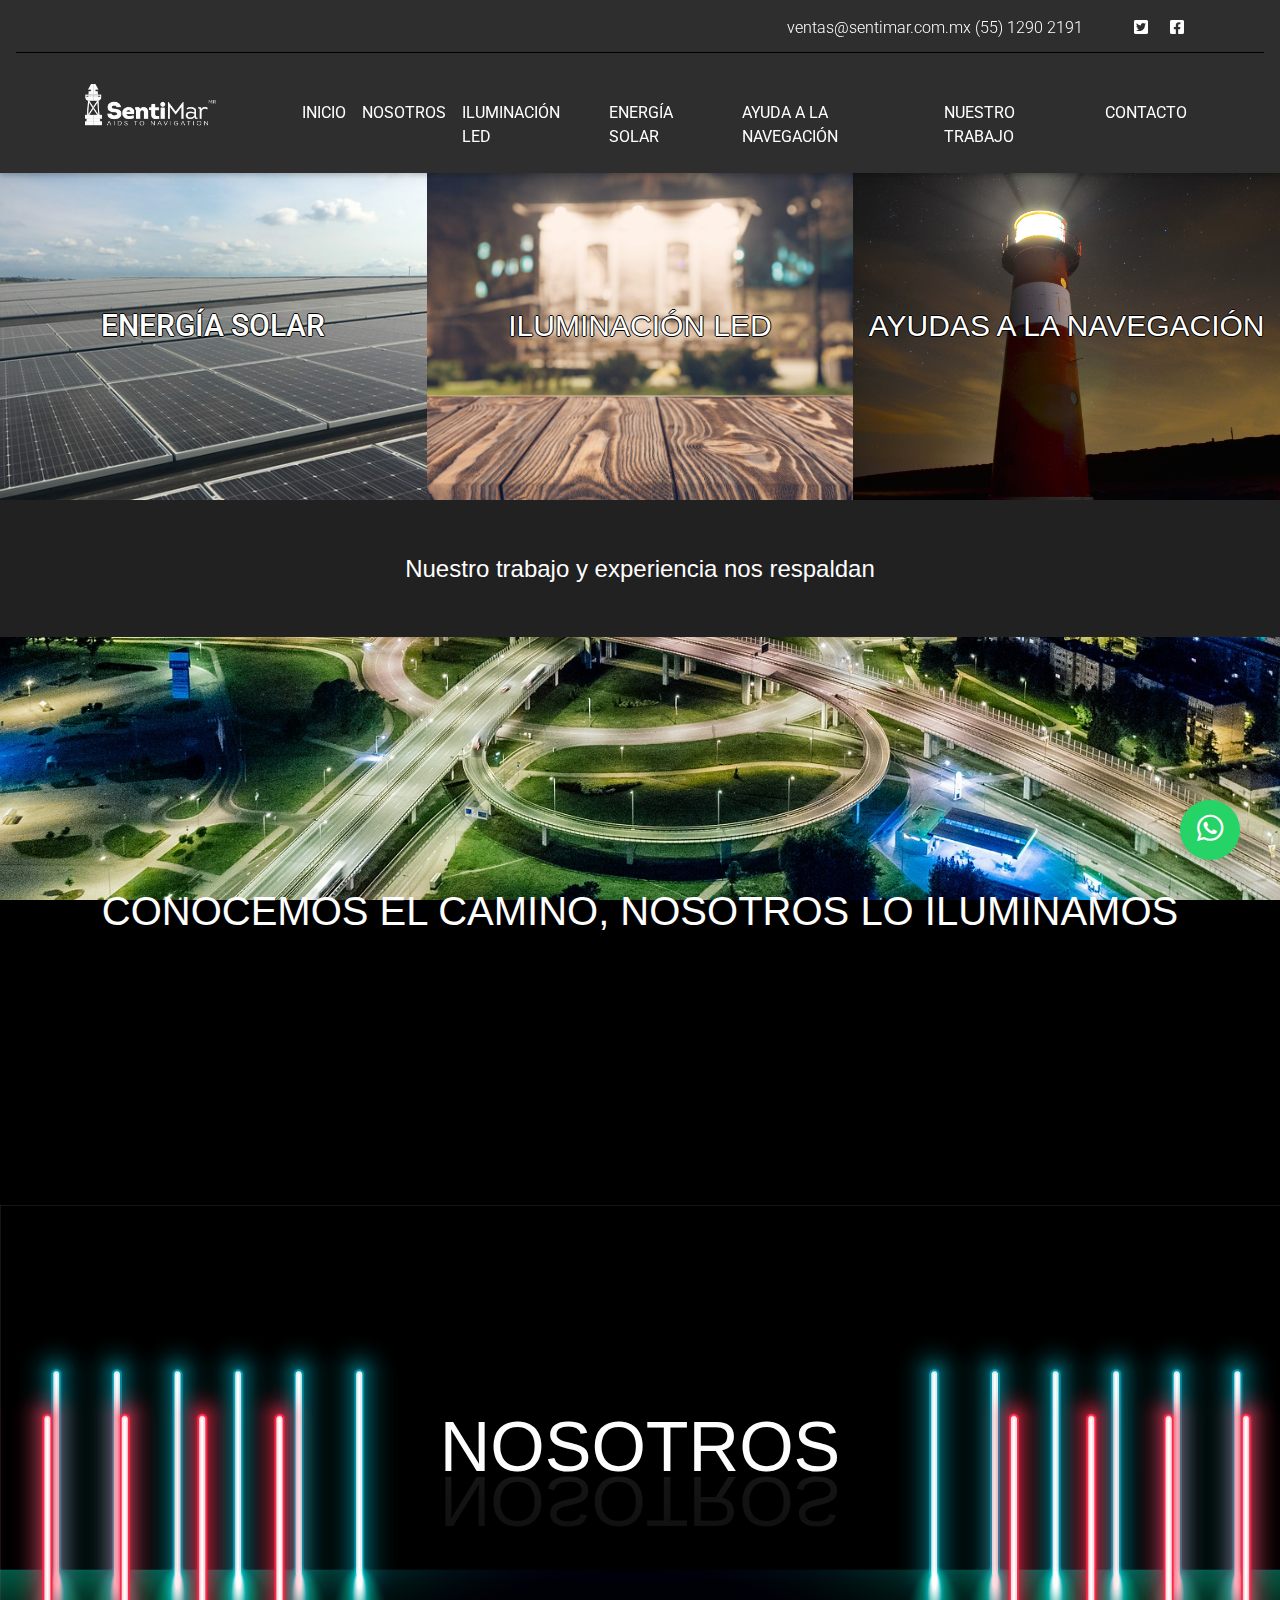
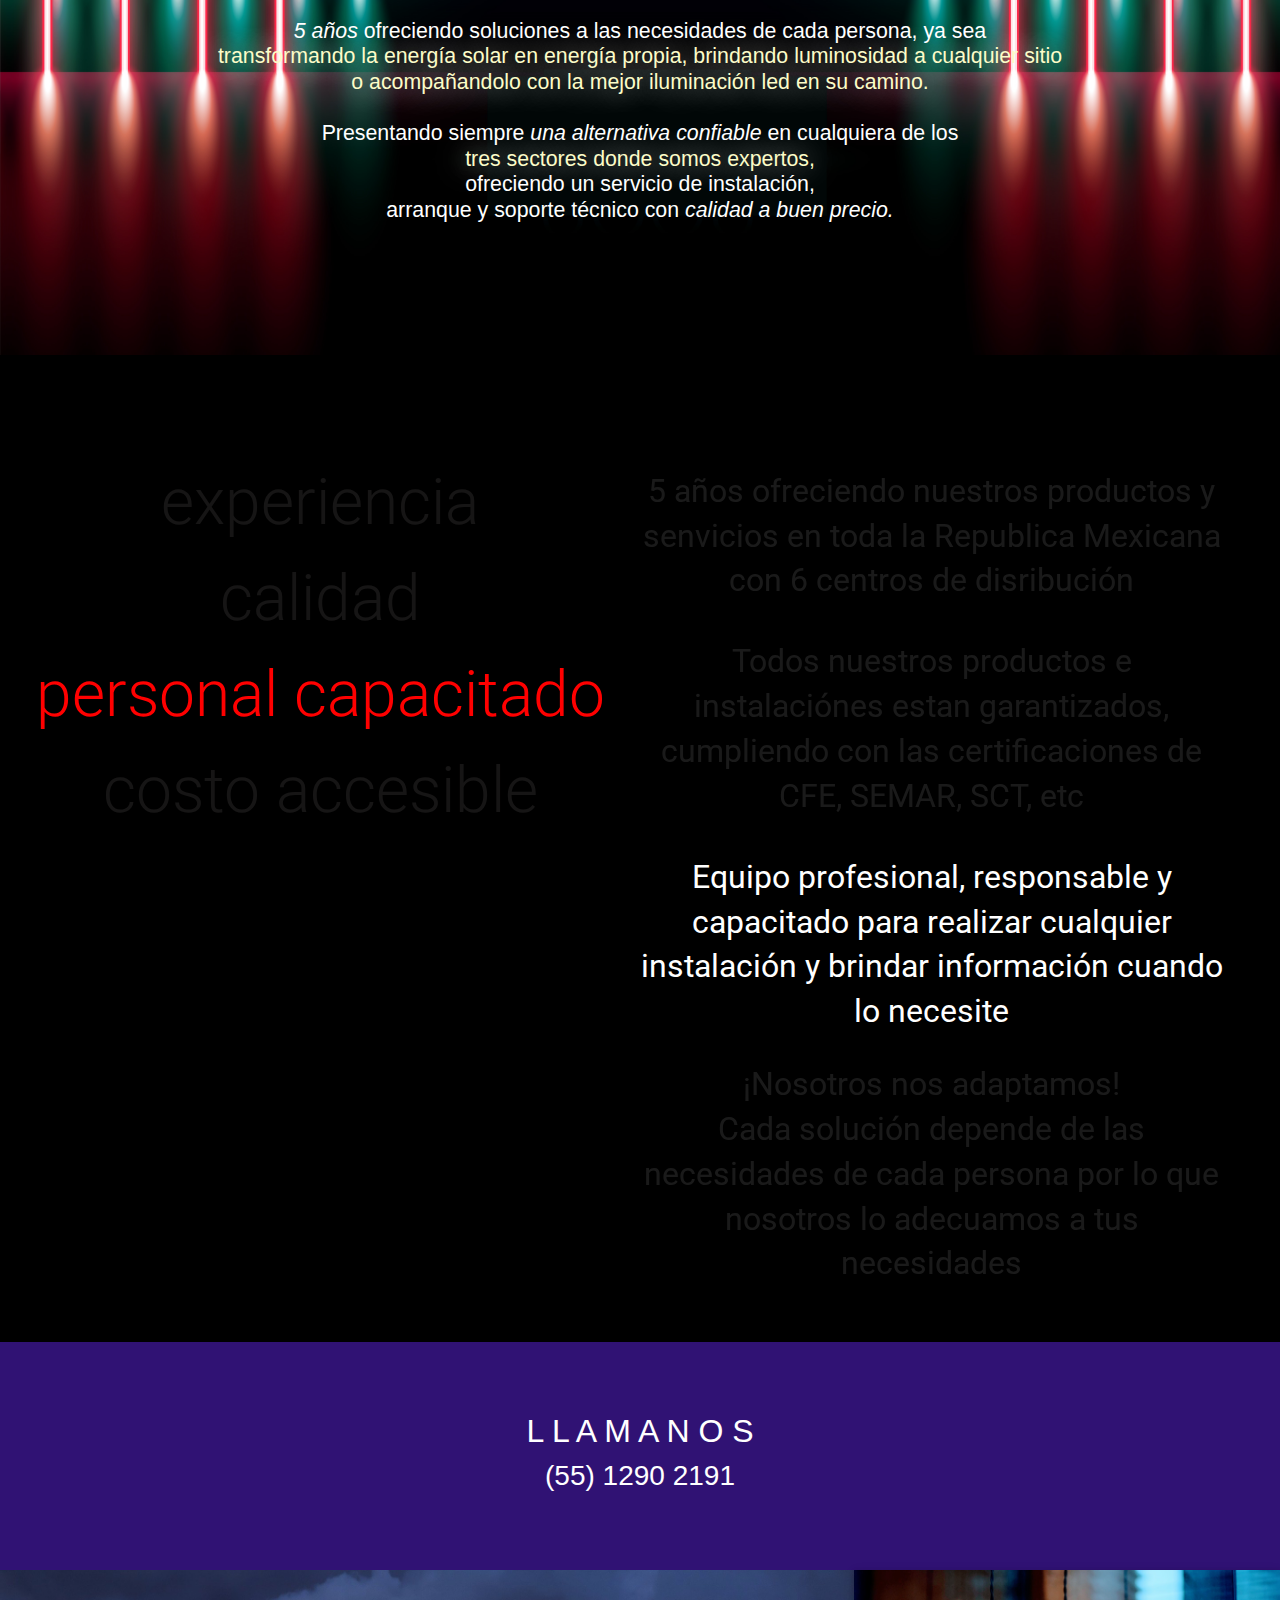
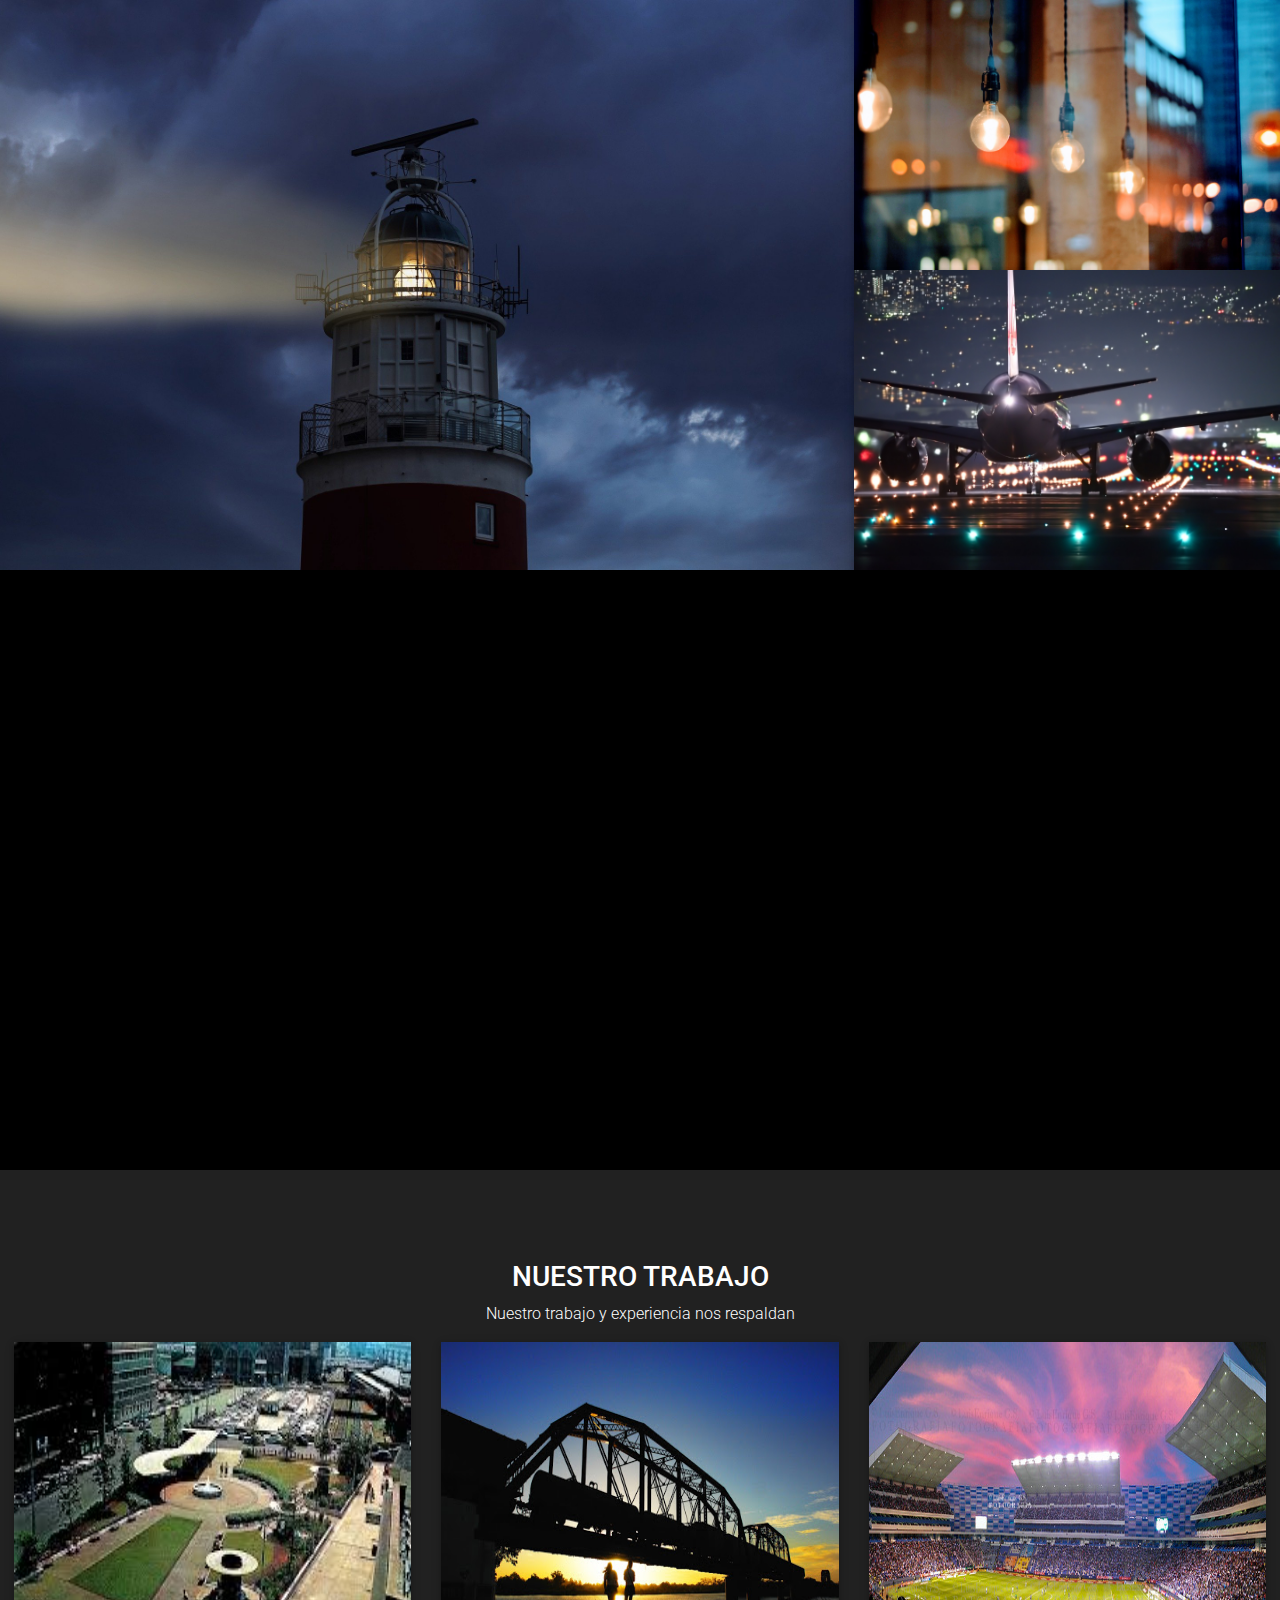
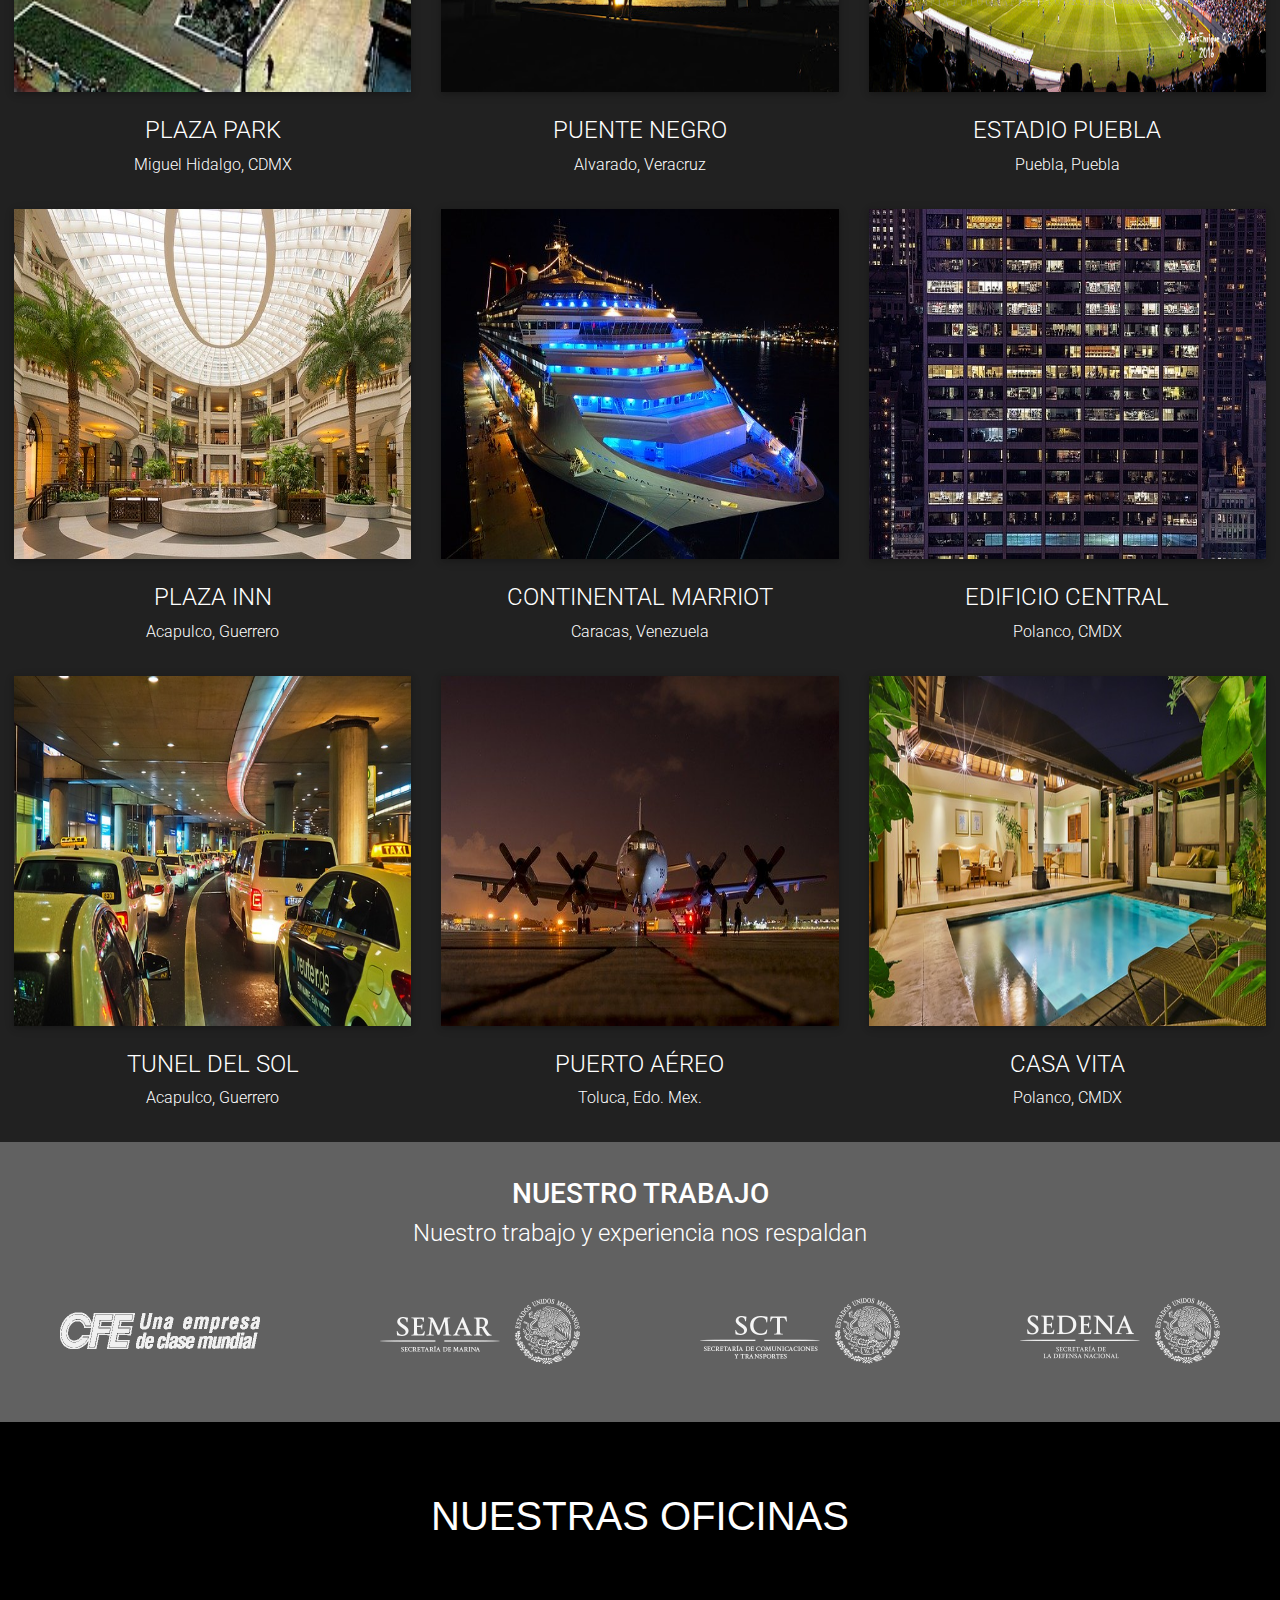
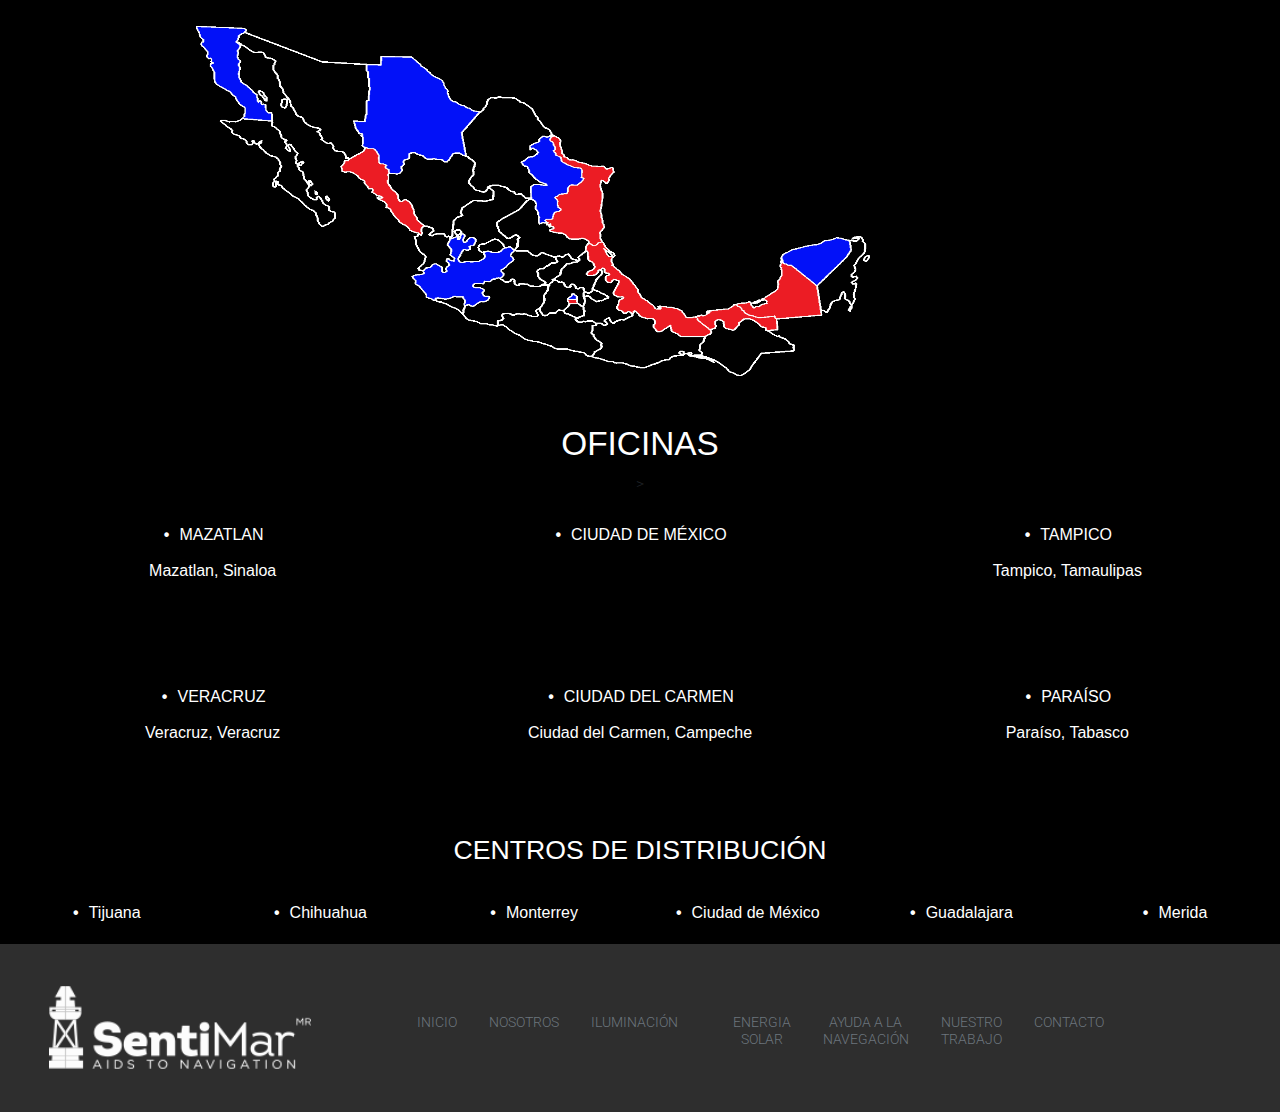
<file: index.html>
<!DOCTYPE html>
<html lang="en">
<head>
  <meta charset="UTF-8">
  <meta name="viewport" content="width=device-width, initial-scale=1, shrink-to-fit=no">
  <meta http-equiv="x-ua-compatible" content="ie=edge">
  <link rel="apple-touch-icon" sizes="57x57" href="img/favicon/apple-icon-57x57.png">
<link rel="apple-touch-icon" sizes="60x60" href="img/favicon/apple-icon-60x60.png">
<link rel="apple-touch-icon" sizes="72x72" href="img/favicon/apple-icon-72x72.png">
<link rel="apple-touch-icon" sizes="76x76" href="img/favicon/apple-icon-76x76.png">
<link rel="apple-touch-icon" sizes="114x114" href="img/favicon/apple-icon-114x114.png">
<link rel="apple-touch-icon" sizes="120x120" href="img/favicon/apple-icon-120x120.png">
<link rel="apple-touch-icon" sizes="144x144" href="img/favicon/apple-icon-144x144.png">
<link rel="apple-touch-icon" sizes="152x152" href="img/favicon/apple-icon-152x152.png">
<link rel="apple-touch-icon" sizes="180x180" href="img/favicon/apple-icon-180x180.png">
<link rel="icon" type="image/png" sizes="192x192"  href="img/favicon/android-icon-192x192.png">
<link rel="icon" type="image/png" sizes="32x32" href="img/favicon/favicon-32x32.png">
<link rel="icon" type="image/png" sizes="96x96" href="img/favicon/favicon-96x96.png">
<link rel="icon" type="image/png" sizes="16x16" href="img/favicon/favicon-16x16.png">
<link rel="manifest" href="img/favicon/manifest.json">
<meta name="msapplication-TileColor" content="#ffffff">
<meta name="msapplication-TileImage" content="img/favicon/ms-icon-144x144.png">
<meta name="theme-color" content="#ffffff">
  <title>SentiMar</title>
  <!-- MDB icon -->
  <link rel="icon" href="img/favicon/favicon.ico" type="image/x-icon">
  <!-- Font Awesome -->
  <link rel="stylesheet" href="https://use.fontawesome.com/releases/v5.11.2/css/all.css">
  <!-- Google Fonts Roboto -->
  <link rel="stylesheet" href="https://fonts.googleapis.com/css?family=Roboto:300,400,500,700&display=swap">
  <!-- Bootstrap core CSS -->
  <link rel="stylesheet" href="css/bootstrap.min.css">
  <!-- Material Design Bootstrap -->
  <link rel="stylesheet" href="css/mdb.min.css">
  <!-- Your custom styles (optional) -->
  <link rel="stylesheet" href="css/style.css">
  <!-- Your custom styles (optional) -->
  <link rel="stylesheet" href="css/Scroll.css">
  <!-- Your custom jquery-->
  <script type="c770e85404d0dff300431d51-text/javascript" src='https://chaptr.studio/wp-includes/js/jquery/jquery.js'></script>
  <!-- Global site tag (gtag.js) - Google Ads: 657625033 --> <script async src="https://www.googletagmanager.com/gtag/js?id=AW-657625033"></script> <script> window.dataLayer = window.dataLayer || []; function gtag(){dataLayer.push(arguments);} gtag('js', new Date()); gtag('config', 'AW-657625033'); </script>
<!-- Facebook Pixel Code -->

<script>


  !function(f,b,e,v,n,t,s)
  
  
  
  {if(f.fbq)return;n=f.fbq=function(){n.callMethod?
  
  
  
  n.callMethod.apply(n,arguments):n.queue.push(arguments)};
  
  
  
  if(!f._fbq)f._fbq=n;n.push=n;n.loaded=!0;n.version='2.0';
  
  
  
  n.queue=[];t=b.createElement(e);t.async=!0;
  
  
  
  t.src=v;s=b.getElementsByTagName(e)[0];
  
  
  
  s.parentNode.insertBefore(t,s)}(window,document,'script',
  
  
  
  'https://connect.facebook.net/en_US/fbevents.js');
  
  
  
  fbq('init', '611470326098269');
  
  
  
  fbq('track', 'PageView');
  
  
  </script>
  
  <noscript>
  
  <img height="1" width="1"
  
  src="https://www.facebook.com/tr?id=611470326098269&ev=PageView
  
  &noscript=1"/>
  
  </noscript>
  
  <!-- End Facebook Pixel Code -->

  
</head>
<body>


<!--Navbar-->
<nav class="navbar navbar-expand-lg navbar-dark elegant-color fixed-top lighten-3 d-block" id="navbar">
  
  <div class="container">
    <!-- Collapsible content -->
    <div class="collapse navbar-collapse mb-1" id="basicExampleNav">
      <ul class="navbar-nav ml-auto nav-flex-icons">
        <li class="nav-item">
          <a class="nav-link" href="mailto:ventas@sentimar.com.mx?Subject=Me%20gustaría%20saber%20más%20de%20sus%20productos%20y%20servicios%20">ventas@sentimar.com.mx (55) 1290 2191</a>
      </li>
      <li class="nav-item" ><a class="nav-link" href="https://twitter.com/sentimarmexico" target="_blank"style="padding-left: 40px" >
          <i class="fab fa-twitter-square"></i></a>
      </li>
      <li class="nav-item"><a class="nav-link" href="https://www.facebook.com/SentiMar-868702093464156/"target="_blank" >
          <i class="fab fa-facebook-square"></i></a>
      </li>
      </ul>
    </div>
    <!-- Collapsible content -->

  </div>
  
  <hr class="w-10 mt-0">
  <div class="container pb-2">
    <a class="navbar-brand" href="index.html"  >
      <img src="img\PAG PRINCIPAL\sentimar.png" height="60" alt="mdb logo"style="">
    </a>
    <!-- Collapse button -->
    <button class="navbar-toggler" type="button" data-toggle="collapse" data-target="#basicExampleNav1"
      aria-controls="basicExampleNav1" aria-expanded="false" aria-label="Toggle navigation">
      <span class="navbar-toggler-icon"></span>
    </button>

    <!-- Collapsible content -->
    <div class="collapse navbar-collapse pt-5" id="basicExampleNav1">

      <!-- Links -->
      <ul class="navbar-nav mr-auto text-uppercase font-weight-normal">
        <li class="nav-item">
          <a class="nav-link" href="index.html" style="padding-top: 0%;padding-left: 70px">INICIO</a>
        </li>
        <li class="nav-item d-none d-xl-inline-block">
          <a class="nav-link" href="#Nosotros" style="padding-top: 0%">NOSOTROS</a>
        </li>
        <li class="nav-item">
          <a class="nav-link" href="iluminacion-led.html"style="padding-top: 0%">ILUMINACIÓN LED</a>
        </li>
        <li class="nav-item">
          <a class="nav-link" href="energia-solar.html"style="padding-top: 0%">ENERGÍA SOLAR</a>
        </li>
        <li class="nav-item">
          <a class="nav-link" href="#"style="padding-top: 0%">AYUDA A LA NAVEGACIÓN</a>
        </li>
        <li class="nav-item">
          <a class="nav-link" href="#Nuestro-Trabajo"style="padding-top: 0%">NUESTRO TRABAJO</a>
        </li>
        <li class="nav-item">
          <a class="nav-link" href="#Mapa"style="padding-top: 0%">CONTACTO</a>
        </li>
      </ul>
      <!-- Links -->
    </div>
    <!-- Collapsible content -->

  </div>

</nav>

  <!--/.Navbar-->
  <a href="https://wa.me/5215512902191?text=Me%20gustaría%20saber%20más%20de%20sus%20productos%20y%20servicios%20" class="whatsapp" target="_blank"> <i class="fab fa-whatsapp"></i></a>
  <!-- Grid row -->




  


<div style="padding-top: 150px;">

<!-- Grid accordion -->
<div class="accordion row align-items-center flip-box"  >
  <ul>
    <li>
      <div class="zoom inicio">
      <div class="sliderLink centered text-white "style="text-align:center; font-size: 30px;font-family: 'PT Sans Bold', 'PT Sans', sans-serif, ;"><strong> ENERGÍA SOLAR</strong></div>
      <div>
        <a href="energia-solar.html" class="sliderLink">      
         </a>
      </div>  </div>
    </li>
    <li>
      <div>
        <div class="zoom inicio">
          <div class="sliderLink centered text-white "style="text-align:center; font-size: 30px;font-family: 'PT Sans Bold', 'PT Sans', sans-serif ;"><strong> ILUMINACIÓN LED</strong></div>
          <div>
            <a href="iluminacion-led.html" class="sliderLink">      
             </a>
          </div>  </div>
      </div>
    </li>
    <li>
      <div>
        <div class="zoom inicio">
          <div class="sliderLink centered text-white "style="text-align:center; font-size: 30px;font-family: 'PT Sans Bold', 'PT Sans', sans-serif ;"><strong>AYUDAS A LA NAVEGACIÓN</strong></div>
          <div>
            <a href="#" class="sliderLink">      
             </a>
          </div>  </div>
      </div>
    </li>
 
  </ul>
</div>
<!-- Grid accordion -->
</div>

 
<!-- Grid row -->
<div class="text-center white-text" style="padding-top: 100px;" >
  <h4 style="position: relative;bottom: 45px; font-family: 'PT Sans Bold', 'PT Sans', sans-serif;"><strong>Nuestro trabajo y experiencia nos respaldan</strong> </h4>
</div>
<!-- Grid row -->

<!-- Grid row -->
<section id="Nosotros">
  <div class="parallax-one">
    <div class="mask flex-center">
      <div class="text-center" style="padding-bottom: 20px;">
          <!--Title-->
          <h1 class="white-text" style="font-size: 40px; font-family: 'PT Sans Bold', 'PT Sans', sans-serif;"><strong>CONOCEMOS EL CAMINO,   NOSOTROS LO  ILUMINAMOS  </strong></h1>
          <!--Text-->

        </div>
  
      </div>
  </div>
</section>
  <!-- Grid row -->

  <div class=" view"  >
  <img src="img\index\nosotros.jpg"  class="img-fluid z-depth-1" style=" width:200%;height: 750px;">
  <div class="mask flex">
       <h1 class="efecto-espejo" style="padding-top: 150px;font-family: 'PT Sans Bold', 'PT Sans', sans-serif;">
        <strong>NOSOTROS</strong><br></strong></h1> 
        <div class="text-center " style="padding-top: 80px;" >
      <h5 class="white-text text-align" style="font-size: 16pt;font-family: 'PT Sans Bold', 'PT Sans', sans-serif;">
      <i>5 años</i>  ofreciendo soluciones a las necesidades de cada persona, 
    ya sea  </br> <div class="brillo"> transformando la energía solar en energía propia, 
      brindando luminosidad   a cualquier sitio </br>
      o acompañandolo con la mejor iluminación led en su camino. </div></br>Presentando siempre  <i>una alternativa confiable</i> 
     en cualquiera de los <div class="brillo">tres sectores donde somos expertos,</div> ofreciendo 
     un servicio de instalación,</br> arranque y soporte técnico con <i>calidad a buen precio.</i> </h5> </div> </div>
    </div>

 <!-- backgroud black-->
<div style="background-color:black ;">

     <!-- Grid Scroll -->
  <section class="section section--scroll section--padding" data-header-style="hidden">
    <div class="trigger"></div>
    <div class="wrap cf">
    <div class="section--scroll__grid" style="padding-top: 100px;">
    <div data-scrollmagic-pin-spacer="" class="scrollmagic-pin-spacer" style="top: 0px; left: auto; bottom: auto; right: auto; margin: 0px; display: block; position: relative; box-sizing: content-box; min-height: 0px; height: auto; padding-bottom: 0px;">
    <div class="section--scroll__grid__left display-desktop" style="position: relative; margin: auto; top: 0px; left: 0px; bottom: auto; right: auto; box-sizing: border-box; width: 100%;">
    <ul class="animation-delay">
    <li class="os-animation animated fadeInUpSmall" data-os-animation="fadeInUpSmall"><a href="#list--1" class="scroll">experiencia</a></li>
    <li class="os-animation  animated fadeInUpSmall" data-os-animation="fadeInUpSmall"><a href="#list--2" class="scroll">calidad</a></li>
    <li class="os-animation  animated fadeInUpSmall active" data-os-animation="fadeInUpSmall"><a href="#list--3" class="scroll">personal capacitado</a></li>
    <li class="os-animation  animated fadeInUpSmall" data-os-animation="fadeInUpSmall"><a href="#list--4" class="scroll">costo accesible</a></li>
    </ul>
    </div>
    </div>
    <div class="section--scroll__grid__right" >
    <ul class="scroll-breakdown large" id="list--1">
    <li class="h2 display-mobile">experiencia</li>
    <li>5 años ofreciendo nuestros productos y senvicios en toda la Republica Mexicana 
      con 6 centros de disribución 
    </li>
    </ul>
    <ul class="scroll-breakdown large" id="list--2">
    <li class="h2 display-mobile">calidad</li>
    <li class="nav-item"> <a  class="nav-link" href="#certificaciones">Todos nuestros productos e instalaciónes estan garantizados, cumpliendo con las certificaciones de CFE, SEMAR, SCT, etc</a></li>
    </ul>
    <ul class="scroll-breakdown large active" id="list--3">
    <li class="h2 display-mobile">personal capacitado</li>
    <li>Equipo profesional, responsable y capacitado para realizar cualquier instalación y 
      brindar información cuando lo necesite
    </li>
    </ul>
    <ul class="scroll-breakdown large" id="list--4">
    <li class="h2 display-mobile">costo accesible</li>
    <li>¡Nosotros nos adaptamos!</br> Cada solución depende de las necesidades de cada persona por lo que nosotros lo adecuamos a tus necesidades
    </li> 
    </ul>
    </div>
    </div>
    </div>
    </section>
     <!-- Grid Scroll-->
 

    </div>
    <!-- backgroud black-->


    <div class="llamanos">
    <div class="text-center white-text  bg-blue" style="padding-top: 70px;padding-bottom: 70px; color:blue">
      <h2><strong>L L A M A N O S</strong></h2>
      <h3>(55) 1290 2191</h3>
     </div> 
    </div>


  <!-- Grid row -->
<div class="row align-items-center">
              <div class="col-lg-8 col-md-6  view" style="padding-right: 0px;padding-left: 0px;">
                    <img src="img\index\faro1.jpg" class=" wow fadeInLeft img-fluid z-depth-1" alt="Responsive image"style=" width:100%;height: 600px;">
              </div>
              <div class="col-lg-4 col-md-6" style="padding-right: 0px;padding-left: 0px;">
                <div class="col" style="padding-right: 0px;padding-left: 0px;">
                    <img src="img\index\lampar.jpg" class=" wow fadeInRight img-fluid z-depth-1" alt="Responsive image"style=" width:100%;height: 300px;">
                </div>
                  <div class="col" style="padding-right: 0px;padding-left: 0px;">
                    <img src="img\index\ptoaereo.jpg" class=" wow fadeInRight img-fluid z-depth-1" alt="Responsive image"style=" width:100%;height: 300px;">
                </div>
              </div>
</div>
  <!-- Grid row -->

  
   <!-- Grid row -->
<section>
    <div class="parallax-two">
    </div>
</section>
    <!-- Grid row -->
    <!-- Grid row -->
  <div  id="Nuestro-Trabajo" class="text-center white-text" style="padding-top: 90px;">
    <h3><strong>NUESTRO TRABAJO</strong></h3>
    <p class=" white-text">Nuestro trabajo y experiencia nos respaldan</p>
  </div>
  <!-- Grid row -->

<div>
  <!-- Grid row -->
  <div class="row">
  
    <!-- Grid column -->
    <div class="col-lg-4 col-md-12 mb-3">
  
      <img src="img\index\u32.jpg" class=" wow rollIn z-depth-1"
        alt="Responsive image" style=" width:100%;height: 350px;">
        <div class="text-center pt-4">
          <!--Title-->
          <h4 class="white-text">PLAZA PARK</h4>
          <!--Text-->
          <p class=" white-text">Miguel Hidalgo, CDMX</p>
        </div>
  
    </div>
    <!-- Grid column -->
  
    <!-- Grid column -->
    <div class="col-lg-4 col-md-6 mb-3">
  
      <img src="img\index\u33.jpg" class="wow zoomInUp z-depth-1"
        alt="Responsive image" style=" width:100%;height: 350px;">
        <div class="text-center pt-4">
          <!--Title-->
          <h4 class="white-text">PUENTE NEGRO</h4>
          <!--Text-->
          <p class=" white-text">Alvarado, Veracruz</p>
        </div>
  
  
    </div>
    <!-- Grid column -->
  
    <!-- Grid column -->
    <div class="col-lg-4 col-md-6 mb-3">
  
      <img src="img\index\u34.jpg" class="wow rotateIn img-fluid z-depth-1"
        alt="Responsive image" style=" width:100%;height: 350px;">
        <div class="text-center pt-4">
          <!--Title-->
          <h4 class="white-text">ESTADIO PUEBLA</h4>
          <!--Text-->
          <p class=" white-text">Puebla, Puebla</p>
        </div>
  
  
    </div>
    <!-- Grid column -->
  </div>
  <!-- Grid row -->
</div>
<div class="d-flex justify-content-around">
  <!-- Grid row -->
  <div class="row">

    <!-- Grid column -->
    <div class="col-lg-4 col-md-12 mb-3">

      <img src="img\index\u35.jpg" class="wow flipInY img-fluid z-depth-1"
        alt="Responsive image" style=" width:100%;height: 350px;">
        <div class="text-center pt-4">
          <!--Title-->
          <h4 class="white-text">PLAZA INN</h4>
          <!--Text-->
          <p class=" white-text">Acapulco, Guerrero</p>
        </div>

    </div>
    <!-- Grid column -->

    <!-- Grid column -->
    <div class="col-lg-4 col-md-6 mb-3">

      <img src="img\index\u37.jpg" class="wow flipInX img-fluid z-depth-1"
        alt="Responsive image" style=" width:100%;height: 350px;">
        <div class="text-center pt-4">
          <!--Title-->
          <h4 class="white-text">CONTINENTAL MARRIOT</h4>
          <!--Text-->
          <p class=" white-text">Caracas, Venezuela</p>
        </div>

    </div>
    <!-- Grid column -->

    <!-- Grid column -->
    <div class="col-lg-4 col-md-6 mb-3">

      <img src="img\index\u38.jpg" class=" wow fadeInDownBig img-fluid z-depth-1"
        alt="Responsive image" style=" width:100%;height: 350px;">
        <div class="text-center pt-4">
          <!--Title-->
          <h4 class="white-text">EDIFICIO CENTRAL</h4>
          <!--Text-->
          <p class=" white-text">Polanco, CMDX</p>
        </div>

    </div>
    <!-- Grid column -->
  </div>
  <!-- Grid row -->
</div>
<div class="d-flex justify-content-around">
  <!-- Grid row -->
  <div class="row">

    <!-- Grid column -->
    <div class="col-lg-4 col-md-12 mb-3">

      <img src="img\index\u36.jpg" class="wow fadeInUpBig img-fluid z-depth-1"
        alt="Responsive image" style=" width:100%;height: 350px;">
        <div class="text-center pt-4">
          <!--Title-->
          <h4 class="white-text">TUNEL DEL SOL</h4>
          <!--Text-->
          <p class=" white-text">Acapulco, Guerrero</p>
        </div>

    </div>
    <!-- Grid column -->

    <!-- Grid column -->
    <div class="col-lg-4 col-md-6 mb-3">

      <img src="img\index\u39.jpg" class=" wow bounceInDown img-fluid z-depth-1"
        alt="Responsive image" style=" width:100%;height: 350px;">
        <div class="text-center pt-4">
          <!--Title-->
          <h4 class="white-text">PUERTO AÉREO</h4>
          <!--Text-->
          <p class=" white-text">Toluca, Edo. Mex.</p>
        </div>

    </div>
    <!-- Grid column -->

    <!-- Grid column -->
    <div class="col-lg-4 col-md-6 mb-3">

      <img src="img\index\u4.jpg" class=" wow bounceInUp z-depth-1"
        alt="Responsive image" style=" width:100%;height: 350px;">
        <div class="text-center pt-4">
          <!--Title-->
          <h4 class="white-text">CASA VITA</h4>
          <!--Text-->
          <p class=" white-text">Polanco, CMDX</p>
        </div>

    </div>
    <!-- Grid column -->
  </div>
  <!-- Grid row -->
</div>


  <div id="certificaciones">
<div class="text-center white-text grey darken-2" style="padding-top: 35px;">
  <h3><strong>NUESTRO TRABAJO</strong></h3>
  <h4>Nuestro trabajo y experiencia nos respaldan</h4>
  <!--Carousel Wrapper-->
  <div id="multi-item-example" class="carousel slide carousel-multi-item carousel-multi-item-2" data-ride="carousel">
  
    <!--Slides-->
    <div class="carousel-inner" role="listbox">
  
      <!--First slide-->
      <div class="carousel-item active" >
  
        <div class="col-md-3 mb-3">
          <div >
            <img class="img-fluid" src="img\index\u65.png"
              alt="Card image cap" style="width: 200px;">
          </div>
        </div>
  
        <div class="col-md-3 mb-3">
          <div>
            <img class="img-fluid" src="img\index\u66.png"
              alt="Card image cap" style="width: 200px;">
          </div>
        </div>
  
        <div class="col-md-3 mb-3">
          <div>
            <img class="img-fluid" src="img\index\u67.png"
              alt="Card image cap" style="width: 200px;">
          </div>
        </div>
  
        <div class="col-md-3 mb-3">
          <div>
            <img class="img-fluid" src="img\index\u68.png"
              alt="Card image cap" style="width: 200px;">
          </div>
        </div>
  
      </div>
      <!--/.First slide-->
  
      <!--Second slide-->
      <div class="carousel-item justify-content-between">
        <div class="row">
          <div class="col-md-4 mb-3">
            <div>
              <img class="img-fluid" src="img\index\u69.png"
                alt="Card image cap" style="width: 200px;">
            </div>
          </div>
    
          <div class="col-md-4 mb-3">
            <div>
              <img class="img-fluid" src="img\index\u70.png"
                alt="Card image cap" style="width: 200px;">
            </div>
          </div>
    
          <div class="col-md-4 mb-3">
            <div>
              <img class="img-fluid" src="img\index\u71.png"
                alt="Card image cap" style="width: 200px;">
            </div>
          </div> 
        </div>
      </div>
      <!--/.Second slide-->
    </div>
    <!--/.Slides-->
  </div>
  <!--/.Carousel Wrapper-->
</div>
</div>

<div class="container-logo text-center"  style="background-color: black;">
  <!-- Grid column -->
  <div class="col-lg-12 col-md-12 mb-3">
   <div class="text-center " style="padding-top: 70px;">
     <!--Title-->
     <h2 class="white-text" style="font-size: 30pt;font-family: 'PT Sans Bold', 'PT Sans', sans-serif;"><strong>NUESTRAS OFICINAS</strong></h2>
   </div>
 </div>
 
 <!-- Grid column -->
 <div id="Mapa"  style="padding-top: 70px;" >
   <div class="col-lg-10 col-md-9 mb-4 ">
   <img src="img/index/mapasen2.png" class="img-fluid 2" alt="Responsive image"style=" width:65%;height:350px;">
   </div>  
 </div>
 
 
 
 
 
 
  
 <div class="text-center">
   
  <div class="text-center pt-4">
    <!--Title-->
    <h5 class="white-text"  style="font-size: 25pt;font-family: 'PT Sans Bold', 'PT Sans', sans-serif;">OFICINAS</h5>
 
  </div>
</div>>

<div>
<!-- Grid row -->
<div class="row">
  <!-- Grid column -->
  <div class="col-lg-4 col-md-6 mb-3">

      <div class="text-center pt-4">
        <!--Title-->
        <ul>
         <h4 class="direccion " style="line-height: 30px;" ><li2>MAZATLAN</li2></h4>
        </ul>
        <!--Text-->
        <p class="direccion" style="line-height: 10px;">Mazatlan, Sinaloa</p>
  
      </div>  
  </div>
  <!-- Grid column -->


  <!-- Grid column -->
  <div class="col-lg-4 col-md-6 mb-3">
    <div class="text-center pt-4">
      <!--Title-->
      <ul>
       <h4 class="direccion " style="line-height: 30px;padding-bottom: -50px;" ><li2>CIUDAD DE MÉXICO</li2></h4>
      </ul>
      <!--Text-->

      <!-- Grid column -->
    </div>
  </div>
  




  <!-- Grid column -->
  <div class="col-lg-4 col-md-6 mb-3">

     <div class="text-center pt-4">
      <!--Title-->
      <ul>
       <h4 class="direccion " style="line-height: 30px;" ><li2>TAMPICO</li2></h4>
      </ul>
      <!--Text-->
      <p class="direccion" style="line-height: 10px;">Tampico, Tamaulipas</p>
      
    </div>

  </div>
  <!-- Grid column -->
</div>
<!-- Grid row -->
</div>


<div style="padding-top: 50px;">
<!-- Grid row -->
<div class="row">

  <!-- Grid column -->
  <div class="col-lg-4 col-md-12 mb-3">

    <div class="text-center pt-4">
      <!--Title-->
      <ul>
       <h4 class="direccion " style="line-height: 30px;" ><li2>VERACRUZ</li2></h4>
      </ul>
      <!--Text-->
      <p class="direccion" style="line-height: 10px;">Veracruz, Veracruz</p>
   
    </div>

  </div>
  <!-- Grid column -->

  <!-- Grid column -->
  <div class="col-lg-4 col-md-6 mb-3">
    <div class="text-center pt-4">
      <!--Title-->
      <ul>
       <h4 class="direccion " style="line-height: 30px;" ><li2>CIUDAD DEL CARMEN</li2></h4>
      </ul>
      <!--Text-->
      <p class="direccion" style="line-height: 10px;">Ciudad del Carmen, Campeche</p>
      
    </div>

  </div>
  <!-- Grid column -->

  <!-- Grid column -->
  <div class="col-lg-4 col-md-6 mb-3">

    <div class="text-center pt-4">
      <!--Title-->
      <ul>
       <h4 class="direccion " style="line-height: 30px;" ><li2>PARAÍSO</li2></h4>
      </ul>
      <!--Text-->
      <p class="direccion" style="line-height: 10px;">Paraíso, Tabasco</p>
      
    </div>

  </div>
  <!-- Grid column -->
</div>
<!-- Grid row -->
</div>


<div class="text-center">  
<div class="text-center pt-4">
  <!--Title-->
  <h5 class="white-text"  style="font-size: 20pt;font-family: 'PT Sans Bold', 'PT Sans', sans-serif; padding-top: 40px;">CENTROS DE DISTRIBUCIÓN</h5>
 </div>
 
 
 
     
 
 
 
 <div>
   <!-- Grid row -->
   <div class="row">
     <!-- Grid column -->
     <div class="col-lg-2 col-md-2 mb-6">  
         <div class="text-center pt-4">
           <ul>
           <h4 class="direccion " style="line-height: 30px;" ><li2>Tijuana</li2></h4>
         </ul>
         </div>
     </div>
 
     <div class="col-lg-2 col-md-2 mb-6">  
       <div class="text-center pt-4">
         <ul>
         <h4 class="direccion " style="line-height: 30px;" ><li2>Chihuahua</li2></h4>
       </ul>
       </div>
   </div>
 
   <div class="col-lg-2 col-md-2 mb-6">  
     <div class="text-center pt-4">
       <ul>
       <h4 class="direccion " style="line-height: 30px;" ><li2>Monterrey</li2></h4>
     </ul>
     </div>
 </div>
 
 <div class="col-lg-2 col-md-2 mb-6">
   <div class="text-center pt-4">
     <ul>
     <h4 class="direccion " style="line-height: 30px;" ><li2>Ciudad de México</li2></h4>
   </ul>
   </div>
 </div>
 
 <div class="col-lg-2 col-md-2 mb-6">  
   <div class="text-center pt-4">
     <ul>
     <h4 class="direccion " style="line-height: 30px;" ><li2>Guadalajara</li2></h4>
   </ul>
   </div>
 </div>
 
 <div class="col-lg-2 col-md-2 mb-6">  
   <div class="text-center pt-4">
     <ul>
     <h4 class="direccion " style="line-height: 30px;" ><li2>Merida</li2></h4>
   </ul>
   </div>
 </div>
 
   </div>
 
 </div>
 
 <!--fin de background-->
 </div>

<!-- Footer -->
<footer class="page-footer font-small elegant-color lighten-3 py-4 text-light">

  <!-- Footer Elements -->
  <div class="container">

    <div class="row">
      <div class="col-md-2" style="right:50px;">
          <img src="img\PAG PRINCIPAL\sentimar.png" height="120" alt="mdb logo" >
      </div>
      <div class="col-md-6">
        <ul class="list-unstyled d-flex justify-content-center mb-1 mt-2" style="padding-top: 30px;">
          <li>
          	<h6><a class="nav-link font-small text-muted" href="index.html">INICIO</a></h6>
          </li>
          <li>
          	<h6><a class="nav-link font-small text-muted" href="#Nosotros">NOSOTROS</a></h6>
        </li>
        <li class="nav-item">
          <h6><a class="nav-link font-small text-muted" href="http://sentimar.com">ILUMINACIÓN</a></h6>
          </li>
        </ul>
      </div>
      <div class="col-md-2">
        <ul class="list-unstyled d-flex justify-content-center mb-1 mt-2" style="padding-top: 30px;">
          <li>
            <h6><a class="nav-link font-small text-muted" href="energia-solar.html">ENERGIA SOLAR</a></h6>
          </li>
          <li class="nav-item">
            <h6><a class="nav-link font-small text-muted" href="#">AYUDA A LA NAVEGACIÓN</a></h6>
          </li>
          <li class="nav-item">
            <h6><a class="nav-link font-small text-muted" href="#Nuestro-Trabajo">NUESTRO TRABAJO</a></h6>
          </li>
          <li class="nav-item">
            <h6><a class="nav-link font-small text-muted" href="#Mapa">CONTACTO</a></h6>
        </li>
        

      </ul>
      </div>
    </div>
    
    

  </div>
  <!-- Footer Elements -->

</footer>
<!-- Footer -->


  <!-- jQuery -->
  <script type="text/javascript" src="js/jquery.min.js"></script>
  <!-- Bootstrap tooltips -->
  <script type="text/javascript" src="js/popper.min.js"></script>
  <!-- Bootstrap core JavaScript -->
  <script type="text/javascript" src="js/bootstrap.min.js"></script>
  <!-- MDB core JavaScript -->
  <script type="text/javascript" src="js/mdb.min.js"></script>
  <!-- Your custom scripts (optional) -->
  <script type="text/javascript" src="js/style.js"></script>
   <!-- ScrollMagic -->
 <script type="c770e85404d0dff300431d51-text/javascript" src='https://chaptr.studio/wp-content/themes/chaptr2019/library/js/min/app-min.js'></script>
 <script src="https://ajax.cloudflare.com/cdn-cgi/scripts/7089c43e/cloudflare-static/rocket-loader.min.js" data-cf-settings="c770e85404d0dff300431d51-|49" defer=""></script>
 


</body>
</html>
</file>
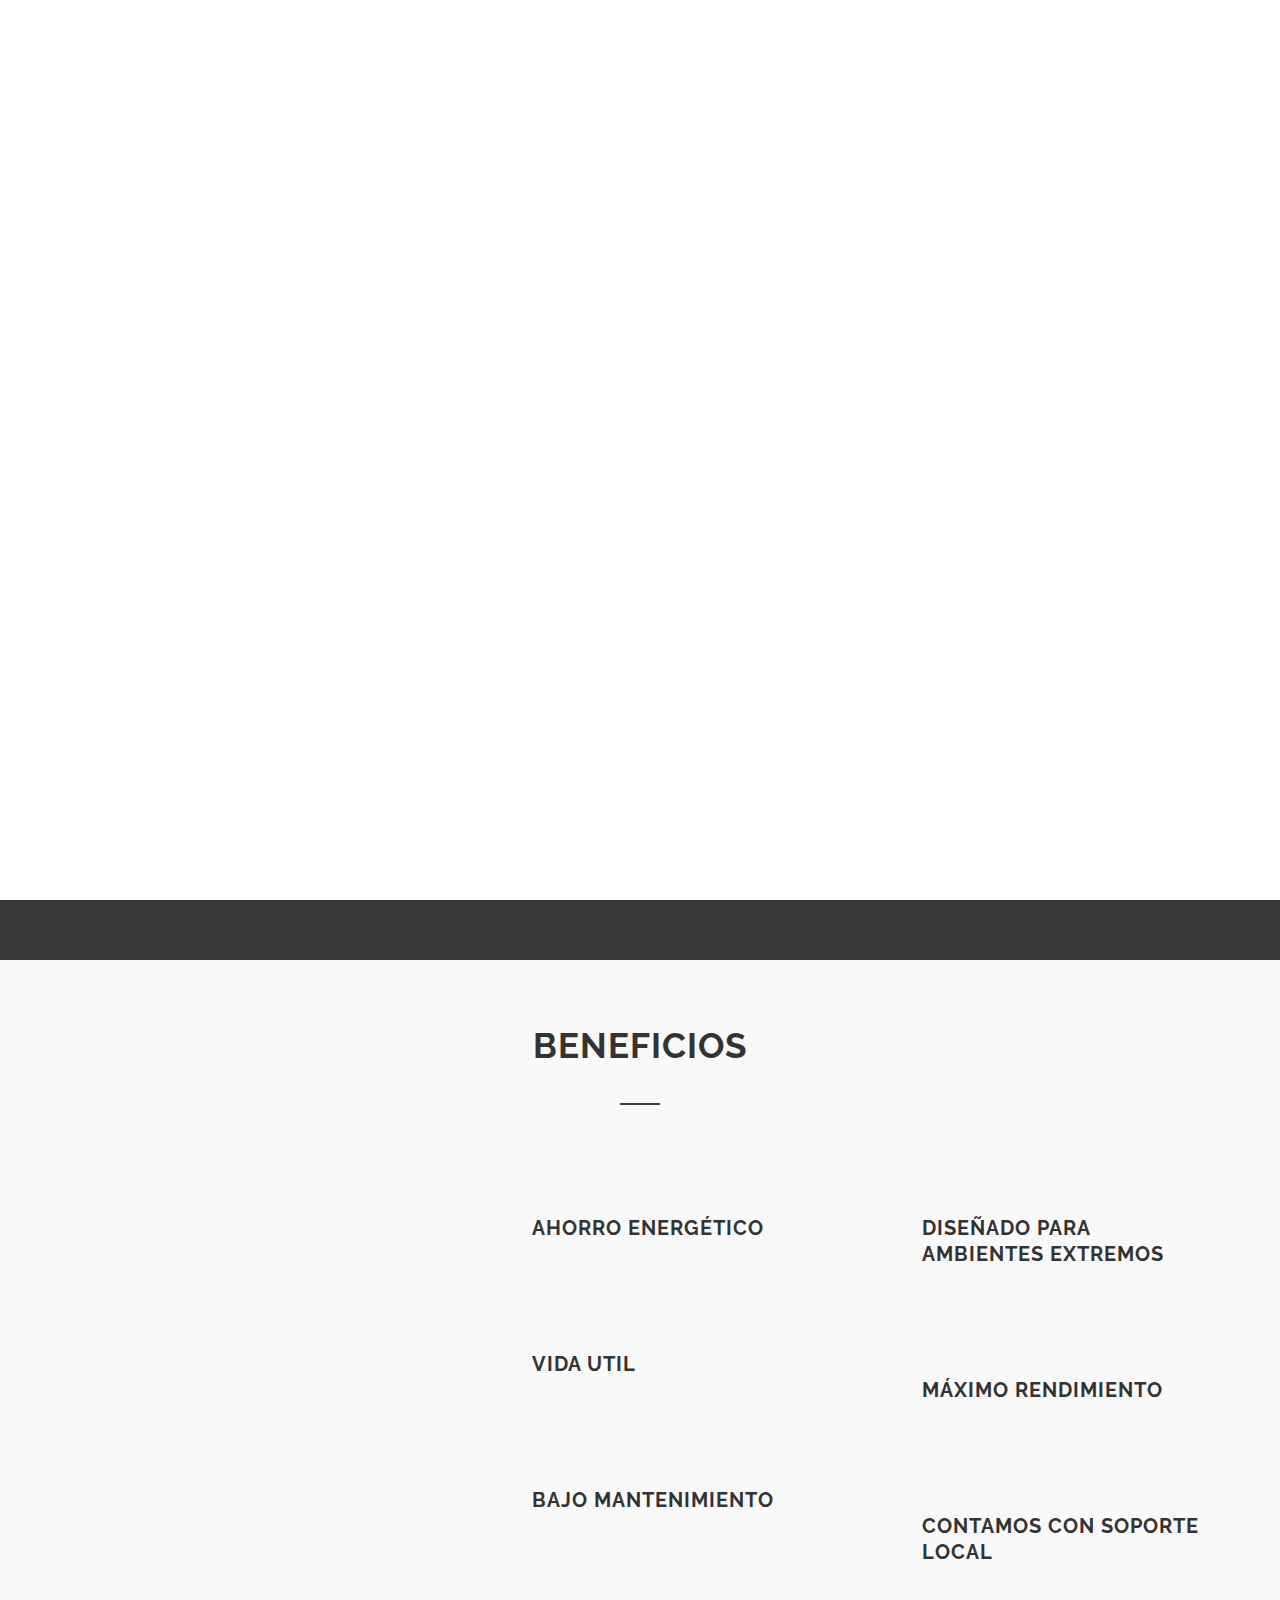
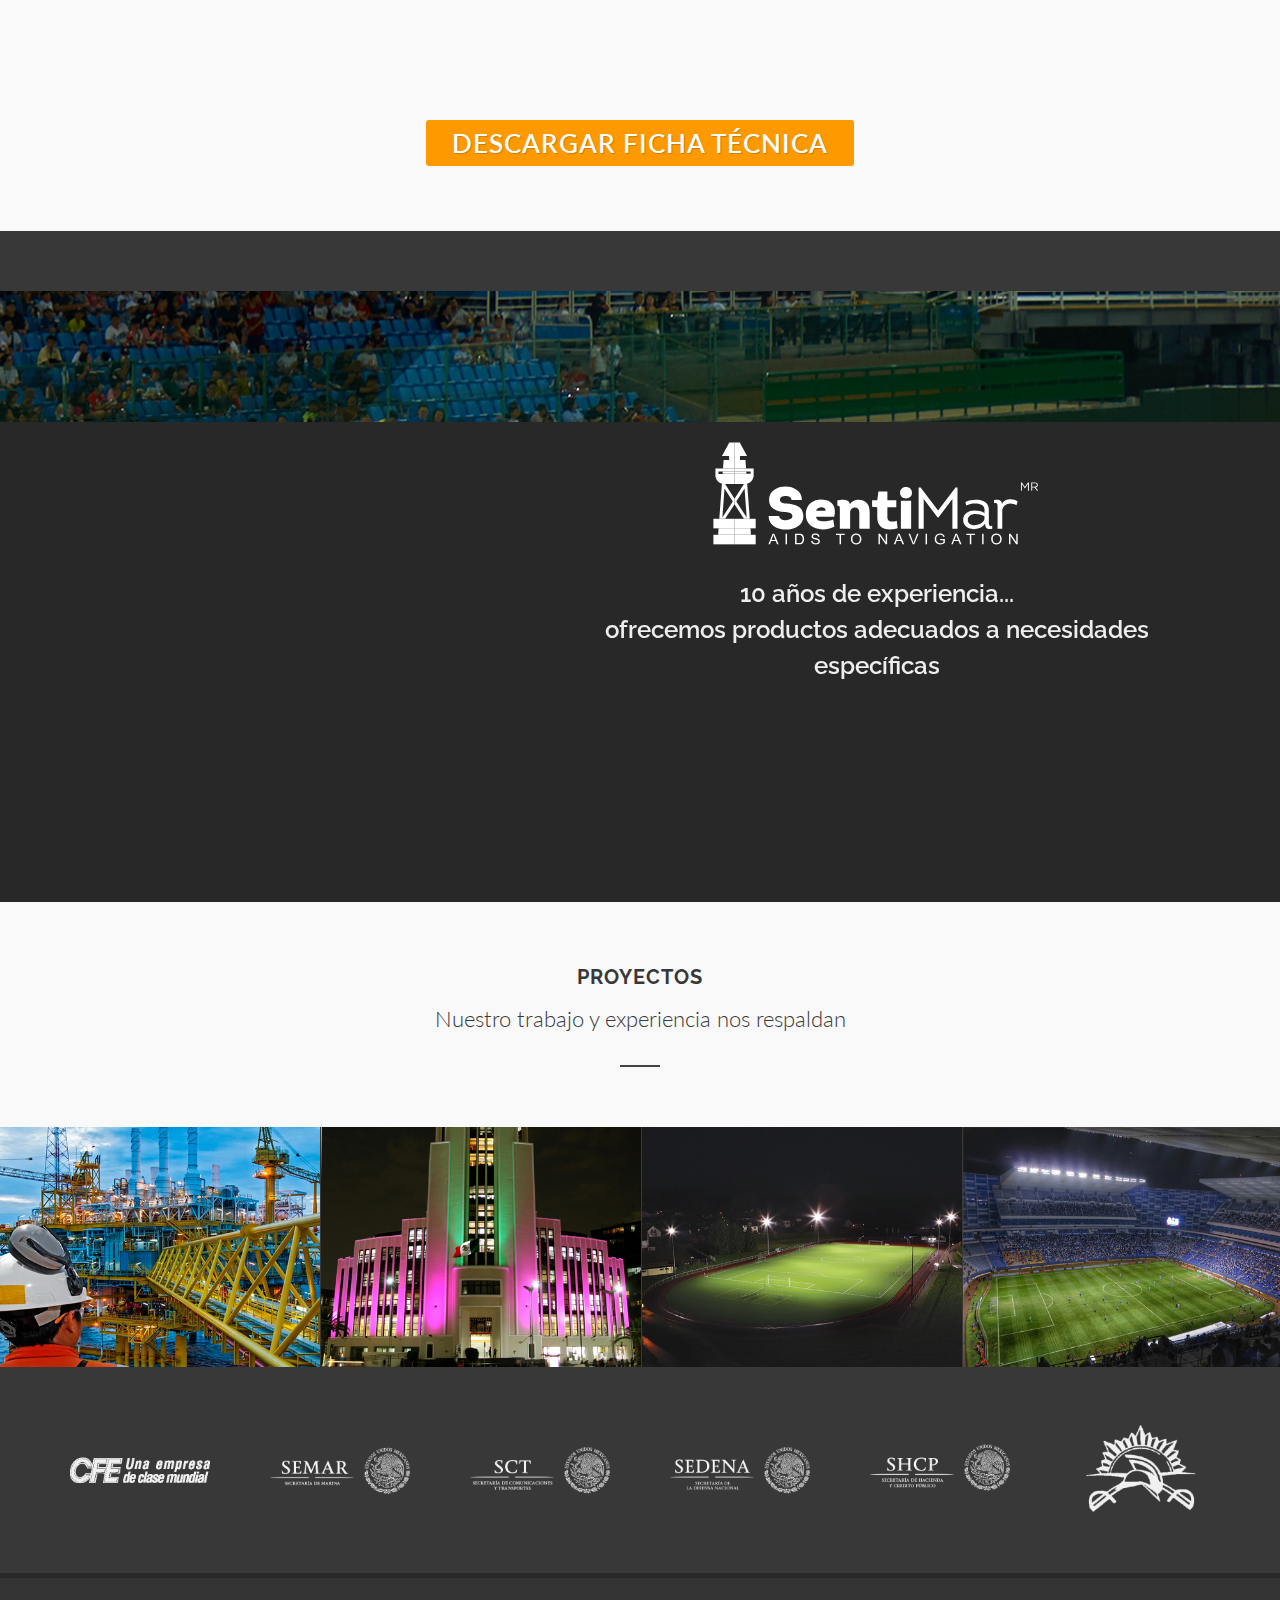
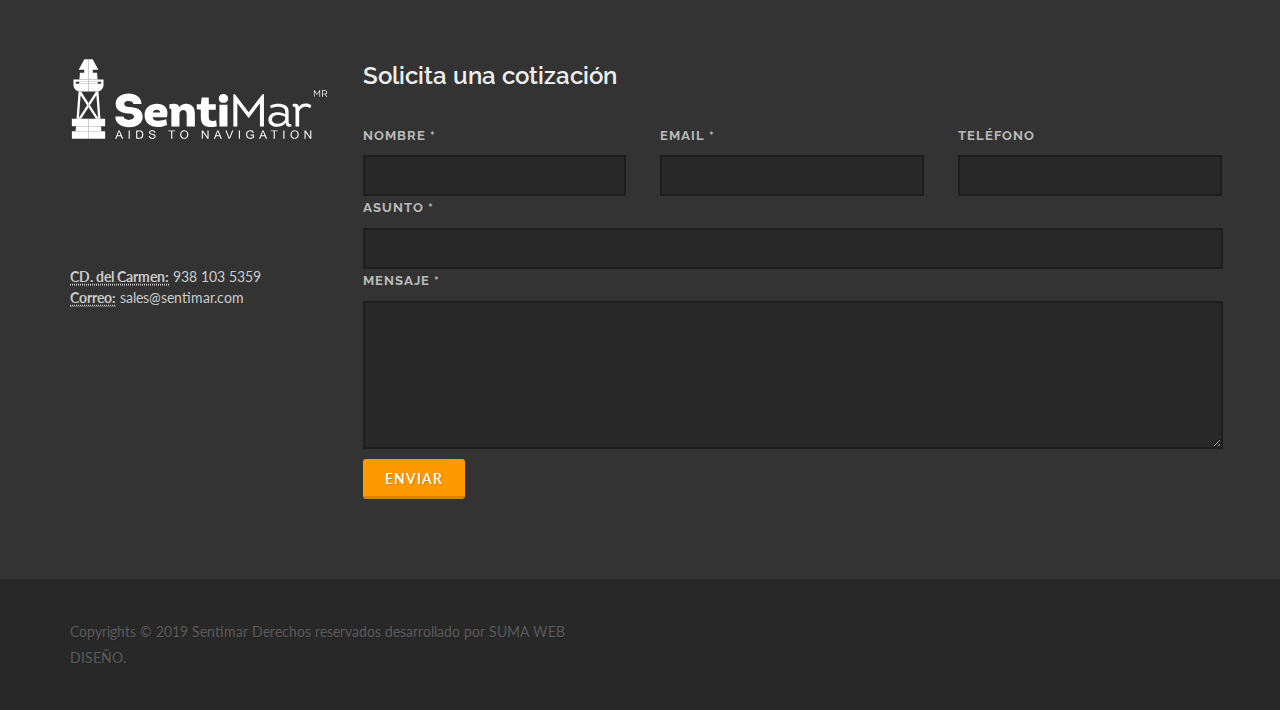
<file: paginas/cdcarmen/index.html>
<!DOCTYPE html>
<html dir="ltr" lang="en-US">
<head>

    <meta http-equiv="content-type" content="text/html; charset=utf-8" />
    <meta name="author" content="SemiColonWeb" />

    <!-- Stylesheets
	============================================= -->
    <link href="http://fonts.googleapis.com/css?family=Lato:300,400,400italic,600,700|Raleway:300,400,500,600,700|Crete+Round:400italic" rel="stylesheet" type="text/css" />



    <link rel="stylesheet" href="css/bootstrap.css" type="text/css" />
    <link rel="stylesheet" href="style.css" type="text/css" />
    <link rel="stylesheet" href="css/dark.css" type="text/css" />
    <link rel="stylesheet" href="css/font-icons.css" type="text/css" />
    <link rel="stylesheet" href="css/animate.css" type="text/css" />
    <link rel="stylesheet" href="css/magnific-popup.css" type="text/css" />

    <link rel="stylesheet" href="https://use.fontawesome.com/releases/v5.7.1/css/all.css" integrity="sha384-fnmOCqbTlWIlj8LyTjo7mOUStjsKC4pOpQbqyi7RrhN7udi9RwhKkMHpvLbHG9Sr" crossorigin="anonymous">

    <link rel="stylesheet" href="css/responsive.css" type="text/css" />



    <meta name="viewport" content="width=device-width, initial-scale=1" />



    <!-- Document Title
	============================================= -->
    <title>Sentimar - Iluminación</title>

</head>

<body class="stretched">

    <!-- Document Wrapper
	============================================= -->
    <div id="wrapper" class="clearfix">

        <!-- Header
		============================================= -->
        <header id="header" class="transparent-header page-section dark">

            <div id="header-wrap">

                <div class="container clearfix">

                    <!-- <div id="primary-menu-trigger"><i class="icon-reorder"></i></div> -->

                    <!-- Logo
					============================================= -->
                    <div id="logo">
                        <a href="index.html" class="standard-logo" data-dark-logo="images/logo.svg"><img src="images/logo.svg" alt="Canvas Logo" width="70%"></a>
                        <a href="index.html" class="retina-logo" data-dark-logo="images/logo.svg"><img src="images/logo.svg" alt="Canvas Logo" width="90%"></a>
                    </div><!-- #logo end -->

                    <!-- Primary Navigation
					============================================= -->
                    <nav id="primary-menu" style="padding-top: 20px;">

                        <ul class="one-page-menu">
                            <li class="current"><a class="button button-3d button-large btn-block nomargin telefonoresp" href="tel:9381035359" data-href="#header">
                                    <div>Llámanos: 938 103 5359</div>
                                </a></li>

                        </ul>

                    </nav><!-- #primary-menu end -->

                </div>

            </div>

        </header><!-- #header end -->

        <section id="slider" class="slider-parallax dark full-screen" style="background: url(images/landing/landing1.jpg) center;">

            <div class="slider-parallax-inner">

                <div class="container clearfix">

                    <div class=" vertical-middle">

                        <div class="row">

                            <div class="col-12 col-sm-12 col-md-6">
                                <div class="heading-block buttom nobottomborder">

                                    <h2 class="h2responsivo"><span data-animate="fadeInUp" data-delay="300" style="padding-bottom: 50px; text-shadow: 5px 5px 5px #000;">Iluminación Led para espacios abiertos </span></h2>

                                    <h1 class="h1responsivo" data-animate="fadeInUp" style="text-shadow: 5px 5px 5px #000; padding-bottom: 20px;">Reflectores <strong>LED</strong></h1>

                                    <h4 style="padding-bottom: 20px;"><span data-animate="fadeInUp" data-delay="300" style="padding-bottom: 50px; text-shadow: 5px 5px 5px #000;">Contacta con un asesor en:<br>
                                    <span style=" font-size:40px;">CD. del Carmen</span><br>y obtén asesoría para tu proyecto</span></h4>

                                    <div id="btnTamañ" style="margin-top: 10px;">
                                        <button type="button" class="btn btn-alt btn-lg btn-block" data-toggle="modal" data-target="#modalFormContact">
                                            Solicitar información
                                        </button>
                                    </div>

                                </div>
                            </div>




                            <div class="col-12 col-sm-12 col-md-6">

                              <img data-animate="fadeInrightBig" src="images/producto1.png" alt="iPhone" class="center-block">


                                    </div>






                                </div><!-- Contact Form Overlay End -->
                            </div>







                        </div>

                        <a href="#" data-scrollto="#section-features" class="one-page-arrow"><i class="icon-angle-down infinite animated fadeInDown"></i></a>

                    </div>

                </div>

            </div>

        </section>

        <!-- Content
		============================================= -->
        <section id="content">




            <div class="section">

                <div class="container clear-bottommargin clearfix">

                    <div class="heading-block center">
                        <h2 class="h2especial">Beneficios</h2>
                        <!--                        <span>We provide a wide array of Usable &amp; Flexible Features</span>-->
                    </div>

                    <div class="row">

                        <div class="col-md-4 bottommargin">
                            <img data-animate="fadeInLeftBig" src="images/iphone.png" alt="iPhone" class="center-block">
                        </div>

                        <div class="col-md-4 col-sm-6 topmargin bottommargin">

                            <div class="col_full">

                                <div class="feature-box fbox-plain fbox-small fbox-dark">
                                    <div class="fbox-icon">
                                        <a href="#"><i class="fas fa-power-off"></i></a>
                                    </div>
                                    <h3 class="servIcon">Ahorro energético</h3>
                                    <!-- <p>El diseño del lente es especial para lograr la mayor dispersión de luz
                                        de acuerdo al ángulo de apertura que se desea obtener. </p> -->
                                </div>

                            </div>

                            <div class="col_full">

                                <div class="feature-box fbox-plain fbox-small fbox-dark">
                                    <div class="fbox-icon">
                                        <a href="#"><i class="fas fa-heartbeat"></i></a>
                                    </div>
                                    <h3 class="servIcon">Vida util</h3>
                                    <!-- <p>Se hace uso de los mejores LED’s: Cree, Philips, Samsung, Bridelux.</p> -->
                                </div>

                            </div>

                            <div class="col_full nobottommargin">

                                <div class="feature-box fbox-plain fbox-small fbox-dark">
                                    <div class="fbox-icon">
                                        <a href="#"><i class="fas fa-wrench"></i></a>
                                    </div>
                                    <h3 class="servIcon">Bajo Mantenimiento</h3>
                                    <!-- <p>Se puede controlar la intensidad de la luminaria, encendido y apagado
                                        desde un dispositivo móvil o a través de un control remoto.</p> -->
                                </div>

                            </div>

                        </div>

                        <div class="col-md-4 col-sm-6 topmargin bottommargin">

                            <div class="col_full">

                                <div class="feature-box fbox-plain fbox-small fbox-dark">
                                    <div class="fbox-icon">
                                        <a href="#"><i class="fas fa-cloud-showers-heavy"></i></a>
                                    </div>
                                    <h3 class="servIcon">Diseñado para ambientes extremos </h3>
                                    <!-- <p>✔ Clubes Hípicos
                                        ✔ Canchas de Basquetbol
                                        ✔ Cancha de Tenis
                                        ✔ Cancha de Futbol
                                        ✔ Albercas
                                        ✔ Gimnasios</p> -->
                                </div>

                            </div>

                            <div class="col_full">

                                <div class="feature-box fbox-plain fbox-small fbox-dark">
                                    <div class="fbox-icon">
                                        <a href="#"><i class="fas fa-battery-full"></i></a>
                                    </div>
                                    <h3 class="servIcon">Máximo rendimiento</h3>
                                    <!-- <p>A prueba de agua y polvo, que van desde IP 65, IP66 e IP 67 dependiendo
                                        del uso y el destino de cada luminaria. </p> -->
                                </div>

                            </div>

                            <div class="col_full nobottommargin">

                                <div class="feature-box fbox-plain fbox-small fbox-dark">
                                    <div class="fbox-icon">
                                        <a href="#"><i class="fas fa-headset"></i></a>
                                    </div>
                                    <h3 class="servIcon">Contamos con soporte local</h3>
                                    <!--                                    <p>Use any Font you like from Google Web Fonts, Typekit or other Web Fonts. They will blend in perfectly.</p>-->
                                </div>

                            </div>

                        </div>

                    </div>

                    <center style="padding-bottom: 50px;">
                        <a href="./Hoja-Tecnica-Inst-Deportivas.pdf"  class="button button-large button-rounded btnresponsivo" target="_black" >Descargar ficha técnica </a>
                    </center>

                </div>

            </div>






            <div id="nosotros" class="section parallax nomargin dark" style="background-image: url('images/testimonials.jpg'); padding: 150px 0;" data-stellar-background-ratio="0.3">

                <div class="container clearfix">

                    <div class="col_two_fifth nobottommargin">&nbsp;</div>

                    <div class="col_three_fifth nobottommargin col_last">

                        <div class="fslider testimonial testimonial-full nobgcolor noborder noshadow nopadding" data-arrows="false">
                            <div class="flexslider">
                                <div class="slider-wrap">
                                    <div class="slide">
                                        <div class="testi-content">


                                              <center><img src="images/logo.svg" alt="" class="footer-logo logoresponsivo" ></center>





                                            <h3 style="">10 años de experiencia...<br>
ofrecemos productos adecuados a necesidades específicas</h3>



                                        </div>
                                    </div>

<!-- <a class="btn " data-toggle="modal" href="#myModal" data-hover="LEARN MORE" ><button class="StitBtn" type="submit"/>Comienza tu proyecto</button></a> -->

                                </div>
                            </div>
                        </div>

                    </div>

                </div>

            </div>




            <div class="section nomargin">
                <div class="container clearfix">
                    <div class="heading-block center nomargin">
                        <h2 style="color:#383838">Proyectos </h2>
                        <span style="color:#383838">Nuestro trabajo y experiencia nos respaldan</span>
                    </div>
                </div>
            </div>

            <div class="nomargin masonry-thumbs col-4" data-lightbox="gallery">
                <a href="images/1.1.jpg" data-lightbox="gallery-item"><img class="image_fade" src="images/1.jpg" alt="Gallery Thumb 1"></a>
                <a href="images/2.1.jpg" data-lightbox="gallery-item"><img class="image_fade" src="images/2.jpg" alt="Gallery Thumb 2"></a>
                <a href="images/3.1.jpg" data-lightbox="gallery-item"><img class="image_fade" src="images/3.jpg" alt="Gallery Thumb 3"></a>
                <a href="images/4.1.jpg" data-lightbox="gallery-item"><img class="image_fade" src="images/4.jpg" alt="Gallery Thumb 4"></a>
            </div>


            <section id="content">

                <div class="container clearfix" style="padding-top: 50px; padding-bottom: 50px;">

                    <div id="oc-clients" class="owl-carousel image-carousel carousel-widget" data-margin="60" data-loop="true" data-nav="false" data-autoplay="5000" data-pagi="false" data-items-xxs="2" data-items-xs="3" data-items-sm="4" data-items-md="5" data-items-lg="6">

                        <div class="oc-item"><a href="#"><img src="images/cliente1.png" alt="Clients"></a></div>
                        <div class="oc-item"><a href="#"><img src="images/cliente2.png" alt="Clients"></a></div>
                        <div class="oc-item"><a href="#"><img src="images/cliente3.png" alt="Clients"></a></div>
                        <div class="oc-item"><a href="#"><img src="images/cliente4.png" alt="Clients"></a></div>
                        <div class="oc-item"><a href="#"><img src="images/cliente5.png" alt="Clients"></a></div>
                        <div class="oc-item"><a href="#"><img src="images/cliente6.png" alt="Clients"></a></div>
                        <div class="oc-item"><a href="#"><img src="images/cliente7.png" alt="Clients"></a></div>


                    </div>


                </div>
            </section>







        </section><!-- #content end -->

        <!-- Footer
		============================================= -->
        <footer id="footer" class="dark" style="margin-top: none;">

            <div class="container">

                <!-- Footer Widgets
				============================================= -->
                <div class="row footer-widgets-wrap clearfix">


<!--

                        <div class="col_one_third">

                            <div class="widget clearfix">

                                <img src="images/logo.svg" alt="" class="footer-logo" width="50%">



                            </div>

                            <div style="width: 210px;">
                                <a data-animate="fadeInUp" href="#" class="button button-3d button-large btn-block nomargin">LLÁMANOS</a>
                            </div>

                            <div class="widget widget_links clearfix">

                                <h4>CONTACTO CDMX</h4>

                                <address style="line-height: 1.7;">
                                    <strong>UBICACIÓN:</strong><br>
                                    Patricio Sanz 416-7,<br>
                                    Col. Del Valle, CP 03100, <br>
                                    CDMX.
                                </address>

                                <div class="clear topmargin"></div>

                                <abbr title="Phone Number"><strong>Teléfono:</strong></abbr> +52 (55) 5669 2357<br>

                                <abbr title="Email Address"><strong>Correo:</strong></abbr> sales@sentimar.com



                            </div>

                        </div>
-->

                        <div class="col-md-3">

                            <div class="widget clearfix">

                                <img src="images/logo.svg" alt="" class="footer-logo" >



                            </div>

                            <div style="width: 210px;">
                                <a data-animate="fadeInUp" href="tel:9381035359" class="button button-3d button-large btn-block nomargin">LLÁMANOS</a>
                            </div>

                            <div class="widget widget_links clearfix">

                                <!-- <h4>CONTACTO CDMX</h4>

                                <address style="line-height: 1.7;">
                                    <strong>UBICACIÓN:</strong><br>
                                    Patricio Sanz 416-7,<br>
                                    Col. Del Valle, CP 03100, <br>
                                    CDMX.
                                </address> -->

                                <!-- <div class="clear topmargin"></div> -->

                                <!-- <abbr title="Phone Number"><strong>Teléfono:</strong></abbr> +52 (55) 5669 2357<br> -->
                                <abbr title="Phone Number"><strong>CD. del Carmen:</strong></abbr> 938 103 5359<br>
                                <abbr title="Email Address"><strong>Correo:</strong></abbr> sales@sentimar.com

<div class="clear topmargin"></div>

                                <!-- <abbr title="Phone Number"><strong>Veracruz:</strong></abbr> 229 523 5581<br>
                                <abbr title="Phone Number"><strong>CD. del Carmen:</strong></abbr> 938 103 5359<br>
                                <abbr title="Phone Number"><strong>Paraíso Tabasco:</strong></abbr> 783 113 2272<br> -->



                            </div>



                        </div>

                        <div class="col-md-9">

                           <div class="postcontent nobottommargin">

						<h3>Solicita una cotización</h3>

						<div class="contact-widget">

							<div class="contact-form-result"></div>

							<form class="nobottommargin" id="template-contactform" name="template-contactform" action="include/sendemail.php" method="post">

								<div class="form-process"></div>

								<div class="col_one_third">
									<label for="template-contactform-name">Nombre <small>*</small></label>
									<input type="text" id="template-contactform-name" name="template-contactform-name" value="" class="sm-form-control required" />
								</div>

								<div class="col_one_third">
									<label for="template-contactform-email">Email <small>*</small></label>
									<input type="email" id="template-contactform-email" name="template-contactform-email" value="" class="required email sm-form-control" />
								</div>

								<div class="col_one_third col_last">
									<label for="template-contactform-phone">Teléfono</label>
									<input type="text" id="template-contactform-phone" name="template-contactform-phone" value="" class="sm-form-control" />
								</div>

								<div class="clear"></div>

								<div class="full">
									<label for="template-contactform-subject">Asunto <small>*</small></label>
									<input type="text" id="template-contactform-subject" name="template-contactform-subject" value="" class="required sm-form-control" />
								</div>



								<div class="clear"></div>

								<div class="col_full">
									<label for="template-contactform-message">Mensaje <small>*</small></label>
									<textarea class="required sm-form-control" id="template-contactform-message" name="template-contactform-message" rows="6" cols="30"></textarea>
								</div>

								<div class="col_full hidden">
									<input type="text" id="template-contactform-botcheck" name="template-contactform-botcheck" value="" class="sm-form-control" />
								</div>

								<div class="col_full" style="margin: 10px 0;">

									<script src="https://www.google.com/recaptcha/api.js" async defer></script>
									<div class="g-recaptcha" data-sitekey="6LfshJwUAAAAAHu497Cr-q__vI9H2A1ztDdKmLfs"></div>

								</div>

								<div class="col_full">
									<button class="button button-3d nomargin" type="submit" id="template-contactform-submit" name="template-contactform-submit" value="submit">Enviar</button>
								</div>

							</form>

						</div>

					</div><!-- .postcontent end -->


                        </div>









                </div><!-- .footer-widgets-wrap end -->

            </div>

            <!-- Copyrights
			============================================= -->
            <div id="copyrights">

                <div class="container clearfix">

                    <div class="col_half">
                        Copyrights &copy; 2019 Sentimar Derechos reservados desarrollado por SUMA WEB DISEÑO.<br>

                    </div>



                </div>

            </div><!-- #copyrights end -->

        </footer><!-- #footer end -->





    </div><!-- #wrapper end -->








    <!-- Go To Top
	============================================= -->
    <div id="gotoTop" class="icon-angle-up"></div>


    <div class="modal fade" id="modalFormContact" tabindex="-1" role="dialog" aria-labelledby="myModalLabel">
        <div class="modal-dialog" role="document">
            <div class="modal-content">
                <div class="modal-header">
                    <button type="button" class="close" data-dismiss="modal" aria-label="Close"><span aria-hidden="true">&times;</span></button>
                    <h4 class="modal-title" id="myModalLabel">Solicitar información</h4>
                </div>
                <div class="modal-body">
                    <div class="contact-widget" data-alert-type="inline">
                        <div class="contact-form-result">
                            <form class="nobottommargin" id="template-contactform" name="template-contactform" action="include/sendemail.php" method="post" style="padding:40px;">
        
                                <div class="col_half">
                                    <label for="template-contactform-name">Nombre <small>*</small></label>
                                    <input type="text" id="template-contactform-name" name="template-contactform-name" value="" class="sm-form-control required" />
                                </div>
        
                                <div class="col_half col_last">
                                    <label for="template-contactform-email">Email <small>*</small></label>
                                    <input type="email" id="template-contactform-email" name="template-contactform-email" value="" class="required email sm-form-control" />
                                </div>
        
                                <div class="clear"></div>
        
                                <div class="col_half">
                                    <label for="template-contactform-phone">Teléfono</label>
                                    <input type="text" id="template-contactform-phone" name="template-contactform-phone" value="" class="sm-form-control" />
                                </div>
        
        
                                <div class="col_half col_last">
                                    <label for="template-contactform-subject">Asunto <small>*</small></label>
                                    <input type="text" id="template-contactform-subject" name="template-contactform-subject" value="" class="required sm-form-control" />
                                </div>
        
                                <div class="col_full">
                                    <label for="template-contactform-message">Mensaje <small>*</small></label>
                                    <textarea class="required sm-form-control" id="template-contactform-message" name="template-contactform-message" rows="6" cols="30"></textarea>
                                </div>
        
                                <div class="col_full hidden">
                                    <input type="text" id="template-contactform-botcheck" name="template-contactform-botcheck" value="" class="sm-form-control" />
                                </div>
                                <div class="col_full" style="margin: 10px 0;">
        
                                    <script src="https://www.google.com/recaptcha/api.js" async defer></script>
                                    <div class="g-recaptcha" data-sitekey="6LfshJwUAAAAAHu497Cr-q__vI9H2A1ztDdKmLfs"></div>
        
                                </div>
                                <div class="col_full">
                                    <button class="button button-3d nomargin" type="submit" id="template-contactform-submit" name="template-contactform-submit" value="submit">Enviar</button>
                                </div>
        
                            </form>
                        </div>
                    </div>
                </div>
            </div>
        </div>
    </div>





    <!-- External JavaScripts
	============================================= -->
    <script type="text/javascript" src="js/jquery.js"></script>
    <script type="text/javascript" src="js/plugins.js"></script>


    <!-- Footer Scripts
	============================================= -->
    <script type="text/javascript" src="js/functions.js"></script>



    <script type="text/javascript">
        $(function() {
            $("#side-navigation").tabs({
                show: {
                    effect: "fade",
                    duration: 400
                }
            });
        });
    </script>

    <!-- WhatsHelp.io widget -->
    <script type="text/javascript">
        (function() {
            var options = {
                whatsapp: "529381035359", // WhatsApp number
                call_to_action: "Envíanos un mensaje", // Call to action
                position: "right", // Position may be 'right' or 'left'
            };
            var proto = document.location.protocol,
                host = "whatshelp.io",
                url = proto + "//static." + host;
            var s = document.createElement('script');
            s.type = 'text/javascript';
            s.async = true;
            s.src = url + '/widget-send-button/js/init.js';
            s.onload = function() {
                WhWidgetSendButton.init(host, proto, options);
            };
            var x = document.getElementsByTagName('script')[0];
            x.parentNode.insertBefore(s, x);
        })();
    </script>
    <!-- /WhatsHelp.io widget -->



</body>
</html>
</file>
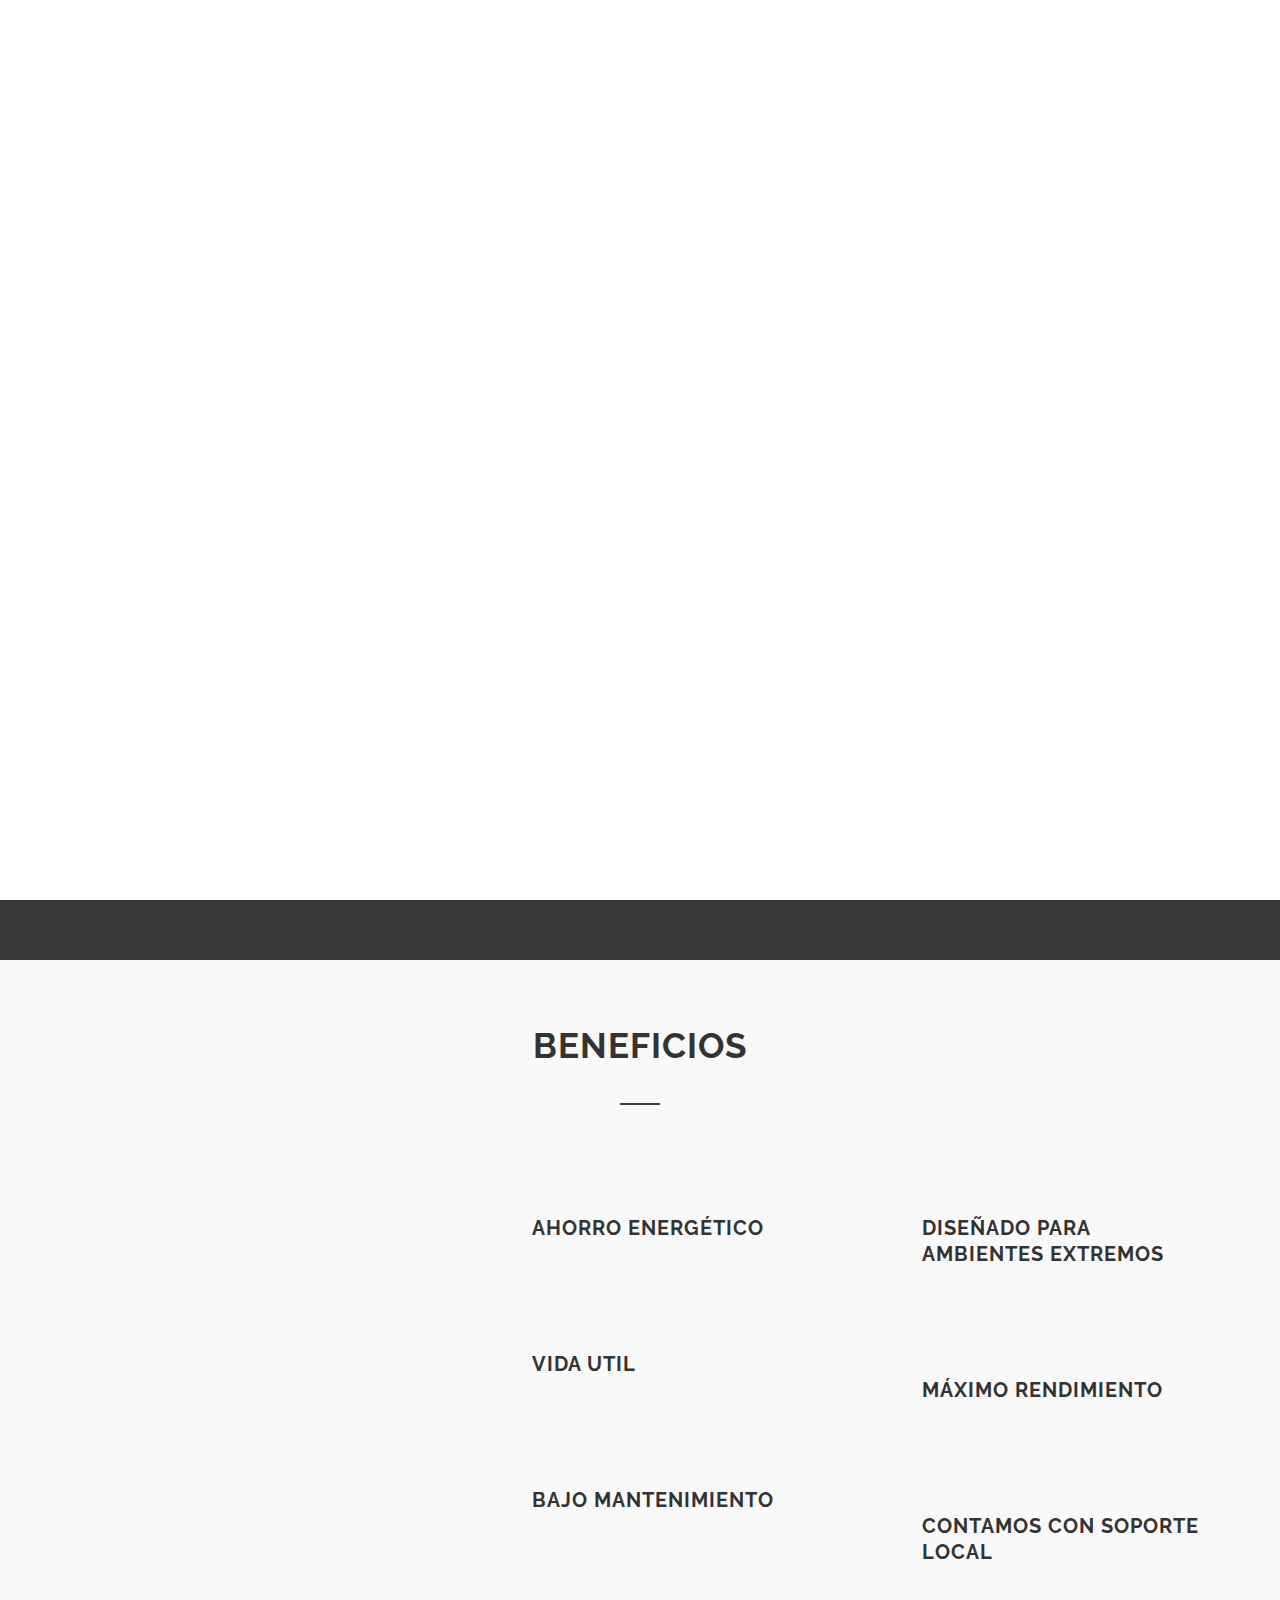
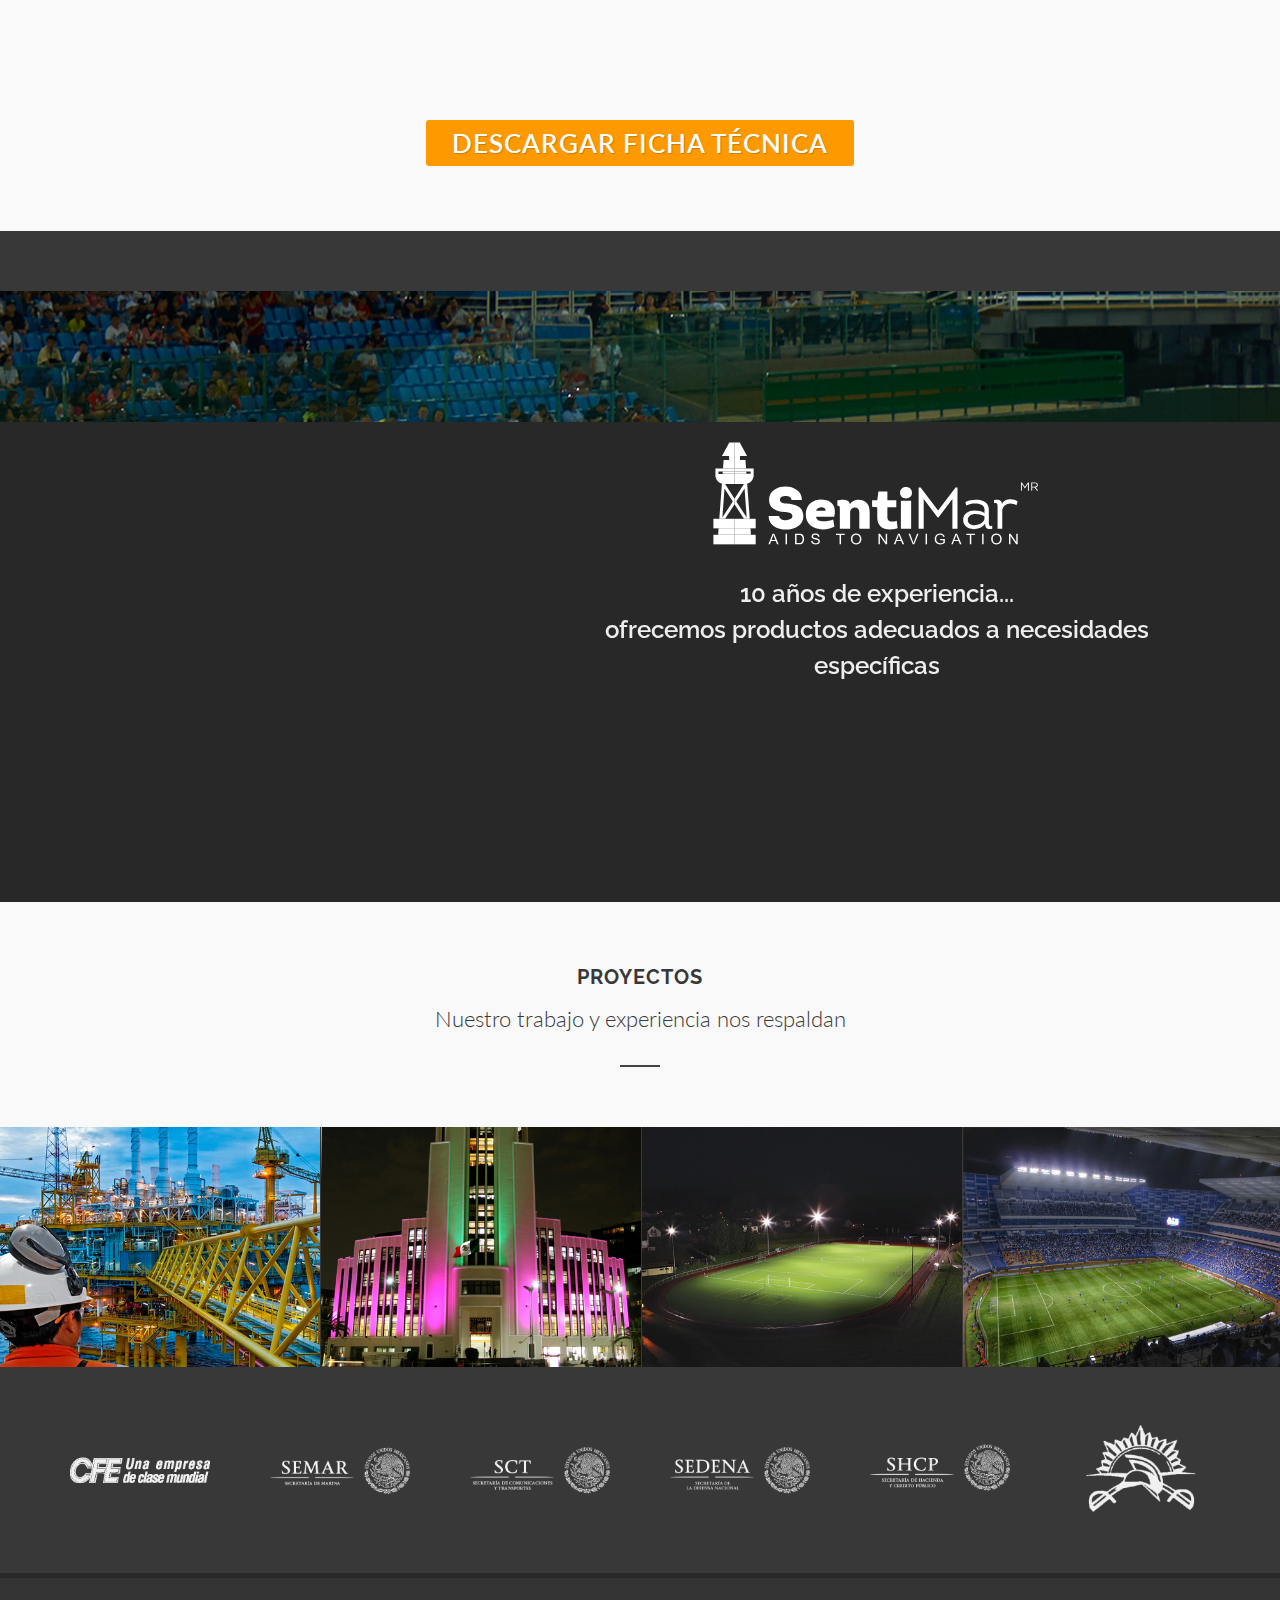
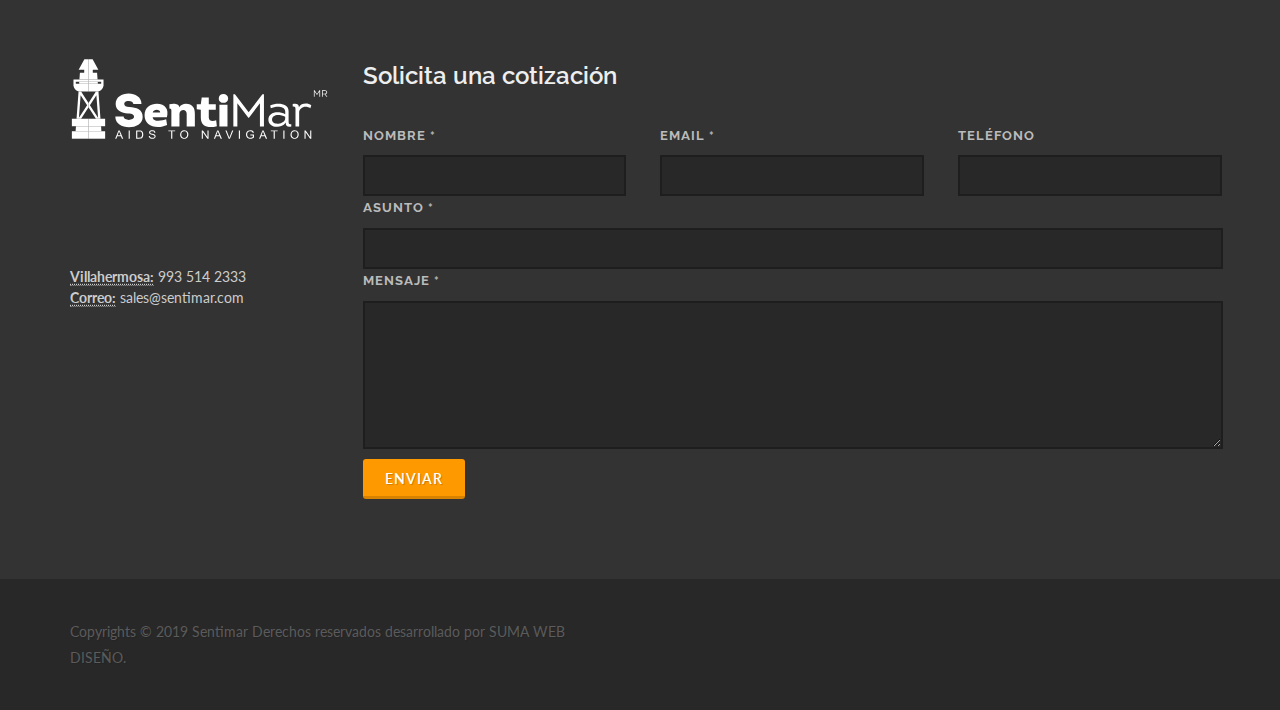
<file: paginas/villahermosa/index.html>
<!DOCTYPE html>
<html dir="ltr" lang="en-US">
<head>

    <meta http-equiv="content-type" content="text/html; charset=utf-8" />
    <meta name="author" content="SemiColonWeb" />

    <!-- Stylesheets
	============================================= -->
    <link href="http://fonts.googleapis.com/css?family=Lato:300,400,400italic,600,700|Raleway:300,400,500,600,700|Crete+Round:400italic" rel="stylesheet" type="text/css" />



    <link rel="stylesheet" href="css/bootstrap.css" type="text/css" />
    <link rel="stylesheet" href="style.css" type="text/css" />
    <link rel="stylesheet" href="css/dark.css" type="text/css" />
    <link rel="stylesheet" href="css/font-icons.css" type="text/css" />
    <link rel="stylesheet" href="css/animate.css" type="text/css" />
    <link rel="stylesheet" href="css/magnific-popup.css" type="text/css" />

    <link rel="stylesheet" href="https://use.fontawesome.com/releases/v5.7.1/css/all.css" integrity="sha384-fnmOCqbTlWIlj8LyTjo7mOUStjsKC4pOpQbqyi7RrhN7udi9RwhKkMHpvLbHG9Sr" crossorigin="anonymous">

    <link rel="stylesheet" href="css/responsive.css" type="text/css" />



    <meta name="viewport" content="width=device-width, initial-scale=1" />



    <!-- Document Title
	============================================= -->
    <title>Sentimar - Iluminación</title>

</head>

<body class="stretched">

    <!-- Document Wrapper
	============================================= -->
    <div id="wrapper" class="clearfix">

        <!-- Header
		============================================= -->
        <header id="header" class="transparent-header page-section dark">

            <div id="header-wrap">

                <div class="container clearfix">

                    <!-- <div id="primary-menu-trigger"><i class="icon-reorder"></i></div> -->

                    <!-- Logo
					============================================= -->
                    <div id="logo">
                        <a href="index.html" class="standard-logo" data-dark-logo="images/logo.svg"><img src="images/logo.svg" alt="Canvas Logo" width="70%"></a>
                        <a href="index.html" class="retina-logo" data-dark-logo="images/logo.svg"><img src="images/logo.svg" alt="Canvas Logo" width="90%"></a>
                    </div><!-- #logo end -->

                    <!-- Primary Navigation
					============================================= -->
                    <nav id="primary-menu" style="padding-top: 20px;">

                        <ul class="one-page-menu">
                            <li class="current"><a class="button button-3d button-large btn-block nomargin telefonoresp" href="tel:9935142333" data-href="#header">
                                    <div>Llámanos: 993 514 2333</div>
                                </a></li>

                        </ul>

                    </nav><!-- #primary-menu end -->

                </div>

            </div>

        </header><!-- #header end -->

        <section id="slider" class="slider-parallax dark full-screen" style="background: url(images/landing/landing1.jpg) center;">

            <div class="slider-parallax-inner">

                <div class="container clearfix">

                    <div class=" vertical-middle">

                        <div class="row">

                            <div class="col-12 col-sm-12 col-md-6">
                                <div class="heading-block buttom nobottomborder">

                                    <h2 class="h2responsivo"><span data-animate="fadeInUp" data-delay="300" style="padding-bottom: 50px; text-shadow: 5px 5px 5px #000;">Iluminación Led para espacios abiertos </span></h2>

                                    <h1 class="h1responsivo" data-animate="fadeInUp" style="text-shadow: 5px 5px 5px #000; padding-bottom: 20px;">Reflectores <strong>LED</strong></h1>

                                    <h4 style="padding-bottom: 20px;"><span data-animate="fadeInUp" data-delay="300" style="padding-bottom: 50px; text-shadow: 5px 5px 5px #000;">Contacta con un asesor en:<br>
                                    <span style=" font-size:40px;">Villahermosa</span><br>y obtén asesoría para tu proyecto</span></h4>

                                    <div id="btnTamañ" style="margin-top: 10px;">
                                        <button type="button" class="btn btn-alt btn-lg btn-block" data-toggle="modal" data-target="#modalFormContact">
                                            Solicitar información
                                        </button>
                                    </div>

                                </div>
                            </div>




                            <div class="col-12 col-sm-12 col-md-6">

                              <img data-animate="fadeInrightBig" src="images/producto1.png" alt="iPhone" class="center-block">


                                    </div>






                                </div><!-- Contact Form Overlay End -->
                            </div>







                        </div>

                        <a href="#" data-scrollto="#section-features" class="one-page-arrow"><i class="icon-angle-down infinite animated fadeInDown"></i></a>

                    </div>

                </div>

            </div>

        </section>

        <!-- Content
		============================================= -->
        <section id="content">




            <div class="section">

                <div class="container clear-bottommargin clearfix">

                    <div class="heading-block center">
                        <h2 class="h2especial">Beneficios</h2>
                        <!--                        <span>We provide a wide array of Usable &amp; Flexible Features</span>-->
                    </div>

                    <div class="row">

                        <div class="col-md-4 bottommargin">
                            <img data-animate="fadeInLeftBig" src="images/iphone.png" alt="iPhone" class="center-block">
                        </div>

                        <div class="col-md-4 col-sm-6 topmargin bottommargin">

                            <div class="col_full">

                                <div class="feature-box fbox-plain fbox-small fbox-dark">
                                    <div class="fbox-icon">
                                        <a href="#"><i class="fas fa-power-off"></i></a>
                                    </div>
                                    <h3 class="servIcon">Ahorro energético</h3>
                                    <!-- <p>El diseño del lente es especial para lograr la mayor dispersión de luz
                                        de acuerdo al ángulo de apertura que se desea obtener. </p> -->
                                </div>

                            </div>

                            <div class="col_full">

                                <div class="feature-box fbox-plain fbox-small fbox-dark">
                                    <div class="fbox-icon">
                                        <a href="#"><i class="fas fa-heartbeat"></i></a>
                                    </div>
                                    <h3 class="servIcon">Vida util</h3>
                                    <!-- <p>Se hace uso de los mejores LED’s: Cree, Philips, Samsung, Bridelux.</p> -->
                                </div>

                            </div>

                            <div class="col_full nobottommargin">

                                <div class="feature-box fbox-plain fbox-small fbox-dark">
                                    <div class="fbox-icon">
                                        <a href="#"><i class="fas fa-wrench"></i></a>
                                    </div>
                                    <h3 class="servIcon">Bajo Mantenimiento</h3>
                                    <!-- <p>Se puede controlar la intensidad de la luminaria, encendido y apagado
                                        desde un dispositivo móvil o a través de un control remoto.</p> -->
                                </div>

                            </div>

                        </div>

                        <div class="col-md-4 col-sm-6 topmargin bottommargin">

                            <div class="col_full">

                                <div class="feature-box fbox-plain fbox-small fbox-dark">
                                    <div class="fbox-icon">
                                        <a href="#"><i class="fas fa-cloud-showers-heavy"></i></a>
                                    </div>
                                    <h3 class="servIcon">Diseñado para ambientes extremos </h3>
                                    <!-- <p>✔ Clubes Hípicos
                                        ✔ Canchas de Basquetbol
                                        ✔ Cancha de Tenis
                                        ✔ Cancha de Futbol
                                        ✔ Albercas
                                        ✔ Gimnasios</p> -->
                                </div>

                            </div>

                            <div class="col_full">

                                <div class="feature-box fbox-plain fbox-small fbox-dark">
                                    <div class="fbox-icon">
                                        <a href="#"><i class="fas fa-battery-full"></i></a>
                                    </div>
                                    <h3 class="servIcon">Máximo rendimiento</h3>
                                    <!-- <p>A prueba de agua y polvo, que van desde IP 65, IP66 e IP 67 dependiendo
                                        del uso y el destino de cada luminaria. </p> -->
                                </div>

                            </div>

                            <div class="col_full nobottommargin">

                                <div class="feature-box fbox-plain fbox-small fbox-dark">
                                    <div class="fbox-icon">
                                        <a href="#"><i class="fas fa-headset"></i></a>
                                    </div>
                                    <h3 class="servIcon">Contamos con soporte local</h3>
                                    <!--                                    <p>Use any Font you like from Google Web Fonts, Typekit or other Web Fonts. They will blend in perfectly.</p>-->
                                </div>

                            </div>

                        </div>

                    </div>

                    <center style="padding-bottom: 50px;">
                        <a href="./Hoja-Tecnica-Inst-Deportivas.pdf"  class="button button-large button-rounded btnresponsivo" target="_black" >Descargar ficha técnica </a>
                    </center>

                </div>

            </div>






            <div id="nosotros" class="section parallax nomargin dark" style="background-image: url('images/testimonials.jpg'); padding: 150px 0;" data-stellar-background-ratio="0.3">

                <div class="container clearfix">

                    <div class="col_two_fifth nobottommargin">&nbsp;</div>

                    <div class="col_three_fifth nobottommargin col_last">

                        <div class="fslider testimonial testimonial-full nobgcolor noborder noshadow nopadding" data-arrows="false">
                            <div class="flexslider">
                                <div class="slider-wrap">
                                    <div class="slide">
                                        <div class="testi-content">


                                              <center><img src="images/logo.svg" alt="" class="footer-logo logoresponsivo" ></center>





                                            <h3 style="">10 años de experiencia...<br>
ofrecemos productos adecuados a necesidades específicas</h3>



                                        </div>
                                    </div>

<!-- <a class="btn " data-toggle="modal" href="#myModal" data-hover="LEARN MORE" ><button class="StitBtn" type="submit"/>Comienza tu proyecto</button></a> -->

                                </div>
                            </div>
                        </div>

                    </div>

                </div>

            </div>




            <div class="section nomargin">
                <div class="container clearfix">
                    <div class="heading-block center nomargin">
                        <h2 style="color:#383838">Proyectos </h2>
                        <span style="color:#383838">Nuestro trabajo y experiencia nos respaldan</span>
                    </div>
                </div>
            </div>

            <div class="nomargin masonry-thumbs col-4" data-lightbox="gallery">
                <a href="images/1.1.jpg" data-lightbox="gallery-item"><img class="image_fade" src="images/1.jpg" alt="Gallery Thumb 1"></a>
                <a href="images/2.1.jpg" data-lightbox="gallery-item"><img class="image_fade" src="images/2.jpg" alt="Gallery Thumb 2"></a>
                <a href="images/3.1.jpg" data-lightbox="gallery-item"><img class="image_fade" src="images/3.jpg" alt="Gallery Thumb 3"></a>
                <a href="images/4.1.jpg" data-lightbox="gallery-item"><img class="image_fade" src="images/4.jpg" alt="Gallery Thumb 4"></a>
            </div>


            <section id="content">

                <div class="container clearfix" style="padding-top: 50px; padding-bottom: 50px;">

                    <div id="oc-clients" class="owl-carousel image-carousel carousel-widget" data-margin="60" data-loop="true" data-nav="false" data-autoplay="5000" data-pagi="false" data-items-xxs="2" data-items-xs="3" data-items-sm="4" data-items-md="5" data-items-lg="6">

                        <div class="oc-item"><a href="#"><img src="images/cliente1.png" alt="Clients"></a></div>
                        <div class="oc-item"><a href="#"><img src="images/cliente2.png" alt="Clients"></a></div>
                        <div class="oc-item"><a href="#"><img src="images/cliente3.png" alt="Clients"></a></div>
                        <div class="oc-item"><a href="#"><img src="images/cliente4.png" alt="Clients"></a></div>
                        <div class="oc-item"><a href="#"><img src="images/cliente5.png" alt="Clients"></a></div>
                        <div class="oc-item"><a href="#"><img src="images/cliente6.png" alt="Clients"></a></div>
                        <div class="oc-item"><a href="#"><img src="images/cliente7.png" alt="Clients"></a></div>


                    </div>


                </div>
            </section>







        </section><!-- #content end -->

        <!-- Footer
		============================================= -->
        <footer id="footer" class="dark" style="margin-top: none;">

            <div class="container">

                <!-- Footer Widgets
				============================================= -->
                <div class="row footer-widgets-wrap clearfix">


<!--

                        <div class="col_one_third">

                            <div class="widget clearfix">

                                <img src="images/logo.svg" alt="" class="footer-logo" width="50%">



                            </div>

                            <div style="width: 210px;">
                                <a data-animate="fadeInUp" href="#" class="button button-3d button-large btn-block nomargin">LLÁMANOS</a>
                            </div>

                            <div class="widget widget_links clearfix">

                                <h4>CONTACTO CDMX</h4>

                                <address style="line-height: 1.7;">
                                    <strong>UBICACIÓN:</strong><br>
                                    Patricio Sanz 416-7,<br>
                                    Col. Del Valle, CP 03100, <br>
                                    CDMX.
                                </address>

                                <div class="clear topmargin"></div>

                                <abbr title="Phone Number"><strong>Teléfono:</strong></abbr> +52 (55) 5669 2357<br>

                                <abbr title="Email Address"><strong>Correo:</strong></abbr> sales@sentimar.com



                            </div>

                        </div>
-->

                        <div class="col-md-3">

                            <div class="widget clearfix">

                                <img src="images/logo.svg" alt="" class="footer-logo" >



                            </div>

                            <div style="width: 210px;">
                                <a data-animate="fadeInUp" href="tel:9935142333" class="button button-3d button-large btn-block nomargin">LLÁMANOS</a>
                            </div>

                            <div class="widget widget_links clearfix">

                                <!-- <h4>CONTACTO CDMX</h4>

                                <address style="line-height: 1.7;">
                                    <strong>UBICACIÓN:</strong><br>
                                    Patricio Sanz 416-7,<br>
                                    Col. Del Valle, CP 03100, <br>
                                    CDMX.
                                </address> -->

                                <!-- <div class="clear topmargin"></div> -->

                                <!-- <abbr title="Phone Number"><strong>Teléfono:</strong></abbr> +52 (55) 5669 2357<br> -->
                                <abbr title="Phone Number"><strong>Villahermosa:</strong></abbr> 993 514 2333<br>
                                <abbr title="Email Address"><strong>Correo:</strong></abbr> sales@sentimar.com

<div class="clear topmargin"></div>

                                <!-- <abbr title="Phone Number"><strong>Veracruz:</strong></abbr> 229 523 5581<br>
                                <abbr title="Phone Number"><strong>CD. del Carmen:</strong></abbr> 938 103 5359<br>
                                <abbr title="Phone Number"><strong>Paraíso Tabasco:</strong></abbr> 783 113 2272<br> -->



                            </div>



                        </div>

                        <div class="col-md-9">

                           <div class="postcontent nobottommargin">

						<h3>Solicita una cotización</h3>

						<div class="contact-widget">

							<div class="contact-form-result"></div>

							<form class="nobottommargin" id="template-contactform" name="template-contactform" action="include/sendemail.php" method="post">

								<div class="form-process"></div>

								<div class="col_one_third">
									<label for="template-contactform-name">Nombre <small>*</small></label>
									<input type="text" id="template-contactform-name" name="template-contactform-name" value="" class="sm-form-control required" />
								</div>

								<div class="col_one_third">
									<label for="template-contactform-email">Email <small>*</small></label>
									<input type="email" id="template-contactform-email" name="template-contactform-email" value="" class="required email sm-form-control" />
								</div>

								<div class="col_one_third col_last">
									<label for="template-contactform-phone">Teléfono</label>
									<input type="text" id="template-contactform-phone" name="template-contactform-phone" value="" class="sm-form-control" />
								</div>

								<div class="clear"></div>

								<div class="full">
									<label for="template-contactform-subject">Asunto <small>*</small></label>
									<input type="text" id="template-contactform-subject" name="template-contactform-subject" value="" class="required sm-form-control" />
								</div>



								<div class="clear"></div>

								<div class="col_full">
									<label for="template-contactform-message">Mensaje <small>*</small></label>
									<textarea class="required sm-form-control" id="template-contactform-message" name="template-contactform-message" rows="6" cols="30"></textarea>
								</div>

								<div class="col_full hidden">
									<input type="text" id="template-contactform-botcheck" name="template-contactform-botcheck" value="" class="sm-form-control" />
								</div>

								<div class="col_full" style="margin: 10px 0;">

									<script src="https://www.google.com/recaptcha/api.js" async defer></script>
									<div class="g-recaptcha" data-sitekey="6LfshJwUAAAAAHu497Cr-q__vI9H2A1ztDdKmLfs"></div>

								</div>

								<div class="col_full">
									<button class="button button-3d nomargin" type="submit" id="template-contactform-submit" name="template-contactform-submit" value="submit">Enviar</button>
								</div>

							</form>

						</div>

					</div><!-- .postcontent end -->


                        </div>









                </div><!-- .footer-widgets-wrap end -->

            </div>

            <!-- Copyrights
			============================================= -->
            <div id="copyrights">

                <div class="container clearfix">

                    <div class="col_half">
                        Copyrights &copy; 2019 Sentimar Derechos reservados desarrollado por SUMA WEB DISEÑO.<br>

                    </div>



                </div>

            </div><!-- #copyrights end -->

        </footer><!-- #footer end -->





    </div><!-- #wrapper end -->




    <div class="modal fade" id="modalFormContact" tabindex="-1" role="dialog" aria-labelledby="myModalLabel">
            <div class="modal-dialog" role="document">
                <div class="modal-content">
                    <div class="modal-header">
                        <button type="button" class="close" data-dismiss="modal" aria-label="Close"><span aria-hidden="true">&times;</span></button>
                        <h4 class="modal-title" id="myModalLabel">Solicitar información</h4>
                    </div>
                    <div class="modal-body">
                        <div class="contact-widget" data-alert-type="inline">
                            <div class="contact-form-result">
                                <form class="nobottommargin" id="template-contactform" name="template-contactform" action="include/sendemail.php" method="post" style="padding:40px;">
            
                                    <div class="col_half">
                                        <label for="template-contactform-name">Nombre <small>*</small></label>
                                        <input type="text" id="template-contactform-name" name="template-contactform-name" value="" class="sm-form-control required" />
                                    </div>
            
                                    <div class="col_half col_last">
                                        <label for="template-contactform-email">Email <small>*</small></label>
                                        <input type="email" id="template-contactform-email" name="template-contactform-email" value="" class="required email sm-form-control" />
                                    </div>
            
                                    <div class="clear"></div>
            
                                    <div class="col_half">
                                        <label for="template-contactform-phone">Teléfono</label>
                                        <input type="text" id="template-contactform-phone" name="template-contactform-phone" value="" class="sm-form-control" />
                                    </div>
            
            
                                    <div class="col_half col_last">
                                        <label for="template-contactform-subject">Asunto <small>*</small></label>
                                        <input type="text" id="template-contactform-subject" name="template-contactform-subject" value="" class="required sm-form-control" />
                                    </div>
            
                                    <div class="col_full">
                                        <label for="template-contactform-message">Mensaje <small>*</small></label>
                                        <textarea class="required sm-form-control" id="template-contactform-message" name="template-contactform-message" rows="6" cols="30"></textarea>
                                    </div>
            
                                    <div class="col_full hidden">
                                        <input type="text" id="template-contactform-botcheck" name="template-contactform-botcheck" value="" class="sm-form-control" />
                                    </div>
                                    <div class="col_full" style="margin: 10px 0;">
            
                                        <script src="https://www.google.com/recaptcha/api.js" async defer></script>
                                        <div class="g-recaptcha" data-sitekey="6LfshJwUAAAAAHu497Cr-q__vI9H2A1ztDdKmLfs"></div>
            
                                    </div>
                                    <div class="col_full">
                                        <button class="button button-3d nomargin" type="submit" id="template-contactform-submit" name="template-contactform-submit" value="submit">Enviar</button>
                                    </div>
            
                                </form>
                            </div>
                        </div>
                    </div>
                </div>
            </div>
        </div>



    <!-- Go To Top
	============================================= -->
    <div id="gotoTop" class="icon-angle-up"></div>


    


    <!-- External JavaScripts
	============================================= -->
    <script type="text/javascript" src="js/jquery.js"></script>
    <script type="text/javascript" src="js/plugins.js"></script>


    <!-- Footer Scripts
	============================================= -->
    <script type="text/javascript" src="js/functions.js"></script>



    <script type="text/javascript">
        $(function() {
            $("#side-navigation").tabs({
                show: {
                    effect: "fade",
                    duration: 400
                }
            });
        });
    </script>

    <!-- WhatsHelp.io widget -->
    <script type="text/javascript">
        (function() {
            var options = {
                whatsapp: "5219935142333", // WhatsApp number
                call_to_action: "Envíanos un mensaje", // Call to action
                position: "right", // Position may be 'right' or 'left'
            };
            var proto = document.location.protocol,
                host = "whatshelp.io",
                url = proto + "//static." + host;
            var s = document.createElement('script');
            s.type = 'text/javascript';
            s.async = true;
            s.src = url + '/widget-send-button/js/init.js';
            s.onload = function() {
                WhWidgetSendButton.init(host, proto, options);
            };
            var x = document.getElementsByTagName('script')[0];
            x.parentNode.insertBefore(s, x);
        })();
    </script>
    <!-- /WhatsHelp.io widget -->



</body>
</html>
</file>
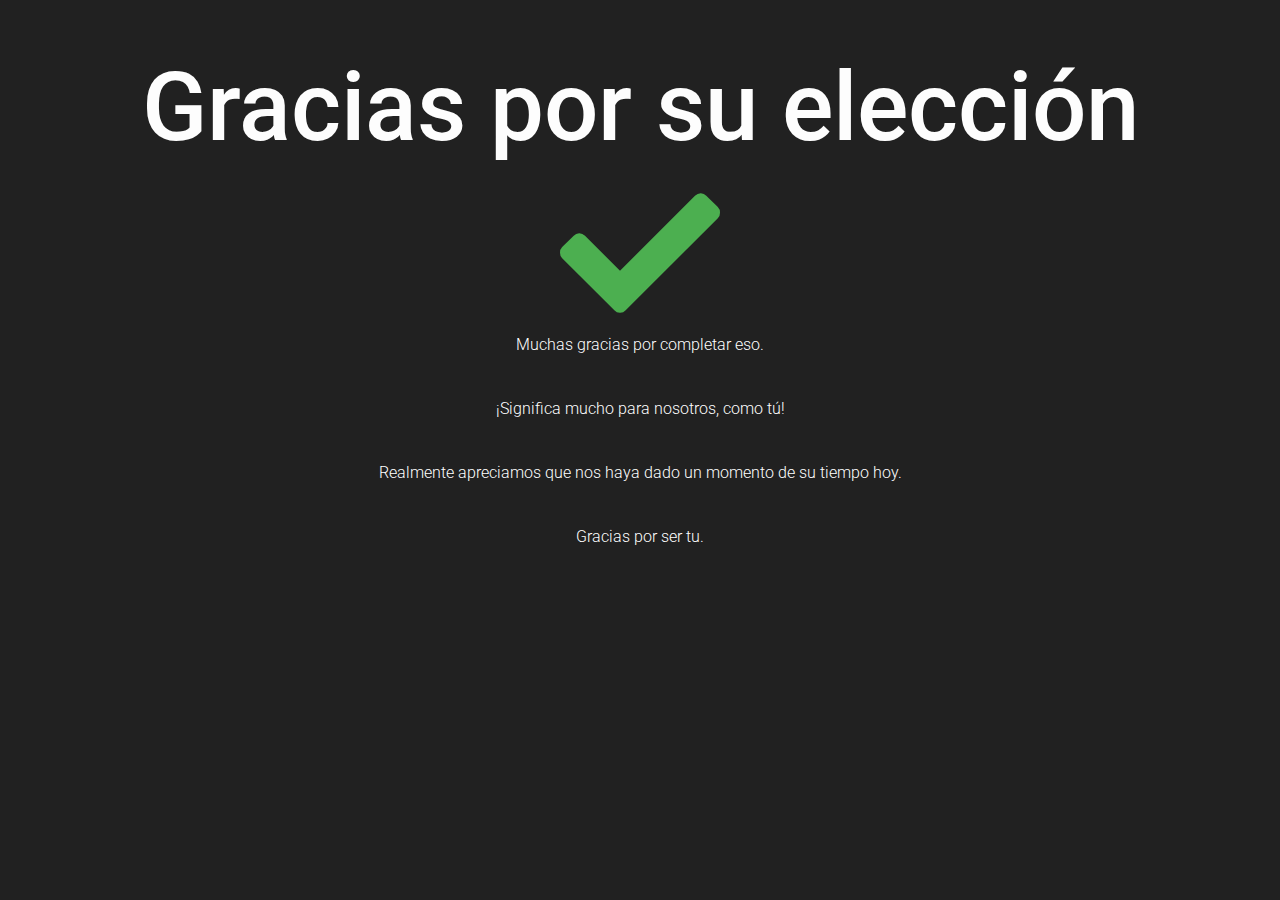
<file: gracias.html>
<!DOCTYPE html>
 <html lang="en">
 <head>

   <meta charset="UTF-8">
   <meta name="viewport" content="width=device-width, initial-scale=1.0">
   <head>
    <meta charset="UTF-8">
    <meta name="viewport" content="width=device-width, initial-scale=1, shrink-to-fit=no">
    <meta http-equiv="x-ua-compatible" content="ie=edge">
    <link rel="apple-touch-icon" sizes="57x57" href="img/favicon/apple-icon-57x57.png">
  <link rel="apple-touch-icon" sizes="60x60" href="img/favicon/apple-icon-60x60.png">
  <link rel="apple-touch-icon" sizes="72x72" href="img/favicon/apple-icon-72x72.png">
  <link rel="apple-touch-icon" sizes="76x76" href="img/favicon/apple-icon-76x76.png">
  <link rel="apple-touch-icon" sizes="114x114" href="img/favicon/apple-icon-114x114.png">
  <link rel="apple-touch-icon" sizes="120x120" href="img/favicon/apple-icon-120x120.png">
  <link rel="apple-touch-icon" sizes="144x144" href="img/favicon/apple-icon-144x144.png">
  <link rel="apple-touch-icon" sizes="152x152" href="img/favicon/apple-icon-152x152.png">
  <link rel="apple-touch-icon" sizes="180x180" href="img/favicon/apple-icon-180x180.png">
  <link rel="icon" type="image/png" sizes="192x192"  href="img/favicon/android-icon-192x192.png">
  <link rel="icon" type="image/png" sizes="32x32" href="img/favicon/favicon-32x32.png">
  <link rel="icon" type="image/png" sizes="96x96" href="img/favicon/favicon-96x96.png">
  <link rel="icon" type="image/png" sizes="16x16" href="img/favicon/favicon-16x16.png">
  <link rel="manifest" href="img/favicon/manifest.json">
  <meta name="msapplication-TileColor" content="#ffffff">
  <meta name="msapplication-TileImage" content="img/favicon/ms-icon-144x144.png">
  <meta name="theme-color" content="#ffffff">
  <meta HTTP-EQUIV="REFRESH" CONTENT="5;URL=https://sentimar.com/energia-solar.html">
    <title>SentiMar</title>
    <!-- MDB icon -->
    <link rel="icon" href="img/favicon/favicon.ico" type="image/x-icon">
    <!-- Font Awesome -->
    <link rel="stylesheet" href="https://use.fontawesome.com/releases/v5.11.2/css/all.css">
    <!-- Google Fonts Roboto -->
    <link rel="stylesheet" href="https://fonts.googleapis.com/css?family=Roboto:300,400,500,700&display=swap">
    <!-- Bootstrap core CSS -->
    <link rel="stylesheet" href="css/bootstrap.min.css">
    <!-- Material Design Bootstrap -->
    <link rel="stylesheet" href="css/mdb.min.css">
    <!-- Your custom styles (optional) -->
    <link rel="stylesheet" href="css/style.css">
    <!-- Your custom styles (optional) -->
    <link rel="stylesheet" href="css/Scroll.css">
    <!-- Your custom jquery-->
    <script type="c770e85404d0dff300431d51-text/javascript" src='https://chaptr.studio/wp-includes/js/jquery/jquery.js'></script>
    <!-- Global site tag (gtag.js) - Google Ads: 657625033 --> <script async src="https://www.googletagmanager.com/gtag/js?id=AW-657625033"></script> <script> window.dataLayer = window.dataLayer || []; function gtag(){dataLayer.push(arguments);} gtag('js', new Date()); gtag('config', 'AW-657625033'); </script>  
    <!-- Event snippet for Sentimar lanzamiento conversion page --> <script> gtag('event', 'conversion', {'send_to': 'AW-657625033/YD1wCOX6zMsBEMmfyrkC'}); </script>
    <!-- Facebook Pixel Code -->

<script>


  !function(f,b,e,v,n,t,s)
  
  
  
  {if(f.fbq)return;n=f.fbq=function(){n.callMethod?
  
  
  
  n.callMethod.apply(n,arguments):n.queue.push(arguments)};
  
  
  
  if(!f._fbq)f._fbq=n;n.push=n;n.loaded=!0;n.version='2.0';
  
  
  
  n.queue=[];t=b.createElement(e);t.async=!0;
  
  
  
  t.src=v;s=b.getElementsByTagName(e)[0];
  
  
  
  s.parentNode.insertBefore(t,s)}(window,document,'script',
  
  
  
  'https://connect.facebook.net/en_US/fbevents.js');
  
  
  
  fbq('init', '611470326098269');
  
  
  
  fbq('track', 'PageView');
  
  
  </script>
  
  <noscript>
  
  <img height="1" width="1"
  
  src="https://www.facebook.com/tr?id=611470326098269&ev=PageView
  
  &noscript=1"/>
  
  </noscript>
  
  <!-- End Facebook Pixel Code -->
  </head>
   <title>Gracias por su elección</title>
 </head>
 <body>
   <div>
    <h1 class="h1 display-1" ><strong>Gracias por su elección</strong></h1>
   </div>
   <div class="text-center">
    <i class="fas fa-check green-text fa-10x"></i>
    <br>
    <p class="text-white text-center text-justify">Muchas gracias por completar eso.</p>
    <br>
    <p class="text-white text-center text-justify">¡Significa mucho para nosotros, como tú!</p>
    <br>
    <p class="text-white text-center text-justify">Realmente apreciamos que nos haya dado un momento de su tiempo hoy.</p>
    <br>
    <p class="text-white text-center text-justify">Gracias por ser tu.</p>
   </div>
 </body>
 </html>
</file>
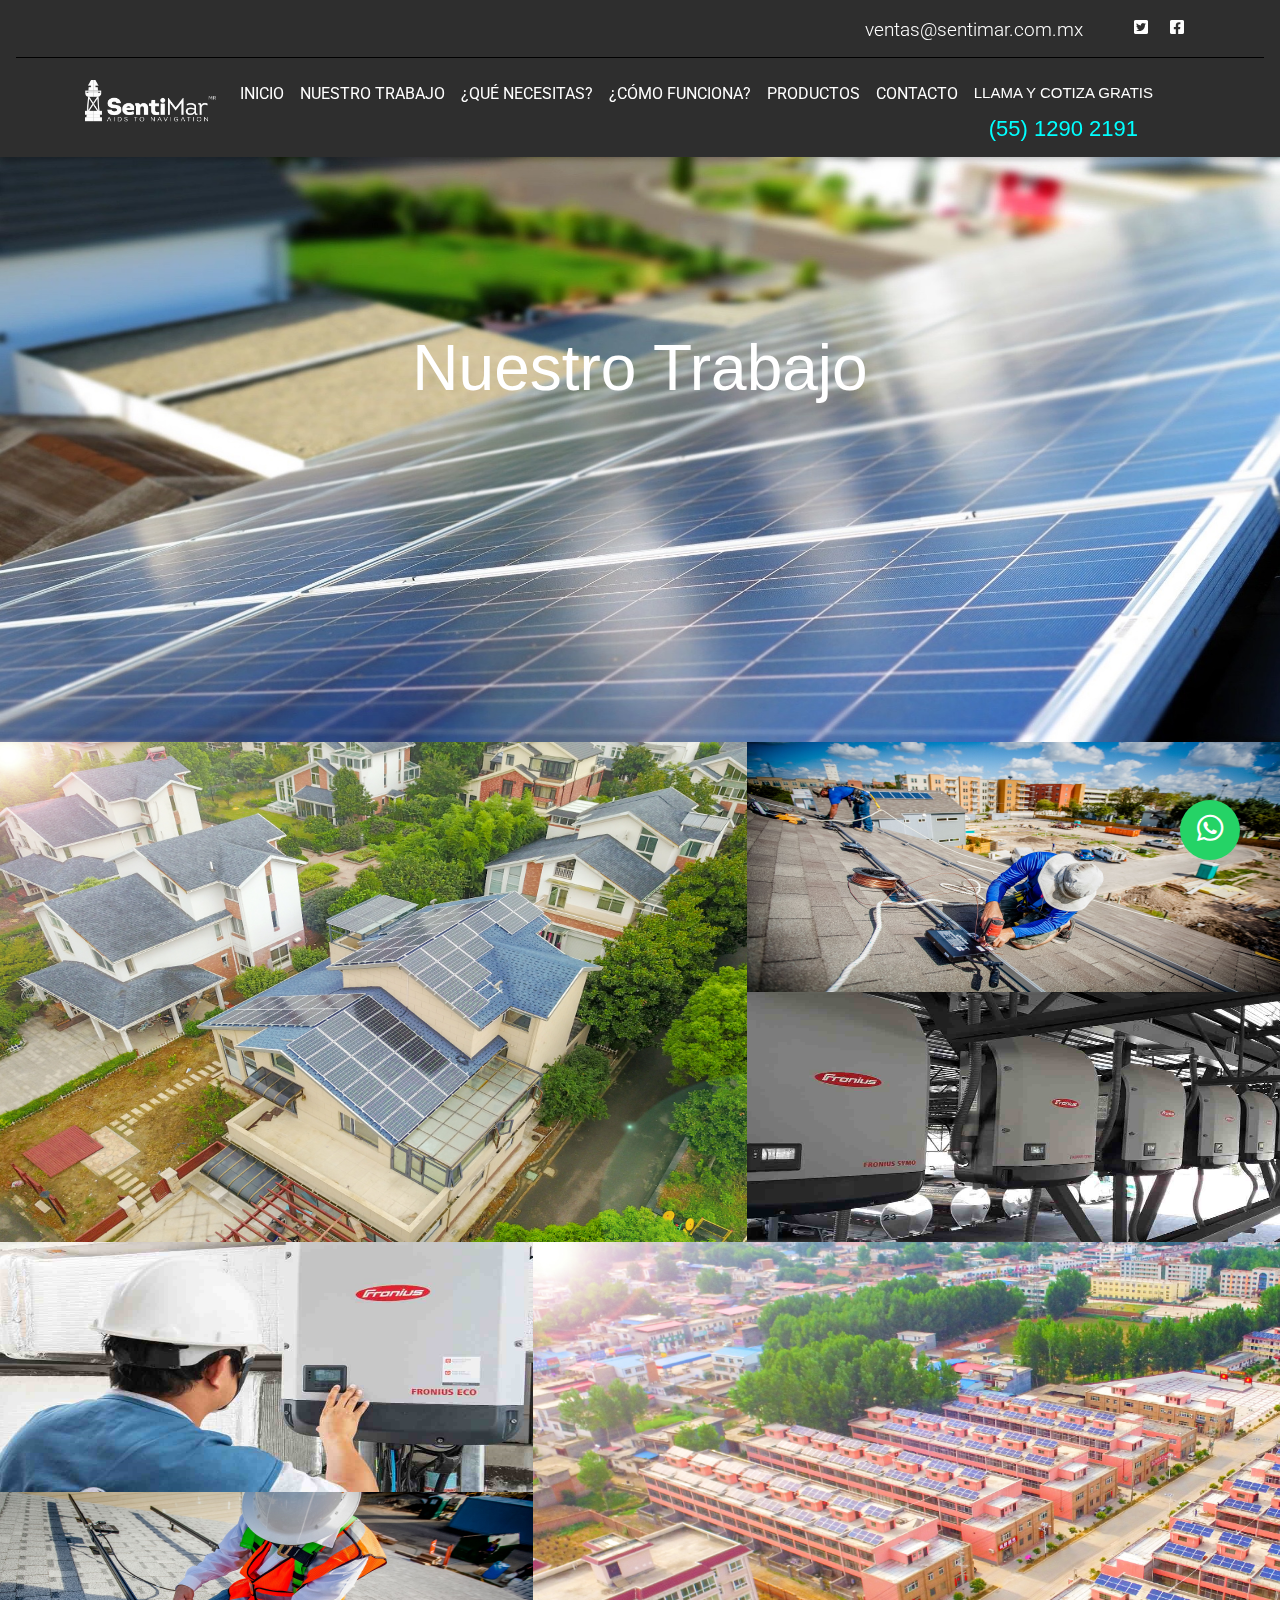
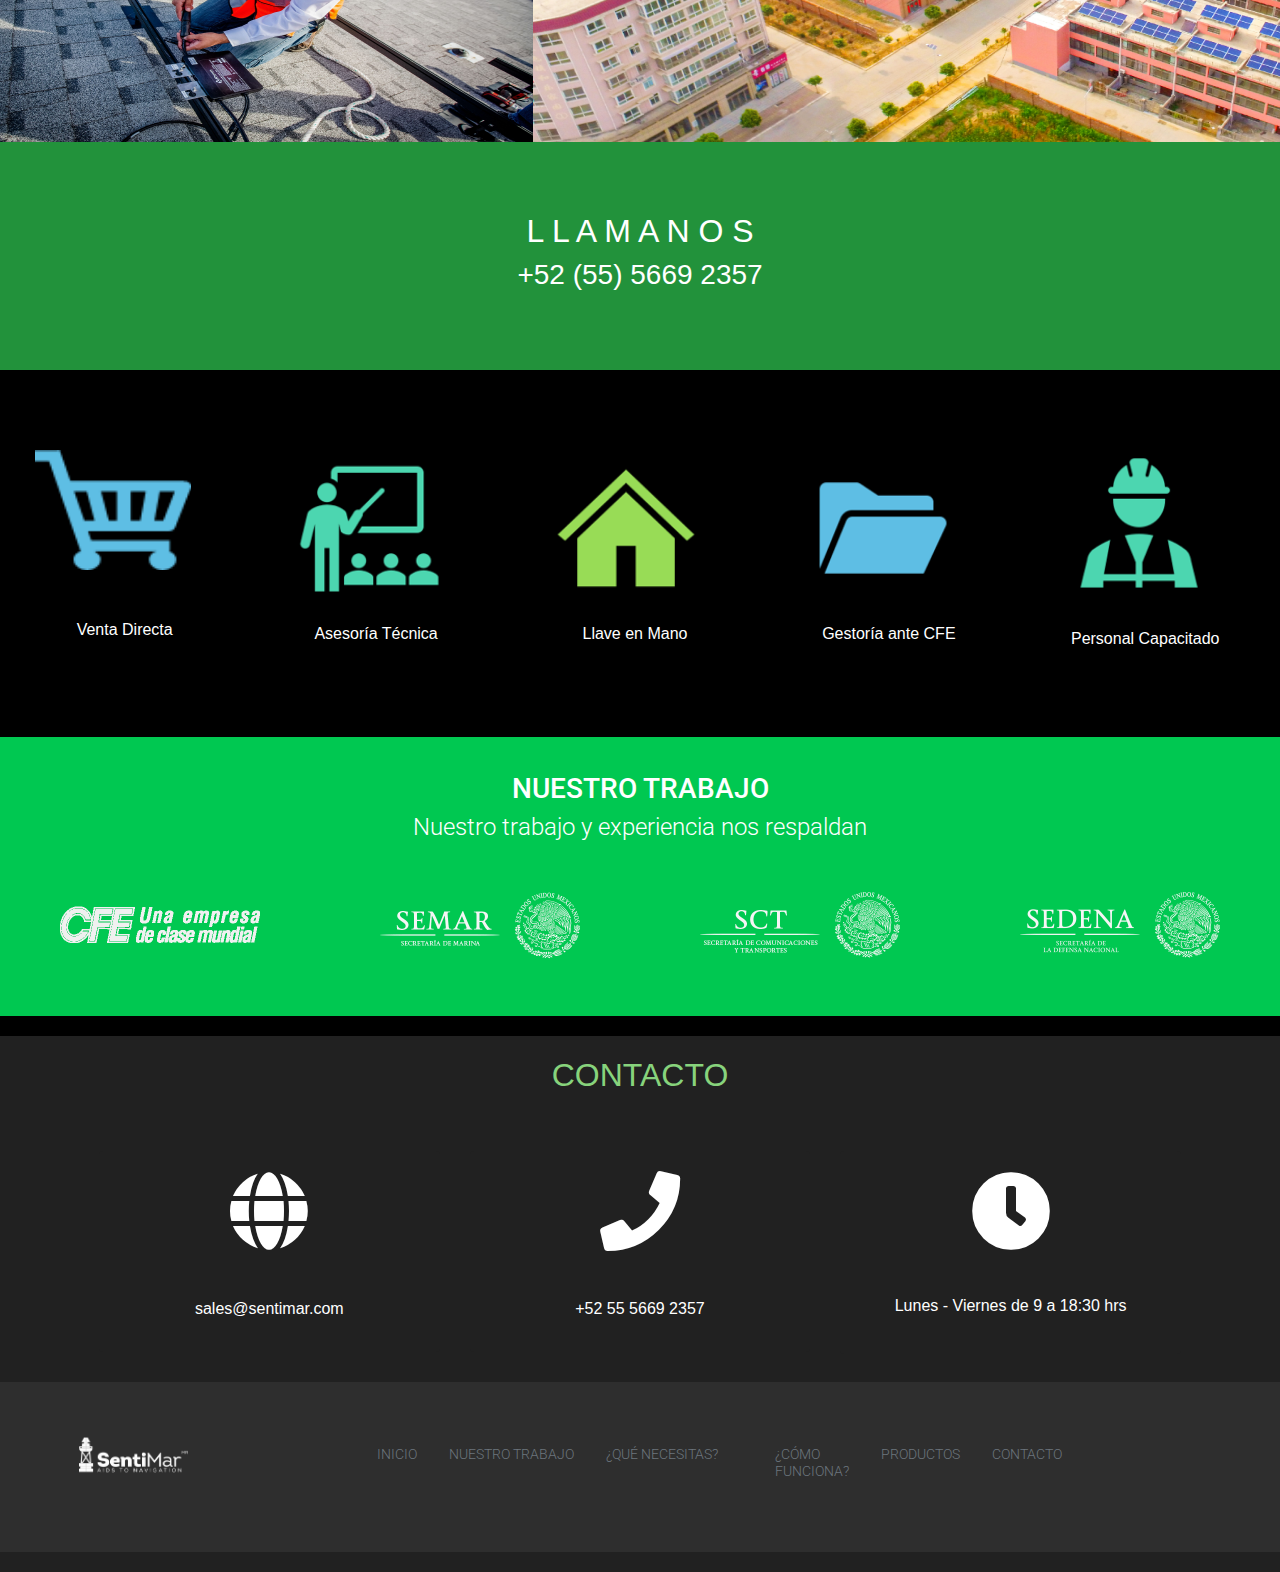
<file: nuestro_trabajo_energia_solar.html>
<!DOCTYPE html>
<html lang="en">

<head> 
<meta charset="UTF-8"> 
<meta name="viewport" content="width=device-width, initial-scale=1, shrink-to-fit=no"> 
<meta http-equiv="x-ua-compatible" content="ie=edge"> 

<link rel="apple-touch-icon" sizes="57x57" href="img/favicon/apple-icon-57x57.png">

<link rel="apple-touch-icon" sizes="60x60" href="img/favicon/apple-icon-60x60.png">

<link rel="apple-touch-icon" sizes="72x72" href="img/favicon/apple-icon-72x72.png">

<link rel="apple-touch-icon" sizes="76x76" href="img/favicon/apple-icon-76x76.png">

<link rel="apple-touch-icon" sizes="114x114" href="img/favicon/apple-icon-114x114.png">

<link rel="apple-touch-icon" sizes="120x120" href="img/favicon/apple-icon-120x120.png">

<link rel="apple-touch-icon" sizes="144x144" href="img/favicon/apple-icon-144x144.png">

<link rel="apple-touch-icon" sizes="152x152" href="img/favicon/apple-icon-152x152.png">

<link rel="apple-touch-icon" sizes="180x180" href="img/favicon/apple-icon-180x180.png">

<link rel="icon" type="image/png" sizes="192x192" href="img/favicon/android-icon-192x192.png">

<link rel="icon" type="image/png" sizes="32x32" href="img/favicon/favicon-32x32.png">

<link rel="icon" type="image/png" sizes="96x96" href="img/favicon/favicon-96x96.png">

<link rel="icon" type="image/png" sizes="16x16" href="img/favicon/favicon-16x16.png">

<link rel="manifest" href="img/favicon/manifest.json">
<meta name="msapplication-TileColor" content="#ffffff">
<meta name="msapplication-TileImage" content="img/favicon/ms-icon-144x144.png">
<meta name="theme-color" content="#ffffff"> 
<title>SentiMar
</title> 
<!-- MDB icon --> 

<link rel="icon" href="img/favicon/favicon.ico" type="image/x-icon"> 
<!-- Font Awesome --> 

<link rel="stylesheet" href="https://use.fontawesome.com/releases/v5.11.2/css/all.css"> 
<!-- Google Fonts Roboto --> 

<link rel="stylesheet" href="https://fonts.googleapis.com/css?family=Roboto:300,400,500,700&display=swap"> 
<!-- Bootstrap core CSS --> 

<link rel="stylesheet" href="css/bootstrap.min.css"> 
<!-- Material Design Bootstrap --> 

<link rel="stylesheet" href="css/mdb.min.css"> 
<!-- Your custom styles (optional) --> 

<link rel="stylesheet" href="css/style.css">
<style class="cp-pen-styles">

  
  #learn-more {
    fill-opacity: 0;
    fill: #fff;
    stroke: #fff;
    stroke-width: 2;
    border-radius: 5px;
    stroke-linejoin: round;
    -webkit-transition: all 250ms ease-in;
    transition: all 250ms ease-in;
    cursor: pointer;
  }
  #learn-more:hover {
    fill-opacity: 1;
  }
  #learn-more:hover ~ .learn-more-text {
    fill: #25d366;
  }
  
  .learn-more-text {
    font-family: 'Roboto';
    fill: #fff;
    pointer-events: none;
    font-size: 14px;
    -webkit-transition: all 250ms ease-in;
    transition: all 250ms ease-in;
  }
  
  .center {
    fill: #25d366;
  }
  
  .pointer {
    fill: #fff;
    stroke: #25d366;
    stroke-width: 2;
  }
  
  .nav-copy {
    font-family: 'Roboto';
    fill: #fff;
    fill-opacity: 1;
    -webkit-transition: all 250ms ease-in;
    transition: all 250ms ease-in;
  }
  .nav-copy.changing {
    fill-opacity: 0;
  }
  
  .service {
    cursor: pointer;
  }
  .service text {
    font-size: 14px;
    font-family: 'Roboto';
    text-anchor: middle;
  }
  .service .icon-wrapper {
    -webkit-transform-origin: 50% 50%;
            transform-origin: 50% 50%;
  }
  .service .icon-wrapper, .service .icon-wrapper > * {
    -webkit-transition: all 250ms ease-in;
    transition: all 250ms ease-in;
  }
  .service circle {
    fill: #25d366;
  }
  .service circle.shadow {
    fill-opacity: 0;
    -webkit-filter: url(#service-shadow);
            filter: url(#service-shadow);
  }
  .service use {
    fill: #fff;
  }
  .service text {
    fill: #4d4d4d;
  }
  .service.active .icon-wrapper, .service:hover .icon-wrapper {
    -webkit-transform: scale(1.15) translateY(-5px);
            transform: scale(1.15) translateY(-5px);
  }
  .service.active .icon-wrapper, .service.active .icon-wrapper > *, .service:hover .icon-wrapper, .service:hover .icon-wrapper > * {
    -webkit-transition: all 250ms ease-out;
    transition: all 250ms ease-out;
  }
  .service.active .icon-wrapper circle.shadow, .service:hover .icon-wrapper circle.shadow {
    fill-opacity: 0.4;
  }
  .service.active text, .service:hover text {
    fill: #25d366;
    font-weight: bold;
  }
  </style>
  <!-- Global site tag (gtag.js) - Google Ads: 657625033 --> <script async src="https://www.googletagmanager.com/gtag/js?id=AW-657625033"></script> <script> window.dataLayer = window.dataLayer || []; function gtag(){dataLayer.push(arguments);} gtag('js', new Date()); gtag('config', 'AW-657625033'); </script>
<!-- Facebook Pixel Code -->

<script>


  !function(f,b,e,v,n,t,s)
  
  
  
  {if(f.fbq)return;n=f.fbq=function(){n.callMethod?
  
  
  
  n.callMethod.apply(n,arguments):n.queue.push(arguments)};
  
  
  
  if(!f._fbq)f._fbq=n;n.push=n;n.loaded=!0;n.version='2.0';
  
  
  
  n.queue=[];t=b.createElement(e);t.async=!0;
  
  
  
  t.src=v;s=b.getElementsByTagName(e)[0];
  
  
  
  s.parentNode.insertBefore(t,s)}(window,document,'script',
  
  
  
  'https://connect.facebook.net/en_US/fbevents.js');
  
  
  
  fbq('init', '611470326098269');
  
  
  
  fbq('track', 'PageView');
  
  
  </script>
  
  <noscript>
  
  <img height="1" width="1"
  
  src="https://www.facebook.com/tr?id=611470326098269&ev=PageView
  
  &noscript=1"/>
  
  </noscript>
  
  <!-- End Facebook Pixel Code -->
</head>

<body>
<!--Navbar--><nav class="navbar navbar-expand-lg navbar-dark elegant-color fixed-top lighten-3 d-block" id="navbar"> 

<div class="container"> 
<!-- Collapsible content --> 

<div class="collapse navbar-collapse mb-1" id="basicExampleNav"> 
<ul class="navbar-nav ml-auto nav-flex-icons"> 
<li class="nav-item"> <a class="nav-link" href="mailto:ventas@sentimar.com.mx?Subject=Me%20gustaría%20saber%20más%20de%20sus%20productos%20y%20servicios%20"style="font-size: 19px;">ventas@sentimar.com.mx </a> </li>
<li class="nav-item" ><a class="nav-link" href="https://twitter.com/sentimarmexico" target="_blank"style="padding-left: 40px" > <i class="fab fa-twitter-square"></i></a> </li> 
<li class="nav-item"><a class="nav-link" href="https://www.facebook.com/SentiMar-868702093464156/"target="_blank" > <i class="fab fa-facebook-square"></i></a> </li> 
</ul> 
</div> 
<!-- Collapsible content --> 
</div> 
<hr class="w-10 mt-0"> 

<div class="container pb-1"> <a class="navbar-brand" href="index.html" > <img src="img\PAG PRINCIPAL\sentimar.png" height="60" alt="mdb logo"> </a> 
<!-- Collapse button --> <button class="navbar-toggler" type="button" data-toggle="collapse" data-target="#basicExampleNav1" aria-controls="basicExampleNav1" aria-expanded="false" aria-label="Toggle navigation"> 

<span class="navbar-toggler-icon">
</span> </button> 
<!-- Collapsible content --> 

<div class="collapse navbar-collapse pt-4" id="basicExampleNav1"> 
<!-- Links --> 
<ul class="navbar-nav mr-auto text-uppercase font-weight-normal"> <a> </a> 
  <li class="nav-item"> <a class="nav-link" href="energia-solar.html" style="padding-top: 0px; padding-left: 8px;">INICIO</a> </li> 
  <li class="nav-item"> <a class="nav-link" href="nuestro_trabajo_energia_solar.html"style="padding-top: 0px;">NUESTRO TRABAJO</a> </li> 
  <li class="nav-item"> <a class="nav-link" href="#quenecesitas"style="padding-top: 0px;">¿Qué Necesitas?</a> </li>
  <li class="nav-item"> <a class="nav-link" href="#comofunciona"style="padding-top: 0px;">¿Cómo Funciona?</a> </li>  
  <li class="nav-item"> <a class="nav-link" href="productos_energia_solar.html" style="padding-top: 0px;">PRODUCTOS</a> </li> 
  <li class="nav-item"> <a class="nav-link" href="#contact"style="padding-top: 0px;">CONTACTO</a> </li> 
  <li class="nav-item"><a href="tel:+525512902191" class="nav-link" style="padding-top: 0px;font-family:Arial Black, Gadget, sans-serif ;font-size: 15px;"> <strong >Llama y cotiza gratis</a>
  <a href="tel:+525512902191" class="d-flex justify-content-center" style="color: aqua;font-family: Arial Black, Gadget, sans-serif ;  font-size: 22px;">
    <i class="fab fa-mexico"></i>  (55) 1290 2191</strong> </a>  </li>
  </ul>
<!-- Links --> 
</div> 
<!-- Collapsible content --> 
</div></nav> 
<!--/.Navbar--> <a href="https://wa.me/5215512902191?text=Me%20gustaría%20saber%20más%20de%20sus%20productos%20y%20servicios%20" class="whatsapp" target="_blank"> <i class="fab fa-whatsapp"></i></a> 
<!-- Grid row -->




<div class="row align-items-center flip-box" style="padding-top: 75px;" >
<!-- Grid row -->

<div class="view carousel-inner" role="listbox" style="padding-top: 0px;"> 

<div class="item active"> <img src="img\energia_solar\paneless2.jpg" class="img-fluid" alt="Responsive image"style=" width:100%;height: 500pt;"> 
</div> 

<div class="mask flex-center"> 

<div class="text-center"> 
<!--Title--> <h1 class="white-text" style="font-size: 48pt;font-family: 'PT Sans Bold', 'PT Sans', sans-serif;padding-bottom: 80px;"><strong>Nuestro Trabajo</strong></h1> 


</div>


</div>
</div>
</div>
</div>




<div class="row align-items-center"> 

    <div class="col-lg-7 col-md-6 view" style="padding-right: 0px;padding-left: 0px;"> 
    
    <div class="view overlay"> <img src="img\energia_solar\panelcasaho.jpg" class=" wow fadeInLeft img-fluid z-depth-1" alt="Responsive image"style=" width:100%;height: 500px;"> 
    
    <div class="mask flex-center rgba-white-strong"> 
    
    <p class="text-black-50" style="font-size: 25px;font-family: 'PT Sans Bold', 'PT Sans', sans-serif;">Instalaciones Garantizadas</p> 
    </div> 
    </div>
    </div> 
    
    <div class="col-lg-5 col-md-6" style="padding-right: 0px;padding-left: 0px;"> 
    
    <div class="view overlay"> 
    
    <div class="col" style="padding-right: 0px;padding-left: 0px;"> <img src="img\energia_solar\u119.jpeg" class=" wow fadeInRight img-fluid z-depth-1" alt="Responsive image"style=" width:100%;height: 250px;"> 
    
    <div class="mask flex-center rgba-white-strong"> 
    
    <p class="text-black-50" style="font-size: 25px;font-family: 'PT Sans Bold', 'PT Sans', sans-serif;">Personal Capacitado</p> 
    </div> 
    </div> 
    </div> 
    
    <div class="col" style="padding-right: 0px;padding-left: 0px;"> 
    
    <div class="view overlay"> <img src="img\energia_solar\u120.png" class=" wow fadeInRight img-fluid z-depth-1" alt="Responsive image"style=" width:100%;height: 250px;"> 
    
    <div class="mask flex-center rgba-white-strong"> 
    
    <p class="text-black-50" style="font-size: 25px;font-family: 'PT Sans Bold', 'PT Sans', sans-serif;">Materiales de Calidad</p> 
    </div> 
    </div> 
    </div> 
    </div>
    </div>
    <!-- Grid row -->
    <!-- Grid row -->
    
    <div class="row align-items-center">
    
    <div class="col-lg-5 col-md-6" style="padding-right: 0px;padding-left: 0px;"> 
    
    <div class="view overlay">
    
    <div class="col" style="padding-right: 0px;padding-left: 0px;"> <img src="img\energia_solar\u121ofi.jpg" class=" wow fadeInLeft img-fluid z-depth-11" alt="Responsive image"style=" width:100%;height: 250px;"> 
    
    <div class="mask flex-center rgba-white-strong"> 
    
    <p class="text-black-50" style="font-size: 25px;font-family: 'PT Sans Bold', 'PT Sans', sans-serif;">Experiencia</p> 
    </div>
    </div>
    </div>
    <div class="view overlay">
    <div class="col" style="padding-right: 0px;padding-left: 0px;"> <img src="img\energia_solar\u118.jpeg" class=" wow fadeInLeft img-fluid z-depth-1" alt="Responsive image"style=" width:100%;height: 250px;">
      <div class="mask flex-center rgba-white-strong"> 
    
        <p class="text-black-50" style="font-size: 25px;font-family: 'PT Sans Bold', 'PT Sans', sans-serif;">Servicio Garantizado</p> 
        </div>
    </div>
    </div>
    </div>
    
    <div class="col-lg-7 col-md-6 view" style="padding-right: 0px;padding-left: 0px;"> 
    
    <div class="view overlay"><img src="img\energia_solar\u117.jpg" class=" wow fadeInRight img-fluid z-depth-1" alt="Responsive image"style=" width:100%;height: 500px;">
    
    <div class="mask flex-center rgba-white-strong"> <a class="text-black-50" href="Catalogo_sistemas_fotovoltaicos.pdf"target="_blank" style="font-size: 25px;font-family: 'PT Sans Bold', 'PT Sans', sans-serif;">Ver Catálogo</a>
    </div>
    </div>
    </div>
    </div>




<div class="llamanos2">
    <div class="text-center white-text  bg-blue" style="padding-top: 70px;padding-bottom: 70px; color:rgb(42, 199, 89)">
      <h2><strong>L L A M A N O S</strong></h2>
    
      
      <h3 class="white-text">+52 (55) 5669 2357</h3>
     </div> 
    </div>
  <!-- Grid column -->
  <!-- Grid row -->
    <!--end background-->
  
  <div  style="background-color: black;  bottom: 10px; padding-top: 80px;">
  
  
    <div >
  
    
    <div class="row d-flex justify-content-around">
    
      <div class="col-lg-2 col-md-2 mb-6"> 
    
    <div class="view overlay"> <img src="img\energia_solar\u103.png" alt="Avatar" class="img-fluid z-depth-1" style=" width:85%;height:120px;"> 
    
    <div class="mask flex-center black"> 
    
    <p class="text-success" style="font-size: 20px;font-family: 'PT Sans Bold', 'PT Sans', sans-serif ;text-align: center;">Todos los productos a cualquier parte de la Republica </p> 
    </div> 
    </div> 
    
    <div class="text-center pt-5"> 
    <!--Title--> 
    
    <p class=" white-text" style="padding-bottom:90px ;padding-right: 5px;font-family: 'PT Sans Bold', 'PT Sans', sans-serif ;"><strong>Venta Directa</strong></p> 
    </div> 
    </div> 
    
    <div class="col-lg-2 col-md-2 mb-6"> 
    
    <div class="view overlay "> <img src="img\energia_solar\u104.png" alt="Avatar" class="img-fluid z-depth-1" style=" width:85%;height: 70%;"> 
    
    <div class="mask flex-center black"> 
    
    <p class="text-success" style="font-size: 20px;font-family: 'PT Sans Bold', 'PT Sans', sans-serif;text-align: center;">Información de nuestros productos, fichas técnicas y beneficios de la energía solar </p> 
    </div> 
    </div> 
    
    <div class="text-center pt-3"> 
    <!--Title--> 
    
    <p class=" white-text" style="padding-bottom:90px ;padding-right: 15px;font-family: 'PT Sans Bold', 'PT Sans', sans-serif ;"><strong>Asesoría Técnica</strong></p> 
    </div> 
    </div> 
    
    <div class="col-lg-2 col-md-2 mb-6"> 
    
    <div class="view overlay"> <img src="img\energia_solar\u105.png" alt="Avatar" class="img-fluid z-depth-1" style=" width:85%;height: 70%;"> 
    
    <div class="mask flex-center black"> 
    
    <p class="text-success" style="font-size: 20px;font-family: 'PT Sans Bold', 'PT Sans', sans-serif;text-align: center;">Nosotros lo dejamos funcionando </p> 
    </div> 
    </div> 
    
    <div class="text-center pt-3"> 
    <!--Title--> 
    
    <p class=" white-text"style="padding-bottom:90px ;padding-right: 10px;font-family: 'PT Sans Bold', 'PT Sans', sans-serif"><strong>Llave en Mano</strong></p> 
    </div> 
    </div> 
    
    <div class="col-lg-2 col-md-2 mb-6"> 
  
    <div class="view overlay"> <img src="img\energia_solar\u107.png" alt="Avatar" class="img-fluid z-depth-1" style=" width:85%;height: 70%;"> 
    
    <div class="mask flex-center black"> 
    
    <p class="text-success" style="font-size: 20px;font-family: 'PT Sans Bold', 'PT Sans', sans-serif;text-align: center;">Calculos, fichas técnicas y manuales de los equipos cumpliendo con las certificaciones </p> 
    </div> 
    </div> 
    
    <div class="text-center pt-3"> 
    <!--Title--> 
    
    <p class=" white-text"style="padding-bottom:90px ;padding-right: 15px;font-family: 'PT Sans Bold', 'PT Sans', sans-serif"><strong>Gestoría ante CFE</strong></p> 
    </div> 
    </div> 
    
   <div class="col-lg-2 col-md-2 mb-6">  
    
    <div class="view overlay"> <img src="img\energia_solar\u108.png" alt="Avatar" class="img-fluid z-depth-1" style=" width:85%;height: 70%;"> 
    
    <div class="mask flex-center black"> 
    
    <p class="text-success" style="font-size: 20px;font-family: 'PT Sans Bold', 'PT Sans', sans-serif;text-align: center;">Personal técnico capacitado para realizar las instalaciones </p> 
    </div> 
    </div> 
    
    <div class="text-center pt-3"> 
    <!--Title--> 
    
    <p class=" white-text"style="padding-right: 15px; padding-bottom:90px ;font-family: 'PT Sans Bold', 'PT Sans', sans-serif"><strong>Personal Capacitado</strong></p> 
    </div> 
    </div>
    </div>
    </div>




<div class="text-center white-text  bg-success" style="padding-top: 35px;position: relative;bottom: 20px;"> <h3><strong>NUESTRO TRABAJO</strong></h3> <h4>Nuestro trabajo y experiencia nos respaldan</h4> 
<!--Carousel Wrapper--> 

<div id="multi-item-example" class="carousel slide carousel-multi-item carousel-multi-item-2" data-ride="carousel"> 
<!--Slides--> 

<div class="carousel-inner" role="listbox"> 
<!--First slide--> 

<div class="carousel-item active" > 

<div class="col-md-3 mb-3"> 

<div > <img class="img-fluid" src="img\index\u65.png" alt="Card image cap" style="width: 200px;"> 
</div> 
</div> 

<div class="col-md-3 mb-3"> 

<div> <img class="img-fluid" src="img\index\u66.png" alt="Card image cap" style="width: 200px;"> 
</div> 
</div> 

<div class="col-md-3 mb-3"> 

<div> <img class="img-fluid" src="img\index\u67.png" alt="Card image cap" style="width: 200px;"> 
</div> 
</div> 

<div class="col-md-3 mb-3"> 

<div> <img class="img-fluid" src="img\index\u68.png" alt="Card image cap" style="width: 200px;"> 
</div> 
</div> 
</div> 
<!--/.First slide--> 
<!--Second slide--> 

<div class="carousel-item justify-content-between"> 

<div class="row"> 

<div class="col-md-4 mb-3"> 

<div> <img class="img-fluid" src="img\index\u69.png" alt="Card image cap" style="width: 200px;"> 
</div> 
</div> 

<div class="col-md-4 mb-3"> 

<div> <img class="img-fluid" src="img\index\u70.png" alt="Card image cap" style="width: 200px;"> 
</div> 
</div> 

<div class="col-md-4 mb-3"> 

<div> <img class="img-fluid" src="img\index\u71.png" alt="Card image cap" style="width: 200px;"> 
</div> 
</div> 
</div> 
</div> 
<!--/.Second slide--> 
</div> 
<!--/.Slides--> 
</div> 
<!--/.Carousel Wrapper-->
</div> 


</div>

<div  class="bg-dark"> 
  <section id="contact">
    <div class="container">
        <h2 class="text-center text-uppercase " style="color:#87d37c; font-family:'PT Sans Bold', 'PT Sans', sans-serif ;padding-top: 20px;">Contacto</h2>      
        <div class="row">
          <div class="col-sm-12 col-md-6 col-lg-4 my-5">
            <div class="card border-0 bg-dark" style="color:white;">
              <div class="card-body text-center ">
                   <i class="fa fa-globe fa-5x mb-3" aria-hidden="true"></i>
                   
                   <div class="direccion">
                    <ul class="navbar-nav ml-auto nav-flex-icons">
              <li class="nav-item">
                <a class="nav-link" href="mailto:sales@sentimar.com?Subject=Me%20gustaría%20saber%20más%20de%20sus%20productos%20y%20servicios%20" style="color:white;font-family: 'PT Sans Bold', 'PT Sans', sans-serif;line-height: 30px;padding-top: 9%;">sales@sentimar.com</a>
            </li>  </ul> </div> 
  
                 </div>
               </div>
            </div>
          <div class="col-sm-12 col-md-6 col-lg-4 my-5">
            <div class="card border-0 bg-dark" style="color:white;">
              <div class="card-body text-center ">
                 <i class="fa fa-phone fa-5x mb-3" aria-hidden="true"></i>
                  <div class="direccion">
                  <ul class="navbar-nav ml-auto nav-flex-icons">
            <li class="nav-item">
              <a class="nav-link" href="tel:+525556692357" style="color:white;font-family: 'PT Sans Bold', 'PT Sans', sans-serif;line-height: 30px;padding-top: 9%;">+52 55 5669 2357</a>
          </li>  </ul> </div> 
               </div>
             </div>
          </div>
          <div class="col-sm-12 col-md-6 col-lg-4 my-5">
            <div class="card border-0 bg-dark" style="color:white;">
               <div class="card-body text-center ">
                 <i class="fa fa-clock fa-5x mb-3 " aria-hidden="true"></i>
                
                <p style="padding-top: 9%; font-family: 'PT Sans Bold', 'PT Sans', sans-serif;">Lunes - Viernes de 9 a 18:30 hrs </p>
               </div>
             </div>
          </div>
  
        </div>
    </div>
  </section>
</div>



  

<!-- Footer --><footer class="page-footer font-small elegant-color lighten-3 py-4 text-light" style="position: relative;bottom: 20px;">
<!-- Footer --><footer class="page-footer font-small elegant-color lighten-3 py-4 text-light"> 
<!-- Footer Elements --> 

<div class="container"> 

<div class="row"> 

<div class="col-md-2" style="right:20px;"> <img src="img\PAG PRINCIPAL\sentimar.png" height="50" alt="mdb logo" > 
</div> 

<div class="col-md-6"> 
  <ul class="list-unstyled d-flex justify-content-center mb-1 mt-2"> 
  <li> <h6><a class="nav-link font-small text-muted"href="energia-solar.html">INICIO</a></h6> </li> 
  <li> <h6><a class="nav-link font-small text-muted" href="nuestro_trabajo_energia_solar.html">NUESTRO TRABAJO</a></h6> </li> 
  <li class="nav-item"> <h6><a class="nav-link font-small text-muted" href="energia-solar.html">¿QUÉ NECESITAS?</a></h6> </li> 
  </ul> 
  </div> 
  
  <div class="col-md-2"> 
  <ul class="list-unstyled d-flex justify-content-center mb-2 mt-2"> 
  <li> <h6><a class="nav-link font-small text-muted" href="energia-solar.html">¿CÓMO FUNCIONA?</a></h6> </li> 
  <li class="nav-item"> <h6><a class="nav-link font-small text-muted" href="productos_energia_solar.html">PRODUCTOS</a></h6> </li> 
  <li class="nav-item"> <h6><a class="nav-link font-small text-muted" href="#contact">CONTACTO</a></h6> </li> 
  
  </ul> 
</div> 
</div> 
</div> 
<!-- Footer Elements -->
</footer>
<!-- Footer --> 
<!-- jQuery --> 
<script type="text/javascript" src="js/jquery.min.js">
</script> 
<!-- Bootstrap tooltips --> 
<script type="text/javascript" src="js/popper.min.js">
</script> 
<!-- Bootstrap core JavaScript --> 
<script type="text/javascript" src="js/bootstrap.min.js">
</script> 
<!-- MDB core JavaScript --> 
<script type="text/javascript" src="js/mdb.min.js">
</script> 
<!-- Your custom scripts (optional) --> 
<script type="text/javascript" src="js/style.js" >
</script>
</body>
</html>
</file>
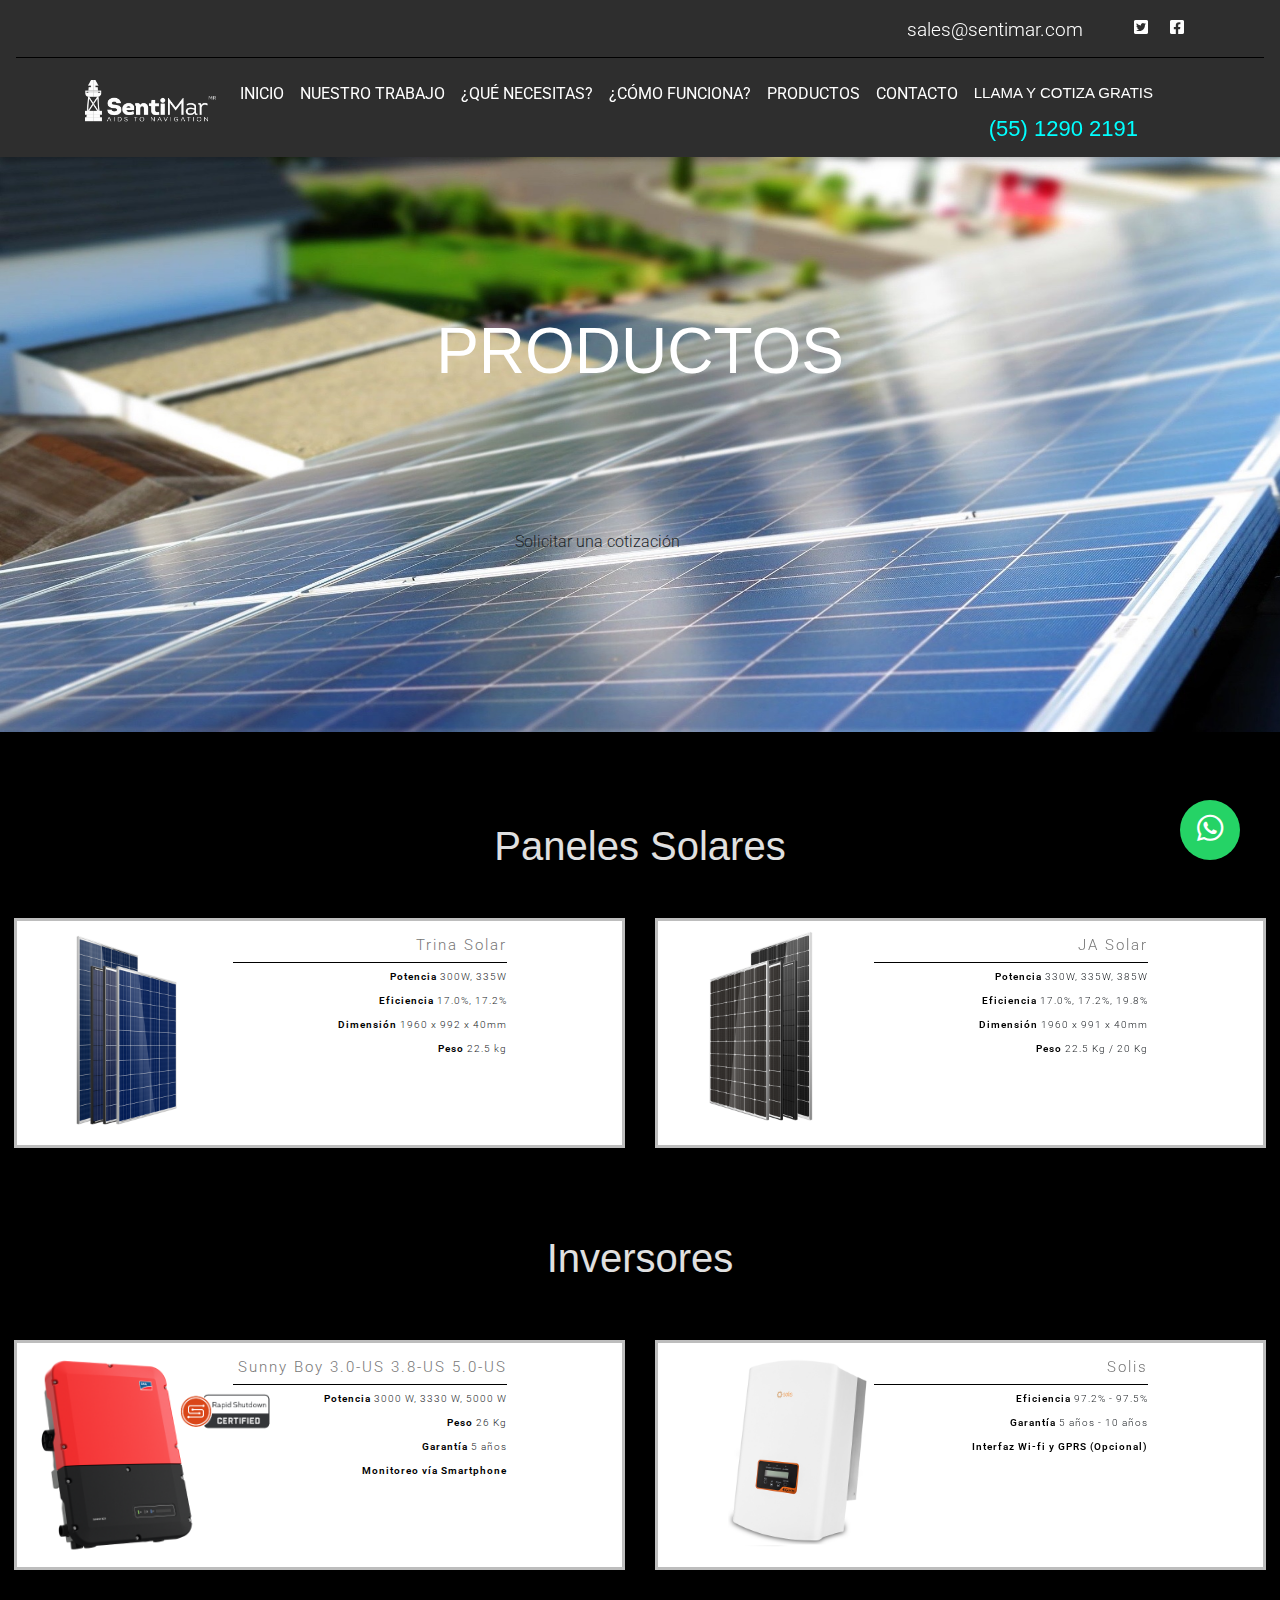
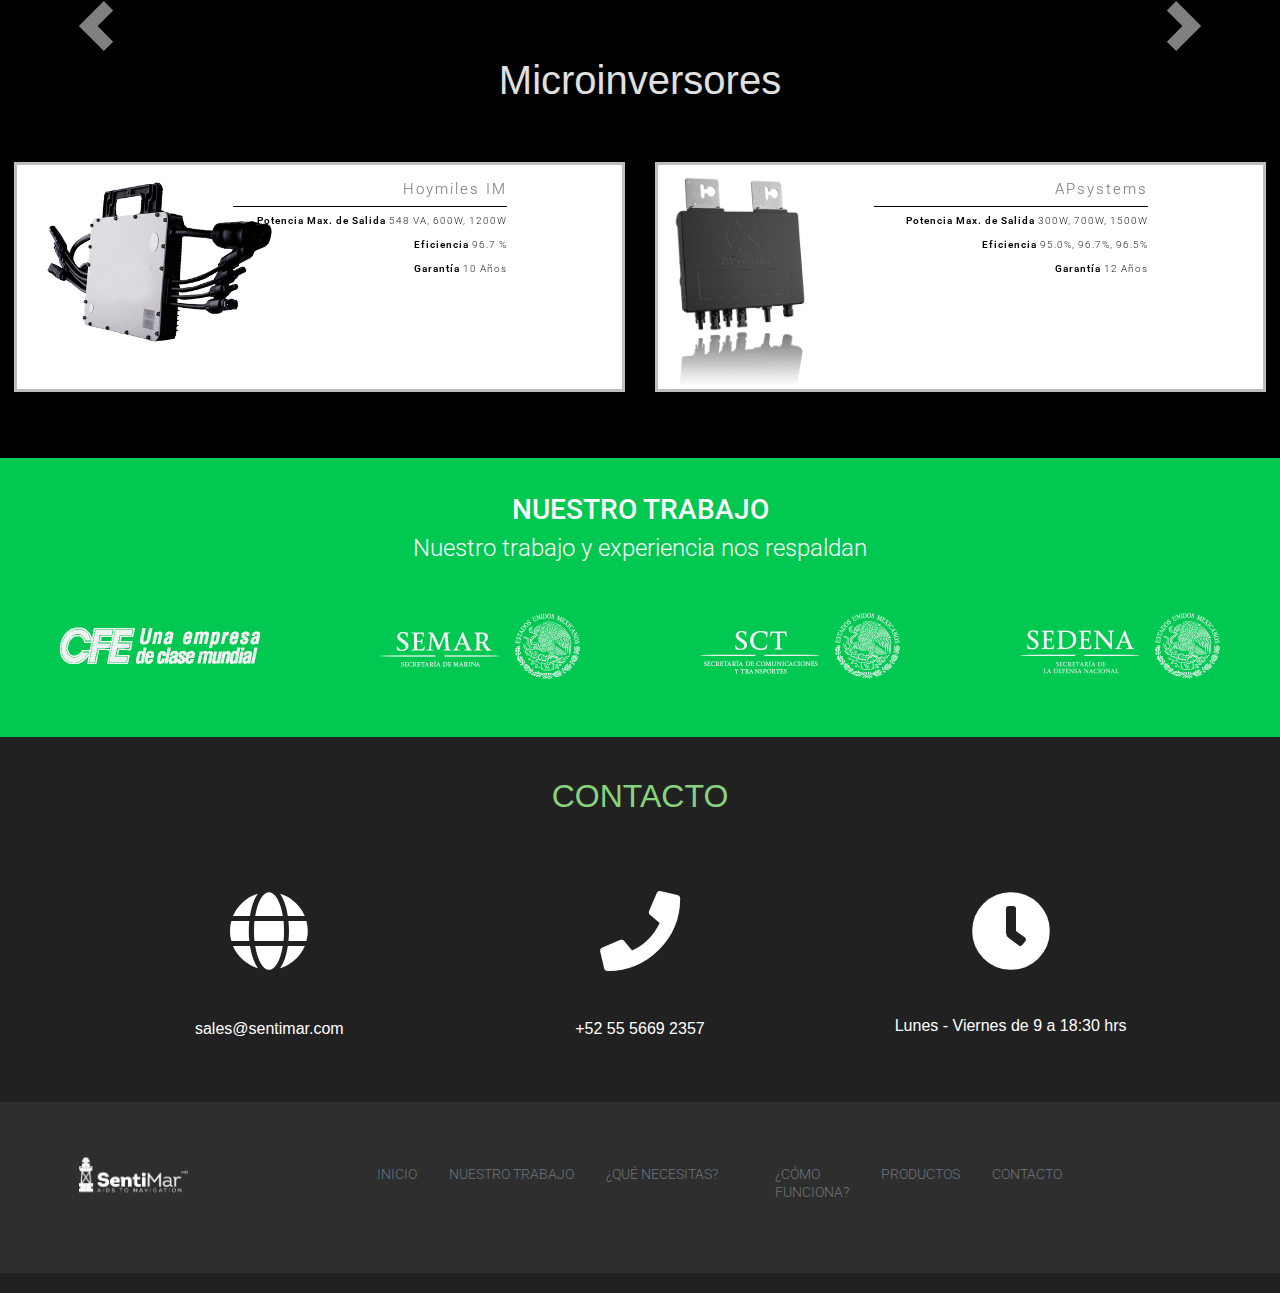
<file: productos_energia_solar.html>
<!DOCTYPE html>
<html lang="en">

<head> 
<meta charset="UTF-8"> 
<meta name="viewport" content="width=device-width, initial-scale=1, shrink-to-fit=no"> 
<meta http-equiv="x-ua-compatible" content="ie=edge"> 

<link rel="apple-touch-icon" sizes="57x57" href="img/favicon/apple-icon-57x57.png">

<link rel="apple-touch-icon" sizes="60x60" href="img/favicon/apple-icon-60x60.png">

<link rel="apple-touch-icon" sizes="72x72" href="img/favicon/apple-icon-72x72.png">

<link rel="apple-touch-icon" sizes="76x76" href="img/favicon/apple-icon-76x76.png">

<link rel="apple-touch-icon" sizes="114x114" href="img/favicon/apple-icon-114x114.png">

<link rel="apple-touch-icon" sizes="120x120" href="img/favicon/apple-icon-120x120.png">

<link rel="apple-touch-icon" sizes="144x144" href="img/favicon/apple-icon-144x144.png">

<link rel="apple-touch-icon" sizes="152x152" href="img/favicon/apple-icon-152x152.png">

<link rel="apple-touch-icon" sizes="180x180" href="img/favicon/apple-icon-180x180.png">

<link rel="icon" type="image/png" sizes="192x192" href="img/favicon/android-icon-192x192.png">

<link rel="icon" type="image/png" sizes="32x32" href="img/favicon/favicon-32x32.png">

<link rel="icon" type="image/png" sizes="96x96" href="img/favicon/favicon-96x96.png">

<link rel="icon" type="image/png" sizes="16x16" href="img/favicon/favicon-16x16.png">

<link rel="manifest" href="img/favicon/manifest.json">
<meta name="msapplication-TileColor" content="#ffffff">
<meta name="msapplication-TileImage" content="img/favicon/ms-icon-144x144.png">
<meta name="theme-color" content="#ffffff"> 
<title>SentiMar
</title> 
<!-- MDB icon --> 

<link rel="icon" href="img/favicon/favicon.ico" type="image/x-icon"> 
<!-- Font Awesome --> 

<link rel="stylesheet" href="https://use.fontawesome.com/releases/v5.11.2/css/all.css"> 
<!-- Google Fonts Roboto --> 

<link rel="stylesheet" href="https://fonts.googleapis.com/css?family=Roboto:300,400,500,700&display=swap"> 
<!-- Bootstrap core CSS --> 

<link rel="stylesheet" href="css/bootstrap.min.css"> 
<!-- Material Design Bootstrap --> 

<link rel="stylesheet" href="css/mdb.min.css"> 
<!-- Your custom styles (optional) --> 

<link rel="stylesheet" href="css/style.css">
<style class="cp-pen-styles">

  
  #learn-more {
    fill-opacity: 0;
    fill: #fff;
    stroke: #fff;
    stroke-width: 2;
    border-radius: 5px;
    stroke-linejoin: round;
    -webkit-transition: all 250ms ease-in;
    transition: all 250ms ease-in;
    cursor: pointer;
  }
  #learn-more:hover {
    fill-opacity: 1;
  }
  #learn-more:hover ~ .learn-more-text {
    fill: #25d366;
  }
  
  .learn-more-text {
    font-family: 'Roboto';
    fill: #fff;
    pointer-events: none;
    font-size: 14px;
    -webkit-transition: all 250ms ease-in;
    transition: all 250ms ease-in;
  }
  
  .center {
    fill: #25d366;
  }
  
  .pointer {
    fill: #fff;
    stroke: #25d366;
    stroke-width: 2;
  }
  
  .nav-copy {
    font-family: 'Roboto';
    fill: #fff;
    fill-opacity: 1;
    -webkit-transition: all 250ms ease-in;
    transition: all 250ms ease-in;
  }
  .nav-copy.changing {
    fill-opacity: 0;
  }
  
  .service {
    cursor: pointer;
  }
  .service text {
    font-size: 14px;
    font-family: 'Roboto';
    text-anchor: middle;
  }
  .service .icon-wrapper {
    -webkit-transform-origin: 50% 50%;
            transform-origin: 50% 50%;
  }
  .service .icon-wrapper, .service .icon-wrapper > * {
    -webkit-transition: all 250ms ease-in;
    transition: all 250ms ease-in;
  }
  .service circle {
    fill: #25d366;
  }
  .service circle.shadow {
    fill-opacity: 0;
    -webkit-filter: url(#service-shadow);
            filter: url(#service-shadow);
  }
  .service use {
    fill: #fff;
  }
  .service text {
    fill: #4d4d4d;
  }
  .service.active .icon-wrapper, .service:hover .icon-wrapper {
    -webkit-transform: scale(1.15) translateY(-5px);
            transform: scale(1.15) translateY(-5px);
  }
  .service.active .icon-wrapper, .service.active .icon-wrapper > *, .service:hover .icon-wrapper, .service:hover .icon-wrapper > * {
    -webkit-transition: all 250ms ease-out;
    transition: all 250ms ease-out;
  }
  .service.active .icon-wrapper circle.shadow, .service:hover .icon-wrapper circle.shadow {
    fill-opacity: 0.4;
  }
  .service.active text, .service:hover text {
    fill: #25d366;
    font-weight: bold;
  }
  </style>
  <!-- Global site tag (gtag.js) - Google Ads: 657625033 --> <script async src="https://www.googletagmanager.com/gtag/js?id=AW-657625033"></script> <script> window.dataLayer = window.dataLayer || []; function gtag(){dataLayer.push(arguments);} gtag('js', new Date()); gtag('config', 'AW-657625033'); </script>
<!-- Facebook Pixel Code -->

<script>


  !function(f,b,e,v,n,t,s)
  
  
  
  {if(f.fbq)return;n=f.fbq=function(){n.callMethod?
  
  
  
  n.callMethod.apply(n,arguments):n.queue.push(arguments)};
  
  
  
  if(!f._fbq)f._fbq=n;n.push=n;n.loaded=!0;n.version='2.0';
  
  
  
  n.queue=[];t=b.createElement(e);t.async=!0;
  
  
  
  t.src=v;s=b.getElementsByTagName(e)[0];
  
  
  
  s.parentNode.insertBefore(t,s)}(window,document,'script',
  
  
  
  'https://connect.facebook.net/en_US/fbevents.js');
  
  
  
  fbq('init', '611470326098269');
  
  
  
  fbq('track', 'PageView');
  
  
  </script>
  
  <noscript>
  
  <img height="1" width="1"
  
  src="https://www.facebook.com/tr?id=611470326098269&ev=PageView
  
  &noscript=1"/>
  
  </noscript>
  
  <!-- End Facebook Pixel Code -->
</head>

<body>
<!--Navbar--><nav class="navbar navbar-expand-lg navbar-dark elegant-color fixed-top lighten-3 d-block" id="navbar"> 

<div class="container"> 
<!-- Collapsible content --> 

<div class="collapse navbar-collapse mb-1" id="basicExampleNav"> 
<ul class="navbar-nav ml-auto nav-flex-icons"> 
<li class="nav-item"> <a class="nav-link" href="mailto:sales@sentimar.com?Subject=Me%20gustaría%20saber%20más%20de%20sus%20productos%20y%20servicios%20" style="font-size: 19px;">sales@sentimar.com </a> </li> 
<li class="nav-item" ><a class="nav-link" href="https://twitter.com/sentimarmexico" target="_blank"style="padding-left: 40px" > <i class="fab fa-twitter-square"></i></a> </li> 
<li class="nav-item"><a class="nav-link" href="https://www.facebook.com/SentiMar-868702093464156/"target="_blank" > <i class="fab fa-facebook-square"></i></a> </li> 
</ul> 
</div> 
<!-- Collapsible content --> 
</div> 
<hr class="w-10 mt-0"> 

<div class="container pb-1"> <a class="navbar-brand" href="index.html" > <img src="img\PAG PRINCIPAL\sentimar.png" height="60" alt="mdb logo"> </a> 
<!-- Collapse button --> <button class="navbar-toggler" type="button" data-toggle="collapse" data-target="#basicExampleNav1" aria-controls="basicExampleNav1" aria-expanded="false" aria-label="Toggle navigation"> 

<span class="navbar-toggler-icon">
</span> </button> 
<!-- Collapsible content --> 

<div class="collapse navbar-collapse pt-4" id="basicExampleNav1"> 
<!-- Links --> 
<ul class="navbar-nav mr-auto text-uppercase font-weight-normal"> <a> </a> 
  <li class="nav-item"> <a class="nav-link" href="energia-solar.html" style="padding-top: 0px; padding-left: 8px;">INICIO</a> </li> 
  <li class="nav-item"> <a class="nav-link" href="nuestro_trabajo_energia_solar.html"style="padding-top: 0px;">NUESTRO TRABAJO</a> </li> 
  <li class="nav-item"> <a class="nav-link" href="#quenecesitas"style="padding-top: 0px;">¿Qué Necesitas?</a> </li>
  <li class="nav-item"> <a class="nav-link" href="#comofunciona"style="padding-top: 0px;">¿Cómo Funciona?</a> </li>  
  <li class="nav-item"> <a class="nav-link" href="productos_energia_solar.html" style="padding-top: 0px;">PRODUCTOS</a> </li> 
  <li class="nav-item"> <a class="nav-link" href="#contact"style="padding-top: 0px;">CONTACTO</a> </li> 
  <li class="nav-item"><a href="tel:+525512902191" class="nav-link" style="padding-top: 0px;font-family:Arial Black, Gadget, sans-serif ;font-size: 15px;"> <strong >Llama y cotiza gratis</a>
  <a href="tel:+525512902191" class="d-flex justify-content-center" style="color: aqua;font-family: Arial Black, Gadget, sans-serif ;  font-size: 22px;">
    <i class="fab fa-mexico"></i>  (55) 1290 2191</strong> </a>  </li>
</ul>  
<!-- Links --> 
</div> 
<!-- Collapsible content --> 
</div></nav> 
<!--/.Navbar--> <a href="https://wa.me/5215512902191?text=Me%20gustaría%20saber%20más%20de%20sus%20productos%20y%20servicios%20" class="whatsapp" target="_blank"> <i class="fab fa-whatsapp"></i></a> 
<!-- Grid row -->




<div class="row align-items-center flip-box" style="padding-top: 75px;" >
<!-- Grid row -->

<div class="view carousel-inner" role="listbox" style="padding-top: 0px;"> 

<div class="item active"> <img src="img\energia_solar\paneless2.jpg" class="img-fluid" alt="Responsive image"style=" width:100%;height: 500pt;"> 
</div> 

<div class="mask flex-center"> 

<div class="text-center"> 
<!--Title--> <h1 class="white-text" style="font-size: 48pt;font-family: 'PT Sans Bold', 'PT Sans', sans-serif;padding-bottom: 80px;"><strong>PRODUCTOS</strong></h1> 


<!-- Grid row -->


<div class="row">

  <div class="text-center" style="padding-left: 50PX;"> 
  <div class="col-md-12" >
    
      <div class="container center">
       
        <div  class=" boton_personalizado" chref="iluminacion-led.html#section-contact" style=" padding-top: 10px;">Solicitar una cotizaci&oacute;n</div>  
     
  </div>



</div>

    </div>

</div> 
</div>



</div>
</div>
</div>
</div>







<!-- Grid row -->
<section id="nuestrotrabajosol"> 

<div class="col-lg-12 col-md-12" style="background-color: black;position: relative;bottom: 10px;padding-top: 60px;" > 



<div class="text-center "> 
<!--Title--> <h2 class="text-light " style="font-size: 40px; padding-top: 80px; position: relative;bottom: 50px;font-family: 'PT Sans Bold', 'PT Sans', sans-serif"><strong>Paneles Solares</strong></h2> 
<!--Text-->
</div>
</div>
<!-- Grid column -->

<div class="text-center" style="background-color: black;position: relative;bottom: 20px;padding-top: 0px;padding-bottom: 50px;"> 
<!--Carousel Wrapper--> 

<div id="multi-item-example" class="carousel slide carousel-multi-item carousel-multi-item-2" data-ride="carousel"> 
<!--Slides--> 

<div class="carousel-inner" role="listbox"> 
<!--First slide--> 

<div class="carousel-item active" > 

<div class="row"> 

<div class="col-md-6 mb-3"> 

<div class="oc-item contprod contprod"> 

<div class="iportfolio row" > 

<div class="portfolio-image img-producto col-xs-12 col-sm-4 col-lg-4 col-md-4" > <img src="img/energia_solar/productosol/panel1.png" style=" widows: 350px;height: 200px;"> 
</div> 

<div class="portfolio-desc col-sm-6 col-lg-6 col-md-6" style="text-align: right;padding-top: 15px;"> <h3 class="titprod">Trina Solar</h3> 
<hr> 

<span class="desprod destit">Potencia 
</span>

<span class="desprod">300W, 335W
</span>
<br /> 

<span class="desprod destit">Eficiencia 
</span>

<span class="desprod">17.0%, 17.2%
</span>
<br /> 


<span class="desprod destit">Dimensión 
</span>

<span class="desprod"> 1960 x 992 x 40mm
</span>
<br /> 

<span class="desprod destit">Peso 
</span>

<span class="desprod"> 22.5 kg
</span> 
</div> 
</div> 
</div> 
</div> 

<div class="col-md-6 mb-3"> 

<div class="oc-item contprod contprod"> 

<div class="iportfolio row" > 

<div class="portfolio-image img-producto col-xs-12 col-sm-4 col-lg-4 col-md-4" > <img src="img/energia_solar/productosol/panel2.png"style=" widows: 350px;height: 200px; padding-right:400px"> 
</div> 

<div class="portfolio-desc col-sm-6 col-lg-6 col-md-6" style="text-align: right;padding-top: 15px;"> <h3 class="titprod">JA Solar</h3> 
<hr> 

<span class="desprod destit">Potencia 
</span>

<span class="desprod">330W, 335W, 385W
</span>
<br /> 

<span class="desprod destit">Eficiencia 
</span>

<span class="desprod">17.0%, 17.2%, 19.8%
</span>
<br /> 


<span class="desprod destit">Dimensión 
</span>

<span class="desprod"> 1960 x 991 x 40mm
</span>
<br /> 

<span class="desprod destit">Peso 
</span>

<span class="desprod"> 22.5 Kg / 20 Kg
</span> 
</div> 
</div> 
</div> 
</div> 
</div> 
</div> 
<!--/.First slide--> 
</div> 
<!--/.Slides--> 
</div> 





<div class="text-center "> 
<!--Title--> <h3 class="text-light " style="font-size: 40px;padding-top: 70px; position: relative;bottom: 0px;font-family: 'PT Sans Bold', 'PT Sans', sans-serif"> <strong>Inversores</strong></h3> 
<!--Text--> 
</div> 
<!--/.Carousel Wrapper-->
</div>

<div class="text-center" style="background-color: black;position: relative;bottom: 20px;padding-top: 0px;padding-bottom: 50px;"> 
<!--Carousel Wrapper--> 

<div id="multi-item-example2" class="carousel slide carousel-multi-item carousel-multi-item-2" data-ride="carousel"> 
<!--Slides--> 

<div class="carousel-inner" role="listbox"> 
<!--First slide--> 

<div class="carousel-item active" > 

<div class="row"> 

<div class="col-md-6 mb-3"> 

<div class="oc-item contprod contprod"> 

<div class="iportfolio row" > 

<div class="portfolio-image img-producto col-xs-12 col-sm-4 col-lg-4 col-md-4" > <img src="img/energia_solar/productosol/SunnyBoy-new.png" style=" widows: 350px;height: 200px; padding-right:30px"> 
</div> 

<div class="portfolio-desc col-sm-6 col-lg-6 col-md-6" style="text-align: right;padding-top: 15px;"> <h3 class="titprod">Sunny Boy 3.0-US 3.8-US 5.0-US </h3> 
<hr> 

<span class="desprod destit">Potencia 
</span>

<span class="desprod">3000 W, 3330 W, 5000 W
</span>
<br /> 


<span class="desprod destit">Peso 
</span>

<span class="desprod"> 26 Kg
</span><br/> 

<span class="desprod destit">Garantía 
</span>

<span class="desprod"> 5 años
</span><br/> 

<span class="desprod destit">Monitoreo vía Smartphone 
</span> 
</div> 
</div> 
</div> 
</div> 

<div class="col-md-6 mb-3"> 

<div class="oc-item contprod contprod"> 

<div class="iportfolio row" > 

<div class="portfolio-image img-producto col-xs-12 col-sm-4 col-lg-4 col-md-4" > <img src="img/energia_solar/productosol/invsolis.png" style=" widows: 350px;height: 200px; padding-right:30px"> 
</div> 

<div class="portfolio-desc col-sm-6 col-lg-6 col-md-6" style="text-align: right;padding-top: 15px;"> <h3 class="titprod">Solis</h3> 
<hr> 



<span class="desprod destit">Eficiencia
</span>

<span class="desprod">97.2% - 97.5%
</span>
<br /> 


<span class="desprod destit">Garantía 
</span>

<span class="desprod"> 5 años - 10 años
</span><br/> 

<span class="desprod destit">Interfaz Wi-fi y GPRS (Opcional) 
</span> 
</div> 
</div> 
</div> 
</div> 
</div> 
</div> 
<!--/.First slide--> 
<!--Second slide--> 

<div class="carousel-item justify-content-between"> 

<div class="row"> 

<div class="col-md-6 mb-3"> 

<div class="oc-item contprod contprod"> 

<div class="iportfolio row" > 

<div class="portfolio-image img-producto col-xs-12 col-sm-4 col-lg-4 col-md-4" > <img src="img/energia_solar/productosol/invprimo.png" style=" widows: 300px;height: 210px; padding-right:34px"> 
</div> 

<div class="portfolio-desc col-sm-6 col-lg-6 col-md-6" style="text-align: right;padding-top: 15px;"> <h3 class="titprod">Fronius Primo</h3> 
<hr> 

<span class="desprod destit">Potencia 
</span>

<span class="desprod">3.8 kW - 15 kW
</span>
<br /> 


<span class="desprod destit">Número de fases 
</span>

<span class="desprod"> 2
</span>
<br /> 

<span class="desprod destit">Peso 
</span>

<span class="desprod"> 21.5 Kg - 37.4 Kg
</span><br/> 

<span class="desprod destit">Garantía 
</span>

<span class="desprod"> 2 años plus + 8 años garantía estandar 
</div> 
</div> 
</div> 
</div> 

<div class="col-md-6 mb-3"> 

<div class="oc-item contprod contprod"> 

<div class="iportfolio row" > 

<div class="portfolio-image img-producto col-xs-12 col-sm-4 col-lg-4 col-md-4" > <img src="img/energia_solar/productosol/invgalvo.png" style=" widows: 300px;height: 210px; padding-right:34px"> 
</div> 

<div class="portfolio-desc col-sm-6 col-lg-6 col-md-6" style="text-align: right;padding-top: 15px;"> <h3 class="titprod">Fronius Galvo</h3> 
<hr> 

<span class="desprod destit">Potencia 
</span>

<span class="desprod">1.5 kW - 3.1 kW
</span>
<br /> 


<span class="desprod destit">Número de fases 
</span>

<span class="desprod"> 2
</span>
<br /> 

<span class="desprod destit">Peso 
</span>

<span class="desprod"> 16.8 Kg
</span><br/> 

<span class="desprod destit">Garantía 
</span>

<span class="desprod"> 2 años plus + 8 años garantía estandar 
</span><br/> 
</div> 
</div> 
</div> 
</div> 
</div> 
</div> 
<!--/.Second slide--> 
</div> 
<!--/.Slides--> 
</div> 
<!--Controls--> <a class="carousel-control-prev" href="#multi-item-example2" role="button" data-slide="prev" style="padding-top: 150px;"> 

<span class="carousel-control-prev-icon" aria-hidden="true">
</span> 

<span class="sr-only">Previous
</span> </a> <a class="carousel-control-next" href="#multi-item-example2" role="button" data-slide="next"  style="padding-top: 150px;"> 

<span class="carousel-control-next-icon" aria-hidden="true">
</span> 

<span class="sr-only">Next
</span> </a> 
<!--/.Controls--> 

<div class="text-center "> 
<!--Title--> <h3 class="text-light " style="font-size: 40px;padding-top: 70px; position: relative;bottom: 0px;font-family: 'PT Sans Bold', 'PT Sans', sans-serif"> <strong>Microinversores</strong></h3> 
<!--Text--> 
</div> 
<!--/.Carousel Wrapper-->
</div>

<div class="text-center" style="background-color: black;position: relative;bottom: 20px;padding-top: 0px;padding-bottom: 50px;"> 
<!--Carousel Wrapper--> 

<div id="multi-item-example3" class="carousel slide carousel-multi-item carousel-multi-item-2" data-ride="carousel"> 
<!--Slides--> 

<div class="carousel-inner" role="listbox"> 
<!--First slide--> 

<div class="carousel-item active" > 

<div class="row"> 

<div class="col-md-6 mb-3"> 

<div class="oc-item contprod contprod"> 

<div class="iportfolio row" > 

<div class="portfolio-image img-producto col-xs-12 col-sm-4 col-lg-4 col-md-4" > <img src="img/energia_solar/productosol/microHOYMILES.png" style=" widows: 300px;height: 210px; padding-right:34px; padding-top: 0px;"> 
</div> 

<div class="portfolio-desc col-sm-6 col-lg-6 col-md-6" style="text-align: right;padding-top: 15px;"> <h3 class="titprod">Hoymiles IM</h3> 
<hr> 

<span class="desprod destit">Potencia Max. de Salida 
</span>

<span class="desprod"> 548 VA, 600W, 1200W
</span>
<br /> 

<span class="desprod destit">Eficiencia 
</span>

<span class="desprod"> 96.7 % 
</span>
<br /> 


<span class="desprod destit">Garantía 
</span>

<span class="desprod"> 10 Años 
</span><br/> 
</div> 
</div> 
</div> 
</div> 

<div class="col-md-6 mb-3"> 

<div class="oc-item contprod contprod"> 

<div class="iportfolio row" > 

<div class="portfolio-image img-producto col-xs-12 col-sm-4 col-lg-4 col-md-4" > <img src="img/energia_solar/productosol/microAP.png" style=" widows: 300px;height: 210px; padding-right:34px"> 
</div> 

<div class="portfolio-desc col-sm-6 col-lg-6 col-md-6" style="text-align: right;padding-top: 15px;"> <h3 class="titprod">APsystems</h3> 
<hr> 

<span class="desprod destit">Potencia Max. de Salida
</span>

<span class="desprod">300W, 700W, 1500W
</span>
<br /> 

<span class="desprod destit">Eficiencia
</span>

<span class="desprod">95.0%, 96.7%, 96.5% 
</span>
<br /> 



<span class="desprod destit">Garantía 
</span>

<span class="desprod"> 12 Años 
</span><br/> 
</div> 
</div> 
</div> 
</div> 
</div> 
</div> 
<!--/.First slide--> 
</div> 
<!--/.Slides--> 
</div> 
<!--/.Carousel Wrapper-->

</div>

  
  <!-- Footer Elements -->
  <!-- Grid column -->


<div class="text-center white-text  bg-success" style="padding-top: 35px;position: relative;bottom: 20px;"> <h3><strong>NUESTRO TRABAJO</strong></h3> <h4>Nuestro trabajo y experiencia nos respaldan</h4> 
<!--Carousel Wrapper--> 

<div id="multi-item-example" class="carousel slide carousel-multi-item carousel-multi-item-2" data-ride="carousel"> 
<!--Slides--> 

<div class="carousel-inner" role="listbox"> 
<!--First slide--> 

<div class="carousel-item active" > 

<div class="col-md-3 mb-3"> 

<div > <img class="img-fluid" src="img\index\u65.png" alt="Card image cap" style="width: 200px;"> 
</div> 
</div> 

<div class="col-md-3 mb-3"> 

<div> <img class="img-fluid" src="img\index\u66.png" alt="Card image cap" style="width: 200px;"> 
</div> 
</div> 

<div class="col-md-3 mb-3"> 

<div> <img class="img-fluid" src="img\index\u67.png" alt="Card image cap" style="width: 200px;"> 
</div> 
</div> 

<div class="col-md-3 mb-3"> 

<div> <img class="img-fluid" src="img\index\u68.png" alt="Card image cap" style="width: 200px;"> 
</div> 
</div> 
</div> 
<!--/.First slide--> 
<!--Second slide--> 

<div class="carousel-item justify-content-between"> 

<div class="row"> 

<div class="col-md-4 mb-3"> 

<div> <img class="img-fluid" src="img\index\u69.png" alt="Card image cap" style="width: 200px;"> 
</div> 
</div> 

<div class="col-md-4 mb-3"> 

<div> <img class="img-fluid" src="img\index\u70.png" alt="Card image cap" style="width: 200px;"> 
</div> 
</div> 

<div class="col-md-4 mb-3"> 

<div> <img class="img-fluid" src="img\index\u71.png" alt="Card image cap" style="width: 200px;"> 
</div> 
</div> 
</div> 
</div> 
<!--/.Second slide--> 
</div> 
<!--/.Slides--> 
</div> 
<!--/.Carousel Wrapper-->
</div> 


</div>

<div  class="bg-dark"> 
  <section id="contact">
    <div class="container">
        <h2 class="text-center text-uppercase " style="color:#87d37c; font-family:'PT Sans Bold', 'PT Sans', sans-serif ;padding-top: 20px;">Contacto</h2>      
        <div class="row">
          <div class="col-sm-12 col-md-6 col-lg-4 my-5">
            <div class="card border-0 bg-dark" style="color:white;">
              <div class="card-body text-center ">
                   <i class="fa fa-globe fa-5x mb-3" aria-hidden="true"></i>
                   
                   <div class="direccion">
                    <ul class="navbar-nav ml-auto nav-flex-icons">
              <li class="nav-item">
                <a class="nav-link" href="mailto:sales@sentimar.com?Subject=Me%20gustaría%20saber%20más%20de%20sus%20productos%20y%20servicios%20" style="color:white;font-family: 'PT Sans Bold', 'PT Sans', sans-serif;line-height: 30px;padding-top: 9%;">sales@sentimar.com</a>
            </li>  </ul> </div> 
  
                 </div>
               </div>
            </div>
          <div class="col-sm-12 col-md-6 col-lg-4 my-5">
            <div class="card border-0 bg-dark" style="color:white;">
              <div class="card-body text-center ">
                 <i class="fa fa-phone fa-5x mb-3" aria-hidden="true"></i>
                  <div class="direccion">
                  <ul class="navbar-nav ml-auto nav-flex-icons">
            <li class="nav-item">
              <a class="nav-link" href="tel:+525556692357" style="color:white;font-family: 'PT Sans Bold', 'PT Sans', sans-serif;line-height: 30px;padding-top: 9%;">+52 55 5669 2357</a>
          </li>  </ul> </div> 
               </div>
             </div>
          </div>
          <div class="col-sm-12 col-md-6 col-lg-4 my-5">
            <div class="card border-0 bg-dark" style="color:white;">
               <div class="card-body text-center ">
                 <i class="fa fa-clock fa-5x mb-3 " aria-hidden="true"></i>
                
                <p style="padding-top: 9%; font-family: 'PT Sans Bold', 'PT Sans', sans-serif;">Lunes - Viernes de 9 a 18:30 hrs </p>
               </div>
             </div>
          </div>
  
        </div>
    </div>
  </section>
</div>



  

<!-- Footer --><footer class="page-footer font-small elegant-color lighten-3 py-4 text-light" style="position: relative;bottom: 20px;">
<!-- Footer --><footer class="page-footer font-small elegant-color lighten-3 py-4 text-light"> 
<!-- Footer Elements --> 

<div class="container"> 

<div class="row"> 

<div class="col-md-2" style="right:20px;"> <img src="img\PAG PRINCIPAL\sentimar.png" height="50" alt="mdb logo" > 
</div> 

<div class="col-md-6"> 
  <ul class="list-unstyled d-flex justify-content-center mb-1 mt-2"> 
  <li> <h6><a class="nav-link font-small text-muted"href="energia-solar.html">INICIO</a></h6> </li> 
  <li> <h6><a class="nav-link font-small text-muted" href="nuestro_trabajo_energia_solar.html">NUESTRO TRABAJO</a></h6> </li> 
  <li class="nav-item"> <h6><a class="nav-link font-small text-muted" href="energia-solar.html">¿QUÉ NECESITAS?</a></h6> </li> 
  </ul> 
  </div> 
  
  <div class="col-md-2"> 
  <ul class="list-unstyled d-flex justify-content-center mb-2 mt-2"> 
  <li> <h6><a class="nav-link font-small text-muted" href="energia-solar.html">¿CÓMO FUNCIONA?</a></h6> </li> 
  <li class="nav-item"> <h6><a class="nav-link font-small text-muted" href="productos_energia_solar.html">PRODUCTOS</a></h6> </li> 
  <li class="nav-item"> <h6><a class="nav-link font-small text-muted" href="#contact">CONTACTO</a></h6> </li> 
  
  </ul>  
</div> 
</div> 
</div> 
<!-- Footer Elements -->
</footer>
<!-- Footer --> 
<!-- jQuery --> 
<script type="text/javascript" src="js/jquery.min.js">
</script> 
<!-- Bootstrap tooltips --> 
<script type="text/javascript" src="js/popper.min.js">
</script> 
<!-- Bootstrap core JavaScript --> 
<script type="text/javascript" src="js/bootstrap.min.js">
</script> 
<!-- MDB core JavaScript --> 
<script type="text/javascript" src="js/mdb.min.js">
</script> 
<!-- Your custom scripts (optional) --> 
<script type="text/javascript" src="js/style.js" >
</script>
</body>
</html>
</file>
<file: css/style.css>
body {
    background-color: #212121
}
.nav-item {
    font-family: -apple-system, BlinkMacSystemFont, "Segoe UI", Roboto, "Helvetica Neue", Arial, "Noto Sans", sans-serif, "Apple Color Emoji", "Segoe UI Emoji", "Segoe UI Symbol", "Noto Color Emoji"
}
@media (min-width: 768px) {
    .carousel-multi-item-2 .col-md-3 {
        float: left;
        width: 25%;
        max-width: 100%
    }
}
.carousel-multi-item-2 .card img {
    border-radius: 2px
}
.row {
    margin-right: -1px;
    margin-left: -1px;
}
.nav1 {
    margin-bottom: 0
}
.fixed-top-2 {
    margin-top: 56px
}
.gallery {
    -webkit-column-count: 3;
    -moz-column-count: 3;
    column-count: 3;
    -webkit-column-width: 33%;
    -moz-column-width: 33%;
    column-width: 33%
}
.gallery .pics {
    -webkit-transition: all 350ms ease;
    transition: all 350ms ease
}
.gallery .animation {
    -webkit-transform: scale(1);
    -ms-transform: scale(1);
    transform: scale(1)
}
@media (max-width: 450px) {
    .gallery {
        -webkit-column-count: 1;
        -moz-column-count: 1;
        column-count: 1;
        -webkit-column-width: 100%;
        -moz-column-width: 100%;
        column-width: 100%
    }
}
@media (max-width: 400px) {
    .btn.filter {
        padding-left: 1.1rem;
        padding-right: 1.1rem
    }
}
.flip-card {
    background-color: transparent;
    width: 100%;
    height: 350PX;
    perspective: 1000px
}
.flip-card-inner {
    position: relative;
    width: 100%;
    height: 100%;
    text-align: center;
    transition: transform 0.8s;
    transform-style: preserve-3d
}
.flip-card:hover .flip-card-inner {
    transform: rotateY(180deg)
}
.flip-card-front,
.flip-card-back {
    position: absolute;
    width: 100%;
    height: 100%;
    -webkit-backface-visibility: hidden;
    backface-visibility: hidden
}
.flip-card-front {
    background-color: #bbb;
    color: black
}
.flip-card-back {
    background-color: #212121;
    color: white;
    transform: rotateY(180deg)
}
.parallax-one {
    padding-top: 200px;
    padding-bottom: 200px;
    overflow: hidden;
    position: relative;
    width: 100%;
    background-image: url('../img/index/u1.jpg');
    background-attachment: fixed;
    background-size: cover;
    -moz-background-size: cover;
    -webkit-background-size: cover;
    background-repeat: no-repeat;
    background-position: top center
}
.parallax-two {
    padding-top: 200px;
    padding-bottom: 200px;
    overflow: hidden;
    position: relative;
    width: 100%;
    height: 600px;
    background-image: url('../img/index/u0.jpg');
    background-attachment: fixed;
    background-size: cover;
    -moz-background-size: cover;
    -webkit-background-size: cover;
    background-repeat: no-repeat;
    background-position: top center
}
.whatsapp {
    position: fixed;
    width: 60px;
    height: 60px;
    bottom: 40px;
    right: 40px;
    background-color: #25d366;
    color: #FFF;
    border-radius: 50px;
    text-align: center;
    font-size: 30px;
    z-index: 100
}
.fa-whatsapp {
    margin-top: 13px
}
.parallax-sol {
    padding-top: 200px;
    padding-bottom: 200px;
    overflow: hidden;
    position: relative;
    width: 100%;
    height: 400px;
    background-image: url('../img/energia_solar/u116.png');
    background-attachment: fixed;
    background-size: cover;
    -moz-background-size: cover;
    -webkit-background-size: cover;
    background-repeat: no-repeat;
    background-position: top center
}
.parallax-sol h4 {
    font-size: 60px;
    color: #fff;
    position: relative
}
.parallax-verde {
    padding-top: 200px;
    padding-bottom: 200px;
    overflow: hidden;
    position: relative;
    width: 100%;
    height: 600px;
    background-image: url('../img/energia_solar/verdediagrama.png');
    background-attachment: fixed;
    background-size: cover;
    -moz-background-size: cover;
    -webkit-background-size: cover;
    background-repeat: no-repeat;
    background-position: top center
}
.whatsapp {
    position: fixed;
    width: 60px;
    height: 60px;
    bottom: 40px;
    right: 40px;
    background-color: #25d366;
    color: #FFF;
    border-radius: 50px;
    text-align: center;
    font-size: 30px;
    z-index: 100
}
.container-logo > .img-responsive {
    margin: 0 auto
}
.parallax-sol:before {
    content: '';
    position: absolute;
    top: 0;
    bottom: 0;
    left: 0;
    right: 0;
    filter: alpha(opacity=50)
}
.centered {
    position: absolute;
    top: 50%;
    left: 50%;
    transform: translate(-50%, -50%)
}
@-webkit-keyframes zoom {
    from {
        -webkit-transform: scale(1, 1)
    }
    to {
        -webkit-transform: scale(1.5, 1.5)
    }
}
@keyframes zoom {
    from {
        transform: scale(1, 1)
    }
    to {
        transform: scale(1.5, 1.5)
    }
}
.carousel-inner .item > img {
    -webkit-animation: zoom 60s;
    animation: zoom 26s
}
.imgslider {
    background-attachment: inherit;
    background-position: center;
    background-size: cover;
    background-position: 50% 0 !important;
    height: 450px
}
.conttitle {
    margin: 40px 0 45px
}
.titsldprod {
    color: #fff !important;
    letter-spacing: 15px !important;
    font-weight: 800 !important
}
.slider-img {
    margin-top: : 0 !!important;
    position: initial !important
}
.txtdwnslider {
    width: 100%;
    height: 8px
}
.contprod {
    border-style: solid;
    border-color: #BDBDBD;
    height: 230px
}
.img-producto {
    width: 40% !important;
    width: auto;
    padding: 10px 10px
}
hr {
    border-top-color: black !important;
    margin-top: 0 !important;
    color: #ddd;
    margin-bottom: 0 !important
}
.titprod {
    color: #777777!important;
    font-size: 15px !important;
    letter-spacing: 2px
}
.btn-info-prod {
    background-color: #BDBDBD;
    border-color: #BDBDBD;
    width: 100%;
    padding-top: 1px;
    padding-bottom: 1px;
    height: 24px;
    border-radius: 0;
    display: none
}
.desprod {
    font-size: 10px;
    letter-spacing: 1px;
    height: 200px !important;
    display: inline !important
}
.pre_prod {
    color: #000000 !important;
    font-size: 13px;
    letter-spacing: 1px;
    margin-bottom: 3px;
    display: none !important
}
.contprod {
    background-color: #ffffff !important
}
.carru-prod .owl-nav [class*=owl-] {
    opacity: 1;
    position: inherit;
    display: inline-block;
    margin: 10px;
    background-color: rgb(189, 189, 189) !important;
    border-radius: 0
}
.carru-prod .owl-nav {
    margin-top: 20px
}
.destit {
    color: #000 !important;
    font-weight: 600
}
.carousel {
    width: 100%
}
.slide-box {
    display: flex;
    justify-content: space-between
}
@media (min-width: 576px) and (max-width: 767.98px) {
    .slide-box img {
        -ms-flex: 0 0 50%;
        flex: 0 0 50%;
        max-width: 50%
    }
}
@media (min-width: 768px) and (max-width: 991.98px) {
    .slide-box img {
        -ms-flex: 0 0 33.3333%;
        flex: 0 0 33.3333%;
        max-width: 33.3333%
    }
}
@media (min-width: 992px) {
    .slide-box img {
        -ms-flex: 0 0 25%;
        flex: 0 0 25%;
        max-width: 25%
    }
}
.carousel-caption {
    background-color: rgba(0, 0, 0, 0.5);
    padding: 20px;
    border-radius: .5rem
}
.carousel-control-prev-icon,
.carousel-control-next-icon {
    height: 50px;
    width: 50px;
    background-color: rgba(0, 0, 0, 0.3);
    background-size: 100%, 100%
}
.accordion {
    width: 100%;
    height: 350px;
    overflow: hidden;
    margin: 0px auto;
  }
  
  .accordion ul {
    width: 100%;
    display: table;
    table-layout: fixed;
    margin: 0;
    padding: 0;
  }
  
  .accordion ul li {
    display: table-cell;
    vertical-align: bottom;
    position: relative;
    width: 16.666%;
    height: 350px;
    background-repeat: no-repeat;
    background-position: center center;
    transition: all 500ms ease-in-out;
  }
  
  .accordion ul li div {
    display: block;
    overflow: hidden;
    width: 100%;
  }
  
  .accordion ul li div a {
    display: block;
    height: 350px;
    width: 100%;
    position: relative;
    z-index: 3;
    vertical-align: bottom;
    padding: 15px 20px;
    box-sizing: border-box;
    color: #fff;
    text-shadow: 1px 1px 2px #000;
    /*filter: invert(100%);*/
    text-decoration: none;
    font-family: Open Sans, sans-serif;
    transition: all 300ms ease-in-out;
  }
  
  .accordion ul li div a * {
    opacity: 0;
    margin: 0;
    width: 100%;
    text-overflow: ellipsis;
    position: relative;
    z-index: 5;
    white-space: nowrap;
    overflow: hidden;
    -webkit-transform: translateX(-20px);
    transform: translateX(-20px);
    -webkit-transition: all 400ms ease-in-out;
    transition: all 400ms ease-in-out;
  }
  .accordion ul li div a h2 {
    font-family: Montserrat, sans-serif;
    text-overflow: clip;
    font-size: 32px;
    text-transform: uppercase;
    margin-bottom: 2px;
    top: 160px;
  }
  
  .accordion ul li div a p {
    top: 160px;
    font-size: 18px;
    padding-left: 1em;
  }
  
  .accordion ul li:nth-child(1) { 
    background-image: url("../img/index/u5.jpg"); 
    background-position: 50% 30%;
  }
  
  .accordion ul li:nth-child(2) { 
    background-image: url("../img/index/led.jpg"); 
   background-position: 50% 30%;
  }
  
  .accordion ul li:nth-child(3) { 
    background-image: url("../img/index/FARO.jpg"); 
  background-position: 70% 0%;
  }
  
  
  
  .accordion ul li { background-size: cover; }
  .accordion ul:hover li { width: 10%; }
  .accordion ul:hover li:hover { width: 90%; }
  
  /*.accordion ul:hover li:hover a { background: rgba(0, 0, 0, 0.4); }*/
  
  .accordion ul:hover li:hover a * {
    opacity: 1;
    -webkit-transform: translateX(0);
    transform: translateX(0);
  }
   @media screen and (max-width: 680px) {
    
    body { margin: 0; }
    .accordion { height: auto; }
  
    .accordion ul li,
    .accordion ul li:hover,
    .accordion ul:hover li,
    .accordion ul:hover li:hover {
      position: relative;
      display: table;
      table-layout: fixed;
      width: 100%;
      -webkit-transition: none;
      transition: none;
    }
    .accordion ul li div a * {
      opacity: 1;
      -webkit-transform: translateX(0);
      transform: translateX(0);
    }
  }

  .zoom{
    /* Aumentamos el ancho y la altura durante 1 segundo */
    transition: width 1s, height 1s, transform 1s;
    -moz-transition: width 1s, height 1s, -moz-transform 1s;
    -webkit-transition: width 1s, height 1s, -webkit-transform 1s;
    -o-transition: width 1s, height 1s,-o-transform 1s;    
}
.zoom:hover{
    /* tranformamos  su tamaño al pasar el mouse por encima con scale(2.5). */
    transform : scale(1.5);
    -moz-transform : scale(1.5);      /* Firefox */
    -webkit-transform : scale(1.5);   /* Chrome - Safari */
    -o-transform : scale(1.5);        /* Opera */
    text-shadow: 1px  0px 0px black,
    0px  1px 0px black,
   -1px  0px 0px black,
    0px -1px 0px black;
}

.inicio{
    text-shadow: 1px  0px 0px black,
    0px  1px 0px black,
   -1px  0px 0px black,
    0px -1px 0px black;
}
  


.caja { 
                      
    font-family: sans-serif;
    color: #000000;
    background: #fafafa;
    margin: 0 0 40px;
    overflow: hidden;
    padding: 20px;
    border-radius: 35px 0px 35px 0px;
    text-align: center;
    font-family: 'PT Sans Bold', 'PT Sans', sans-serif;
    width: 900px;
       }
    
    
    
    
    .nos {
      background-image: url("/img/index/led.jpg"); 
      font-size: 1.5em;
        color: #FE7F88; 
    }
    
    
    
    @import url(https://fonts.googleapis.com/css?family=Roboto:900);
    
    * {
      padding: 0;
      margin: 0;
    }
    
    h1 {
      margin:50px 0;
      text-align:center;
      color: rgb(253, 253, 253);
      font-family: 'Roboto', sans-serif;
      font-size: 70px;
    }
    
    .efecto-espejo {
     -webkit-box-reflect: below -30px -webkit-gradient(linear, left top, left bottom, from(transparent), to(rgba(255, 255, 255, 0.089)));
    }
    
                   .brillo{
                    color: rgb(252, 252, 200);
                    text-shadow: 0 0 30px #fff;
                  }
    
                  .direccion{
                    font-family: 'PT Sans Bold', 'PT Sans', sans-serif;
                    text-align: center;
                    color: rgb(255, 255, 255);
                    line-height: 5px;
                    font-size: 16px;
                  }
    
    
                  ul {
                    list-style: none; /* Remove default bullets */
                  }
                  
                  ul li2::before {
                    content: "\2022";  /* Add content: \2022 is the CSS Code/unicode for a bullet */
                    color: white; /* Change the color */
                    font-weight: bold; /* If you want it to be bold */
                    padding-right: 10px;
                    padding-left: 18px;
                    width: 1em; /* Also needed for space (tweak if needed) */
                    margin-left: -1em; /* Also needed for space (tweak if needed) */
                  }
    
                  #contact .card:hover i,#contact .card:hover h4{
                    color: #87d37c;
                    
    
                  }
                  .llamanos {
                    font-size: 30px;
                    font-family: 'PT Sans Bold', 'PT Sans', sans-serif;
                    background-color: rgb(48, 18, 116);
                }
                .llamanos2 {
                    font-size: 30px;
                    font-family: 'PT Sans Bold', 'PT Sans', sans-serif;
                    background-color: rgb(34, 146, 59);
                }

.quenecesitas{
                     font-size: 30px;
                    font-family: 'PT Sans Bold', 'PT Sans', sans-serif;
                    color: #6bdd95;

}

.quenecesitas2{
                  font-size: 15px;
                    font-family: 'PT Sans Bold', 'PT Sans', sans-serif;
                    color: #bbb;

}

.energia_number{
    width: 50px;
    height: 50px;
    line-height: 50px;
    font-size: 22px;
    text-align: center;
    font-family: 'PT Sans Bold', 'PT Sans', sans-serif;
    border-radius: 100%;
    background: #25d366;
}
</file>
<file: css/Scroll.css>
section {
	height: 100%;
	position: relative;
	text-align: center;
  }
   
  /* Center aligned first section */
  section .inner {
	margin: 0 auto;
	max-width: 85%;
  }
   
  /* Content of the following sections aligned next to the iphone */
  section .innerText {
	position: absolute;
	top: 50%;
	left: 50%;
	transform: translate(-100px, -50%);
	text-align: left;
  }
   
 
  section {
	background: #000000;
  }
  
  #inside {
	background: #ffffff;
  }

/*scroll*/


ol,
ul {
    padding: 0;
    list-style-type: none;
}

a,
a:visited {
    text-decoration: none;
    color: #ffffff
}


.os-animation,
.staggered-animation {
    opacity: 0
}
.os-animation.animated,
.global-header .os-animation.wrap,
.section--hero nav .index span.os-animation,
.section--hero__slider--info__item.animated h2 .letters span.os-animation,
.section--hero__slider--info__item.is-selected.animated footer.os-animation,
.section--hero__slider--info__item footer.os-animation,
.section--people .grid figure picture.holding.animated svg path.os-animation,
.section--people .grid figure picture.holding.animated svg circle.os-animation,
.section--projects article header.os-animation,
.section--projects article figure:hover header.os-animation,
.global-menu footer .global-menu__secondary li.os-animation,
.global-menu footer .os-animation.col,
.global-menu__menu li.os-animation,
.global-menu.active .global-menu__menu li.os-animation,
.global-menu.active .global-menu__secondary li.os-animation,
.loading.initial-load svg.os-animation,
.loaded .loading svg.os-animation,
.first-load .loading svg.os-animation,
.letter-animation .letters span.os-animation,
.staggered-animation.animated,
.global-header .staggered-animation.wrap,
.section--hero nav .index span.staggered-animation,
.section--hero__slider--info__item.animated h2 .letters span.staggered-animation,
.section--hero__slider--info__item.is-selected.animated footer.staggered-animation,
.section--hero__slider--info__item footer.staggered-animation,
.section--people .grid figure picture.holding.animated svg path.staggered-animation,
.section--people .grid figure picture.holding.animated svg circle.staggered-animation,
.section--projects article header.staggered-animation,
.section--projects article figure:hover header.staggered-animation,
.global-menu footer .global-menu__secondary li.staggered-animation,
.global-menu footer .staggered-animation.col,
.global-menu__menu li.staggered-animation,
.global-menu.active .global-menu__menu li.staggered-animation,
.global-menu.active .global-menu__secondary li.staggered-animation,
.loading.initial-load svg.staggered-animation,
.loaded .loading svg.staggered-animation,
.first-load .loading svg.staggered-animation,
.letter-animation .letters span.staggered-animation {
    opacity: 1
}
:root {
    --space: 2.2vmax
}

.section--scroll__grid__right ul
 {
    text-rendering: optimizelegibility;
    font-weight: 400;
    margin: 0
}

.section--scroll__grid__right ul a {
    text-decoration: none
}

.section--scroll {
    overflow: hidden;
    position: relative;
    padding-bottom: 0
}
.section--scroll .trigger {
    position: absolute;
    background: #000;
    width: 5px;
    height: 5px;
    top: 0;
    visibility: hidden
}
.section--scroll__grid {
    display: -ms-grid;
    display: grid;
    -ms-grid-columns: 1fr;
    grid-template-columns: 1fr
}
.section--scroll__grid__left {
    top: 0;
    padding: 0 0 calc(var(--space)*5) 0;
    -webkit-box-pack: justify;
    -ms-flex-pack: justify;
    justify-content: space-between;
    -webkit-box-orient: vertical;
    -webkit-box-direction: normal;
    -ms-flex-direction: column;
    flex-direction: column;
    color: #000;
    margin-top: 0!important
}
.section--scroll__grid__left .button {
    padding: 0;
    margin-right: auto;
    margin-bottom: 12px
}
.section--scroll__grid__left ul {
    font-size: 3em;
    margin: 0;
    position: relative;
    -webkit-transition: all .4s ease-in-out;
    -moz-transition: all .4s ease-in-out
}
.section--scroll__grid__left ul li {
    color: #00f;
    -webkit-transition: all .4s ease-in-out;
    -moz-transition: all .4s ease-in-out;
    opacity: 0;
    filter: alpha(opacity=0)
}
.section--scroll__grid__left ul li a {
    color: inherit
}
.section--scroll__grid__left ul li.hide {
    -webkit-transition-delay: .2s;
    -o-transition-delay: .2s;
    transition-delay: .2s;
    opacity: 0;
    filter: alpha(opacity=0)
}
.section--scroll__grid__right {
    line-height: 1.4;
    padding: 0 calc(var(--space)*2) 0 0
}
.section--scroll__grid__right ul {
    margin: calc(var(--space)*2) 0;
    float: left;
    width: 100%;
    opacity: .1;
    filter: alpha(opacity=10);
    -webkit-transition: all .4s ease-in-out;
    -moz-transition: all .4s ease-in-out
}
.section--scroll__grid__right ul.active {
    opacity: 1;
    filter: alpha(opacity=100)
}
.section--scroll__grid__right ul:last-of-type {
    padding-bottom: calc(var(--space)*2)
}
.section--scroll__grid__right ul:first-of-type {
    margin-top: calc(var(--space)/2)
}
.section--scroll__grid__right ul li {
    display: inline-block;
    position: relative;
    -webkit-transition: all .4s ease-in-out;
    -moz-transition: all .4s ease-in-out
}
.section--scroll__grid__right ul li.h2 {
    font-size: 1em;
    margin: 0 0 calc(var(--space)/2) 0;
    display: block;
    color: #00f
}
.section--scroll__grid__right ul li.h2:after {
    display: none
}
.section--scroll__grid__right ul li:before {
    content: '';
    display: block;
    position: absolute;
    bottom: 5px;
    left: 0;
    width: 0;
    height: 2px;
    -webkit-transition: all .4s ease-in-out;
    -moz-transition: all .4s ease-in-out;
    background: #000;
}
.section--scroll__grid__right ul li:after {
    content: '/';
    display: inline-block;
    margin-left: 10px;
    color: white;
}
.section--scroll__grid__right ul li:last-child:after {
    display: none
}
.section--scroll__grid__right ul li .scroll-breakdown__inner {
    font-size: .9em;
    line-height: 1.7;
    margin: calc(var(--space)) 0
}
.section--scroll__grid__right ul li .scroll-breakdown__inner span {
    display: inline-block
}
.section--scroll__grid__right ul li .scroll-breakdown__inner span:after {
    content: '/';
    display: inline-block;
    color: #000;
}
.section--scroll__grid__right ul li .scroll-breakdown__inner span:last-of-type:after {
    display: none
}

.careers-section .section--intro,
.careers-section .section--intro .section--scroll__grid__right ul,
.section--scroll__grid__right .careers-section .section--intro ul {
    margin-top: 0
}
.careers-section .section--intro
.careers-section .section--intro .section--scroll__grid__right ul,
.section--scroll__grid__right .careers-section .section--intro ul {
    margin: 0
}

    
    .section--scroll__grid__right ul {
        font-size: 1.75em
    }
 
    .section--scroll__grid__right ul.large {
        font-size: 2em;
        color:white
    }
    .section--scroll__grid {
        -ms-grid-columns: 1fr 1fr;
        grid-template-columns: 1fr 1fr
    }
    .section--scroll__grid__left {
        display: -webkit-box;
        display: -ms-flexbox;
        display: flex
    }
    .section--scroll__grid__left ul {
        font-size: 4em
    }
    .section--scroll__grid__left ul li {
        color: rgba(218, 210, 210, 0.1)
    }
    .section--scroll__grid__left ul li.active {
        color: rgb(255, 0, 0)
    }
    .section--scroll__grid__right ul {
        padding: calc(var(--space)) 0 0 0;
        margin: 0
    }
    .section--scroll__grid__right ul:first-of-type {
        padding-top: 0
    }
    .section--scroll__grid__right ul li .scroll-breakdown__inner {
        font-size: .7em
    }
    .section--scroll__grid__right ul li.h2 {
        display: none
    }
    @-webkit-keyframes fadeInUpSmall {
        0% {
            opacity: 0;
            -webkit-transform: translateY(5px);
            transform: translateY(5px)
        }
        100% {
            opacity: 1;
            -webkit-transform: translateY(0);
            transform: translateY(0)
        }
    }
    @keyframes fadeInUpSmall {
        0% {
            opacity: 0;
            -webkit-transform: translateY(5px);
            -ms-transform: translateY(5px);
            transform: translateY(5px)
        }
        100% {
            opacity: 1;
            -webkit-transform: translateY(0);
            -ms-transform: translateY(0);
            transform: translateY(0)
        }
    }
    .fadeInUpSmall,
    .section--hero nav .index span.is-selected,
    .section--people .grid figure picture.holding.animated svg path,
    .section--people .grid figure picture.holding.animated svg circle,
    .loading.initial-load svg {
        -webkit-animation-name: fadeInUpSmall;
        animation-name: fadeInUpSmall
    }
</file>
<file: paginas/cdcarmen/style.css>
/*-----------------------------------------------------------------------------------

	Theme Name: Canvas
	Theme URI: http://themes.semicolonweb.com/html/canvas
	Description: The Multi-Purpose Template
	Author: SemiColonWeb
	Author URI: http://themeforest.net/user/semicolonweb
	Version: 4.4

-----------------------------------------------------------------------------------*/

/* ----------------------------------------------------------------

	- Basic
	- Typography
	- Basic Layout Styles
	- Helper Classes
	- Sections
	- Columns & Grids
	- Flex Slider
	- Swiper Slider
	- Top Bar
	- Header
		- Logo
		- Primary Menu
		- Mega Menu
		- Top Search
		- Top Cart
		- Sticky Header
		- Page Menu
		- Side Header
	- Side Panel
	- Slider
	- Page Title
	- Content
	- Portfolio
	- Blog
	- Shop
	- Events
	- Shortcodes
		- Countdown
		- Buttons
		- Promo Boxes
		- Featured Boxes
		- Process Steps
		- Styled Icons
		- Toggles
		- Accordions
		- Tabs
		- Side Navigation
		- FAQ List
		- Clients
		- Testimonials
		- Team
		- Pricing Boxes
		- Counter
		- Animated Rounded Skills
		- Skills Bar
		- Dropcaps & Highlights
		- Quotes & Blockquotes
		- Text Rotater
	- Owl Carousel
	- Overlays
	- Forms
	- Google Maps
	- Heading Styles
	- Divider
	- Magazine Specific Classes
	- Go To Top
	- Error 404
	- Landing Pages
	- Preloaders
	- Toastr Notifications
	- Footer
	- Widgets
		- Tag Cloud
		- Links
		- Testimonial & Twitter
		- Quick Contact Form
		- Newsletter
		- Twitter Feed
		- Navigation Tree
	- Wedding
	- Bootstrap Specific
	- Cookie Notification
	- Stretched Layout
	- Page Transitions
	- Youtube Video Backgrounds

---------------------------------------------------------------- */



/* ----------------------------------------------------------------
	Basic
-----------------------------------------------------------------*/

dl, dt, dd, ol, ul, li {
	margin: 0;
	padding: 0;
}

.clear {
	clear: both;
	display: block;
	font-size: 0px;
	height: 0px;
	line-height: 0;
	width: 100%;
	overflow:hidden;
}

::selection {
	background: #1ABC9C;
	color: #FFF;
	text-shadow: none;
}

::-moz-selection {
	background: #1ABC9C; /* Firefox */
	color: #FFF;
	text-shadow: none;
}

::-webkit-selection {
	background: #1ABC9C; /* Safari */
	color: #FFF;
	text-shadow: none;
}

:active,
:focus { outline: none !important; }


/* ----------------------------------------------------------------
	Typography
-----------------------------------------------------------------*/


body {
	line-height: 1.5;
	color: #555;
	font-family: 'Lato', sans-serif;
}

a {
	text-decoration: none !important;
	color: #1ABC9C;
}

a:hover { color: #222; }

a img { border: none; }

img { max-width: 100%; }

iframe { border: none !important; }


/* ----------------------------------------------------------------
	Basic Layout Styles
-----------------------------------------------------------------*/


h1,
h2,
h3,
h4,
h5,
h6 {
	color: #444;
	font-weight: 600;
	line-height: 1.5;
	margin: 0 0 30px 0;
	font-family: 'Raleway', sans-serif;
}

h5,
h6 { margin-bottom: 20px; }

h1 { font-size: 36px; }

h2 { font-size: 30px; }

h3 { font-size: 24px; }

h4 { font-size: 18px; }

h5 { font-size: 14px; }

h6 { font-size: 12px; }

h4 { font-weight: 600; }

h5,
h6 { font-weight: bold; }

h1 > span:not(.nocolor),
h2 > span:not(.nocolor),
h3 > span:not(.nocolor),
h4 > span:not(.nocolor),
h5 > span:not(.nocolor),
h6 > span:not(.nocolor) { color: #fff; }

p,
pre,
ul,
ol,
dl,
dd,
blockquote,
address,
table,
fieldset,
form { margin-bottom: 30px; }

small { font-family: 'Lato', sans-serif; }


/* ----------------------------------------------------------------
	Helper Classes
-----------------------------------------------------------------*/


.uppercase { text-transform: uppercase !important; }

.lowercase { text-transform: lowercase !important; }

.capitalize { text-transform: capitalize !important; }

.nott { text-transform: none !important; }

.tright { text-align: right !important; }

.tleft { text-align: left !important; }

.fright { float: right !important; }

.fleft { float: left !important; }

.fnone { float: none !important; }

.ohidden {
	position: relative;
	overflow: hidden !important;
}

#wrapper {
	position: relative;
	float: none;
	width: 1220px;
	margin: 0 auto;
	background-color: #FFF;
	box-shadow: 0 0 10px rgba(0,0,0,0.1);
	-moz-box-shadow: 0 0 10px rgba(0,0,0,0.1);
	-webkit-box-shadow: 0 0 10px rgba(0,0,0,0.1);
}

.line,
.double-line {
	clear: both;
	position: relative;
	width: 100%;
	margin: 60px 0;
	border-top: 1px solid #EEE;
}

.line.line-sm { margin: 30px 0; }

span.middot {
	display: inline-block;
	margin: 0 5px;
}

.double-line { border-top: 3px double #E5E5E5; }

.emptydiv {
	display: block !important;
	position: relative !important;
}

.allmargin { margin: 50px !important; }

.leftmargin { margin-left: 50px !important; }

.rightmargin { margin-right: 50px !important; }

.topmargin { margin-top: 50px !important; }

.bottommargin { margin-bottom: 50px !important; }

.clear-bottommargin { margin-bottom: -50px !important; }

.allmargin-sm { margin: 30px !important; }

.leftmargin-sm { margin-left: 30px !important; }

.rightmargin-sm { margin-right: 30px !important; }

.topmargin-sm { margin-top: 30px !important; }

.bottommargin-sm { margin-bottom: 30px !important; }

.clear-bottommargin-sm { margin-bottom: -30px !important; }

.allmargin-lg { margin: 80px !important; }

.leftmargin-lg { margin-left: 80px !important; }

.rightmargin-lg { margin-right: 80px !important; }

.topmargin-lg { margin-top: 80px !important; }

.bottommargin-lg { margin-bottom: 80px !important; }

.clear-bottommargin-lg { margin-bottom: -80px !important; }

.nomargin {margin: 0 !important; }

.noleftmargin { margin-left: 0 !important; }

.norightmargin { margin-right: 0 !important; }

.notopmargin { margin-top: 0 !important; }

.nobottommargin { margin-bottom: 0 !important; }

.header-stick { margin-top: -50px !important; }

.content-wrap .header-stick { margin-top: -80px !important; }

.footer-stick { margin-bottom: -50px !important; }

.content-wrap .footer-stick { margin-bottom: -80px !important; }

.noborder { border: none !important; }

.noleftborder { border-left: none !important; }

.norightborder { border-right: none !important; }

.notopborder { border-top: none !important; }

.nobottomborder { border-bottom: none !important; }

.noradius { -webkit-border-radius: 0 !important; -moz-border-radius: 0 !important; -ms-border-radius: 0 !important; -o-border-radius: 0 !important; border-radius: 0 !important; }

.col-padding { padding: 60px; }

.nopadding { padding: 0 !important; }

.noleftpadding { padding-left: 0 !important; }

.norightpadding { padding-right: 0 !important; }

.notoppadding { padding-top: 0 !important; }

.nobottompadding { padding-bottom: 0 !important; }

.noabsolute { position: relative !important; }

.noshadow { box-shadow: none !important; }

.hidden { display: none !important; }

.nothidden { display: block !important; }

.inline-block {
	float: none !important;
	display: inline-block !important;
}

.center { text-align: center !important; }

.divcenter {
	position: relative !important;
	float: none !important;
	margin-left: auto !important;
	margin-right: auto !important;
}

.bgcolor,
.bgcolor #header-wrap { background-color: #1ABC9C !important; }

.color { color: #1ABC9C !important; }

.border-color { border-color: #1ABC9C !important; }

.nobg { background: none !important; }

.nobgcolor { background-color: transparent !important; }

.t300 { font-weight: 300 !important; }

.t400 { font-weight: 400 !important; }

.t500 { font-weight: 500 !important; }

.t600 { font-weight: 600 !important; }

.t700 { font-weight: 700 !important; }

.ls0 { letter-spacing: 0px !important; }

.ls1 { letter-spacing: 1px !important; }

.ls2 { letter-spacing: 2px !important; }

.ls3 { letter-spacing: 3px !important; }

.ls4 { letter-spacing: 4px !important; }

.ls5 { letter-spacing: 5px !important; }

.noheight { height: 0 !important; }

.nolineheight { line-height: 0 !important; }

.font-body { font-family: 'Lato', sans-serif; }

.font-primary { font-family: 'Raleway', sans-serif; }

.font-secondary { font-family: 'Crete Round', serif; }

.bgicon {
	display: block;
	position: absolute;
	bottom: -60px;
	right: -50px;
	font-size: 210px;
	color: rgba(0,0,0,0.1);
}

.imagescale,
.imagescalein {
	display: block;
	overflow: hidden;
}

.imagescale img,
.imagescalein img {
	-webkit-transform: scale(1.1);
	transform: scale(1.1);
	-webkit-transition: all 1s ease;
	transition: all 1s ease;
}

.imagescale:hover img {
	-webkit-transform: scale(1);
	transform: scale(1);
}

.imagescalein img {
	-webkit-transform: scale(1);
	transform: scale(1);
}

.imagescalein:hover img {
	-webkit-transform: scale(1.1);
	transform: scale(1.1);
}

.grayscale {
	filter: brightness(80%) grayscale(1) contrast(90%);
	-webkit-filter: brightness(80%) grayscale(1) contrast(90%);
	-moz-filter: brightness(80%) grayscale(1) contrast(90%);
	-o-filter: brightness(80%) grayscale(1) contrast(90%);
	-ms-filter: brightness(80%) grayscale(1) contrast(90%);
	transition: 1s filter ease;
	-webkit-transition: 1s -webkit-filter ease;
	-moz-transition: 1s -moz-filter ease;
	-ms-transition: 1s -ms-filter ease;
	-o-transition: 1s -o-filter ease;
}

.grayscale:hover {
	filter: brightness(100%) grayscale(0);
	-webkit-filter: brightness(100%) grayscale(0);
	-moz-filter: brightness(100%) grayscale(0);
	-o-filter: brightness(100%) grayscale(0);
	-ms-filter: brightness(100%) grayscale(0);
}

/* MOVING BG -  TESTIMONIALS */
.bganimate {
	-webkit-animation:BgAnimated 30s infinite linear;
	 -moz-animation:BgAnimated 30s infinite linear;
		-ms-animation:BgAnimated 30s infinite linear;
		 -o-animation:BgAnimated 30s infinite linear;
			animation:BgAnimated 30s infinite linear;
}
 @-webkit-keyframes BgAnimated {
	from  {background-position:0 0;}
	to    {background-position:0 400px;}
	}
 @-moz-keyframes BgAnimated {
	from  {background-position:0 0;}
	to    {background-position:0 400px;}
	}
 @-ms-keyframes BgAnimated {
	from  {background-position:0 0;}
	to    {background-position:0 400px;}
	}
 @-o-keyframes BgAnimated {
	from  {background-position:0 0;}
	to    {background-position:0 400px;}
	}
 @keyframes BgAnimated {
	from  {background-position:0 0;}
	to    {background-position:0 400px;}
	}


.input-block-level {
	display: block;
	width: 100% !important;
	min-height: 30px;
	-webkit-box-sizing: border-box;
	-moz-box-sizing: border-box;
	box-sizing: border-box;
}

.vertical-middle {
	height: auto !important;
	left: 0;
}

.magnific-max-width .mfp-content { max-width: 800px; }


/* ----------------------------------------------------------------
	Sections
-----------------------------------------------------------------*/


.section {
	position: relative;
	margin: 60px 0;
	padding: 60px 0;
	background-color: #F9F9F9;
	overflow: hidden;
}

.parallax {
	background-color: transparent;
	background-attachment: fixed;
	background-position: 50% 0;
	background-repeat: no-repeat;
	overflow: hidden;
}

.mobile-parallax,
.video-placeholder {
	background-size: cover !important;
	background-attachment: scroll !important;
	background-position: center center !important;
}

.section .container { z-index: 2; }

.section .container + .video-wrap { z-index: 1; }

.revealer-image {
	position: relative;
	bottom: -100px;
	transition: bottom .3s ease-in-out;
	-webkit-transition: bottom .3s ease-in-out;
	-o-transition: bottom .3s ease-in-out;
}

.section:hover .revealer-image { bottom: -50px; }


/* ----------------------------------------------------------------
	Columns & Grids
-----------------------------------------------------------------*/


.postcontent { width: 860px; }
.postcontent.bothsidebar { width: 580px; }
.sidebar { width: 240px; }
.col_full { width: 100%; }
.col_half { width: 48%; }
.col_one_third { width: 30.63%; }
.col_two_third { width: 65.33%; }
.col_one_fourth { width: 22%; }
.col_three_fourth { width: 74%; }
.col_one_fifth { width: 16.8%; }
.col_two_fifth { width: 37.6%; }
.col_three_fifth { width: 58.4%; }
.col_four_fifth { width: 79.2%; }
.col_one_sixth { width: 13.33%; }
.col_five_sixth { width: 82.67%; }
body.stretched .container-fullwidth {
	position: relative;
	padding: 0 60px;
	width: 100%;
}

.postcontent,
.sidebar,
.col_full,
.col_half,
.col_one_third,
.col_two_third,
.col_three_fourth,
.col_one_fourth,
.col_one_fifth,
.col_two_fifth,
.col_three_fifth,
.col_four_fifth,
.col_one_sixth,
.col_five_sixth {
	display: block;
	position: relative;
	margin-right: 4%;
	margin-bottom: 50px;
	float: left;
}

.postcontent,
.sidebar { margin-right: 40px; }

.col_full {
	clear: both;
	float: none;
	margin-right: 0;
}

.postcontent.col_last,
.sidebar.col_last { float: right; }

.col_last {
	margin-right: 0 !important;
	clear: right;
}


/* ----------------------------------------------------------------
	Flex Slider
-----------------------------------------------------------------*/


.fslider,
.fslider .flexslider,
.fslider .slider-wrap,
.fslider .slide,
.fslider .slide > a,
.fslider .slide > img,
.fslider .slide > a > img {
	position: relative;
	display: block;
	width: 100%;
	height: auto;
	overflow: hidden;
	-webkit-backface-visibility: hidden;
}

.fslider { min-height: 32px; }


.flex-container a:active,
.flexslider a:active,
.flex-container a:focus,
.flexslider a:focus  { outline: none; border: none; }
.slider-wrap,
.flex-control-nav,
.flex-direction-nav {margin: 0; padding: 0; list-style: none; border: none;}

.flexslider {position: relative;margin: 0; padding: 0;}
.flexslider .slider-wrap > .slide {display: none; -webkit-backface-visibility: hidden;}
.flexslider .slider-wrap img {width: 100%; display: block;}
.flex-pauseplay span {text-transform: capitalize;}

.slider-wrap:after {content: "."; display: block; clear: both; visibility: hidden; line-height: 0; height: 0;}
html[xmlns] .slider-wrap {display: block;}
* html .slider-wrap {height: 1%;}

.no-js .slider-wrap > .slide:first-child {display: block;}

.flex-viewport {
	max-height: 2000px;
	-webkit-transition: all 1s ease;
	-o-transition: all 1s ease;
	transition: all 1s ease;
}

.flex-control-nav {
	position: absolute;
	z-index: 10;
	text-align: center;
	top: 14px;
	right: 10px;
	margin: 0;
}

.flex-control-nav li {
	float: left;
	display: block;
	margin: 0 3px;
	width: 10px;
	height: 10px;
}

.flex-control-nav li a {
	display: block;
	cursor: pointer;
	text-indent: -9999px;
	width: 10px !important;
	height: 10px !important;
	border: 1px solid #FFF;
	border-radius: 50%;
	transition: all .3s ease-in-out;
	-webkit-transition: all .3s ease-in-out;
	-o-transition: all .3s ease-in-out;
}

.flex-control-nav li:hover a,
.flex-control-nav li a.flex-active { background-color: #FFF; }


/* ----------------------------------------------------------------
	Top Bar
-----------------------------------------------------------------*/


#top-bar {
	position: relative;
	border-bottom: 1px solid #EEE;
	height: 45px;
	line-height: 44px;
	font-size: 13px;
}


#top-bar .col_half { width: auto; }


/* Top Links
---------------------------------*/


.top-links {
	position: relative;
	float: left;
}

.top-links ul {
	margin: 0;
	list-style: none;
}

.top-links ul li {
	float: left;
	position: relative;
	height: 44px;
	border-left: 1px solid #EEE;
}

.top-links ul li:first-child,
.top-links ul ul li { border-left: 0 !important; }

.top-links li > a {
	display: block;
	padding: 0 12px;
	font-size: 12px;
	font-weight: 600;
	text-transform: uppercase;
	height: 44px;
	color: #666;
}

.top-links li i { vertical-align: top; }

.top-links li i.icon-angle-down { margin: 0 0 0 5px !important; }

.top-links li i:first-child { margin-right: 3px; }

.top-links li.full-icon i {
	top: 2px;
	font-size: 14px;
	margin: 0;
}

.top-links li:hover { background-color: #EEE; }

.top-links ul ul,
.top-links ul div.top-link-section {
	display: none;
	pointer-events: none;
	position: absolute;
	z-index: 210;
	line-height: 1.5;
	background: #FFF;
	border: 0;
	top: 44px;
	left: 0;
	width: 140px;
	margin: 0;
	border-top: 1px solid #1ABC9C;
	border-bottom: 1px solid #EEE;
	box-shadow: 0 0 5px -1px rgba(0,0,0,0.2);
	-moz-box-shadow: 0 0 5px -1px rgba(0,0,0,0.2);
	-webkit-box-shadow: 0 0 5px -1px rgba(0,0,0,0.2);
}

.top-links li:hover ul,
.top-links li:hover div.top-link-section { pointer-events: auto; }

.top-links ul ul li {
	float: none;
	height: 36px;
	border-top: 1px solid #F5F5F5;
	border-left: 1px solid #EEE;
}

.top-links ul ul li:hover { background-color: #F9F9F9; }

.top-links ul ul li:first-child {
	border-top: none !important;
	border-left: 1px solid #EEE;
}

.top-links ul ul a {
	height: 36px;
	line-height: 36px;
	font-size: 12px;
}

.top-links ul ul img {
	display: inline-block;
	position: relative;
	top: -1px;
	width: 16px;
	height: 16px;
	margin-right: 4px;
}

.top-links ul ul.top-demo-lang img {
	top: 4px;
	width: 16px;
	height: 16px;
}

.top-links ul div.top-link-section {
	padding: 25px;
	left: 0;
	width: 280px;
}

.fright .top-links ul div.top-link-section,
.top-links.fright ul div.top-link-section {
	left: auto;
	right: 0;
}


/* Top Social
-----------------------------------------------------------------*/

#top-social,
#top-social ul { margin: 0; }

#top-social li,
#top-social li a,
#top-social li .ts-icon,
#top-social li .ts-text {
	display: block;
	position: relative;
	float: left;
	width: auto;
	overflow: hidden;
	height: 44px;
	line-height: 44px;
}

#top-social li { border-left: 1px solid #EEE; }

#top-social li:first-child { border-left: 0 !important; }

#top-social li a {
	float: none;
	width: 40px;
	font-weight: bold;
	color: #666;
	-webkit-transition: color .3s ease-in-out, background-color .3s ease-in-out, width .3s ease-in-out;
	-o-transition: color .3s ease-in-out, background-color .3s ease-in-out, width .3s ease-in-out;
	transition: color .3s ease-in-out, background-color .3s ease-in-out, width .3s ease-in-out;
}

#top-social li a:hover {
	color: #FFF !important;
	text-shadow: 1px 1px 1px rgba(0,0,0,0.2);
}

#top-social li .ts-icon {
	width: 40px;
	text-align: center;
	font-size: 14px;
}


/* Top Login
-----------------------------------------------------------------*/

#top-login { margin-bottom: 0; }

#top-login .checkbox { margin-bottom: 10px; }

#top-login .form-control { position: relative; }

#top-login .form-control:focus { border-color: #CCC; }

#top-login .input-group#top-login-username { margin-bottom: -1px; }

#top-login #top-login-username input,
#top-login #top-login-username .input-group-addon {
	border-bottom-right-radius: 0;
	border-bottom-left-radius: 0;
}

#top-login .input-group#top-login-password { margin-bottom: 10px; }

#top-login #top-login-password input,
#top-login #top-login-password .input-group-addon {
	border-top-left-radius: 0;
	border-top-right-radius: 0;
}


/* ----------------------------------------------------------------
	Header
-----------------------------------------------------------------*/


#header {
	position: relative;
	background-color: #222224;

}

#header .container { position: relative; }

#header.transparent-header {
	background: transparent;
	border-bottom: none;
	z-index: 199;
}

#header.semi-transparent { background-color: rgba(255,255,255,0.8); }

#header.transparent-header.floating-header { margin-top: 60px; }

#header.transparent-header.floating-header .container {
	width: 1220px;
	background-color: #FFF;
	padding: 0 40px;
	border-radius: 2px;
}

#header.transparent-header.floating-header.sticky-header .container {
	width: 1170px;
	padding: 0 15px;
}

#header.transparent-header + #slider,
#header.transparent-header + #page-title.page-title-parallax,
#header.transparent-header + #google-map,
#slider + #header.transparent-header {
	top: -100px;
	margin-bottom: -100px;
}

#header.transparent-header.floating-header + #slider,
#header.transparent-header.floating-header + #google-map {
	top: -160px;
	margin-bottom: -160px;
}

#header.transparent-header + #page-title.page-title-parallax .container {
	z-index: 5;
	padding-top: 100px;
}

#header.full-header { border-bottom-color: #EEE; }

body.stretched #header.full-header .container {
	width: 100%;
	padding: 0 30px;
}

#header.transparent-header.full-header #header-wrap { border-bottom: 1px solid rgba(0,0,0,0.1); }

#slider + #header.transparent-header.full-header #header-wrap {
	border-top: 1px solid rgba(0,0,0,0.1);
	border-bottom: none;
}


/* ----------------------------------------------------------------
	Logo
-----------------------------------------------------------------*/


#logo {
	position: relative;
	float: left;
	font-family: 'Raleway', sans-serif;
	font-size: 36px;
	line-height: 100%;
	margin-right: 40px;
}

#header.full-header #logo {
	padding-right: 30px;
	margin-right: 30px;
	border-right: 1px solid #EEE;
}

#header.transparent-header.full-header #logo { border-right-color: rgba(0,0,0,0.1); }

#logo a {
	display: block;
	color: #000;
}

#logo img {
	display: block;
	max-width: 100%;
}

#logo a.standard-logo { display: block; }

#logo a.retina-logo { display: none; }


/* ----------------------------------------------------------------
	Header Right Area
-----------------------------------------------------------------*/


.header-extras {
	float: right;
	margin: 30px 0 0;
}

.header-extras li {
	float: left;
	margin-left: 20px;
	height: 40px;
	overflow: hidden;
	list-style: none;
}

.header-extras li i { margin-top: 3px !important; }

.header-extras li:first-child { margin-left: 0; }

.header-extras li .he-text {
	float: left;
	padding-left: 10px;
	font-weight: bold;
	font-size: 14px;
	line-height: 1.43;
}

.header-extras li .he-text span {
	display: block;
	font-weight: 400;
	color: #1ABC9C;
}


/* ----------------------------------------------------------------
	Primary Menu
-----------------------------------------------------------------*/


#primary-menu { float: right; }

#primary-menu ul.mobile-primary-menu { display: none; }

#header.full-header #primary-menu > ul {
	float: left;
	padding-right: 15px;
	margin-right: 15px;
	border-right: 1px solid #EEE;
}

#header.transparent-header.full-header #primary-menu > ul { border-right-color: rgba(0,0,0,0.1); }

#primary-menu-trigger,
#page-submenu-trigger {
	opacity: 0;
	pointer-events: none;
	cursor: pointer;
	font-size: 14px;
	position: absolute;
	top: 50%;
	margin-top: -25px;
	width: 50px;
	height: 50px;
	line-height: 50px;
	text-align: center;
	-webkit-transition: opacity .3s ease;
	-o-transition: opacity .3s ease;
	transition: opacity .3s ease;
}

#primary-menu ul {
	list-style: none;
	margin: 0;
}

#primary-menu > ul { float: left; }

#primary-menu ul li { position: relative; }

#primary-menu ul li.mega-menu { position: inherit; }

#primary-menu ul > li {
	float: left;
	margin-left: 2px;
}

#primary-menu > ul > li:first-child { margin-left: 0; }

#primary-menu ul li > a {
	display: block;
	line-height: 22px;
	padding: 10px 15px;
	color: #ffffff;
	font-weight: bold;
	font-size: 20px;
	letter-spacing: 1px;
	text-transform: uppercase;
	font-family: 'Raleway', sans-serif;
	-webkit-transition: margin .4s ease, padding .4s ease;
	-o-transition: margin .4s ease, padding .4s ease;
	transition: margin .4s ease, padding .4s ease;
}

#primary-menu ul li > a span { display: none; }

#primary-menu ul li > a i {
	position: relative;
	top: -1px;
	font-size: 14px;
	width: 16px;
	text-align: center;
	margin-right: 6px;
	vertical-align: top;
}

#primary-menu ul li > a i.icon-angle-down:last-child {
	font-size: 12px;
	margin: 0 0 0 5px;
}

#primary-menu ul li:hover > a,
#primary-menu ul li.current > a { color: #f46200; }

#primary-menu > ul > li.sub-menu > a > div { }

body.no-superfish #primary-menu li:hover > ul:not(.mega-menu-column),
body.no-superfish #primary-menu li:hover > .mega-menu-content { display: block; }

#primary-menu ul ul:not(.mega-menu-column),
#primary-menu ul li .mega-menu-content {
	display: none;
	position: absolute;
	width: 220px;
	background-color: #FFF;
	box-shadow: 0px 13px 42px 11px rgba(0, 0, 0, 0.05);
	border: 1px solid #EEE;
	border-top: 2px solid #1ABC9C;
	height: auto;
	z-index: 199;
	top: 100%;
	left: 0;
	margin: 0;
}

#primary-menu ul ul:not(.mega-menu-column) ul {
	top: -2px !important;
	left: 218px;
}

#primary-menu ul ul.menu-pos-invert:not(.mega-menu-column),
#primary-menu ul li .mega-menu-content.menu-pos-invert {
	left: auto;
	right: 0;
}

#primary-menu ul ul:not(.mega-menu-column) ul.menu-pos-invert { right: 218px; }

#primary-menu ul ul li {
	float: none;
	margin: 0;
}

#primary-menu ul ul li:first-child { border-top: 0; }

#primary-menu ul ul li > a {
	font-size: 12px;
	font-weight: 600;
	color: #666;
	padding-top: 10px;
	padding-bottom: 10px;
	border: 0;
	letter-spacing: 0;
	font-family: 'Lato', sans-serif;
	-webkit-transition: all .2s ease-in-out;
	-o-transition: all .2s ease-in-out;
	transition: all .2s ease-in-out;
}

#primary-menu ul ul li > a i { vertical-align: middle; }

#primary-menu ul ul li:hover > a {
	background-color: #F9F9F9;
	padding-left: 18px;
	color: #1ABC9C;
}

#primary-menu ul ul > li.sub-menu > a,
#primary-menu ul ul > li.sub-menu:hover > a {
	background-image: url("images/icons/submenu.png");
	background-position: right center;
	background-repeat: no-repeat;
}


/* ----------------------------------------------------------------
	Mega Menu
-----------------------------------------------------------------*/


#primary-menu ul li .mega-menu-content,
#primary-menu ul li.mega-menu-small .mega-menu-content {
	width: 720px;
	max-width: 400px;
}

#primary-menu ul li.mega-menu .mega-menu-content,
.floating-header.sticky-header #primary-menu ul li.mega-menu .mega-menu-content {
	margin: 0 15px;
	width: 1140px;
	max-width: none;
}

.floating-header #primary-menu ul li.mega-menu .mega-menu-content {
	margin: 0;
	width: 1220px;
}

body.stretched .container-fullwidth #primary-menu ul li.mega-menu .mega-menu-content { margin: 0 60px; }

body.stretched #header.full-header #primary-menu ul li.mega-menu .mega-menu-content { margin: 0 30px; }

#primary-menu ul li.mega-menu .mega-menu-content.style-2 { padding: 0 10px; }

#primary-menu ul li .mega-menu-content ul {
	display: block;
	position: relative;
	top: 0;
	min-width: inherit;
	border: 0;
	box-shadow: none;
	background-color: transparent;
}

#primary-menu ul li .mega-menu-content ul:not(.megamenu-dropdown) {
	display: block !important;
	opacity: 1 !important;
	top: 0;
	left: 0;
}

#primary-menu ul li .mega-menu-content ul.mega-menu-column {
	float: left;
	margin: 0;
}

#primary-menu ul li .mega-menu-content ul.mega-menu-column.col-5 { width: 20%; }

#primary-menu ul li .mega-menu-content ul:not(.mega-menu-column) { width: 100%; }

#primary-menu ul li .mega-menu-content ul.mega-menu-column:not(:first-child) { border-left: 1px solid #F2F2F2; }

#primary-menu ul li .mega-menu-content.style-2 ul.mega-menu-column { padding: 30px 20px; }

#primary-menu ul li .mega-menu-content.style-2 ul.mega-menu-column > li.mega-menu-title { margin-top: 20px; }

#primary-menu ul li .mega-menu-content.style-2 ul.mega-menu-column > li.mega-menu-title:first-child { margin-top: 0; }

#primary-menu ul li .mega-menu-content.style-2 ul.mega-menu-column > li.mega-menu-title > a {
	font-size: 13px;
	font-weight: bold;
	font-family: 'Raleway', sans-serif;
	letter-spacing: 1px;
	text-transform: uppercase !important;
	margin-bottom: 15px;
	color: #444;
	padding: 0 !important;
	line-height: 1.3 !important;
}

#primary-menu ul li .mega-menu-content.style-2 ul.mega-menu-column > li.mega-menu-title:hover > a { background-color: transparent; }

#primary-menu ul li .mega-menu-content.style-2 ul.mega-menu-column > li.mega-menu-title > a:hover { color: #1ABC9C; }

#primary-menu ul li .mega-menu-content.style-2 ul.mega-menu-column > li.mega-menu-title.sub-menu > a,
#primary-menu ul li .mega-menu-content.style-2 ul.mega-menu-column > li.mega-menu-title.sub-menu:hover > a { background: none; }

#primary-menu ul li .mega-menu-content.style-2 li { border: 0; }

#primary-menu ul li .mega-menu-content.style-2 ul li > a {
	padding-left: 5px;
	padding-top: 7px;
	padding-bottom: 7px;
}

#primary-menu ul li .mega-menu-content.style-2 ul li > a:hover { padding-left: 12px; }


.mega-menu-column .entry-meta {
	margin: 8px -10px 0 0 !important;
	border: none !important;
	padding: 0 !important;
}

.mega-menu-column .entry-meta li {
	float: left !important;
	border: none !important;
	margin: 0 10px 0 0 !important;
}



/* Primary Menu - Style 2
-----------------------------------------------------------------*/

#primary-menu.style-2 {
	float: none;
	max-width: none;
	border-top: 1px solid #F5F5F5;
}

#primary-menu.style-2 > div > ul { float: left; }

#primary-menu.style-2 > div > ul > li > a {
	padding-top: 19px;
	padding-bottom: 19px;
}

#logo + #primary-menu.style-2 { border-top: 0; }

#primary-menu.style-2 > div #top-search,
#primary-menu.style-2 > div #top-cart,
#primary-menu.style-2 > div #side-panel-trigger {
	margin-top: 20px;
	margin-bottom: 20px;
}

body:not(.device-sm):not(.device-xs):not(.device-xxs) #primary-menu.style-2.center > ul,
body:not(.device-sm):not(.device-xs):not(.device-xxs) #primary-menu.style-2.center > div {
	float: none;
	display: inline-block !important;
	width: auto;
	text-align: left;
}


/* Primary Menu - Style 3
-----------------------------------------------------------------*/

#primary-menu.style-3 > ul > li > a {
	margin: 28px 0;
	padding-top: 11px;
	padding-bottom: 11px;
	border-radius: 2px;
}

#primary-menu.style-3 > ul > li:hover > a {
	color: #444;
	background-color: #F5F5F5;
}

#primary-menu.style-3 > ul > li.current > a {
	color: #FFF;
	text-shadow: 1px 1px 1px rgba(0,0,0,0.2);
	background-color: #1ABC9C;
}


/* Primary Menu - Style 4
-----------------------------------------------------------------*/

#primary-menu.style-4 > ul > li > a {
	margin: 28px 0;
	padding-top: 10px;
	padding-bottom: 10px;
	border-radius: 2px;
	border: 1px solid transparent;
}

#primary-menu.style-4 > ul > li:hover > a,
#primary-menu.style-4 > ul > li.current > a { border-color: #1ABC9C; }


/* Primary Menu - Style 5
-----------------------------------------------------------------*/

#primary-menu.style-5 > ul {
	padding-right: 10px;
	margin-right: 5px;
	border-right: 1px solid #EEE;
}

#primary-menu.style-5 > ul > li:not(:first-child) { margin-left: 15px; }

#primary-menu.style-5 > ul > li > a {
	padding-top: 25px;
	padding-bottom: 25px;
	line-height: 14px;
}

#primary-menu.style-5 > ul > li > a i {
	display: block;
	width: auto;
	margin: 0 0 8px;
	font-size: 28px;
	line-height: 1;
}


/* Primary Menu - Style 6
-----------------------------------------------------------------*/

#primary-menu.style-6 ul > li > a { position: relative; }

#primary-menu.style-6 > ul > li > a:after,
#primary-menu.style-6 > ul > li.current > a:after,
#primary-menu.style-6 > div > ul > li > a:after,
#primary-menu.style-6 > div > ul > li.current > a:after {
	content: '';
	position: absolute;
	top: 0;
	left: 0;
	height: 2px;
	width: 0;
	border-top: 2px solid #1ABC9C;
	-webkit-transition: width .3s ease;
	-o-transition: width .3s ease;
	transition: width .3s ease;
}

#primary-menu.style-6 > ul > li.current > a:after,
#primary-menu.style-6 > ul > li:hover > a:after,
#primary-menu.style-6 > div > ul > li.current > a:after,
#primary-menu.style-6 > div > ul > li:hover > a:after { width: 100%; }


/* Primary Menu - Sub Title
-----------------------------------------------------------------*/

#primary-menu.sub-title > ul > li,
#primary-menu.sub-title.style-2 > div > ul > li {
	background: url("images/icons/menu-divider.png") no-repeat right center;
	margin-left: 1px;
}

#primary-menu.sub-title ul li:first-child {
	padding-left: 0;
	margin-left: 0;
}

#primary-menu.sub-title > ul > li > a,
#primary-menu.sub-title > div > ul > li > a {
	line-height: 14px;
	padding: 27px 20px 32px;
	text-transform: uppercase;
	border-top: 5px solid transparent;
}

#primary-menu.sub-title > ul > li > a span,
#primary-menu.sub-title > div > ul > li > a span {
	display: block;
	margin-top: 10px;
	line-height: 12px;
	font-size: 11px;
	font-weight: 400;
	color: #888;
	text-transform: capitalize;
}

#primary-menu.sub-title > ul > li:hover > a,
#primary-menu.sub-title > ul > li.current > a,
#primary-menu.sub-title > div > ul > li:hover > a,
#primary-menu.sub-title > div > ul > li.current > a {
	background-color: #1ABC9C;
	color: #FFF;
	text-shadow: 1px 1px 1px rgba(0,0,0,0.2);
	border-top-color: rgba(0,0,0,0.1);
}

#primary-menu.sub-title > ul > li:hover > a span,
#primary-menu.sub-title > ul > li.current > a span,
#primary-menu.sub-title.style-2 > div > ul > li:hover > a span,
#primary-menu.sub-title.style-2 > div > ul > li.current > a span { color: #EEE; }

#primary-menu.sub-title.style-2 ul ul span { display: none; }


/* Primary Menu - Style 2 with Sub Title
-----------------------------------------------------------------*/

#primary-menu.sub-title.style-2 > div > ul > li { background-position: left center; }

#primary-menu.sub-title.style-2 > div #top-search,
#primary-menu.sub-title.style-2 > div #top-cart,
#primary-menu.sub-title.style-2 > div #side-panel-trigger {
	float: right;
	margin-top: 30px;
	margin-bottom: 30px;
}

#primary-menu.sub-title.style-2 div ul li:first-child,
#primary-menu.sub-title.style-2 > div > ul > li:hover + li,
#primary-menu.sub-title.style-2 > div > ul > li.current + li { background-image: none; }

#primary-menu.sub-title.style-2 > div > ul > li > a {
	padding-top: 17px;
	padding-bottom: 22px;
}


/* Primary Menu - Split Menu
-----------------------------------------------------------------*/

@media (min-width: 992px) {

	#header.split-menu #logo {
		position: absolute;
		width: 100%;
		text-align: center;
		margin: 0;
		float: none;
		height: 100px;
	}

	#header.split-menu #logo a.standard-logo { display: inline-block; }

}

#header.split-menu #primary-menu {
	float: none;
	margin: 0;
}

#header.split-menu #primary-menu > ul { z-index: 199; }

#header.split-menu #primary-menu > ul:first-child { float: left; }

#header.split-menu #primary-menu > ul:last-child { float: right; }


/* Primary Menu - Overlay Menu
-----------------------------------------------------------------*/


@media (min-width: 992px) {

.overlay-menu:not(.top-search-open) #primary-menu-trigger {
	opacity: 1;
	pointer-events: auto;
	left: auto;
	right: 75px;
	width: 20px;
	height: 20px;
	line-height: 20px;
	margin-top: -10px;
}

.overlay-menu:not(.top-search-open) .full-header #primary-menu-trigger { right: 90px; }

.overlay-menu #primary-menu > #overlay-menu-close {
	opacity: 0;
	pointer-events: none;
	position: fixed;
	top: 25px;
	left: auto;
	right: 25px;
	width: 48px;
	height: 48px;
	line-height: 48px;
	font-size: 24px;
	text-align: center;
	color: #444;
	z-index: 300;
	-webkit-transform: translateY(-80px);
	-ms-transform: translateY(-80px);
	-o-transform: translateY(-80px);
	transform: translateY(-80px);
	-webkit-transition: opacity .4s ease, transform .45s .15s ease;
	-o-transition: opacity .4s ease, transform .45s .15s ease;
	transition: opacity .4s ease, transform .45s .15s ease;
}

.overlay-menu #primary-menu > ul {
	opacity: 0 !important;
	pointer-events: none;
	position: fixed;
	left: 0;
	top: 0;
	width: 100%;
	height: 100% !important;
	z-index: 299;
	background: rgba(255,255,255,0.95);
	-webkit-transition: opacity .7s ease;
	-o-transition: opacity .7s ease;
	transition: opacity .7s ease;
}

.overlay-menu #primary-menu > ul.show {
	opacity: 1 !important;
	display: inherit !important;
	pointer-events: auto;
}

.overlay-menu #primary-menu > ul.show ~ #overlay-menu-close {
	opacity: 1;
	-webkit-transition: opacity .7s .4s ease, transform .45s .15s ease;
	-o-transition: opacity .7s .4s ease, transform .45s .15s ease;
	transition: opacity .7s .4s ease, transform .45s .15s ease;
	-webkit-transform: translateY(0);
	-ms-transform: translateY(0);
	-o-transform: translateY(0);
	transform: translateY(0);
	pointer-events: auto;
}

.overlay-menu #primary-menu > ul > li {
	float: none;
	text-align: center;
	max-width: 400px;
	margin: 0 auto;
}

.overlay-menu #primary-menu > ul > li > a {
	font-size: 24px;
	padding-top: 19px;
	padding-bottom: 19px;
	letter-spacing: 2px;
	text-transform: none;
	opacity: 0;
	-webkit-transform: translateY(-80px);
	-ms-transform: translateY(-80px);
	-o-transform: translateY(-80px);
	transform: translateY(-80px);
	-webkit-transition: opacity .7s .15s ease, transform .45s .15s ease, color .2s linear;
	-o-transition: opacity .7s .15s ease, transform .45s .15s ease, color .2s linear;
	transition: opacity .7s .15s ease, transform .45s .15s ease, color .2s linear;
}

.overlay-menu #primary-menu > ul.show > li > a {
	opacity: 1;
	-webkit-transform: translateY(0);
	-ms-transform: translateY(0);
	-o-transform: translateY(0);
	transform: translateY(0);
}

}


/* ----------------------------------------------------------------
	Top Search
-----------------------------------------------------------------*/


#top-search,
#top-cart,
#side-panel-trigger,
#top-account {
	float: right;
	margin: 40px 0 40px 15px;
}

#top-cart { position: relative; }

#top-search a,
#top-cart > a,
#side-panel-trigger a,
#top-account a {
	display: block;
	position: relative;
	width: 14px;
	height: 14px;
	font-size: 14px;
	line-height: 20px;
	text-align: center;
	color: #333;
	-webkit-transition: color .3s ease-in-out;
	-o-transition: color .3s ease-in-out;
	transition: color .3s ease-in-out;
}

#top-search a { z-index: 11; }

#top-search a i {
	position: absolute;
	top: 0;
	left: 0;
	-webkit-transition: opacity .3s ease;
	-o-transition: opacity .3s ease;
	transition: opacity .3s ease;
}

body.top-search-open #top-search a i.icon-search3,
#top-search a i.icon-line-cross { opacity: 0; }

body.top-search-open #top-search a i.icon-line-cross {
	opacity: 1;
	z-index: 11;
	font-size: 16px;
}

#top-cart > a:hover { color: #1ABC9C; }

#top-search form {
	opacity: 0;
	z-index: -2;
	position: absolute;
	width: 100% !important;
	height: 100% !important;
	padding: 0 15px;
	margin: 0;
	top: 0;
	left: 0;
	-webkit-transition: opacity .3s ease-in-out;
	-o-transition: opacity .3s ease-in-out;
	transition: opacity .3s ease-in-out;
}

body.top-search-open #top-search form {
	opacity: 1;
	z-index: 10;
}

#top-search form input {
	box-shadow: none !important;
	pointer-events: none;
	border-radius: 0;
	border: 0;
	outline: 0 !important;
	font-size: 32px;
	padding: 10px 80px 10px 0;
	height: 100%;
	background-color: transparent;
	color: #333;
	font-weight: 700;
	margin-top: 0 !important;
	font-family: 'Raleway', sans-serif;
	letter-spacing: 2px;
}

body:not(.device-sm):not(.device-xs):not(.device-xxs) #header.full-header #top-search form input { padding-left: 40px; }

body:not(.device-sm):not(.device-xs):not(.device-xxs) .container-fullwidth #top-search form input { padding-left: 60px; }

body.top-search-open #top-search form input { pointer-events: auto; }

body:not(.device-sm):not(.device-xs):not(.device-xxs) #header.transparent-header:not(.sticky-header):not(.full-header):not(.floating-header) #top-search form input { border-bottom: 2px solid rgba(0,0,0,0.1); }

#top-search form input::-moz-placeholder {
	color: #555;
	opacity: 1;
	text-transform: uppercase;
}
#top-search form input:-ms-input-placeholder {
	color: #555;
	text-transform: uppercase;
}
#top-search form input::-webkit-input-placeholder {
	color: #555;
	text-transform: uppercase;
}

#primary-menu .container #top-search form input,
.sticky-header #top-search form input { border: none !important; }


/* ----------------------------------------------------------------
	Top Cart
-----------------------------------------------------------------*/


#top-cart { margin-right: 0; }

#top-cart > a > span {
	display: block;
	position: absolute;
	top: -7px;
	left: auto;
	right: -14px;
	font-size: 10px;
	color: #FFF;
	text-shadow: 1px 1px 1px rgba(0,0,0,0.2);
	width: 16px;
	height: 16px;
	line-height: 16px;
	text-align: center;
	background-color: #1ABC9C;
	border-radius: 50%;
}

#top-cart .top-cart-content {
	opacity: 0;
	z-index: -2;
	position: absolute;
	width: 280px;
	background-color: #FFF;
	box-shadow: 0px 20px 50px 10px rgba(0, 0, 0, 0.05);
	border: 1px solid #EEE;
	border-top: 2px solid #1ABC9C;
	top: 60px;
	right: -15px;
	left: auto;
	margin: -10000px 0 0;
	-webkit-transition: opacity .5s ease, top .4s ease;
	-o-transition: opacity .5s ease, top .4s ease;
	transition: opacity .5s ease, top .4s ease;
}

.style-2 .container #top-cart .top-cart-content { top: 40px; }

.style-2.sub-title .container #top-cart .top-cart-content { top: 50px; }

#top-cart.top-cart-open .top-cart-content {
	opacity: 1;
	z-index: 11;
	margin-top: 0;
}

.top-cart-title {
	padding: 12px 15px;
	border-bottom: 1px solid #EEE;
}

.top-cart-title h4 {
	margin-bottom: 0;
	font-size: 15px;
	font-weight: bold;
	text-transform: uppercase;
	letter-spacing: 1px;
}

.top-cart-items { padding: 15px; }

.top-cart-item {
	padding-top: 15px;
	margin-top: 15px;
	border-top: 1px solid #F5F5F5;
}

.top-cart-item:first-child {
	padding-top: 0;
	margin-top: 0;
	border-top: 0;
}

.top-cart-item-image {
	float: left;
	margin-right: 15px;
	width: 48px !important;
	height: 48px !important;
	border: 2px solid #EEE;
	-webkit-transition: border-color .2s linear;
	-o-transition: border-color .2s linear;
	transition: border-color .2s linear;
}

.top-cart-item-image a,
.top-cart-item-image img {
	display: block;
	width: 44px !important;
	height: 44px !important;
}

.top-cart-item-image:hover { border-color: #1ABC9C; }

.top-cart-item-desc {
	position: relative;
	overflow: hidden;
}

.top-cart-item-desc a {
	text-align: left !important;
	font-size: 13px !important;
	width: auto !important;
	height: auto !important;
	color: #333;
	font-weight: 600;
}

.top-cart-item-desc a:hover { color: #1ABC9C !important; }

.top-cart-item-desc span.top-cart-item-price {
	display: block;
	line-height: 20px;
	font-size: 12px !important;
	color: #999;
}

.top-cart-item-desc span.top-cart-item-quantity {
	display: block;
	position: absolute;
	font-size: 12px !important;
	right: 0;
	top: 2px;
	color: #444;
}

.top-cart-action {
	padding: 15px;
	border-top: 1px solid #EEE;
}

.top-cart-action span.top-checkout-price {
	font-size: 20px;
	color: #1ABC9C;
}


/* ----------------------------------------------------------------
	Top Account
-----------------------------------------------------------------*/


#top-account { margin: 32px 0 33px 20px; }

#top-account a {
	width: auto;
	height: auto;
}

#top-account a span {
	margin-left: 5px;
	font-weight: 600;
}

#top-account a i.icon-angle-down {
	margin-left: 5px;
	font-size: 12px;
}

#top-account .dropdown-menu { padding: 10px 0; }

#top-account .dropdown-menu li a {
	font-family: 'Lato', sans-serif;
	font-weight: 400;
	text-align: left;
	line-height: 22px;
}

#top-account .dropdown-menu li a .badge {
	display: block;
	float: right;
	margin: 2px 0 0 0;
}

#top-account .dropdown-menu li a i:last-child {
	position: relative;
	top: 1px;
	margin-left: 5px;
}


/* ----------------------------------------------------------------
	Sticky Header
-----------------------------------------------------------------*/

#header,
#header-wrap,
#logo img {
	height: 100px;
	-webkit-transition: height .4s ease, opacity .3s ease;
	-o-transition: height .4s ease, opacity .3s ease;
	transition: height .4s ease, opacity .3s ease;
}

#header.sticky-style-2 { height: 161px; }

#header.sticky-style-3 { height: 181px; }

#header.sticky-style-2 #header-wrap { height: 60px; }

#header.sticky-style-3 #header-wrap { height: 80px; }

#primary-menu > ul > li > ul,
#primary-menu > ul > li > .mega-menu-content,
#primary-menu > ul > li.mega-menu > .mega-menu-content {
	-webkit-transition: top .4s ease;
	-o-transition: top .4s ease;
	transition: top .4s ease;
}

#top-search,
#top-cart {
	-webkit-transition: margin .4s ease, opacity .3s ease;
	-o-transition: margin .4s ease, opacity .3s ease;
	transition: margin .4s ease, opacity .3s ease;
}

body:not(.top-search-open) #header-wrap #logo,
body:not(.top-search-open) #primary-menu > ul,
body:not(.top-search-open) #primary-menu > .container > ul,
body:not(.top-search-open) #top-cart,
body:not(.top-search-open) #side-panel-trigger,
body:not(.top-search-open) #top-account {
	opacity: 1;
	-webkit-transition: height .4s ease, margin .4s ease, opacity .2s .2s ease;
	-o-transition: height .4s ease, margin .4s ease, opacity .2s .2s ease;
	transition: height .4s ease, margin .4s ease, opacity .2s .2s ease;
}

body.top-search-open #header-wrap #logo,
body.top-search-open #primary-menu > ul,
body.top-search-open #primary-menu > .container > ul,
body.top-search-open #top-cart,
body.top-search-open #side-panel-trigger,
body.top-search-open #top-account { opacity: 0; }

#header.sticky-header.semi-transparent { background-color: transparent; }

#header-wrap {
	position: relative;
	z-index: 199;
	-webkit-backface-visibility: hidden;
}

#header.sticky-header #header-wrap {
	position: fixed;
	top: 0;
	left: 0;
	width: 100%;
	background-color: #222224;
	box-shadow: 0 0 10px rgba(0,0,0,0.1);
}

#header.semi-transparent.sticky-header #header-wrap { background-color: rgba(255,255,255,0.8) }

#header.sticky-header:not(.static-sticky),
#header.sticky-header:not(.static-sticky) #header-wrap,
#header.sticky-header:not(.static-sticky):not(.sticky-style-2):not(.sticky-style-3) #logo img { height: 85px; }

#header.sticky-header:not(.static-sticky) #primary-menu > ul > li > a {
	padding-top: 19px;
	padding-bottom: 19px;
}

#header.sticky-header:not(.static-sticky).sticky-style-2,
#header.sticky-header:not(.static-sticky).sticky-style-3 { height: 161px; }

#header.sticky-header:not(.static-sticky).sticky-style-2 #primary-menu,
#header.sticky-header:not(.static-sticky).sticky-style-3 #primary-menu { border-top: 0; }

#header.sticky-header:not(.static-sticky) #top-search,
#header.sticky-header:not(.static-sticky) #top-cart,
#header.sticky-header:not(.static-sticky) #side-panel-trigger {
	margin-top: 20px !important;
	margin-bottom: 20px !important;
}

#header.sticky-header:not(.static-sticky) #top-account {
	margin-top: 12px !important;
	margin-bottom: 13px !important;
}

#header.sticky-header:not(.static-sticky) #top-cart .top-cart-content { top: 40px; }

#header.sticky-header.sticky-style-2 #primary-menu { border-top: 0; }

/* Primary Menu - Style 3
-----------------------------------------------------------------*/

#header.sticky-header:not(.static-sticky) #primary-menu.style-3 > ul > li > a {
	margin: 0;
	border-radius: 0;
}

/* Primary Menu - Style 4
-----------------------------------------------------------------*/

#header.sticky-header:not(.static-sticky) #primary-menu.style-4 > ul > li > a {
	padding-top: 8px;
	padding-bottom: 8px;
	margin: 10px 0;
}

/* Primary Menu - Style 5
-----------------------------------------------------------------*/

#header.sticky-header:not(.static-sticky) #primary-menu.style-5 > ul > li { margin-left: 2px; }

#header.sticky-header:not(.static-sticky) #primary-menu.style-5 > ul > li:first-child { margin-left: 0; }

#header.sticky-header:not(.static-sticky) #primary-menu.style-5 > ul > li > a {
	line-height: 22px;
	padding-top: 19px;
	padding-bottom: 19px;
}

#header.sticky-header:not(.static-sticky) #primary-menu.style-5 > ul > li > a > div { padding: 0; }

#header.sticky-header:not(.static-sticky) #primary-menu.style-5 > ul > li > a i {
	display: inline-block;
	width: 16px;
	top: -1px;
	margin: 0 6px 0 0;
	font-size: 14px;
	line-height: 22px;
}

/* Primary Menu - Sub Title
-----------------------------------------------------------------*/

#header.sticky-header:not(.static-sticky) #primary-menu.sub-title > ul > li,
#header.sticky-header:not(.static-sticky) #primary-menu.sub-title.style-2 > div > ul > li {
	background: none !important;
	margin-left: 2px;
}

#header.sticky-header:not(.static-sticky) #primary-menu.sub-title > ul > li:first-child,
#header.sticky-header:not(.static-sticky) #primary-menu.sub-title.style-2 > div > ul > li:first-child { margin-left: 0; }

#header.sticky-header:not(.static-sticky) #primary-menu.sub-title > ul > li > a,
#header.sticky-header:not(.static-sticky) #primary-menu.sub-title > div > ul > li > a {
	line-height: 22px;
	padding: 19px 15px;
	text-transform: none;
	font-size: 14px;
	border-top: 0;
}

#header.sticky-header:not(.static-sticky) #primary-menu.sub-title ul li span { display: none; }


/* ----------------------------------------------------------------
	Page Menu
-----------------------------------------------------------------*/

#page-menu,
#page-menu-wrap {
	position: relative;
	height: 44px;
	line-height: 44px;
	text-shadow: 1px 1px 1px rgba(0,0,0,0.1);
}

#page-menu-wrap {
	z-index: 99;
	background-color: #1ABC9C;
	-webkit-transform: translate3d(0,0,0);
	-ms-transform: translate3d(0,0,0);
	-o-transform: translate3d(0,0,0);
	transform: translate3d(0,0,0);
	-webkit-backface-visibility: hidden;
}

#page-menu.sticky-page-menu #page-menu-wrap {
	position: fixed;
	z-index: 99;
	left: 0;
	width: 100%;
	box-shadow: 0 0 15px rgba(0,0,0,0.3);
}

#header.static-sticky ~ #page-menu.sticky-page-menu #page-menu-wrap,
#header.static-sticky ~ #content #page-menu.sticky-page-menu #page-menu-wrap { top: 100px; }

#header ~ #page-menu.sticky-page-menu #page-menu-wrap,
#header.no-sticky ~ #page-menu.sticky-page-menu #page-menu-wrap,
#header ~ #content #page-menu.sticky-page-menu #page-menu-wrap,
#header.no-sticky ~ #content #page-menu.sticky-page-menu #page-menu-wrap { top: 0; }

#header.sticky-header ~ #page-menu.sticky-page-menu #page-menu-wrap,
#header.sticky-header ~ #content #page-menu.sticky-page-menu #page-menu-wrap { top: 60px; }

#page-submenu-trigger {
	top: 0;
	margin-top: 0;
	left: auto;
	right: 15px;
	width: 40px;
	height: 44px;
	line-height: 44px;
}

#page-menu .menu-title {
	float: left;
	color: #FFF;
	font-size: 20px;
	font-weight: 300;
}

#page-menu .menu-title span { font-weight: 600; }

#page-menu nav {
	position: relative;
	float: right;
}

#page-menu nav ul {
	margin-bottom: 0;
	height: 44px;
}

#page-menu nav li {
	position: relative;
	float: left;
	list-style: none;
}

#page-menu nav li a {
	display: block;
	height: 28px;
	line-height: 28px;
	margin: 8px 4px;
	padding: 0 14px;
	color: #FFF;
	font-size: 14px;
	border-radius: 14px;
}

#page-menu nav li a .icon-angle-down { margin-left: 5px; }

body:not(.device-touch) #page-menu nav li a {
	-webkit-transition: all .2s ease-in-out;
	-o-transition: all .2s ease-in-out;
	transition: all .2s ease-in-out;
}

#page-menu nav li:hover a,
#page-menu nav li.current a { background-color: rgba(0,0,0,0.15); }

#page-menu li:hover ul { display: block; }

#page-menu ul ul {
	display: none;
	position: absolute;
	width: 150px;
	top: 44px;
	left: 0;
	z-index: 149;
	height: auto;
	background-color: #1ABC9C;
}

#page-menu ul ul ul { display: none !important; } /* Disable Multi-Level Links */

#page-menu ul ul li { float: none; }

#page-menu ul ul a {
	height: auto;
	line-height: 22px;
	margin: 0;
	padding: 8px 14px;
	border-radius: 0;
	background-color: rgba(0,0,0,0.15);
}

#page-menu ul ul li:hover a,
#page-menu ul ul li.current a { background-color: rgba(0,0,0,0.3); }


/* Page Menu - Dots Style
-----------------------------------------------------------------*/

@media (min-width: 992px) {

	#page-menu.dots-menu,
	#page-menu.dots-menu #page-menu-wrap {
		position: fixed;
		z-index: 99;
		top: 50%;
		left: auto;
		right: 20px;
		width: 24px;
		height: auto;
		line-height: 1.5;
		background-color: transparent;
		text-shadow: none;
	}

	#page-menu.dots-menu #page-menu-wrap {
		position: relative;
		box-shadow: none;
	}

	#page-menu.dots-menu .menu-title { display: none; }

	#page-menu.dots-menu nav {
		float: none;
		width: 24px;
	}

	#page-menu.dots-menu nav ul { height: auto; }

	#page-menu.dots-menu nav ul li {
		float: none;
		width: 14px;
		height: 14px;
		margin: 10px 6px;
	}

	#page-menu.dots-menu nav li a {
		position: relative;
		width: 10px;
		height: 10px;
		line-height: 1.5;
		padding: 0;
		margin: 0 2px;
		background-color: rgba(0,0,0,0.4);
		border-radius: 50%;
		color: #777;
	}

	#page-menu.dots-menu nav li a:hover { background-color: rgba(0,0,0,0.7) }

	#page-menu.dots-menu nav li.current a { background-color: #1ABC9C; }

	#page-menu.dots-menu nav li div {
		position: absolute;
		width: auto;
		top: -11px;
		right: 25px;
		background-color: #1ABC9C;
		color: #FFF;
		padding: 5px 14px;
		white-space: nowrap;
		pointer-events: none;
		text-shadow: 1px 1px 1px rgba(0,0,0,0.15);
		border-radius: 2px;
		opacity: 0;
	}

	body:not(.device-touch) #page-menu.dots-menu nav li div {
		-webkit-transition: all .2s ease-in-out;
		-o-transition: all .2s ease-in-out;
		transition: all .2s ease-in-out;
	}

	#page-menu.dots-menu nav li div:after {
		position: absolute;
		content: '';
		top: 50%;
		margin-top: -6px;
		left: auto;
		right: -5px;
		width: 0;
		height: 0;
		border-top: 7px solid transparent;
		border-bottom: 7px solid transparent;
		border-left: 6px solid #1ABC9C;
	}

	#page-menu.dots-menu nav li a:hover div {
		opacity: 1;
		right: 30px;
	}

}


/* ----------------------------------------------------------------
	One Page
-----------------------------------------------------------------*/

.one-page-arrow {
	position: absolute;
	z-index: 3;
	bottom: 20px;
	left: 50%;
	margin-left: -16px;
	width: 32px;
	height: 32px;
	font-size: 32px;
	text-align: center;
	color: #222;
}


/* ----------------------------------------------------------------
	Side Header
-----------------------------------------------------------------*/

@media (min-width: 992px) {


.side-header #header {
	position: fixed;
	top: 0;
	left: 0;
	z-index: 10;
	width: 260px;
	height: 100%;
	height: calc(100vh);
	background-color: #FFF;
	border: none;
	border-right: 1px solid #EEE;
	overflow: hidden;
	box-shadow: 0 0 15px rgba(0, 0, 0, 0.065);
}

.side-header #header-wrap {
	width: 300px;
	height: 100%;
	overflow: auto;
	padding-right: 40px;
}

.side-header #header .container {
	width: 260px !important;
	padding: 0 30px !important;
	margin: 0 !important;
}

.side-header #logo {
	float: none;
	margin: 60px 0 40px;
}

.side-header #logo img { height: auto !important; }

.side-header #logo:not(.nobottomborder):after,
.side-header #primary-menu:not(.nobottomborder):after {
	display: block;
	content: '';
	width: 20%;
	border-bottom: 1px solid #E5E5E5;
}

.side-header .center #logo:after { margin: 0 auto; }

.side-header #primary-menu { margin-bottom: 30px; }

.side-header #primary-menu:not(.nobottomborder):after { margin-top: 40px; }

.side-header #primary-menu,
.side-header #primary-menu ul {
	float: none;
	height: auto;
}

.side-header #primary-menu ul li {
	float: none;
	margin: 15px 0 0;
}

.side-header #primary-menu ul li:first-child { margin-top: 0; }

.side-header #primary-menu ul li a {
	height: 25px;
	line-height: 25px;
	padding: 0;
	text-transform: uppercase;
}

.side-header #primary-menu ul li i { line-height: 24px; }

.side-header #primary-menu ul ul {
	position: relative;
	width: 100%;
	background-color: transparent;
	box-shadow: none;
	border: none;
	height: auto;
	z-index: 1;
	top: 0;
	left: 0;
	margin: 5px 0;
	padding-left: 12px;
}

.side-header #primary-menu ul ul ul {
	top: 0 !important;
	left: 0;
}

.side-header #primary-menu ul ul.menu-pos-invert {
	left: 0;
	right: auto;
}

.side-header #primary-menu ul ul ul.menu-pos-invert { right: auto; }

.side-header #primary-menu ul ul li {
	margin: 0;
	border: 0;
}

.side-header #primary-menu ul ul li:first-child { border-top: 0; }

.side-header #primary-menu ul ul a {
	font-size: 12px;
	height: auto !important;
	line-height: 24px !important;
	padding: 2px 0 !important;
}

.side-header #primary-menu ul ul li:hover > a {
	background-color: transparent !important;
	color: #444 !important;
}

.side-header #primary-menu ul > li.sub-menu > a,
.side-header #primary-menu ul > li.sub-menu:hover > a { background-image: none !important; }

.side-header #primary-menu ul > li.sub-menu > a:after {
	position: absolute;
	content: '\e7a5';
	top: 1px;
	right: 0;
	-webkit-transition: transform .2s linear;
	-o-transition: transform .2s linear;
	transition: transform .2s linear;
}

.side-header #primary-menu ul > li.sub-menu:hover > a:after {
	filter: progid:DXImageTransform.Microsoft.BasicImage(rotation=1);
	-webkit-transform: rotate(90deg);
	-moz-transform: rotate(90deg);
	-ms-transform: rotate(90deg);
	-o-transform: rotate(90deg);
	transform: rotate(90deg);
}

.side-header:not(.open-header) #wrapper {
	margin: 0 0 0 260px !important;
	width: auto !important;
}

.side-header:not(.open-header) #wrapper .container {
	width: auto;
	margin: 0 40px;
}


/* Side Header - Push Header
-----------------------------------------------------------------*/

.side-header.open-header.push-wrapper { overflow-x: hidden; }

.side-header.open-header #header { left: -260px; }

.side-header.open-header.side-header-open #header { left: 0; }

.side-header.open-header #wrapper { left: 0; }

.side-header.open-header.push-wrapper.side-header-open #wrapper { left: 260px; }

#header-trigger { display: none; }

.side-header.open-header #header-trigger {
	display: block;
	position: fixed;
	cursor: pointer;
	top: 20px;
	left: 20px;
	z-index: 11;
	font-size: 16px;
	width: 32px;
	height: 32px;
	line-height: 32px;
	background-color: #FFF;
	text-align: center;
	border-radius: 2px;
}

.side-header.open-header.side-header-open #header-trigger { left: 280px; }

.side-header.open-header #header-trigger i:nth-child(1),
.side-header.open-header.side-header-open #header-trigger i:nth-child(2) { display: block; }

.side-header.open-header.side-header-open #header-trigger i:nth-child(1),
.side-header.open-header #header-trigger i:nth-child(2) { display: none; }


.side-header.open-header #header,
.side-header.open-header #header-trigger,
.side-header.open-header.push-wrapper #wrapper {
	-webkit-transition: left .4s ease;
	-o-transition: left .4s ease;
	transition: left .4s ease;
}


/* Side Header - Right Aligned
-----------------------------------------------------------------*/

.side-header.side-header-right #header {
	left: auto;
	right: 0;
	border: none;
	border-left: 1px solid #EEE;
}

.side-header.side-header-right:not(.open-header) #wrapper { margin: 0 260px 0 0 !important; }

.side-header.side-header-right.open-header #header {
	left: auto;
	right: -260px;
}

.side-header.side-header-right.open-header.side-header-open #header {
	left: auto;
	right: 0;
}

.side-header.side-header-right.open-header.push-wrapper.side-header-open #wrapper { left: -260px; }

.side-header.side-header-right.open-header #header-trigger {
	left: auto;
	right: 20px;
}

.side-header.side-header-right.open-header.side-header-open #header-trigger {
	left: auto;
	right: 280px;
}

.side-header.side-header-right.open-header #header,
.side-header.side-header-right.open-header #header-trigger {
	-webkit-transition: right .4s ease;
	-o-transition: right .4s ease;
	transition: right .4s ease;
}


}


/* ----------------------------------------------------------------
	Side Push Panel
-----------------------------------------------------------------*/

body.side-push-panel { overflow-x: hidden; }

#side-panel {
	position: fixed;
	top: 0;
	right: -300px;
	z-index: 399;
	width: 300px;
	height: 100%;
	background-color: #F5F5F5;
	overflow: hidden;
	-webkit-backface-visibility: hidden;
}

body.side-panel-left #side-panel {
	left: -300px;
	right: auto;
}

body.side-push-panel.stretched #wrapper,
body.side-push-panel.stretched #header.sticky-header .container { right: 0; }

body.side-panel-left.side-push-panel.stretched #wrapper,
body.side-panel-left.side-push-panel.stretched #header.sticky-header .container {
	left: 0;
	right: auto;
}

#side-panel .side-panel-wrap {
	position: absolute;
	top: 0;
	left: 0;
	bottom: 0;
	width: 330px;
	height: 100%;
	overflow: auto;
	padding: 50px 70px 50px 40px;
}

body.device-touch #side-panel .side-panel-wrap { overflow-y: scroll; }

#side-panel .widget {
	margin-top: 40px;
	padding-top: 40px;
	width: 220px;
	border-top: 1px solid #E5E5E5;
}

#side-panel .widget:first-child {
	padding-top: 0;
	border-top: 0;
	margin: 0;
}

body.side-panel-open #side-panel { right: 0; }

body.side-panel-left.side-panel-open #side-panel {
	left: 0;
	right: auto;
}

body.side-push-panel.side-panel-open.stretched #wrapper,
body.side-push-panel.side-panel-open.stretched #header.sticky-header .container { right: 300px; }

body.side-push-panel.side-panel-open.stretched .slider-parallax-inner { left: -300px; }

body.side-panel-left.side-push-panel.side-panel-open.stretched #wrapper,
body.side-panel-left.side-push-panel.side-panel-open.stretched #header.sticky-header .container,
body.side-panel-left.side-push-panel.side-panel-open.stretched .slider-parallax-inner {
	left: 300px;
	right: auto;
}

#side-panel-trigger {
	display: block;
	cursor: pointer;
	z-index: 11;
	margin-right: 5px;
}

#side-panel-trigger-close a { display: none; }

#side-panel,
body.side-push-panel.stretched #wrapper,
body.side-push-panel.stretched #header .container {
	-webkit-transition: right .4s ease;
	-o-transition: right .4s ease;
	transition: right .4s ease;
}

body.side-panel-left #side-panel,
body.side-panel-left.side-push-panel.stretched #wrapper,
body.side-panel-left.side-push-panel.stretched #header .container,
body.side-push-panel.stretched .slider-parallax-inner {
	-webkit-transition: left .4s ease;
	-o-transition: left .4s ease;
	transition: left .4s ease;
}

.body-overlay {
	opacity: 0;
	position: fixed;
	top: 0;
	left: 0;
	width: 100%;
	height: 100%;
	background-color: rgba(0,0,0,0.6);
	z-index: -1;
	pointer-events: none;
	-webkit-backface-visibility: hidden;
	-webkit-transition: opacity .3s ease;
	-o-transition: opacity .3s ease;
	transition: opacity .3s ease;
}

body.side-panel-open .body-overlay {
	opacity: 1;
	z-index: 298;
	pointer-events: auto;
}

body.side-panel-open:not(.device-xxs):not(.device-xs):not(.device-sm) .body-overlay:hover { cursor: url('images/icons/close.png') 15 15, default; }


/* ----------------------------------------------------------------
	Slider
-----------------------------------------------------------------*/


#slider {
	position: relative;
	width: 100%;
	overflow: hidden;
}

.slider-parallax { position: relative; }

.slider-parallax,
.slider-parallax .swiper-container {
	visibility: visible;
	-webkit-backface-visibility: hidden;
}

.slider-parallax .slider-parallax-inner {
	position: fixed;
	width: 100%;
	height: 100%;
}

.device-touch .slider-parallax .slider-parallax-inner { position: relative; }

body:not(.side-header) .slider-parallax .slider-parallax-inner { left: 0; }

body:not(.stretched) .slider-parallax .slider-parallax-inner { left: auto; }

#header.transparent-header + .slider-parallax .slider-parallax-inner { top: 0; }

.slider-parallax .slider-parallax-inner,
.slider-parallax .slider-caption,
.slider-parallax .ei-title {
	will-change: transform;
	-webkit-transform: translate3d(0,0,0);
	-webkit-transition: transform 0s linear;
	-webkit-backface-visibility: hidden;
}


/* Boxed Slider
-----------------------------------------------------------------*/

.boxed-slider { padding-top: 40px; }


/* Flex Slider - Thumbs
-----------------------------------------------------------------*/

.fslider[data-animation="fade"][data-thumbs="true"] .flexslider,
.fslider.testimonial[data-animation="fade"] .flexslider { height: auto !important; }

.flex-control-nav.flex-control-thumbs {
	position: relative;
	top: 0;
	left: 0;
	right: 0;
	margin: 2px -2px -2px 0;
	height: 75px;
}

.flex-control-nav.flex-control-thumbs li { margin: 0 2px 2px 0; }

.flex-control-nav.flex-control-thumbs li img {
	cursor: pointer;
	text-indent: -9999px;
	border: 0;
	border-radius: 0;
	margin: 0;
	opacity: 0.5;
	-webkit-transition: all .3s ease-in-out;
	-o-transition: all .3s ease-in-out;
	transition: all .3s ease-in-out;
}

.flex-control-nav.flex-control-thumbs li,
.flex-control-nav.flex-control-thumbs li img {
	display: block;
	width: 100px !important;
	height: auto !important;
}

.flex-control-nav.flex-control-thumbs li:hover img,
.flex-control-nav.flex-control-thumbs li img.flex-active {
	border-width: 0;
	opacity: 1;
}


/* Flex Thumbs - Flexible
-----------------------------------------------------------------*/

.fslider.flex-thumb-grid .flex-control-nav.flex-control-thumbs {
	margin: 2px -2px -2px 0;
	height: auto;
}

.fslider.flex-thumb-grid .flex-control-nav.flex-control-thumbs li {
	width: 25% !important;
	height: auto !important;
	margin: 0;
	padding: 0 2px 2px 0;
}

.fslider.flex-thumb-grid.grid-3 .flex-control-nav.flex-control-thumbs li { width: 33.30% !important; }
.fslider.flex-thumb-grid.grid-5 .flex-control-nav.flex-control-thumbs li { width: 20% !important; }
.fslider.flex-thumb-grid.grid-6 .flex-control-nav.flex-control-thumbs li { width: 16.66% !important; }
.fslider.flex-thumb-grid.grid-8 .flex-control-nav.flex-control-thumbs li { width: 12.5% !important; }
.fslider.flex-thumb-grid.grid-10 .flex-control-nav.flex-control-thumbs li { width: 10% !important; }
.fslider.flex-thumb-grid.grid-12 .flex-control-nav.flex-control-thumbs li { width: 8.33% !important; }

.fslider.flex-thumb-grid .flex-control-nav.flex-control-thumbs li img {
	width: 100% !important;
	height: auto !important;
}


/* Swiper Slider
-----------------------------------------------------------------*/

.swiper_wrapper {
	width: 100%;
	height: 500px;
	overflow: hidden;
}

.full-screen .swiper_wrapper { height: auto; }

.swiper_wrapper .swiper-container {
	position: relative;
	width:100%;
	height:100%;
	margin: 0;
	background: url('images/pattern2.png') repeat;
}

.swiper_wrapper .swiper-slide {
	position: relative;
	margin: 0;
	background-position: center center;
	background-repeat: no-repeat;
	background-size: cover;
	overflow: hidden;
}

.swiper-slide [data-caption-animate] { -webkit-backface-visibility: hidden; }

.swiper-slide .video-wrap,
.section .video-wrap,
.swiper-slide .yt-bg-player,
.section .yt-bg-player {
	position: absolute;
	width: 100%;
	height: 100%;
	z-index: -1;
	top: 0;
	left: 0;
}

#slider .container {
	position: relative;
	height: 100%;
}

#slider.canvas-slider .swiper-slide img { width: 100%; }

#slider.canvas-slider a {
	display: block;
	height: 100%;
}


.swiper-pagination {
	position: absolute;
	width: 100%;
	z-index: 20;
	margin: 0;
	top: auto;
	bottom: 20px !important;
	text-align: center;
	line-height: 1;
}

.swiper-pagination span {
	display: inline-block;
	cursor: pointer;
	width: 10px;
	height: 10px;
	margin: 0 4px;
	opacity: 1;
	background-color: transparent;
	border: 1px solid #FFF;
	border-radius: 50%;
	-webkit-transition: all .3s ease;
	-o-transition: all .3s ease;
	transition: all .3s ease;
}

.swiper-pagination span:hover,
.swiper-pagination span.swiper-pagination-bullet-active { background-color: #FFF !important; }


/* Revolution Slider
-----------------------------------------------------------------*/

.tp-banner .button { height: auto !important; }


/* Video Overlay
-----------------------------------------------------------------*/

.video-wrap {
	overflow: hidden;
	width: 100%;
	position: relative;
}

.video-wrap video {
	position: relative;
	z-index: 1;
	width: 100%;
}

.video-overlay,
.video-placeholder {
	position: absolute;
	width: 100%;
	height: 100%;
	top: 0;
	left: 0;
	z-index: 5;
	background: transparent url('images/grid.png') repeat;
	-webkit-backface-visibility: hidden;
}

.video-placeholder {
	z-index: 4;
	background-repeat: no-repeat !important;
}


/* Slider Caption
-----------------------------------------------------------------*/

.slider-caption,
.nivo-caption,
.flex-caption {
	position: absolute;
	top: 0;
	left: 15px;
	z-index: 20;
	max-width: 550px;
	color: #EEE;
	font-size: 22px;
	font-weight: 300;
	text-shadow: 1px 1px 1px rgba(0,0,0,0.15);
	-webkit-transition: top .3s ease;
	-o-transition: top .3s ease;
	transition: top .3s ease;
}

.slider-caption:not(.dark),
.slider-caption:not(.dark) h2 {
	color: #222;
	text-shadow: none;
}

.slider-caption h2 {
	font-size: 64px;
	letter-spacing: 2px;
	text-transform: uppercase;
	font-weight: 700;
	line-height: 1;
	margin-bottom: 30px;
}

.slider-caption p {
	margin-bottom: 10px;
	font-size: 24px;
}

.slider-caption.slider-caption-right {
	left: auto;
	right: 15px;
}

.slider-caption.slider-caption-center {
	position: relative;
	max-width: 800px;
	text-align: center;
	margin: 0 auto;
	left: 0;
	right: 0;
}

.slider-caption-bg {
	padding: 5px 12px;
	border-radius: 2px;
	background-color: rgba(0,0,0,0.6);
	top: auto;
	bottom: 50px;
	left: 50px;
}

.slider-caption-bg.slider-caption-bg-light {
	background-color: rgba(255,255,255,0.8);
	color: #333;
	font-weight: 400;
	text-shadow: none;
}

.slider-caption-top-left {
	top: 50px;
	bottom: auto;
}

.slider-caption-top-right {
	top: 50px;
	bottom: auto;
	left: auto;
	right: 50px;
}

.slider-caption-bottom-right {
	left: auto;
	right: 50px;
}


/* Slider Arrows
-----------------------------------------------------------------*/

#slider .owl-carousel { margin: 0; }

#slider-arrow-left,
#slider-arrow-right,
.camera_prev,
.camera_next,
#slider .owl-prev,
#slider .owl-next,
.flex-prev,
.flex-next,
.nivo-prevNav,
.nivo-nextNav,
.slider-arrow-top-sm,
.slider-arrow-bottom-sm {
	position: absolute;
	cursor: pointer;
	z-index: 10;
	top: 50%;
	left: 0;
	margin-top: -26px;
	background-color: rgba(0,0,0,0.3);
	width: 52px;
	height: 52px;
	border: 0;
	border-radius: 0 3px 3px 0;
	-webkit-transition: background-color .3s ease-in-out;
	-o-transition: background-color .3s ease-in-out;
	transition: background-color .3s ease-in-out;
}

.slider-arrow-top-sm,
.slider-arrow-bottom-sm {
	top: auto;
	bottom: 57px;
	left: auto;
	right: 20px;
	margin: 0;
	width: 32px;
	height: 32px;
	border-radius: 3px 3px 0 0;
}

.slider-arrow-bottom-sm {
	bottom: 20px;
	border-radius: 0 0 3px 3px;
}

.fslider[data-thumbs="true"] .flex-prev,
.fslider[data-thumbs="true"] .flex-next { margin-top: -64px; }

#slider .owl-prev,
#slider .owl-next {
	-webkit-transition: background-color .3s ease-in-out;
	-o-transition: background-color .3s ease-in-out;
	transition: background-color .3s ease-in-out;
}

#slider-arrow-right,
.camera_next,
#slider .owl-next,
.flex-next,
.nivo-nextNav {
	left: auto;
	right: 0;
	border-radius: 3px 0 0 3px;
}

#slider-arrow-left i,
#slider-arrow-right i,
.camera_prev i,
.camera_next i,
#slider .owl-prev i,
#slider .owl-next i,
.flex-prev i,
.flex-next i,
.nivo-prevNav i,
.nivo-nextNav i,
.slider-arrow-top-sm i,
.slider-arrow-bottom-sm i {
	line-height: 50px;
	width: 34px;
	height: 52px;
	color: #DDD;
	color: rgba(255,255,255,0.8);
	text-shadow: 1px 1px 1px rgba(0,0,0,0.1);
	font-size: 34px;
	text-align: center;
	margin-left: 7px;
}


.slider-arrow-top-sm i,
.slider-arrow-bottom-sm i {
	width: 32px;
	height: 32px;
	margin: 0;
	line-height: 30px;
	font-size: 18px;
	color: #FFF;
	color: rgba(255,255,255,1);
}

.flex-prev i { margin-left: 9px; }

#slider .owl-prev i { margin-left: 0; }

#slider-arrow-right i,
.camera_next i,
.nivo-nextNav i { margin-left: 10px; }

.flex-next i { margin-left: 11px; }

#slider .owl-next i { margin-right: 4px; }

#slider .owl-nav {
	opacity: 0;
	-webkit-transition: opacity 0.3s ease-in-out;
	-o-transition: opacity 0.3s ease-in-out;
	transition: opacity 0.3s ease-in-out;
}

#slider .owl-nav div,
#slider:hover .owl-nav { opacity: 1; }

#slider-arrow-left:hover,
#slider-arrow-right:hover,
.camera_prev:hover,
.camera_next:hover,
#slider .owl-prev:hover,
#slider .owl-next:hover,
.flex-prev:hover,
.flex-next:hover,
.nivo-prevNav:hover,
.nivo-nextNav:hover,
.slider-arrow-top-sm:hover,
.slider-arrow-bottom-sm:hover { background-color: rgba(0,0,0,0.6) !important; }


/* Slide Number
-----------------------------------------------------------------*/

#slide-number {
	position: absolute;
	opacity: 0;
	top: auto;
	right: 20px;
	bottom: 20px;
	z-index: 20;
	width: 36px;
	height: 40px;
	text-align: center;
	color: rgba(255,255,255,0.8);
	text-shadow: 1px 1px 1px rgba(0,0,0,0.15);
	font-size: 18px;
	font-weight: 300;
	-webkit-transition: all .3s linear;
	-o-transition: all .3s linear;
	transition: all .3s linear;
}

#slider:hover #slide-number { opacity: 1; }

#slide-number-current,
#slide-number-total {
	position: absolute;
	line-height: 1;
	top: 5px;
	left: 0;
}

#slide-number-total {
	top: auto;
	bottom: 5px;
	left: auto;
	right: 0;
}

#slide-number span {
	display: block;
	font-size: 32px;
	line-height: 40px;
}


/* Pagination
-----------------------------------------------------------------*/

#slider .owl-dots {
	position: absolute;
	width: 100%;
	z-index: 20;
	margin: 0;
	top: auto;
	bottom: 15px;
}

#slider .owl-dots span {
	width: 10px;
	height: 10px;
	margin: 0 3px;
	opacity: 1;
	background-color: transparent;
	border: 1px solid #FFF;
}

#slider .owl-dots .owl-dot.active span,
#slider .owl-dots .owl-dot:hover span { background-color: #FFF !important; }


/* ----------------------------------------------------------------
	Page Title
-----------------------------------------------------------------*/


#page-title {
	position: relative;
	padding: 50px 0;
	background-color: #F5F5F5;
	border-bottom: 1px solid #EEE;
}

#page-title .container { position: relative; }

#page-title h1 {
	padding: 0;
	margin: 0;
	line-height: 1;
	font-weight: 600;
	letter-spacing: 1px;
	color: #333;
	font-size: 28px;
	text-transform: uppercase;
}

#page-title span {
	display: block;
	margin-top: 10px;
	font-weight: 300;
	color: #777;
	font-size: 18px;
}

.breadcrumb {
	position: absolute !important;
	width: auto !important;
	top: 50% !important;
	left: auto !important;
	right: 15px !important;
	margin: -10px 0 0 0 !important;
	background-color: transparent !important;
	padding: 0 !important;
	font-size: 12px;
}

body.stretched .container-fullwidth .breadcrumb { right: 60px !important; }

#header.transparent-header + #page-title.page-title-parallax .breadcrumb { margin-top: 35px !important; }

.breadcrumb a { color: #555; }

.breadcrumb a:hover { color: #1ABC9C; }

.breadcrumb i { width: auto !important; }

/* Page Title - Dark
-----------------------------------------------------------------*/

#page-title.page-title-dark {
	background-color: #333;
	text-shadow: 1px 1px 1px rgba(0,0,0,0.15) !important;
	border-bottom: none;
}

#page-title.page-title-dark h1 { color: rgba(255,255,255,0.9) !important; }

#page-title.page-title-dark span { color: rgba(255,255,255,0.7); }

#page-title.page-title-dark .breadcrumb > .active { color: rgba(255,255,255,0.6); }

#page-title.page-title-dark .breadcrumb a { color: rgba(255,255,255,0.8); }

#page-title.page-title-dark .breadcrumb a:hover { color: rgba(255,255,255,0.95); }

/* Page Title - Right Aligned
-----------------------------------------------------------------*/

#page-title.page-title-right { text-align: right; }

#page-title.page-title-right .breadcrumb {
	left: 15px !important;
	right: auto !important;
}

/* Page Title - Center Aligned
-----------------------------------------------------------------*/

#page-title.page-title-center { text-align: center; }

#page-title.page-title-center span {
	max-width: 700px;
	margin-left: auto;
	margin-right: auto;
}

#page-title.page-title-center .breadcrumb {
	position: relative !important;
	top: 0 !important;
	left: 0 !important;
	right: 0 !important;
	margin: 20px 0 0 !important;
}

/* Page Title - Background Pattern
-----------------------------------------------------------------*/

#page-title.page-title-pattern {
	background-image: url('images/pattern.png');
	background-repeat: repeat;
	background-attachment: fixed;
}

/* Page Title - Parallax Background
-----------------------------------------------------------------*/

#page-title.page-title-parallax {
	padding: 100px 0;
	text-shadow: none;
	border-bottom: none;
}

#page-title.page-title-parallax h1 {
	font-size: 40px;
	font-weight: 600;
	letter-spacing: 2px;
}

#page-title.page-title-parallax span { font-size: 22px; }

#page-title.page-title-parallax .breadcrumb { font-size: 13px; }

#page-title.page-title-parallax {
	background-color: transparent;
	background-image: url('images/parallax/parallax-bg.jpg');
	background-attachment: fixed;
	background-position: 50% 0;
	background-repeat: no-repeat;
}


/* Page Title - Mini
-----------------------------------------------------------------*/

#page-title.page-title-mini { padding: 20px 0; }

#page-title.page-title-mini h1 {
	font-weight: 600;
	font-size: 18px;
	color: #444;
}

#page-title.page-title-mini span { display: none; }


/* Page Title - No Background
-----------------------------------------------------------------*/

#page-title.page-title-nobg {
	background: transparent !important;
	border-bottom: 1px solid #F5F5F5;
}


/* Page Title - Video
-----------------------------------------------------------------*/

#page-title.page-title-video {
	background: none;
	position: relative;
	overflow: hidden;
}

#page-title.page-title-video .container { z-index: 3; }

#page-title.page-title-video .video-wrap {
	position: absolute;
	width: 100%;
	height: 100%;
	top: 0;
	left: 0;
}

#page-title.page-title-video .video-wrap video { width: 100%; }


/* ----------------------------------------------------------------
	Content
-----------------------------------------------------------------*/


#content {
	position: relative;
	overflow: hidden;
	background-color: #383838;
}

#content p { line-height: 1.8; }

.content-wrap {
	position: relative;
	padding: 80px 0;
}

#content .container { position: relative; }

.grid-container {
	position: relative;
	overflow: hidden;
}

body:not(.device-touch) .grid-container {
	-webkit-transition: height .4s ease;
	-o-transition: height .4s ease;
	transition: height .4s ease;
}


/* ----------------------------------------------------------------
	Portfolio
-----------------------------------------------------------------*/


/* Portfolio - Filter
-----------------------------------------------------------------*/

.portfolio-filter {
	position: relative;
	margin: 0 0 40px 0;
	list-style: none;
	border: 1px solid rgba(0,0,0,0.07);
	float: left;
	border-radius: 4px;
}

.portfolio-filter li {
	float: left;
	position: relative;
}

.portfolio-filter li a {
	display: block;
	position: relative;
	padding: 12px 18px;
	font-size: 13px;
	line-height: 15px;
	color: #666;
	border-left: 1px solid rgba(0,0,0,0.07);
}

.portfolio-filter li:first-child a {
	border-left: none;
	border-radius: 4px 0 0 4px;
}

.portfolio-filter li:last-child a { border-radius: 0 4px 4px 0; }

.portfolio-filter li a:hover { color: #1ABC9C; }

.portfolio-filter li.activeFilter a {
	color: #FFF !important;
	background-color: #1ABC9C;
	margin: -1px 0;
	padding: 13px 18px;
	font-weight: bold;
}


.bothsidebar .portfolio-filter li a { padding: 12px 14px; }

.bothsidebar .portfolio-filter li.activeFilter a { padding: 13px 18px; }


/* Portfolio - Filter: Style 2
-----------------------------------------------------------------*/

.portfolio-filter.style-2,
.portfolio-filter.style-3,
.portfolio-filter.style-4 {
	border: none;
	border-radius: 0;
}

.portfolio-filter.style-2 li,
.portfolio-filter.style-3 li,
.portfolio-filter.style-4 li { margin-bottom: 10px; }

.portfolio-filter.style-2 li:not(:first-child),
.portfolio-filter.style-3 li:not(:first-child) { margin-left: 10px; }

.portfolio-filter.style-2 li a,
.portfolio-filter.style-3 li a,
.portfolio-filter.style-4 li a {
	padding-top: 9px;
	padding-bottom: 9px;
	font-size: 14px;
	line-height: 16px;
	border-radius: 22px;
	border: none;
}

.portfolio-filter.style-2 li.activeFilter a {
	color: #FFF !important;
	margin: 0;
}


/* Portfolio - Filter: Style 3
-----------------------------------------------------------------*/

.portfolio-filter.style-3 li a { border: 1px solid transparent; }

.portfolio-filter.style-3 li.activeFilter a {
	color: #1ABC9C !important;
	border-color: #1ABC9C;
	background-color: transparent;
	margin: 0;
}


/* Portfolio - Filter: Style 4
-----------------------------------------------------------------*/

.portfolio-filter.style-4 li:not(:first-child) { margin-left: 30px; }

.portfolio-filter.style-4 li a {
	padding: 13px 5px;
	font-size: 15px;
	border-radius: 0;
}

.portfolio-filter.style-4 li a:after {
	content: '';
	position: absolute;
	top: auto;
	bottom: 0;
	left: 50%;
	width: 0;
	height: 2px;
	-webkit-transition: all 0.3s ease;
	-o-transition: all 0.3s ease;
	transition: all 0.3s ease;
}

.portfolio-filter.style-4 li.activeFilter a {
	color: #444 !important;
	background-color: transparent;
	margin: 0;
}

.portfolio-filter.style-4 li.activeFilter a:after {
	width: 100%;
	left: 0%;
	background-color: #1ABC9C;
}


/* Portfolio - Center Aligned
-----------------------------------------------------------------*/

.portfolio-filter.center.style-2 li,
.portfolio-filter.center.style-3 li,
.portfolio-filter.center.style-4 li {
	display: inline-block;
	float: none;
}


/* Portfolio - Shuffle Icon
-----------------------------------------------------------------*/

.portfolio-shuffle {
	float: right;
	width: 41px;
	height: 41px;
	border: 1px solid rgba(0,0,0,0.07);
	font-size: 14px;
	text-align: center;
	line-height: 41px;
	color: #333;
	border-radius: 4px;
	cursor: pointer;
	-webkit-transition: all .2s linear;
	-o-transition: all .2s linear;
	transition: all .2s linear;
}

.portfolio-shuffle:hover {
	background-color: #1ABC9C;
	color: #FFF;
	text-shadow: 1px 1px 1px rgba(0,0,0,0.2);
}


/* Portfolio - Items
-----------------------------------------------------------------*/

.portfolio {
	position: relative;
	margin: 0 -12px -12px 0;
}

body:not(.device-touch) .portfolio {
	-webkit-transition: height .4s linear;
	-o-transition: height .4s linear;
	transition: height .4s linear;
}

.portfolio-item {
	float: left;
	position: relative;
	width: 25%;
	height: auto;
	padding: 0 12px 12px 0;
}

.portfolio-notitle .portfolio-item,
.portfolio-notitle .iportfolio { overflow: hidden; }

.portfolio-item .portfolio-image {
	position: relative;
	overflow: hidden;
}

.portfolio-item .portfolio-image,
.portfolio-item .portfolio-image a,
.portfolio-item .portfolio-image img {
	display: block;
	width: 100%;
	height: auto;
}

body:not(.device-touch):not(.device-xs):not(.device-xxs) .portfolio-notitle .portfolio-image img {
	-webkit-transition: all .2s ease-in-out;
	-o-transition: all .2s ease-in-out;
	transition: all .2s ease-in-out;
}


/* Portfolio - Item Title
-----------------------------------------------------------------*/

.portfolio-desc {
	z-index: 3;
	padding: 15px 5px 10px;
}

.portfolio-desc h3 {
	margin: 0;
	padding: 0;
	font-size: 19px;
}

.portfolio-desc h3 a { color: #222; }

.portfolio-desc h3 a:hover { color: #1ABC9C; }

.portfolio-desc span {
	display: block;
	margin-top: 3px;
	color: #888;
}

.portfolio-desc span a { color: #888; }

.portfolio-desc span a:hover { color: #000; }

.portfolio-notitle .portfolio-desc {
	position: absolute;
	display: block !important;
	width: 100%;
	height: 78px;
	padding: 15px 5px;
	top: auto;
	bottom: -79px;
	left: 0;
	background-color: #FFF;
	border-bottom: 1px solid #EEE;
}

body:not(.device-touch):not(.device-xs):not(.device-xxs) .portfolio-notitle .portfolio-desc {
	-webkit-transition: bottom .2s ease-in-out;
	-o-transition: bottom .2s ease-in-out;
	transition: bottom .2s ease-in-out;
}

.portfolio-full.portfolio-notitle .portfolio-desc,
.portfolio-nomargin.portfolio-notitle .portfolio-desc {
	bottom: -78px;
	border-bottom: 0;
}

.portfolio-notitle .portfolio-item:hover .portfolio-desc,
.portfolio-notitle .iportfolio:hover .portfolio-desc { bottom: 0 !important; }

.bothsidebar .portfolio-notitle .portfolio-item:hover .portfolio-image img {
	-webkit-transform: translateY(0);
	-moz-transform: translateY(0);
	-ms-transform: translateY(0);
	-o-transform: translateY(0);
	transform: translateY(0);
}

body:not(.device-touch):not(.device-xs):not(.device-xxs) .portfolio-notitle .portfolio-item:hover .portfolio-image img,
body:not(.device-touch):not(.device-xs):not(.device-xxs) .bothsidebar .portfolio-3.portfolio-notitle .portfolio-item:hover .portfolio-image img,
body:not(.device-touch):not(.device-xs):not(.device-xxs) .bothsidebar .portfolio-2.portfolio-notitle .portfolio-item:hover .portfolio-image img,
body:not(.device-touch):not(.device-xs):not(.device-xxs) .portfolio-notitle .iportfolio:hover .portfolio-image img {
	-webkit-transform: translateY(-20px);
	-moz-transform: translateY(-20px);
	-ms-transform: translateY(-20px);
	-o-transform: translateY(-20px);
	transform: translateY(-20px);
}

body.device-touch.device-xs .portfolio-notitle .portfolio-desc,
body.device-touch.device-xxs .portfolio-notitle .portfolio-desc { display: none !important; }


/* Portfolio - No Margin
-----------------------------------------------------------------*/

.portfolio.portfolio-nomargin,
.portfolio.portfolio-full { margin: 0 !important; }

.portfolio-nomargin .portfolio-item,
.portfolio-full .portfolio-item { padding: 0 !important; }

.portfolio-nomargin .portfolio-desc { padding: 15px 10px 15px; }


/* Portfolio - 100% Full Width
-----------------------------------------------------------------*/

.portfolio.portfolio-full {
	margin: 0 !important;
	width: 100.4%;
}

.portfolio-full .portfolio-item { overflow: hidden !important; }

.portfolio-full .portfolio-desc { padding: 15px; }


/* Portfolio - Sidebar
-----------------------------------------------------------------*/

.postcontent .portfolio-desc h3 { font-size: 17px; }

.postcontent .portfolio-desc span { font-size: 12px; }


/* Portfolio - Sidebar - No Title
-----------------------------------------------------------------*/

.postcontent .portfolio-notitle .portfolio-desc {
	height: 70px;
	bottom: -71px;
}

.postcontent .portfolio-full.portfolio-notitle .portfolio-desc,
.postcontent .portfolio-nomargin.portfolio-notitle .portfolio-desc { bottom: -70px; }

.postcontent .portfolio-notitle .portfolio-item:hover .portfolio-overlay a { margin-top: -50px !important; }


/* Portfolio - Both Sidebars
-----------------------------------------------------------------*/

.bothsidebar .portfolio { margin: 0; }

.bothsidebar .portfolio-item { padding: 0; }

.bothsidebar .portfolio-desc { display: none !important; }


/* Portfolio - Items - 3 Columns
-----------------------------------------------------------------*/

.portfolio.portfolio-3 { margin: 0 -15px -15px 0; }

.portfolio-3 .portfolio-item {
	width: 33.33333333%;
	padding: 0 15px 15px 0;
}


/* Portfolio - Sidebar - Items - 3 Columns
-----------------------------------------------------------------*/

.postcontent .portfolio-3 .portfolio-desc h3 { font-size: 18px; }

.postcontent .portfolio-3 .portfolio-desc span { font-size: 13px; }


/* Portfolio - Sidebar - Items - 3 Columns - No Title
-----------------------------------------------------------------*/

.postcontent .portfolio-3.portfolio-notitle .portfolio-desc {
	height: 72px;
	bottom: -73px;
}

.postcontent .portfolio-3.portfolio-full.portfolio-notitle .portfolio-desc,
.postcontent .portfolio-3.portfolio-nomargin.portfolio-notitle .portfolio-desc { bottom: -72px; }

.postcontent .portfolio-3.portfolio-notitle .portfolio-item:hover .portfolio-overlay a { margin-top: -40px !important; }


/* Portfolio - Both Sidebars - Items - 3 Columns
-----------------------------------------------------------------*/

.bothsidebar .portfolio.portfolio-3 { margin: 0 -11px -11px 0; }

.bothsidebar .portfolio-3 .portfolio-item { padding: 0 11px 11px 0; }

.bothsidebar .portfolio-3 .portfolio-desc { display: block !important; }

.bothsidebar .portfolio-3 .portfolio-desc h3 { font-size: 15px; }

.bothsidebar .portfolio-3 .portfolio-desc span { font-size: 12px; }


/* Portfolio - Both Sidebars - Items - 3 Columns - No Title
-----------------------------------------------------------------*/

.bothsidebar .portfolio-3.portfolio-notitle .portfolio-desc {
	height: 68px;
	bottom: -69px;
}

.bothsidebar .portfolio-3.portfolio-full.portfolio-notitle .portfolio-desc,
.bothsidebar .portfolio-3.portfolio-nomargin.portfolio-notitle .portfolio-desc { bottom: -68px; }

.bothsidebar .portfolio-3.portfolio-notitle .portfolio-item:hover .portfolio-overlay a { margin-top: -50px !important; }


/* Portfolio - Items - 2 Columns
-----------------------------------------------------------------*/

.portfolio.portfolio-2 { margin: 0 -20px -20px 0; }

.portfolio-2 .portfolio-item {
	width: 50%;
	padding: 0 20px 20px 0;
}

.portfolio-2 .portfolio-desc { padding: 20px 5px 10px; }

.portfolio-2 .portfolio-desc h3 { font-size: 21px; }

.portfolio-2 .portfolio-desc span {
	margin-top: 4px;
	font-size: 14px;
}


/* Portfolio - Items - 2 Columns - No Margin
-----------------------------------------------------------------*/

.portfolio-2.portfolio-nomargin .portfolio-desc { padding: 20px 15px 20px; }


/* Portfolio - Items - 2 Columns - No Title
-----------------------------------------------------------------*/

.portfolio-2.portfolio-notitle .portfolio-desc {
	height: 90px;
	bottom: -91px;
}

.portfolio-2.portfolio-full.portfolio-notitle .portfolio-desc,
.portfolio-2.portfolio-nomargin.portfolio-notitle .portfolio-desc { bottom: -90px; }


/* Portfolio - Sidebar - Items - 2 Columns
-----------------------------------------------------------------*/

.postcontent .portfolio-2 .portfolio-desc h3 { font-size: 21px; }

.postcontent .portfolio-2 .portfolio-desc span { font-size: 14px; }


/* Portfolio - Sidebar - Items - 2 Columns - No Margin
-----------------------------------------------------------------*/

.postcontent .portfolio-2.portfolio-nomargin .portfolio-desc { padding-bottom: 20px; }


/* Portfolio - Sidebar - Items - 2 Columns - No Title
-----------------------------------------------------------------*/

.postcontent .portfolio-2.portfolio-notitle .portfolio-desc {
	height: 90px;
	bottom: -91px;
}

.postcontent .portfolio-2.portfolio-full.portfolio-notitle .portfolio-desc,
.postcontent .portfolio-2.portfolio-nomargin.portfolio-notitle .portfolio-desc { bottom: -90px; }

.postcontent .portfolio-2.portfolio-notitle .portfolio-item:hover .portfolio-overlay a { margin-top: -40px !important; }


/* Portfolio - Both Sidebars - Items - 2 Columns
-----------------------------------------------------------------*/

.bothsidebar .portfolio-2 .portfolio-desc {
	display: block !important;
	padding-top: 15px;
	padding-bottom: 0;
}

.bothsidebar .portfolio-2 .portfolio-desc h3 { font-size: 19px; }

.bothsidebar .portfolio-2 .portfolio-desc span { font-size: 13px; }


/* Portfolio - Both Sidebars - Items - 2 Columns - No Margin
-----------------------------------------------------------------*/

.bothsidebar .portfolio-2.portfolio-nomargin .portfolio-desc { padding-bottom: 15px; }


/* Portfolio - Both Sidebars - Items - 2 Columns - No Title
-----------------------------------------------------------------*/

.bothsidebar .portfolio-2.portfolio-notitle .portfolio-desc {
	height: 75px;
	bottom: -76px;
}

.bothsidebar .portfolio-2.portfolio-full.portfolio-notitle .portfolio-desc,
.bothsidebar .portfolio-2.portfolio-nomargin.portfolio-notitle .portfolio-desc { bottom: -75px; }

.bothsidebar .portfolio-2.portfolio-notitle .portfolio-item:hover .portfolio-overlay a { margin-top: -40px !important; }


/* Portfolio - Items - 5 Columns
-----------------------------------------------------------------*/

.portfolio.portfolio-5 { margin: 0 -10px -10px 0; }

.portfolio-5 .portfolio-item {
	width: 20%;
	padding: 0 10px 10px 0;
}

.portfolio-5 .portfolio-desc h3 { font-size: 17px; }


/* Portfolio - Items - 5 Columns - No Title
-----------------------------------------------------------------*/

.portfolio-5.portfolio-notitle .portfolio-desc {
	height: 71px;
	bottom: -72px;
}

.portfolio-5.portfolio-full.portfolio-notitle .portfolio-desc,
.portfolio-5.portfolio-nomargin.portfolio-notitle .portfolio-desc { bottom: -71px; }

.portfolio-5.portfolio-notitle .portfolio-item:hover .portfolio-overlay a { margin-top: -30px !important; }


/* Portfolio - Sidebar - Items - 5 Columns
-----------------------------------------------------------------*/

.postcontent .portfolio.portfolio-5 { margin: 0; }

.postcontent .portfolio-5 .portfolio-item { padding: 0; }

.postcontent .portfolio-5 .portfolio-desc h3 { font-size: 15px; }

.postcontent .portfolio-5 .portfolio-desc span { font-size: 12px; }

.postcontent .portfolio-5 .portfolio-desc { padding: 15px 10px; }


/* Portfolio - Sidebar - Items - 5 Columns - No Title
-----------------------------------------------------------------*/

.postcontent .portfolio-5.portfolio-notitle .portfolio-desc {
	height: 68px;
	bottom: -69px;
}

.postcontent .portfolio-5.portfolio-full.portfolio-notitle .portfolio-desc,
.postcontent .portfolio-5.portfolio-nomargin.portfolio-notitle .portfolio-desc { bottom: -68px; }

.postcontent .portfolio-5.portfolio-notitle .portfolio-item:hover .portfolio-overlay a { margin-top: -50px !important; }


/* Portfolio - Items - 6 Columns
-----------------------------------------------------------------*/

.portfolio.portfolio-6 { margin: 0 -6px -6px 0; }

.portfolio-6 .portfolio-item {
	width: 16.66666667%;
	padding: 0 6px 6px 0;
}

.portfolio-6 .portfolio-desc h3 { font-size: 15px; }

.portfolio-6 .portfolio-desc span { font-size: 12px; }


/* Portfolio - Items - 6 Columns - No Title
-----------------------------------------------------------------*/

.portfolio-6.portfolio-notitle .portfolio-desc {
	height: 68px;
	bottom: -69px;
}

.portfolio-6.portfolio-full.portfolio-notitle .portfolio-desc,
.portfolio-6.portfolio-nomargin.portfolio-notitle .portfolio-desc { bottom: -68px; }

.portfolio-6.portfolio-notitle .portfolio-item:hover .portfolio-overlay a { margin-top: -40px !important; }


/* Portfolio - Items - 1 Column
-----------------------------------------------------------------*/

.portfolio.portfolio-1 { margin: 0 0px -40px 0; }

.portfolio-1 .portfolio-item {
	float: none;
	width: 100%;
	margin: 0 0 40px 0;
	padding-bottom: 40px;
	padding-right: 0;
	border-bottom: 1px solid #EEE;
}

.portfolio-1 .portfolio-item .portfolio-image {
	float: left;
	margin-right: 40px;
}

.portfolio-1 .portfolio-item.alt .portfolio-image {
	float: right;
	margin: 0 0 0 40px;
}

.portfolio-1 .portfolio-item .portfolio-image,
.portfolio-1 .portfolio-item .portfolio-image a,
.portfolio-1 .portfolio-item .portfolio-image img {
	display: block;
	width: 720px;
	height: 400px;
}

.portfolio-1 .portfolio-desc {
	float: left;
	width: 380px;
	padding: 10px 0;
}

.portfolio-1 .alt .portfolio-desc { float: right; }

.portfolio-1 .portfolio-desc h3 { font-size: 22px; }

.portfolio-1 .portfolio-desc span {
	margin-top: 6px;
	font-size: 14px;
}

.portfolio-1 .portfolio-desc p {
	margin: 20px 0 25px;
	font-size: 14px;
}

.portfolio-1 .portfolio-desc li { margin: 3px 0; }


/* Portfolio - Items - 1 Column - Sidebar
-----------------------------------------------------------------*/

.postcontent .portfolio-1 .portfolio-item .portfolio-image,
.postcontent .portfolio-1 .portfolio-item .portfolio-image a,
.postcontent .portfolio-1 .portfolio-item .portfolio-image img {
	width: 540px;
	height: 300px;
}

.postcontent .portfolio-1 .portfolio-desc { width: 280px; }


/* Portfolio - Items - 1 Column - Both Sidebar
-----------------------------------------------------------------*/

.bothsidebar .portfolio-1 .portfolio-item .portfolio-image { margin-right: 20px; }

.bothsidebar .portfolio-1 .portfolio-item.alt .portfolio-image { margin: 0 0 0 20px; }

.bothsidebar .portfolio-1 .portfolio-item .portfolio-image,
.bothsidebar .portfolio-1 .portfolio-item .portfolio-image a,
.bothsidebar .portfolio-1 .portfolio-item .portfolio-image img {
	width: 320px;
	height: 178px;
}

.bothsidebar .portfolio-1 .portfolio-desc {
	display: block !important;
	width: 240px;
	padding: 0;
}

.bothsidebar .portfolio-1 .portfolio-desc h3 { font-size: 19px; }

.bothsidebar .portfolio-1 .portfolio-desc span {
	margin-top: 5px;
	font-size: 13px;
}

.bothsidebar .portfolio-1 .portfolio-desc p {
	margin: 15px 0 0 0;
	font-size: 13px;
}

.bothsidebar .portfolio-1 .portfolio-desc ul,
.bothsidebar .portfolio-1 .portfolio-desc .btn { display: none; }


/* Portfolio - Items - 1 Column - Full Width
-----------------------------------------------------------------*/

.portfolio.portfolio-1.portfolio-fullwidth { margin: 0 0 -60px 0; }

.portfolio-1.portfolio-fullwidth .portfolio-item {
	margin-bottom: 60px;
	padding: 0;
	border-bottom: 0;
	overflow: hidden;
}

.portfolio-1.portfolio-fullwidth .portfolio-item .portfolio-image {
	float: none;
	margin: 0 !important;
}

.portfolio-1.portfolio-fullwidth .portfolio-item .portfolio-image,
.portfolio-1.portfolio-fullwidth .portfolio-item .portfolio-image a,
.portfolio-1.portfolio-fullwidth .portfolio-item .portfolio-image img {
	width: 1140px;
	height: 500px;
}

body:not(.device-touch):not(.device-xs):not(.device-xxs) .portfolio-1.portfolio-fullwidth .portfolio-item .portfolio-image img {
	-webkit-transition: all .3s ease-in-out;
	-o-transition: all .3s ease-in-out;
	transition: all .3s ease-in-out;
}

.portfolio-1.portfolio-fullwidth .portfolio-item:hover .portfolio-image img {
	-webkit-transform: translateX(-60px);
	-moz-transform: translateX(-60px);
	-ms-transform: translateX(-60px);
	-o-transform: translateX(-60px);
	transform: translateX(-60px);
}

.portfolio-1.portfolio-fullwidth .portfolio-item.alt:hover .portfolio-image img {
	-webkit-transform: translateX(60px);
	-moz-transform: translateX(60px);
	-ms-transform: translateX(60px);
	-o-transform: translateX(60px);
	transform: translateX(60px);
}

.portfolio-1.portfolio-fullwidth .portfolio-desc {
	position: absolute;
	float: none;
	width: 380px;
	height: 100%;
	padding: 30px;
	background-color: #F9F9F9;
	top: 0;
	left: auto;
	right: -380px;
}

body:not(.device-touch):not(.device-xs):not(.device-xxs) .portfolio-1.portfolio-fullwidth .portfolio-desc {
	-webkit-transition: right .3s ease-in-out;
	-o-transition: right .3s ease-in-out;
	transition: right .3s ease-in-out;
}

.portfolio-1.portfolio-fullwidth .portfolio-item:hover .portfolio-desc { right: 0; }

.portfolio-1.portfolio-fullwidth .alt .portfolio-desc {
	left: -380px;
	right: auto;
}

body:not(.device-touch):not(.device-xs):not(.device-xxs) .portfolio-1.portfolio-fullwidth .alt .portfolio-desc {
	-webkit-transition: left .3s ease-in-out;
	-o-transition: left .3s ease-in-out;
	transition: left .3s ease-in-out;
}

.portfolio-1.portfolio-fullwidth .portfolio-item.alt:hover .portfolio-desc { left: 0; }

.portfolio-1.portfolio-fullwidth .portfolio-overlay a { left: 33%; }

.portfolio-1.portfolio-fullwidth .alt .portfolio-overlay a {
	left: auto;
	right: 33%;
}


/* Portfolio - Items - 1 Column - Full Width - Sidebar
-----------------------------------------------------------------*/

.postcontent .portfolio.portfolio-1.portfolio-fullwidth { margin: 0 0 -40px 0; }

.postcontent .portfolio-1.portfolio-fullwidth .portfolio-item { margin-bottom: 40px; }

.postcontent .portfolio-1.portfolio-fullwidth .portfolio-item .portfolio-image,
.postcontent .portfolio-1.portfolio-fullwidth .portfolio-item .portfolio-image a,
.postcontent .portfolio-1.portfolio-fullwidth .portfolio-item .portfolio-image img {
	width: 860px;
	height: 377px;
}

.postcontent .portfolio-1.portfolio-fullwidth .portfolio-item:hover .portfolio-image img {
	-webkit-transform: translateX(-40px);
	-moz-transform: translateX(-40px);
	-ms-transform: translateX(-40px);
	-o-transform: translateX(-40px);
	transform: translateX(-40px);
}

.postcontent .portfolio-1.portfolio-fullwidth .portfolio-item.alt:hover .portfolio-image img {
	-webkit-transform: translateX(40px);
	-moz-transform: translateX(40px);
	-ms-transform: translateX(40px);
	-o-transform: translateX(40px);
	transform: translateX(40px);
}

.postcontent .portfolio-1.portfolio-fullwidth .portfolio-desc {
	width: 320px;
	padding: 25px;
	right: -320px;
}

.postcontent .portfolio-1.portfolio-fullwidth .alt .portfolio-desc {
	left: -320px;
	right: auto;
}

.postcontent .portfolio-1.portfolio-fullwidth .portfolio-overlay a { left: 32%; }

.postcontent .portfolio-1.portfolio-fullwidth .alt .portfolio-overlay a {
	left: auto;
	right: 32%;
}


/* Portfolio - Items - 1 Column - Full Width - Both Sidebar
-----------------------------------------------------------------*/

.bothsidebar .portfolio.portfolio-1.portfolio-fullwidth { margin: 0 0 -40px 0; }

.bothsidebar .portfolio-1.portfolio-fullwidth .portfolio-item { margin-bottom: 40px; }

.bothsidebar .portfolio-1.portfolio-fullwidth .portfolio-item .portfolio-image,
.bothsidebar .portfolio-1.portfolio-fullwidth .portfolio-item .portfolio-image a,
.bothsidebar .portfolio-1.portfolio-fullwidth .portfolio-item .portfolio-image img {
	width: 580px;
	height: 254px;
}

.bothsidebar .portfolio-1.portfolio-fullwidth .portfolio-item:hover .portfolio-image img {
	-webkit-transform: translateX(-20px);
	-moz-transform: translateX(-20px);
	-ms-transform: translateX(-20px);
	-o-transform: translateX(-20px);
	transform: translateX(-20px);
}

.bothsidebar .portfolio-1.portfolio-fullwidth .portfolio-item.alt:hover .portfolio-image img {
	-webkit-transform: translateX(20px);
	-moz-transform: translateX(20px);
	-ms-transform: translateX(20px);
	-o-transform: translateX(20px);
	transform: translateX(20px);
}

.bothsidebar .portfolio-1.portfolio-fullwidth .portfolio-desc {
	width: 240px;
	padding: 15px 20px;
	right: -240px;
}

.bothsidebar .portfolio-1.portfolio-fullwidth .alt .portfolio-desc {
	left: -240px;
	right: auto;
}

.bothsidebar .portfolio-1.portfolio-fullwidth .portfolio-overlay a { left: 29%; }

.bothsidebar .portfolio-1.portfolio-fullwidth .alt .portfolio-overlay a {
	left: auto;
	right: 29%;
}


/* Portfolio - Parallax
-----------------------------------------------------------------*/

.portfolio.portfolio-parallax { margin: 0 !important; }

.portfolio.portfolio-parallax .portfolio-item {
	float: none;
	width: 100% !important;
	height: 500px !important;
	margin: 0 !important;
}

.portfolio.portfolio-parallax .portfolio-item .portfolio-image {
	width: 100% !important;
	height: 500px !important;
	background-attachment: fixed;
}

.portfolio.portfolio-parallax .portfolio-desc {
	position: absolute;
	top: 50%;
	left: 0;
	margin-top: -57px;
	width: 100%;
	text-align: center;
	text-shadow: 1px 1px 1px rgba(0,0,0,0.15);
	padding: 0;
	opacity: 0;
}

body:not(.device-touch):not(.device-xs):not(.device-xxs) .portfolio.portfolio-parallax .portfolio-desc {
	-webkit-transition: opacity .15s ease-in-out;
	-o-transition: opacity .15s ease-in-out;
	transition: opacity .15s ease-in-out;
}

.portfolio.portfolio-parallax .portfolio-item:hover .portfolio-desc { opacity: 1; }

.portfolio.portfolio-parallax .portfolio-desc h3 {
	font-size: 44px;
	font-weight: 300;
	letter-spacing: -1px;
}

.portfolio.portfolio-parallax .portfolio-desc h3 a { color: #FFF; }

.portfolio.portfolio-parallax .portfolio-desc h3 a:hover { color: #DDD; }

.portfolio.portfolio-parallax .portfolio-desc span {
	margin-top: 12px;
	font-size: 16px;
	color: #CCC;
}

.portfolio.portfolio-parallax .portfolio-desc span a { color: #DDD; }

.portfolio.portfolio-parallax .portfolio-desc span a:hover { color: #BBB; }

.portfolio.portfolio-parallax .portfolio-desc .portfolio-divider {
	width: 100%;
	text-align: center;
	margin: 15px 0 0;
}

.portfolio.portfolio-parallax .portfolio-desc .portfolio-divider div {
	display: inline-block;
	width: 50px;
	height: 0;
	border-bottom: 1px solid #FFF;
}

body:not(.device-touch):not(.device-xs):not(.device-xxs) .portfolio.portfolio-parallax .portfolio-desc .portfolio-divider div {
	-webkit-transition: width .5s ease-in-out;
	-o-transition: width .5s ease-in-out;
	transition: width .5s ease-in-out;
}

.portfolio.portfolio-parallax .portfolio-item:hover .portfolio-desc .portfolio-divider div { width: 120px; }

.portfolio.portfolio-parallax .portfolio-overlay { background-color: rgba(0,0,0,0.4); }


/* Portfolio - Overlay
-----------------------------------------------------------------*/

.portfolio-overlay {
	position: absolute;
	top: 0;
	left: 0;
	width: 100%;
	height: 100%;
	opacity: 0;
	z-index: 2;
	text-align: center;
	background-color: rgba(0,0,0,0.5);
}

body:not(.device-touch):not(.device-xs):not(.device-xxs) .portfolio-overlay {
	-webkit-transition: opacity .4s ease-in-out;
	-o-transition: opacity .4s ease-in-out;
	transition: opacity .4s ease-in-out;
}

.portfolio-item:hover .portfolio-overlay,
.iportfolio:hover .portfolio-overlay { opacity: 1; }

.portfolio-overlay a {
	position: absolute;
	top: 50%;
	left: 50%;
	background-color: #F5F5F5;
	width: 40px !important;
	height: 40px !important;
	margin: -28px 0 0 -44px;
	font-size: 18px;
	line-height: 40px;
	text-align: center;
	color: #444;
	border-radius: 50%;
	-webkit-backface-visibility: hidden;
}

body:not(.device-touch):not(.device-xs):not(.device-xxs) .portfolio-overlay a {
	-webkit-transition: color .2s linear, background-color .2s linear, margin-top .2s linear, opacity .2s linear;
	-o-transition: color .2s linear, background-color .2s linear, margin-top .2s linear, opacity .2s linear;
	transition: color .2s linear, background-color .2s linear, margin-top .2s linear, opacity .2s linear;
}

.portfolio-overlay a.left-icon {  }

.portfolio-overlay a.right-icon {
	left: auto;
	right: 50%;
	margin-left: 0;
	margin-right: -44px;
}

.portfolio-overlay a.center-icon {
	display: block;
	margin: -20px 0 0 -20px;
	opacity: 0;
}

.portfolio-item:hover a.center-icon,
.iportfolio:hover a.center-icon { opacity: 1; }

.portfolio-overlay a:hover {
	color: #1ABC9C;
	background-color: #EEE;
}

.portfolio-item:hover .portfolio-overlay a.left-icon,
.portfolio-item:hover .portfolio-overlay a.right-icon,
.iportfolio:hover .portfolio-overlay a.left-icon,
.iportfolio:hover .portfolio-overlay a.right-icon { margin-top: -18px; }

.portfolio-overlay a i.icon-line-play {
	position: relative;
	left: 2px;
}


.portfolio-overlay .portfolio-desc {
	position: relative;
	padding: 0 !important;
	margin: 0;
	text-align: center;
}

.portfolio-overlay .portfolio-desc a {
	display: inline;
	position: relative;
	top: 0;
	left: 0;
	margin: 0;
	font-size: inherit;
	width: auto !important;
	height: auto !important;
	line-height: 1;
	background-color: transparent !important;
	text-shadow: 1px 1px 1px rgba(0,0,0,0.15);
}

.portfolio-overlay .portfolio-desc h3 {
	font-weight: 600;
	color: #F5F5F5 !important;
	line-height: 1;
}

.portfolio-overlay .portfolio-desc h3 a { color: #F5F5F5 !important; }

.portfolio-overlay .portfolio-desc span {
	margin-top: 7px;
	color: #DDD !important;
}

.portfolio-overlay .portfolio-desc span a {
	color: #DDD !important;
	font-size: inherit;
}

.portfolio-overlay .portfolio-desc ~ a {
	display: inline-block;
	position: relative;
	top: 0;
	left: 0;
	margin: 20px 0 0 !important;
}

body:not(.device-touch):not(.device-xs):not(.device-xxs) .portfolio-overlay .portfolio-desc ~ a {
	-webkit-transition: color .2s linear, background-color .2s linear, opacity .2s linear;
	-o-transition: color .2s linear, background-color .2s linear, opacity .2s linear;
	transition: color .2s linear, background-color .2s linear, opacity .2s linear;
}

.portfolio-overlay .portfolio-desc ~ a.right-icon {
	left: 0;
	right: 0;
	margin-left: 5px !important;
	margin-right: 0 !important;
}

.portfolio-overlay .portfolio-desc a:hover { background: transparent; }

body.device-touch.device-xs .portfolio-notitle .portfolio-overlay,
body.device-touch.device-xxs .portfolio-notitle .portfolio-overlay { display: none !important; }


/* Portfolio Single
-----------------------------------------------------------------*/

.portfolio-single {}


/* Portfolio Single - Image
-----------------------------------------------------------------*/

.portfolio-single-image > a,
.portfolio-single-image .slide a,
.portfolio-single-image img,
.portfolio-single-image iframe,
.portfolio-single-image video {
	display: block;
	width: 100%;
}

.portfolio-single-image-full {
	position: relative;
	height: 600px;
	overflow: hidden;
	margin: -80px 0 80px !important;
}

.portfolio-single-video { height: auto !important; }


/* Portfolio Single - Gallery Thumbs
-----------------------------------------------------------------*/

.portfolio-single-image-full .swiper-container {
	width:100%;
	height:600px;
	background-color: #333;
}

.portfolio-single-image-full .swiper-nested-1,
.portfolio-single-image-full .swiper-nested-2 { width:100%; }

.portfolio-single-image-full .swiper-slide { overflow: hidden; }

.portfolio-single-image-full .swiper-slide img {
	width: 100%;
	height: auto;
}


/* Portfolio & Blog Single - Masonry
-----------------------------------------------------------------*/

.masonry-thumbs { position: relative; }

.masonry-thumbs a {
	position: relative;
	float: left;
	width: 25%;
	max-width: 100% !important;
	overflow: hidden;
}

.masonry-thumbs.col-2 a { width: 50%; }

.masonry-thumbs.col-3 a { width: 33.30%; }

.masonry-thumbs.col-4 a { width: 25%; }

.masonry-thumbs.col-5 a { width: 20%; }

.masonry-thumbs.col-6 a { width: 16.60%; }

.masonry-thumbs a,
.masonry-thumbs img {
	display: block;
	height: auto !important;
}

.masonry-thumbs img {
	width: 100%;
	border-radius: 0 !important;
	padding: 0 1px 1px 0;
}

.masonry-thumbs .overlay { padding: 0 1px 1px 0; }


/* Portfolio Single - Content
-----------------------------------------------------------------*/

.portfolio-single-content { font-size: 14px; }

.portfolio-single-content h2 {
	margin: 0 0 20px;
	padding: 0;
	font-size: 20px;
	font-weight: 600 !important;
}


.portfolio-ajax-modal { width: 1000px !important; }

.modal-padding { padding: 40px; }

.ajax-modal-title {
	background-color: #F9F9F9;
	border-bottom: 1px solid #EEE;
	padding: 25px 40px;
}

.ajax-modal-title h2 {
	font-size: 26px;
	margin-bottom: 0;
}


#portfolio-ajax-wrap {
	position: relative;
	max-height: 0;
	overflow: hidden;
	-webkit-transition: max-height .4s ease;
	-o-transition: max-height .4s ease;
	transition: max-height .4s ease;
}

#portfolio-ajax-wrap.portfolio-ajax-opened { max-height: 1200px; }

#portfolio-ajax-container {
	display: none;
	padding-bottom: 60px;
}

#portfolio-ajax-single h2 { font-size: 26px; }


/* Portfolio Single - Meta
-----------------------------------------------------------------*/

.portfolio-meta,
.portfolio-share {
	list-style: none;
	font-size: 14px;
}

.portfolio-meta li {
	margin: 10px 0;
	color: #666;
}

.portfolio-meta li:first-child { margin-top: 0; }

.portfolio-meta li span {
	display: inline-block;
	width: 150px;
	font-weight: bold;
	color: #333;
}

.portfolio-meta li span i {
	position: relative;
	top: 1px;
	width: 14px;
	text-align: center;
	margin-right: 7px;
}

.well .line {
	margin: 20px 0;
	border-color: #E5E5E5;
}


/* Portfolio Single Navigation
-----------------------------------------------------------------*/

#portfolio-navigation {
	position: absolute;
	top: 50%;
	left: auto;
	right: 10px;
	max-width: 96px;
	height: 24px;
	margin-top: -12px;
}

.page-title-right #portfolio-navigation {
	left: 10px;
	right: auto;
}

.page-title-center #portfolio-navigation {
	position: relative;
	top: 0;
	left: 0;
	margin: 20px auto 0;
}

#portfolio-navigation a {
	display: block;
	float: left;
	margin-left: 12px;
	width: 24px;
	height: 24px;
	text-align: center;
	color: #444;
	transition: color .3s linear;
	-webkit-transition: color .3s linear;
	-o-transition: color .3s linear;
}

.page-title-dark #portfolio-navigation a { color: #EEE; }

.page-title-parallax #portfolio-navigation a { color: #FFF; }

#portfolio-navigation a i {
	position: relative;
	top: -1px;
	font-size: 24px;
	line-height: 1;
}

#portfolio-navigation a i.icon-angle-left,
#portfolio-navigation a i.icon-angle-right {
	font-size: 32px;
	top: -6px;
}

#portfolio-navigation a i.icon-angle-right { left: -1px; }

#portfolio-navigation a:first-child { margin-left: 0; }

#portfolio-navigation a:hover { color: #1ABC9C; }

#portfolio-ajax-show #portfolio-navigation {
	top: 0;
	margin-top: 0;
}


/* Individual Portfolio Item
-----------------------------------------------------------------*/

.iportfolio {
	position: relative;
	float: none;
	width: 100%;
	margin: 0;
	padding: 0;
}

.iportfolio .portfolio-image {
	position: relative;
	overflow: hidden;
}

.iportfolio .portfolio-image,
.iportfolio .portfolio-image a,
.iportfolio .portfolio-image img {
	display: block;
	width: 100%;
	height: auto;
}

.iportfolio .portfolio-overlay { height: 100% !important; }


/* ----------------------------------------------------------------
	Blog
-----------------------------------------------------------------*/


#posts { position: relative; }

.entry {
	position: relative;
	margin: 0 0 50px;
	padding: 0 0 50px;
	border-bottom: 2px solid #F5F5F5;
}

.entry-image { margin-bottom: 30px; }

.entry-image,
.entry-image > a,
.entry-image .slide a,
.entry-image img {
	display: block;
	position: relative;
	width: 100%;
	height: auto;
}

.entry-image iframe { display: block; }

.entry-image img { border-radius: 3px; }

.entry-title h2 {
	margin: 0;
	font-size: 24px;
	font-weight: 600;
	text-transform: uppercase;
	letter-spacing: 1px;
}

.entry-title h2 a { color: #333; }

.entry-title h2 a:hover { color: #1ABC9C; }

.entry-meta {
	margin: 10px -10px -15px 0;
	list-style: none;
}

.single-post .entry-meta { margin-bottom: 20px; }

.entry-meta li {
	float: left;
	font-size: 13px;
	line-height: 14px;
	margin: 0 10px 15px 0;
	color: #999;
	font-family: 'Crete Round', serif;
	font-style: italic;
}

.entry-meta li:before {
	content: '/';
	display: inline-block;
	margin-right: 10px;
	opacity: 0.5
}

.entry-meta li i {
	position: relative;
	top: 1px;
	font-size: 14px;
	margin-right: 3px;
}

.entry-meta li a { color: #999; }

.entry-meta li a:hover { color: #1ABC9C; }

.entry-meta li:first-child:before { display: none; }

.entry-meta li ins {
	font-weight: 600;
	text-decoration: none;
}

.entry-c {
	position: relative;
	overflow: hidden;
}

#posts .entry-content { margin-top: 30px; }

.single-post .entry-content .entry-image { max-width: 350px; }

.entry-content { position: relative; }

.entry-link {
	display: block;
	width: 100%;
	background-color: #F5F5F5;
	padding: 30px 0;
	text-align: center;
	color: #444;
	font-family: 'Raleway', sans-serif;
	text-transform: uppercase;
	letter-spacing: 1px;
	font-size: 24px;
	font-weight: 700;
	border-radius: 3px;
}

body:not(.device-touch) .entry-link {
	-webkit-transition: background-color .3s ease-in-out;
	-o-transition: background-color .3s ease-in-out;
	transition: background-color .3s ease-in-out;
}

.entry-link:hover {
	color: #FFF;
	background-color: #1ABC9C;
	text-shadow: 1px 1px 1px rgba(0,0,0,0.2);
}

.entry-link span {
	display: block;
	margin-top: 5px;
	font-family: 'Crete Round', serif;
	font-style: italic;
	font-weight: normal;
	text-transform: none;
	letter-spacing: 0;
	font-size: 14px;
	color: #AAA;
}

.entry-link:hover span { color: #EEE; }

.entry blockquote p {
	font-weight: 400;
	font-family: 'Crete Round', serif;
	font-style: italic;
}


/* Small Thumbs
-----------------------------------------------------------------*/

.small-thumbs .entry-image,
.ievent .entry-image {
	float: left;
	width: 300px;
	margin: 0 30px 0 0;
}

.small-thumbs .entry-image img,
.ievent .entry-image img { border-radius: 0; }

.small-thumbs .entry-c .entry-image,
.ievent .entry-c .entry-image {
	float: none;
	width: 100%;
	margin: 0 0 20px 0;
}

.small-thumbs .entry-c .entry-image img,
.ievent .entry-c .entry-image img { border-radius: 5px; }

.small-thumbs .entry-title h2,
.ievent .entry-title h2 {
	font-size: 20px;
	font-weight: 600;
}


/* Small Thumbs - Right
-----------------------------------------------------------------*/

.small-thumbs.alt .entry-image {
	float: right;
	margin: 0 0 0 30px;
}

.small-thumbs.alt .entry-c .entry-image {
	float: none;
	margin: 0 0 20px 0;
}


/* Small Thumbs - Both Sidebar
-----------------------------------------------------------------*/

.bothsidebar .small-thumbs .entry-image {
	width: 200px;
	margin: 0 25px 0 0;
}

.bothsidebar .small-thumbs.alt .entry-image { margin: 0 0 0 25px; }

.bothsidebar .small-thumbs .entry-c .entry-image {
	width: 100%;
	margin: 0 0 20px 0;
}

.bothsidebar .small-thumbs .entry-title h2 { font-size: 18px; }


/* Blog - Grid
-----------------------------------------------------------------*/

.post-grid { margin-right: -28px; }

.post-grid .entry {
	float: left;
	width: 264px;
	margin-right: 28px;
}

.post-grid .entry-image img { border-radius: 0; }

.post-grid .entry-title h2 {
	font-size: 17px;
	font-weight: 600;
}

.post-grid .entry-link { font-size: 24px; }

.post-grid .entry-link span { font-size: 13px; }


/* Blog - Grid - 3 Columns
-----------------------------------------------------------------*/

.post-grid.grid-3 { margin-right: -30px; }

.post-grid.grid-3 .entry {
	width: 360px;
	margin-right: 30px;
}

.post-grid.grid-3 .entry-title h2 { font-size: 18px; }


/* Blog - Grid - 3 Columns - Sidebar
-----------------------------------------------------------------*/

.postcontent .post-grid.grid-3 { margin-right: -25px; }

.postcontent .post-grid.grid-3 .entry {
	width: 270px;
	margin-right: 25px;
}

.postcontent .post-grid.grid-3 .entry-title h2 { font-size: 16px; }


/* Blog - Grid - 2 Columns
-----------------------------------------------------------------*/

.post-grid.grid-2 { margin-right: -40px; }

.post-grid.grid-2 .entry {
	width: 550px;
	margin-right: 40px;
}

.post-grid.grid-2 .entry-title h2 { font-size: 20px; }


/* Blog - Grid - 2 Columns - Sidebar
-----------------------------------------------------------------*/

.postcontent .post-grid.grid-2 .entry { width: 410px; }

.postcontent .post-grid.grid-2 .entry-title h2 { font-size: 18px; }


/* Blog - Grid - 2 Columns - Both Sidebar
-----------------------------------------------------------------*/

.bothsidebar .post-grid.grid-2 .entry { width: 270px; }

.bothsidebar .post-grid.grid-2 .entry-title h2 { font-size: 16px; }


/* Blog - Masonry
-----------------------------------------------------------------*/

.post-masonry .entry-image,
.post-masonry .entry-image img { height: auto !important; }


/* Blog - Masonry Full
-----------------------------------------------------------------*/

.post-masonry-full { margin: -80px 0 -80px -1px !important; }

.post-masonry-full .entry {
	width: 24.9% !important;
	margin: 0 !important;
	padding: 40px 30px;
	border-bottom: 1px dashed;
	border-left: 1px dashed;
	border-color: #E5E5E5;
}

.post-masonry-full.grid-3 .entry { width: 33.30% !important; }


/* Blog - Timeline
-----------------------------------------------------------------*/

.timeline-border {
	position: absolute;
	top: 0;
	left: 50%;
	margin-left: -71px;
	width: 0;
	border-left: 1px dashed #CCC;
	height: 100%;
}

.post-timeline { margin-right: -140px !important; }

.post-timeline .entry {
	width: 500px !important;
	margin-right: 140px !important;
}

.entry.entry-date-section {
	width: 100% !important;
	margin: 50px -70px 80px;
	padding: 0;
	border: 0;
	text-align: center;
}

.entry.entry-date-section span {
	display: inline-block;
	padding: 10px 15px;
	background-color: #FFF;
	border: 2px solid #EEE;
	font-size: 18px;
	font-weight: bold;
	letter-spacing: 1px;
	text-transform: uppercase;
	font-family: 'Raleway', sans-serif;
}

.post-timeline .entry-timeline {
	display: none;
	position: absolute;
	border: 2px solid #CCC;
	background-color: #FFF;
	padding-top: 0;
	text-indent: -9999px;
	top: 40px;
	left: auto;
	right: -76px;
	width: 13px;
	height: 13px;
	border-radius: 50%;
	font-size: 26px;
	font-weight: bold;
	color: #AAA;
	text-align: center;
	line-height: 1;
	-webkit-transition: all .3s ease-in-out;
	-o-transition: all .3s ease-in-out;
	transition: all .3s ease-in-out;
}

.post-timeline .entry-timeline div.timeline-divider {
	position: absolute;
	top: 4px;
	left: -58px;
	width: 50px;
	height: 0;
	border-top: 1px dashed #CCC;
	-webkit-transition: all .3s ease-in-out;
	-o-transition: all .3s ease-in-out;
	transition: all .3s ease-in-out;
}

.post-timeline .alt .entry-timeline {
	right: auto;
	left: -77px;
}

.post-timeline .alt .entry-timeline div.timeline-divider {
	left: auto;
	right: -58px;
}

.post-timeline .entry-timeline span {
	display: block;
	margin-top: 3px;
	font-size: 13px;
	font-weight: normal;
}

.post-timeline .entry:hover .entry-timeline,
.post-timeline .entry:hover .timeline-divider {
	border-color: #1ABC9C;
	color: #1ABC9C;
}


/* Blog - Timeline - Sidebar
-----------------------------------------------------------------*/

.postcontent .timeline-border {
	left: 32px;
	margin-left: 0;
}

.postcontent .post-timeline {
	padding-left: 100px;
	margin-right: 0 !important;
}

.postcontent .post-timeline .entry {
	width: 100% !important;
	margin-right: 140px !important;
}

.postcontent .post-timeline .entry-timeline {
	display: block;
	border: 3px solid #CCC;
	background-color: #FFF;
	padding-top: 10px;
	text-indent: 0;
	top: 20px;
	left: -100px;
	right: auto;
	width: 64px;
	height: 64px;
	font-size: 24px;
}

.postcontent .post-timeline .entry-timeline div.timeline-divider {
	top: 29px;
	left: 64px;
	width: 32px;
}


/* Individual Post
-----------------------------------------------------------------*/

.ipost .entry-image img { border-radius: 0; }

.ipost .entry-title h3,
.ipost .entry-title h4 {
	margin: 0;
	font-size: 16px;
	font-weight: 600;
}

.ipost .entry-title h4 { font-size: 15px; }

.ipost .entry-title h3 a,
.ipost .entry-title h4 a { color: #333; }

.ipost .entry-title h3 a:hover,
.ipost .entry-title h4 a:hover { color: #1ABC9C; }

.ipost .entry-meta { margin-right: -10px; }

.ipost .entry-meta li {
	font-size: 13px;
	margin-right: 10px;
}

.ipost .entry-content { margin-top: 20px; }

.ipost .entry-content p { margin-bottom: 0; }


.more-link {
	display: inline-block;
	border-bottom: 1px solid #1ABC9C;
	padding: 0 2px;
	font-family: 'Crete Round', serif;
	font-style: italic;
}

.more-link:hover { border-bottom-color: #555; }


/* Related Posts
-----------------------------------------------------------------*/

.overlay-icon {
	position: absolute;
	left: auto;
	right: 0;
	top: auto;
	bottom: 0;
	width: 48px;
	height: 48px;
	background-color: rgba(0,0,0,0.2);
	text-align: center;
}

.overlay-icon i {
	line-height: 48px;
	font-size: 28px;
	color: #FFF;
	text-shadow: 1px 1px 1px rgba(0,0,0,0.2);
}


/* Small Post
-----------------------------------------------------------------*/

.spost,
.mpost {
	margin-top: 20px;
	padding-top: 20px;
	border-top: 1px dashed #E5E5E5;
}

.mpost {
	margin-top: 25px;
	padding-top: 25px;
}

.spost:first-child,
.mpost:first-child {
	margin-top: 0;
	padding-top: 0;
	border-top: 0;
}

.spost .entry-image,
.mpost .entry-image {
	float: left;
	margin: 0 15px 0 0;
	text-align: center;
}

.spost .entry-image,
.spost .entry-image a,
.spost .entry-image img,
.spost .entry-image i {
	width: 48px;
	height: 48px;
}

.spost .entry-image a i,
.mpost .entry-image a i {
	font-size: 28px;
	line-height: 48px;
	color: #666;
	background-color: #EEE;
}

.spost .entry-title h4,
.mpost .entry-title h4 {
	margin: 0;
	font-size: 14px;
	font-weight: 600;
}

.spost .entry-title h4 a,
.mpost .entry-title h4 a { color: #333; }

.spost .entry-title h4 a:hover,
.mpost .entry-title h4 a:hover { color: #1ABC9C; }

.spost .entry-meta { margin: 8px -10px 0 0; }

.spost .entry-meta li,
.mpost .entry-meta li {
	font-size: 13px;
	margin: 0 10px 0 0;
}


/* Medium Post
-----------------------------------------------------------------*/

.mpost .entry-image { margin-right: 20px; }

.mpost .entry-image,
.mpost .entry-image a,
.mpost .entry-image img,
.mpost .entry-image i {
	width: 170px;
	height: 128px;
}

.mpost .entry-image a,
.mpost .entry-image img { border-radius: 2px; }

.mpost .entry-image a i {
	font-size: 42px;
	line-height: 128px;
}

.mpost .entry-title h4 {
	margin: 0;
	font-size: 17px;
	font-weight: 600;
}

.mpost .entry-meta { margin-top: 5px; }

.mpost .entry-meta li i { margin-right: 2px; }

.mpost .entry-content { margin-top: 15px; }

.post-navigation + .line { margin: 40px 0 50px; }


/* ----------------------------------------------------------------
	Blog - Author
-----------------------------------------------------------------*/

.author-image {
	float: left;
	width: 84px;
	height: 84px;
	margin-right: 15px;
}

.author-image img {
	width: 84px;
	height: 84px;
}


/* ----------------------------------------------------------------
	Comments List
-----------------------------------------------------------------*/


#comments {
	position: relative;
	margin-top: 50px;
	padding-top: 50px;
	border-top: 1px solid #EEE;
}

.commentlist {
	list-style: none;
	padding-bottom: 50px;
	margin: 0 0 50px;
	border-bottom: 1px solid #EEE;
}

#reviews .commentlist {
	padding-bottom: 30px;
	margin: 0 0 20px;
}

.commentlist ul { list-style: none; }

.commentlist li,
.commentlist li ul,
.commentlist li ul li { margin: 30px 0 0 0; }

.commentlist ul:first-child { margin-top: 0; }

.commentlist li {
	position: relative;
	margin: 30px 0 0 30px;
}

#reviews .commentlist li { margin-top: 20px; }

.comment-wrap {
	position: relative;
	border: 1px solid #E5E5E5;
	border-radius: 5px;
	padding: 20px 20px 20px 35px;
}

.commentlist ul .comment-wrap {
	margin-left: 25px;
	padding-left: 20px;
}

#reviews .comment-wrap {
	border: 0;
	padding: 10px 0 0 35px;
}

.commentlist > li:first-child,
#reviews .commentlist > li:first-child {
	padding-top: 0;
	margin-top: 0;
}

.commentlist li .children { margin-top: 0; }

.commentlist li li .children { margin-left: 30px; }

.commentlist li .comment-content,
.pingback {
	position: relative;
	overflow: hidden;
}

.commentlist li .comment-content p,
.pingback p { margin: 20px 0 0 0; }

.commentlist li .comment-content { padding: 0 0 0 15px; }

.commentlist li .comment-meta {
	float: left;
	margin-right: 0;
	line-height: 1;
}

.comment-avatar {
	position: absolute;
	top: 15px;
	left: -35px;
	padding: 4px;
	background: #FFF;
	border: 1px solid #E5E5E5;
	border-radius: 50%;
}

.comment-avatar img {
	display: block;
	border-radius: 50%;
}

.commentlist li .children .comment-avatar { left: -25px; }

.comment-content .comment-author {
	margin-bottom: -10px;
	font-size: 16px;
	font-weight: bold;
	color: #555;
}

.comment-content .comment-author a {
	border: none;
	color: #333;
}

.comment-content .comment-author a:hover { color: #1ABC9C; }

.comment-content .comment-author span { display: block; }

.comment-content .comment-author span,
.comment-content .comment-author span a {
	font-size: 12px;
	font-weight: normal;
	font-family: 'Crete Round', serif;
	font-style: italic;
	color: #AAA;
}

.comment-content .comment-author span a:hover { color: #888; }

.comment-reply-link,
.review-comment-ratings {
	display: block;
	position: absolute;
	top: 4px;
	left: auto;
	text-align: center;
	right: 0px;
	width: 14px;
	height: 14px;
	color: #CCC;
	font-size: 14px;
	line-height: 1;
}

.review-comment-ratings {
	width: auto;
	color: #333;
}

.comment-reply-link:hover { color: #888; }


/* ----------------------------------------------------------------
	Comment Form
-----------------------------------------------------------------*/


#respond,
#respond form { margin-bottom: 0; }

.commentlist li #respond { margin: 30px 0 0; }

.commentlist li li #respond { margin-left: 30px; }

#respond p { margin: 10px 0 0 0; }

#respond p:first-child { margin-top: 0; }

#respond label small {
	color: #999;
	font-weight: normal;
}

#respond input[type="text"],
#respond textarea { margin-bottom: 0; }

#respond .col_one_third,
#respond .col_full { margin-bottom: 20px; }

.fb-comments,
.fb_iframe_widget,
.fb-comments > span,
.fb_iframe_widget > span,
.fb-comments > span > iframe,
.fb_iframe_widget > span > iframe {
	display: block !important;
	width: 100% !important;
	margin: 0;
}


/* Post Elements
-----------------------------------------------------------------*/

img.alignleft,
div.alignleft {
	float: left;
	margin: 5px 20px 13px 0;
	max-width: 100%;
}

div.alignleft > img,
div.alignnone > img,
div.aligncenter > img,
div.alignright > img {
	display: block;
	float: none;
}

img.alignnone,
img.aligncenter,
div.alignnone,
div.aligncenter {
	display: block;
	margin: 10px 0;
	float: none;
}

img.aligncenter,
div.aligncenter,
div.aligncenter img {
	margin-left: auto;
	margin-right: auto;
	clear: both;
}

img.alignright,
div.alignright {
	float: right;
	margin: 5px 0 13px 20px;
}

.wp-caption {
	text-align: center;
	margin: 10px 20px 13px 20px;
	font-family: 'Lato', Georgia, "Times New Roman", Times, serif;
	font-style: italic;
}

.wp-caption img,
.wp-caption img a {
	display: block;
	margin: 0;
}

p.wp-caption-text {
	display: inline-block;
	margin: 10px 0 0 0;
	padding: 5px 10px;
	background-color: #EEE;
	border-radius: 50px;
}

.wp-smiley {
	max-height: 13px;
	margin: 0 !important;
}


/* Infinity Scroll - Message Style
-----------------------------------------------------------------*/

#infscr-loading,
#portfolio-ajax-loader {
	position: fixed;
	z-index: 20;
	top: 50%;
	left: 50%;
	width: 48px;
	height: 48px;
	margin: -24px 0 0 -24px;
	background-color: rgba(0,0,0,0.7);
	border-radius: 3px;
	line-height: 48px;
	font-size: 24px;
	color: #FFF;
	text-align: center;
}

#infscr-loading img,
#portfolio-ajax-loader img {
	display: none;
	width: 24px;
	height: 24px;
	margin: 12px;
}

#portfolio-ajax-loader { display: none; }

#portfolio-ajax-loader img { display: block; }


/* ----------------------------------------------------------------
	Shop
-----------------------------------------------------------------*/


.shop {
	position: relative;
	margin: 0 -20px -20px 0;
}

.product { position: relative; }

.shop .product {
	float: left;
	padding: 0 20px 20px 0;
	width: 25%;
}

.product-image {
	position: relative;
	width: 100%;
	height: auto;
	overflow: hidden;
}

.product-image > a,
.product-image .slide a,
.product-image img {
	display: block;
	width: 100%;
	height: 100%;
}

body:not(.device-touch):not(.device-xs):not(.device-xxs) .product-image > a {
	-webkit-transition: all .5s ease;
	-o-transition: all .5s ease;
	transition: all .5s ease;
}

.product-image > a:nth-of-type(2) {
	opacity: 0;
	position: absolute;
	z-index: -1;
	top: 0;
	left: 0;
}

.product-image:hover > a:nth-of-type(2) {
	opacity: 1;
	z-index: 2;
}

.product-desc {
	padding: 15px 0;
	font-size: 14px;
}

.product-title { margin-bottom: 7px; }

.product-title h3 {
	margin: 0;
	font-size: 20px;
}

.product-title h3 a,
.single-product .product-title h2 a { color: #333; }

.product-title h3 a:hover,
.single-product .product-title h2 a:hover { color: #1ABC9C; }

.product-price {
	font-size: 18px;
	font-weight: 600;
	color: #444;
	margin-bottom: 4px;
}

.product-price del {
	font-weight: 400;
	font-size: 90%;
	color: #888;
}

.product-price ins {
	text-decoration: none;
	color: #1ABC9C;
}

.product-overlay {
	position: absolute;
	width: 100%;
	height: 44px;
	line-height: 44px;
	top: auto;
	bottom: -44px;
	left: 0;
	z-index: 6;
	overflow: hidden;
}

body:not(.device-touch):not(.device-xs):not(.device-xxs) .product-overlay {
	-webkit-transition: bottom .3s ease-in-out;
	-o-transition: bottom .3s ease-in-out;
	transition: bottom .3s ease-in-out;
}

.product:hover .product-overlay { bottom: 0; }

.product-overlay a {
	display: block;
	float: left;
	width: 50%;
	font-size: 13px;
	color: #333;
	background-color: #F5F5F5;
	text-align: center;
	border-right: 1px solid rgba(0,0,0,0.1);
}

body:not(.device-touch):not(.device-xs):not(.device-xxs) .product-overlay a {
	-webkit-transition: all .3s ease-in-out;
	-o-transition: all .3s ease-in-out;
	transition: all .3s ease-in-out;
}

.product-overlay a.item-quick-view { border-right: 0; }

.product-overlay a i {
	position: relative;
	top: 1px;
	font-size: 14px;
	margin-right: 3px;
}

.product-overlay a:hover {
	background-color: #333;
	color: #FFF;
	text-shadow: 1px 1px 1px rgba(0,0,0,0.2);
}

.sale-flash {
	position: absolute;
	top: 10px;
	left: 10px;
	padding: 6px 10px;
	background-color: #1ABC9C;
	color: #FFF;
	text-shadow: 1px 1px 1px rgba(0,0,0,0.2);
	border-radius: 2px;
	z-index: 5;
}

.sale-flash.out-of-stock { background-color: #777; }


/* Shop - 3 Columns
-----------------------------------------------------------------*/

.shop.product-3 { margin: 0 -30px -30px 0; }

.product-3 .product {
	padding: 0 30px 30px 0;
	width: 33.33333333%;
}


/* Shop - 3 Columns - Sidebar
-----------------------------------------------------------------*/

.postcontent .shop.product-3 { margin: 0 -25px -25px 0; }

.postcontent .product-3 .product { padding: 0 25px 25px 0; }


/* Shop - 2 Columns - Sidebar
-----------------------------------------------------------------*/

.postcontent .shop.product-2 { margin: 0 -40px -40px 0; }

.postcontent .product-2 .product {
	padding: 0 40px 40px 0;
	width: 50%;
}


/* Shop - 2 Columns - Both Sidebar
-----------------------------------------------------------------*/

.bothsidebar .shop.product-2 { margin: 0 -40px -20px 0; }

.bothsidebar .product-2 .product { padding: 0 40px 20px 0; }


/* Shop - 1 Column
-----------------------------------------------------------------*/

.shop.product-1 { margin: 0 0 -40px 0; }

.product-1 .product {
	float: none;
	margin: 0 0 40px 0;
	padding: 0;
	width: 100%;
}

.product-1 .product-image {
	float: left;
	width: 300px;
	height: 400px;
	margin-right: 30px;
}

.product-1 .product.alt .product-image {
	float: right;
	margin: 0 0 0 30px;
}

.product-1 .product-desc {
	padding: 0;
	position: relative;
	overflow: hidden;
}

.product-1 .product-title h3 { font-size: 22px; }

.product-1 .product-desc .product-price { font-size: 20px; }

.product-1 .product-desc .product-rating { margin-bottom: 15px; }


/* Shop - 1 Column - Both Sidebar
-----------------------------------------------------------------*/

.bothsidebar .product-1 .product {
	border-top: 1px solid #F5F5F5;
	padding-top: 40px;
}

.bothsidebar .product-1 .product:first-child {
	border-top: 0;
	padding-top: 0;
}

.bothsidebar .product-1 .product-image {
	width: 240px;
	height: 320px;
}

.bothsidebar .product-1 .product-title h3 { font-size: 20px; }

.bothsidebar .product-1 .product-desc .product-price { font-size: 16px; }


/* Shop - Single
-----------------------------------------------------------------*/

.single-product .product {
	width: 100%;
	margin: 0;
}

.shop-quick-view-ajax,
.portfolio-ajax-modal {
	position: relative;
	background-color: #FFF;
	width: 800px;
	margin: 0 auto;
}

.single-product .product-image,
.single-product .product-image img { height: auto; }

.single-product .product-desc { padding: 0; }

.single-product .product-title h2 {
	font-size: 28px;
	margin-bottom: 8px;
}

.single-product .product-price {
	float: left;
	font-size: 24px;
	color: #1ABC9C;
	margin-bottom: 0;
}

.single-product .product-rating {
	float: right;
	position: relative;
	top: 9px;
}

.single-product .product-desc .line { margin: 20px 0; }

.quantity {
	float: left;
	margin-right: 30px;
}

.quantity .qty {
	float: left;
	width: 50px;
	height: 40px;
	line-height: 40px;
	border: 0;
	border-left: 1px solid #DDD;
	border-right: 1px solid #DDD;
	background-color: #EEE;
	text-align: center;
	margin-bottom: 0;
}

.quantity .plus,
.quantity .minus {
	display: block;
	float: left;
	cursor: pointer;
	border: 0px transparent;
	padding: 0;
	width: 36px;
	height: 40px;
	line-height: 40px;
	text-align: center;
	background-color: #EEE;
	font-size: 16px;
	font-weight: bold;
	transition: background-color .2s linear;
	-webkit-transition: background-color .2s linear;
	-o-transition: background-color .2s linear;
}

.quantity .plus:hover,
.quantity .minus:hover { background-color: #DDD; }

.quantity .qty:focus,
.quantity .plus:focus,
.quantity .minus:focus {
	box-shadow: none !important;
	outline: 0 !important;
}

.single-product .add-to-cart.button {
	height: 40px;
	line-height: 40px;
}

.product-meta {
	font-size: 13px;
	color: #777;
}

.product-meta > .panel-body { margin-bottom: -5px; }

.product-meta > .panel-body > span {
	display: block;
	margin-bottom: 5px;
}


.single-product .feature-box.fbox-plain.fbox-small { padding-left: 26px; }

.single-product .feature-box.fbox-plain.fbox-small .fbox-icon { width: 20px; }

.single-product .feature-box.fbox-plain.fbox-small h3 {
	font-size: 15px;
	font-weight: bold;
	line-height: 18px;
	margin-bottom: 7px;
}

.single-product .feature-box.fbox-plain.fbox-small p { margin-left: -26px; }

.single-product .feature-box.fbox-plain.fbox-small .fbox-icon i { font-size: 18px; }


/* Individual Product
-----------------------------------------------------------------*/

.product.iproduct {
	float: none;
	margin: 0;
	padding: 0;
	width: 100%;
}

.iproduct .product-image,
.iproduct .product-image a,
.iproduct .product-image img { height: auto; }


/* ----------------------------------------------------------------
	Cart
-----------------------------------------------------------------*/


.cart .remove {
	font-size: 14px;
	color: #FF0000;
}

.cart .remove:hover { color: #000; }

.cart th {
	padding: 12px 15px !important;
	font-size: 14px;
	color: #555;
}

.cart td {
	padding: 12px 15px !important;
	vertical-align: middle !important;
	border-color: #E5E5E5 !important;
}

.cart-product-thumbnail a {
	display: block;
	width: 68px;
}

.cart-product-thumbnail img {
	display: block;
	width: 64px;
	height: 64px;
	border: 2px solid #EEE;
}

.cart-product-thumbnail img:hover { border-color: #1ABC9C; }

.cart-product-name a,
.product-name a {
	font-weight: bold;
	font-size: 13px;
	color: #333;
}

.cart-product-name a:hover,
.product-name a:hover { color: #666; }

.cart-product-price,
.cart-product-quantity,
.cart-product-subtotal { text-align: center !important; }

.cart-product-quantity .quantity {
	display: inline-block;
	margin: 0;
	float: none;
}

td.actions {
	padding: 20px 15px !important;
	vertical-align: top !important;
	background-color: #F5F5F5;
}


/* ----------------------------------------------------------------
	Events
-----------------------------------------------------------------*/


.events .entry,
.ievent {
	padding: 20px;
	background-color: #F9F9F9;
	border-bottom: 3px solid #EEE;
}

.events .entry-image .entry-date,
.ievent .entry-image .entry-date {
	position: absolute;
	top: 10px;
	left: 10px;
	background-color: rgba(0,0,0,0.7);
	color: #FFF;
	text-shadow: 1px 1px 1px rgba(0,0,0,0.2);
	width: 60px;
	height: 64px;
	text-align: center;
	padding-top: 7px;
	font-size: 26px;
	line-height: 1;
}

.events .entry-image .entry-date span,
.ievent .entry-image .entry-date span {
	display: block;
	font-size: 15px;
	margin-top: 5px;
}

.events .entry-c,
.ievent .entry-c { padding: 5px 0; }

.single-event .entry-image img { border-radius: 0; }

.single-event .events-meta { font-size: 14px; }

.single-event .events-meta .iconlist li,
.parallax .iconlist li { margin: 5px 0; }

.single-event .entry-overlay,
.parallax .entry-overlay-meta {
	position: absolute;
	top: auto;
	bottom: 0;
	left: 0;
	width: 100%;
	height: 80px;
	background-color: rgba(0,0,0,0.85);
	text-align: center;
	line-height: 80px;
	font-size: 22px;
	color: #FFF;
	text-shadow: 1px 1px 1px rgba(0,0,0,0.3);
	z-index: 5;
}

.single-event .countdown {
	display: inline-block;
	position: relative;
	top: 7px;
}

.single-event .countdown-section {
	padding: 0 15px;
	border-left-color: rgba(255,255,255,0.3);
	color: #CCC;
}

.single-event .countdown-amount { color: #FFF; }

.parallax .entry-overlay,
.parallax .entry-overlay-meta {
	background: transparent;
	width: auto;
	text-align: right;
	bottom: 30px;
	left: auto;
	right: 30px;
}

.parallax .entry-overlay-meta {
	padding: 20px;
	font-size: 14px;
	text-align: left;
	right: 38px;
	bottom: 130px;
	width: 368px;
	height: auto;
	line-height: inherit;
	background-color: rgba(0,0,0,0.7);
	border-radius: 3px;
}

.parallax.overlay-left .entry-overlay,
.parallax.overlay-left .entry-overlay-meta {
	right: auto;
	left: 30px;
}

.parallax.overlay-left .entry-overlay-meta { left: 38px; }

.parallax.overlay-center .entry-overlay,
.parallax.overlay-center .entry-overlay-meta {
	bottom: 100px;
	right: auto;
	left: 50%;
	margin-left: -192px;
}

.parallax.overlay-center .entry-overlay-meta {
	top: 100px;
	bottom: auto;
	margin-left: -184px;
}

.parallax .entry-overlay-meta h2 {
	font-size: 20px;
	text-transform: uppercase;
	border-bottom: 1px dashed rgba(255,255,255,0.2);
	padding-bottom: 17px;
}

.parallax .entry-overlay-meta h2 a { color: #FFF; }

.parallax .entry-overlay-meta h2 a:hover { color: #DDD; }

.parallax .countdown { top: 0; }

.parallax .countdown-section {
	border-left: 0;
	width: 80px;
	height: 80px;
	margin: 0 8px;
	font-size: 13px;
	background-color: rgba(0,0,0,0.7);
	border-radius: 3px;
	padding-top: 14px;
}

.parallax .countdown-amount {
	font-size: 28px;
	margin-bottom: 6px;
}


/* Individual Events
-----------------------------------------------------------------*/

.ievent {
	position: relative;
	margin-top: 20px;
}

.ievent:first-child { margin-top: 0; }

.ievent .entry-image {
	width: 30%;
	margin-right: 20px;
}

.ievent .entry-content { margin-top: 20px; }

.ievent .entry-title h2 { font-size: 18px; }

.ievent .entry-meta { margin-right: -10px; }

.ievent .entry-meta li {
	font-size: 13px;
	margin-right: 10px;
	padding-left: 10px;
}

.ievent .entry-meta li:first-child { padding-left: 0; }


/* ----------------------------------------------------------------

	Countdown

-----------------------------------------------------------------*/

/* ----------------------------------------------------------------
	Countdown
-----------------------------------------------------------------*/

.countdown { display: block; }

.countdown-row {
	display: block;
	position: relative;
	text-align: center;
}

.countdown-section {
	display: inline-block;
	font-size: 11px;
	line-height: 1;
	text-align: center;
	width: 25%;
	border-left: 1px dotted #BBB;
	color: #888;
	text-transform: capitalize;
}

.countdown-section:first-child { border-left: 0; }

.countdown-amount {
	display: block;
	font-size: 20px;
	color: #333;
	margin-bottom: 5px;
}

.countdown-descr {
	display: block;
	width: 100%;
}


/* Countdown - Medium
-----------------------------------------------------------------*/

.countdown-medium .countdown-section { font-size: 14px; }

.countdown-medium .countdown-amount {
	font-size: 30px;
	margin-bottom: 7px;
}


/* Countdown - Large
-----------------------------------------------------------------*/

.countdown-large .countdown-section { font-size: 18px; }

.countdown-large .countdown-amount {
	font-size: 44px;
	font-weight: 600;
	margin-bottom: 8px;
}


/* Countdown - Inline
-----------------------------------------------------------------*/

.countdown.countdown-inline { display: inline-block; }

.countdown.countdown-inline .countdown-row {
	display: inline-block;
	text-align: center;
}

.countdown.countdown-inline .countdown-section {
	display: inline-block;
	font-size: inherit;
	line-height: inherit;
	width: auto;
	border: none;
	color: inherit;
	margin-left: 7px;
	text-transform: inherit;
}

.countdown.countdown-inline .countdown-section:first-child { margin-left: 0; }

.countdown.countdown-inline .countdown-amount {
	display: inline-block;
	font-size: inherit;
	color: inherit;
	font-weight: bold;
	margin: 0 3px 0 0;
}

.countdown.countdown-inline .countdown-descr {
	display: inline-block;
	width: auto;
}


/* Countdown - Coming Soon
-----------------------------------------------------------------*/

body:not(.device-xs):not(.device-xxs) .countdown.countdown-large.coming-soon .countdown-section {
	border: none;
	padding: 15px;
}

body:not(.device-xs):not(.device-xxs) .countdown.countdown-large.coming-soon .countdown-amount {
	height: 140px;
	line-height: 140px;
	border-radius: 50%;
	background-color: rgba(0,0,0,0.2);
	margin-bottom: 15px !important;
}


/* ----------------------------------------------------------------
	Buttons
-----------------------------------------------------------------*/


.button {
	display: inline-block;
	position: relative;
	cursor: pointer;
	outline: none;
	white-space: nowrap;
	margin: 5px;
	padding: 0 22px;
	font-size: 14px;
	height: 40px;
	line-height: 40px;
	background-color: #ff9900;
	color: #FFF;
	font-weight: 600;
	text-transform: uppercase;
	letter-spacing: 1px;
	border: none;
	text-shadow: 1px 1px 1px rgba(0,0,0,0.2);
}

body:not(.device-touch) .button {
	-webkit-transition: all .2s ease-in-out;
	-o-transition: all .2s ease-in-out;
	transition: all .2s ease-in-out;
}

.button-dark { background-color: #444; }

.button-light {
	background-color: #EEE;
	color: #333;
	text-shadow: none !important;
}

.button:hover {
	background-color: #444;
	color: #FFF;
	text-shadow: 1px 1px 1px rgba(0,0,0,0.2);
}

.button.button-dark:hover { background-color: #f46200; }

.button.button-mini {
	padding: 0 14px;
	font-size: 11px;
	height: 28px;
	line-height: 28px;
}

.button.button-small {
	padding: 0 17px;
	font-size: 12px;
	height: 34px;
	line-height: 34px;
}

.button.button-large {
	padding: 0 26px;
	font-size: 26px;
	height: 46px;
	line-height: 46px;
}

.button.button-xlarge {
	padding: 0 32px;
	font-size: 18px;
	letter-spacing: 2px;
	height: 52px;
	line-height: 52px;
}

.button.button-desc {
	text-align: left;
	padding: 24px 34px;
	font-size: 22px;
	height: auto;
	line-height: 1;
	font-family: 'Raleway', sans-serif;
}

.button.button-desc span {
	display: block;
	margin-top: 10px;
	font-size: 14px;
	font-weight: 400;
	letter-spacing: 1px;
	font-family: 'Crete Round', serif;
	font-style: italic;
	text-transform: none;
}

.button i {
	position: relative;
	top: 1px;
	line-height: 1;
	margin-right: 5px;
	width: 16px;
	text-align: center;
}

.button.tright i { margin: 0 0 0 5px; }

.button-mini i { margin-right: 3px; }

.button-mini.tright i { margin: 0 0 0 3px; }

.button-small i { margin-right: 4px; }

.button-small.tright i { margin: 0 0 0 4px; }

.button-xlarge i {
	top: 2px;
	margin-right: 8px;
}

.button-xlarge.tright i { margin: 0 0 0 8px; }

.button.button-desc i {
	top: 1px;
	font-size: 48px;
	width: 48px;
	text-align: center;
	margin-right: 12px;
}

.button.button-desc.tright i { margin: 0 0 0 12px; }

.button.button-desc div { display: inline-block; }

.button.button-rounded { border-radius: 3px; }


/* Buttons - Border
-----------------------------------------------------------------*/

.button.button-border {
	border: 2px solid #444;
	background-color: transparent;
	color: #333;
	line-height: 36px;
	font-weight: 600;
	text-shadow: none;
}

.button.button-border-thin {
	border-width: 1px;
	line-height: 38px;
}

.button.button-border.button-mini { line-height: 24px; }

.button.button-border.button-small { line-height: 30px; }

.button.button-border.button-large { line-height: 42px; }

.button.button-border.button-xlarge { line-height: 48px; }

.button.button-border-thin.button-mini { line-height: 26px; }

.button.button-border-thin.button-small { line-height: 32px; }

.button.button-border-thin.button-large { line-height: 44px; }

.button.button-border-thin.button-xlarge { line-height: 50px; }

.button.button-border.button-desc { line-height: 1; }

.button.button-border:not(.button-fill):hover {
	background-color: #444;
	color: #FFF;
	border-color: transparent !important;
	text-shadow: 1px 1px 1px rgba(0,0,0,0.2);
}

.button.button-border.button-light {
	border-color: #EEE;
	color: #EEE;
}

.button.button-border.button-light:hover {
	background-color: #EEE;
	color: #333;
	text-shadow: none;
}


/* Buttons - Border
-----------------------------------------------------------------*/

.button.button-3d {
	border-radius: 3px;
	border-bottom: 3px solid rgba(0,0,0,0.15);
	-webkit-transition: none;
	-o-transition: none;
	transition: none;
}

.button.button-3d:hover {
	background-color: #f46200 !important;
	opacity: 0.9;
}

.button.button-3d.button-light:hover,
.button.button-reveal.button-light:hover {
	text-shadow: none;
	color: #333;
}


/* Buttons - Icon Reveal
-----------------------------------------------------------------*/

.button.button-reveal {
	padding: 0 28px;
	overflow: hidden;
}

.button.button-reveal i {
	display: block;
	position: absolute;
	top: 0;
	left: -32px;
	width: 32px;
	height: 40px;
	line-height: 40px;
	margin: 0;
	text-align: center;
	background-color: rgba(0,0,0,0.1);
}

.button.button-reveal.button-border i { top: -2px; }

.button.button-reveal.tright i {
	left: auto;
	right: -32px;
}

.button.button-reveal.button-3d i,
.button.button-reveal.button-rounded i { border-radius: 3px 0 0 3px; }

.button.button-reveal.button-3d.tright i,
.button.button-reveal.button-rounded.tright i { border-radius: 0 3px 3px 0; }

.button.button-reveal span {
	display: inline-block;
	position: relative;
	left: 0;
}

body:not(.device-touch) .button.button-reveal i,
body:not(.device-touch) .button.button-reveal span {
	-webkit-transition: left 0.3s ease, right 0.3s ease;
	-o-transition: left 0.3s ease, right 0.3s ease;
	transition: left 0.3s ease, right 0.3s ease;
}

.button.button-reveal.button-mini { padding: 0 17px; }

.button.button-reveal.button-mini i {
	left: -22px;
	width: 22px;
	height: 28px;
	line-height: 28px;
}

.button.button-reveal.button-mini.tright i {
	left: auto;
	right: -22px;
}

.button.button-reveal.button-small { padding: 0 22px; }

.button.button-reveal.button-small i {
	left: -26px;
	width: 26px;
	height: 34px;
	line-height: 34px;
}

.button.button-reveal.button-small.tright i {
	left: auto;
	right: -26px;
}

.button.button-reveal.button-large { padding: 0 32px; }

.button.button-reveal.button-large i {
	left: -38px;
	width: 38px;
	height: 46px;
	line-height: 46px;
}

.button.button-reveal.button-large.tright i {
	left: auto;
	right: -38px;
}

.button.button-reveal.button-xlarge { padding: 0 40px; }

.button.button-reveal.button-xlarge i {
	left: -44px;
	width: 44px;
	height: 52px;
	line-height: 52px;
}

.button.button-reveal.button-xlarge.tright i {
	left: auto;
	right: -44px;
}

.button.button-reveal:hover i { left: 0; }

.button.button-reveal.tright:hover i {
	left: auto;
	right: 0;
}

.button.button-reveal:hover span { left: 16px; }

.button.button-reveal.button-mini:hover span { left: 11px; }

.button.button-reveal.button-small:hover span { left: 13px; }

.button.button-reveal.button-large:hover span { left: 19px; }

.button.button-reveal.button-xlarge:hover span { left: 22px; }

.button.button-reveal.tright:hover span { left: -16px; }

.button.button-reveal.button-mini.tright:hover span { left: -11px; }

.button.button-reveal.button-small.tright:hover span { left: -13px; }

.button.button-reveal.button-large.tright:hover span { left: -19px; }

.button.button-reveal.button-xlarge.tright:hover span { left: -22px; }


/* Buttons - Promo 100% Width
-----------------------------------------------------------------*/

.button.button-full {
	display: block !important;
	white-space: normal;
	margin: 0;
	height: auto;
	line-height: 1.6;
	padding: 30px 0;
	font-size: 30px;
	font-weight: 300;
	text-transform: none;
	border-radius: 0;
	text-shadow: 1px 1px 1px rgba(0,0,0,0.1);
}

.button.button-full.button-light { border-bottom: 1px solid rgba(0,0,0,0.15); }

.button.button-full strong {
	font-weight: 600;
	border-bottom: 2px solid #EEE;
}

body:not(.device-touch) .button.button-full strong {
	-webkit-transition: border .2s ease-in-out;
	-o-transition: border .2s ease-in-out;
	transition: border .2s ease-in-out;
}

.button.button-full.button-light strong { border-bottom-color: #333; }

.button.button-full.button-light:hover strong { border-bottom-color: #EEE; }


/* Buttons - Circle
-----------------------------------------------------------------*/

.button.button-circle { border-radius: 20px; }

.button.button-mini.button-circle { border-radius: 14px; }

.button.button-small.button-circle { border-radius: 17px; }

.button.button-large.button-circle { border-radius: 23px; }

.button.button-xlarge.button-circle { border-radius: 26px; }


/* Buttons - Fill Effect
-----------------------------------------------------------------*/

.button.button-border.button-fill {
	overflow: hidden;
	transform-style: preserve-3d;
	-webkit-mask-image: url([data-uri]);
	-webkit-backface-visibility: hidden;
}

.button.button-border.button-fill span { position: relative; }

.button.button-border.button-fill:hover {
	background-color: transparent !important;
	color: #FFF;
	text-shadow: 1px 1px 1px rgba(0,0,0,0.2);
}

.button.button-border.button-fill.button-light:hover {
	border-color: #EEE !important;
	color: #333 !important;
	text-shadow: none;
}

.button.button-border.button-fill:before {
	content: '';
	position: absolute;
	background-color: #444;
	top: 0;
	left: 0;
	width: 0;
	height: 100%;
	-webkit-transition: all .4s ease;
	-o-transition: all .4s ease;
	transition: all .4s ease;
	-webkit-backface-visibility: hidden;
}

.button.button-border.button-fill.button-light:before { background-color: #EEE; }

.button.button-border.button-fill.fill-from-right:before {
	left: auto;
	right: 0;
}

.button.button-border.button-fill:hover:before { width: 100%; }

.button.button-border.button-fill.fill-from-top:before,
.button.button-border.button-fill.fill-from-bottom:before {
	-webkit-transition: all .3s ease;
	-o-transition: all .3s ease;
	transition: all .3s ease;
}

.button.button-border.button-fill.fill-from-top:before {
	width: 100%;
	height: 0;
}

.button.button-border.button-fill.fill-from-top:hover:before { height: 100%; }

.button.button-border.button-fill.fill-from-bottom:before {
	width: 100%;
	height: 0;
	top: auto;
	bottom: 0;
}

.button.button-border.button-fill.fill-from-bottom:hover:before { height: 100%; }


/* Buttons - Colors
-----------------------------------------------------------------*/

.button-red { background-color: #C02942; }
.button-3d.button-red:hover,
.button-reveal.button-red:hover,
.button-border.button-red:hover,
.button-border.button-red.button-fill:before { background-color: #C02942 !important; }

.button-border.button-red {
	color: #C02942;
	border-color: #C02942;
}

.button-teal { background-color: #53777A; }
.button-3d.button-teal:hover,
.button-reveal.button-teal:hover,
.button-border.button-teal:hover,
.button-border.button-teal.button-fill:before { background-color: #53777A !important; }

.button-border.button-teal {
	color: #53777A;
	border-color: #53777A;
}

.button-yellow { background-color: #ECD078; }
.button-3d.button-yellow:hover,
.button-reveal.button-yellow:hover,
.button-border.button-yellow:hover,
.button-border.button-yellow.button-fill:before { background-color: #ECD078 !important; }

.button-border.button-yellow,
.button-border.button-yellow.button-fill.button-light:hover {
	color: #ECD078 !important;
	border-color: #ECD078 !important;
}

.button-border.button-yellow:hover,
.button-border.button-yellow.button-fill.button-light:hover { color: #333 !important; }

.button-green { background-color: #59BA41; }
.button-3d.button-green:hover,
.button-reveal.button-green:hover,
.button-border.button-green:hover,
.button-border.button-green.button-fill:before { background-color: #59BA41 !important; }

.button-border.button-green {
	color: #59BA41;
	border-color: #59BA41;
}

.button-brown { background-color: #774F38; }
.button-3d.button-brown:hover,
.button-reveal.button-brown:hover,
.button-border.button-brown:hover,
.button-border.button-brown.button-fill:before { background-color: #774F38 !important; }

.button-border.button-brown {
	color: #774F38;
	border-color: #774F38;
}

.button-aqua { background-color: #40C0CB; }
.button-3d.button-aqua:hover,
.button-reveal.button-aqua:hover,
.button-border.button-aqua:hover,
.button-border.button-aqua.button-fill:before { background-color: #40C0CB !important; }

.button-border.button-aqua {
	color: #40C0CB;
	border-color: #40C0CB;
}

.button-lime { background-color: #AEE239; }
.button-3d.button-lime:hover,
.button-reveal.button-lime:hover,
.button-border.button-lime:hover,
.button-border.button-lime.button-fill:before { background-color: #AEE239 !important; }

.button-border.button-lime {
	color: #AEE239;
	border-color: #AEE239;
}

.button-purple { background-color: #5D4157; }
.button-3d.button-purple:hover,
.button-reveal.button-purple:hover,
.button-border.button-purple:hover,
.button-border.button-purple.button-fill:before { background-color: #5D4157 !important; }

.button-border.button-purple {
	color: #5D4157;
	border-color: #5D4157;
}

.button-leaf { background-color: #A8CABA; }
.button-3d.button-leaf:hover,
.button-reveal.button-leaf:hover,
.button-border.button-leaf:hover,
.button-border.button-leaf.button-fill:before { background-color: #A8CABA !important; }

.button-border.button-leaf {
	color: #A8CABA;
	border-color: #A8CABA;
}

.button-pink { background-color: #F89FA1; }
.button-3d.button-pink:hover,
.button-reveal.button-pink:hover,
.button-border.button-pink:hover,
.button-border.button-pink.button-fill:before { background-color: #F89FA1 !important; }

.button-border.button-pink {
	color: #F89FA1;
	border-color: #F89FA1;
}

.button-dirtygreen { background-color: #1693A5; }
.button-3d.button-dirtygreen:hover,
.button-reveal.button-dirtygreen:hover,
.button-border.button-dirtygreen:hover,
.button-border.button-dirtygreen.button-fill:before { background-color: #1693A5 !important; }

.button-border.button-dirtygreen {
	color: #1693A5;
	border-color: #1693A5;
}

.button-blue { background-color: #1265A8; }
.button-3d.button-blue:hover,
.button-reveal.button-blue:hover,
.button-border.button-blue:hover,
.button-border.button-blue.button-fill:before { background-color: #1265A8 !important; }

.button-border.button-blue {
	color: #1265A8;
	border-color: #1265A8;
}

.button-amber { background-color: #EB9C4D; }
.button-3d.button-amber:hover,
.button-reveal.button-amber:hover,
.button-border.button-amber:hover,
.button-border.button-amber.button-fill:before { background-color: #EB9C4D !important; }

.button-border.button-amber {
	color: #EB9C4D;
	border-color: #EB9C4D;
}

.button-black { background-color: #111; }
.button-3d.button-black:hover,
.button-reveal.button-black:hover,
.button-border.button-black:hover,
.button-border.button-black.button-fill:before { background-color: #111 !important; }

.button-border.button-black {
	color: #111;
	border-color: #111;
}

.button-white { background-color: #F9F9F9; }
.button-3d.button-white:hover,
.button-reveal.button-white:hover { background-color: #F9F9F9 !important; }


/* Buttons - No Hover
-----------------------------------------------------------------*/

.button.button-nohover:hover {
	opacity: inherit !important;
	background-color: inherit !important;
	color: inherit !important;
	border-color: inherit !important;
}


/* ----------------------------------------------------------------
	Promo Boxes
-----------------------------------------------------------------*/


.promo {
	position: relative;
	padding: 30px 200px 30px 0;
}

.promo h3 {
	font-weight: bold;
	margin-bottom: 0;
}

.promo > span,
.promo > .container > span {
	display: block;
	color: #444;
	font-weight: 300;
	font-size: 16px;
	margin-top: 6px;
}

.promo a.button {
	position: absolute;
	top: 50%;
	margin: 0;
	margin-top: -18px;
	left: auto;
	right: 0;
}

.promo a.button.button-mini { margin-top: -12px; }

.promo a.button.button-small { margin-top: -15px; }

.promo a.button.button-large { margin-top: -22px; }

.promo a.button.button-xlarge { margin-top: -25px; }

.promo a.button.button-desc { margin-top: -40px; }


/* Promo Uppercase
-----------------------------------------------------------------*/

.promo-uppercase { text-transform: uppercase; }

.promo-uppercase h3 { font-size: 22px; }

.promo-uppercase > span,
.promo-uppercase > .container > span { font-size: 15px; }


/* Promo - with Border
-----------------------------------------------------------------*/

.promo.promo-border {
	border: 1px solid #E5E5E5;
	border-radius: 3px;
	padding-left: 30px;
}

.promo.promo-border a.button { right: 30px; }


/* Promo - Light
-----------------------------------------------------------------*/

.promo.promo-light {
	background-color: #F5F5F5;
	border-radius: 3px;
	padding-left: 30px;
}

.promo.promo-light a.button { right: 30px; }


/* Promo - Dark
-----------------------------------------------------------------*/

.promo.promo-dark {
	border: 0 !important;
	background-color: #333;
	padding: 30px 200px 30px 30px;
	text-shadow: 1px 1px 1px rgba(0,0,0,0.2);
	border-radius: 3px;
}

.promo.promo-dark h3 { color: #FFF; }

.promo.promo-dark > h3 span,
.promo.promo-dark > .container > h3 span {
	padding: 2px 8px;
	border-radius: 3px;
	background-color: rgba(0,0,0,0.15);
	color: #FFF;
	font-weight: 400;
}

.promo.promo-dark > span,
.promo.promo-dark > .container > span {
	color: #CCC;
	margin-top: 8px;
}

.promo.promo-dark a.button { right: 30px; }


/* Promo - Flat
-----------------------------------------------------------------*/

.promo.promo-flat { background-color: #1ABC9C; }

.promo.promo-flat > span,
.promo.promo-flat > .container > span { color: rgba(255,255,255,0.9); }

.promo.promo-flat a.button:not(.button-border) {
	background-color: rgba(0,0,0,0.2);
	color: #FFF;
}

.promo.promo-flat a.button:hover {
	background-color: #FFF;
	border-color: #FFF;
	color: #444;
	text-shadow: none;
}


/* Promo - 100% Full Width
-----------------------------------------------------------------*/

.promo-full {
	border-radius: 0 !important;
	border-left: 0 !important;
	border-right: 0 !important;
	padding: 40px 0 !important;
}

.promo-full a.button { right: 15px !important; }

.promo-full.promo-right a.button {
	right: auto !important;
	left: 15px !important;
}

/* Promo - Parallax
-----------------------------------------------------------------*/

.promo.parallax { padding: 80px 0 !important; }


/* Promo - Right Align
-----------------------------------------------------------------*/

.promo.promo-right {
	text-align: right;
	padding: 30px 0 30px 200px;
}

.promo.promo-right a.button {
	left: 0;
	right: auto;
}


/* Promo - with Border & Right Align
-----------------------------------------------------------------*/

.promo.promo-right.promo-border:not(.promo-mini),
.promo.promo-dark.promo-right:not(.promo-mini) { padding-right: 30px; }

.promo.promo-right.promo-border a.button,
.promo.promo-dark.promo-right a.button { left: 30px; }


/* Promo - Center Align
-----------------------------------------------------------------*/

.promo.promo-center {
	text-align: center;
	padding: 30px 20px;
}

.promo.promo-center a.button {
	position: relative;
	top: 0;
	margin: 20px 0 0;
	left: 0 !important;
	right: 0;
}


/* Promo - Mini
-----------------------------------------------------------------*/

.promo.promo-mini {
	text-align: left;
	padding: 20px 25px;
}

.promo.promo-mini h3 {
	font-size: 20px;
	line-height: 1.5;
}

.promo.promo-mini.promo-uppercase h3 { font-size: 18px; }

.promo.promo-mini.promo-dark h3 { line-height: 1.7; }

.promo.promo-mini a.button {
	position: relative;
	top: 0;
	margin: 20px 0 0;
	left: 0 !important;
	right: 0;
}


/* Promo - Mini - Center Align
-----------------------------------------------------------------*/

.promo.promo-mini.promo-center { text-align: center; }


/* Promo - Mini - Right Align
-----------------------------------------------------------------*/

.promo.promo-mini.promo-right { text-align: right; }


/* ----------------------------------------------------------------
	Featured Boxes
-----------------------------------------------------------------*/


.feature-box {
	position: relative;
	margin-top: 20px;
	padding: 0 0 0 80px;
}

.feature-box:first-child { margin-top: 0; }

.feature-box .fbox-icon {
	display: block;
	position: absolute;
	width: 64px;
	height: 64px;
	top: 0;
	left: 0;
}

.feature-box .fbox-icon a,
.feature-box .fbox-icon i,
.feature-box .fbox-icon img {
	display: block;
	position: relative;
	width: 100%;
	height: 100%;
	color: #FFF;
}

.feature-box .fbox-icon i,
.feature-box .fbox-icon img {
	border-radius: 50%;
	background-color: #1ABC9C;
}

.feature-box .fbox-icon i {
	font-style: normal;
	font-size: 28px;
	text-align: center;
	line-height: 64px;
}

.feature-box h3 {
	font-size: 16px;
	font-weight: 700;
	text-transform: uppercase;
	letter-spacing: 1px;
	margin-bottom: 0;
	color: #333;
}

.feature-box p {
	margin: 8px 0 0 0;
	color: #999;
}

.feature-box .before-heading { font-size: 14px; }


/* Feature Box - Icon Large
-----------------------------------------------------------------*/

.feature-box.fbox-large { padding: 0 0 0 115px; }

.feature-box.fbox-large .fbox-icon {
	width: 96px;
	height: 96px;
}

.feature-box.fbox-large .fbox-icon i {
	font-size: 42px;
	line-height: 96px;
}


/* Feature Box - Icon Outline
-----------------------------------------------------------------*/

.feature-box.fbox-outline .fbox-icon {
	border: 1px solid #1ABC9C;
	border-radius: 50%;
	padding: 3px;
}

.feature-box.fbox-outline .fbox-icon i { line-height: 56px; }


/* Feature Box - Icon Outline Large
-----------------------------------------------------------------*/

.feature-box.fbox-outline.fbox-large .fbox-icon { padding: 4px; }

.feature-box.fbox-outline.fbox-large .fbox-icon i { line-height: 86px; }


/* Feature Box - Icon Rounded
-----------------------------------------------------------------*/

.feature-box.fbox-rounded .fbox-icon { border-radius: 3px !important; }

.feature-box.fbox-rounded .fbox-icon i,
.feature-box.fbox-rounded .fbox-icon img { border-radius: 3px !important; }


/* Feature Box - Icon Rounded & Large
-----------------------------------------------------------------*/

.feature-box.fbox-rounded.fbox-large .fbox-icon { border-radius: 4px !important; }

.feature-box.fbox-rounded.fbox-large .fbox-icon i,
.feature-box.fbox-rounded.fbox-large .fbox-icon img { border-radius: 4px !important; }


/* Feature Box - Light Background
-----------------------------------------------------------------*/

.feature-box.fbox-light.fbox-outline .fbox-icon { border-color: #E5E5E5; }

.feature-box.fbox-light .fbox-icon i,
.feature-box.fbox-light .fbox-icon img {
	border: 1px solid #E5E5E5;
	background-color: #F5F5F5;
	color: #444;
}

.feature-box.fbox-light .fbox-icon i { line-height: 62px; }

.feature-box.fbox-light.fbox-outline .fbox-icon i { line-height: 54px; }

.feature-box.fbox-light.fbox-large .fbox-icon i { line-height: 96px; }

.feature-box.fbox-light.fbox-outline.fbox-large .fbox-icon i { line-height: 84px; }


/* Feature Box - Dark Background
-----------------------------------------------------------------*/

.feature-box.fbox-dark.fbox-outline .fbox-icon { border-color: #444; }

.feature-box.fbox-dark .fbox-icon i,
.feature-box.fbox-dark .fbox-icon img { background-color: #333; }


/* Feature Box - Border
-----------------------------------------------------------------*/

.feature-box.fbox-border .fbox-icon {
	border: 1px solid #1ABC9C;
	border-radius: 50%;
}

.feature-box.fbox-border .fbox-icon i,
.feature-box.fbox-border .fbox-icon img {
	border: none;
	background-color: transparent !important;
	color: #1ABC9C;
}

.feature-box.fbox-border .fbox-icon { padding: 0; }

.feature-box.fbox-border .fbox-icon i { line-height: 62px !important; }

.feature-box.fbox-border.fbox-large .fbox-icon i { line-height: 94px !important; }


/* Feature Box - Border - Light
-----------------------------------------------------------------*/

.feature-box.fbox-border.fbox-light .fbox-icon { border-color: #E5E5E5; }

.feature-box.fbox-border.fbox-light .fbox-icon i,
.feature-box.fbox-border.fbox-light .fbox-icon img { color: #888; }


/* Feature Box - Border - Dark
-----------------------------------------------------------------*/

.feature-box.fbox-border.fbox-dark .fbox-icon { border-color: #333; }

.feature-box.fbox-border.fbox-dark .fbox-icon i,
.feature-box.fbox-border.fbox-dark .fbox-icon img { color: #444; }


/* Feature Box - Plain
-----------------------------------------------------------------*/

.feature-box.fbox-plain .fbox-icon {
	border: none !important;
	height: auto !important;
}

.feature-box.fbox-plain .fbox-icon i,
.feature-box.fbox-plain .fbox-icon img {
	border: none !important;
	background-color: transparent !important;
	color: #1ABC9C;
	border-radius: 0;
}

.feature-box.fbox-plain .fbox-icon i {
	font-size: 48px;
	line-height: 1 !important;
}

.feature-box.fbox-plain .fbox-icon img { height: 64px; }

.feature-box.fbox-plain.fbox-image .fbox-icon { width: auto; }

.feature-box.fbox-plain.fbox-image .fbox-icon img {
	width: auto;
	display: inline-block;
}

.feature-box.fbox-plain.fbox-small { padding-left: 42px; }

.feature-box.fbox-plain.fbox-small .fbox-icon { width: 0px; }

.feature-box.fbox-plain.fbox-small h3 {
	font-size: 20px;
	line-height: 26px;
	margin-bottom: 100px;
    padding-top: 10px;
		padding-left: 30px;
}

.feature-box.fbox-plain.fbox-small p { margin-left: -42px; }

.feature-box.fbox-plain.fbox-small .fbox-icon i { font-size: 50px; }

.feature-box.fbox-plain.fbox-small .fbox-icon img { height: 28px; }

.feature-box.fbox-plain.fbox-large .fbox-icon i { font-size: 72px; }

.feature-box.fbox-plain.fbox-large .fbox-icon img { height: 96px; }

.feature-box.fbox-plain.fbox-light .fbox-icon i,
.feature-box.fbox-plain.fbox-light .fbox-icon img { color: #888; }

.feature-box.fbox-plain.fbox-dark .fbox-icon i,
.feature-box.fbox-plain.fbox-dark .fbox-icon img { color: #444; }


/* Feature Box - Center
-----------------------------------------------------------------*/

.feature-box.fbox-center {
	padding: 0;
	text-align: center;
}

.feature-box.fbox-center.fbox-small { padding-left: 0 !important; }

.feature-box.fbox-center .fbox-icon {
	position: relative;
	width: 96px;
	height: 96px;
	margin: 0 auto 30px;
}

.feature-box.fbox-center .fbox-icon i {
	font-size: 42px;
	line-height: 96px;
}

.feature-box.fbox-center.fbox-outline .fbox-icon i { line-height: 88px; }

.feature-box.fbox-center p {
	font-size: 14px;
	margin-top: 15px;
}


/* Feature Box - Center & Large Icons
-----------------------------------------------------------------*/

.feature-box.fbox-center.fbox-large .fbox-icon {
	width: 128px;
	height: 128px;
}

.feature-box.fbox-center.fbox-large .fbox-icon i {
	font-size: 70px;
	line-height: 128px;
}

.feature-box.fbox-center.fbox-large.fbox-outline .fbox-icon i { line-height: 118px; }

.feature-box.fbox-center.fbox-light .fbox-icon i { line-height: 94px; }

.feature-box.fbox-center.fbox-light.fbox-outline .fbox-icon i { line-height: 86px; }

.feature-box.fbox-center.fbox-light.fbox-outline.fbox-large .fbox-icon i { line-height: 114px; }

.feature-box.fbox-center.fbox-border .fbox-icon i { line-height: 94px !important; }

.feature-box.fbox-center.fbox-large.fbox-border .fbox-icon i { line-height: 126px !important; }

.feature-box.fbox-center.fbox-plain .fbox-icon i { font-size: 84px; }

.feature-box.fbox-center.fbox-plain .fbox-icon img { height: 96px; }

.feature-box.fbox-center.fbox-large.fbox-plain .fbox-icon i { font-size: 112px; }

.feature-box.fbox-center.fbox-large.fbox-plain .fbox-icon img { height: 128px; }


/* Feature Box - Center & Large Icons
-----------------------------------------------------------------*/

.feature-box.fbox-center.fbox-small .fbox-icon {
	width: 64px;
	height: 64px;
}

.feature-box.fbox-center.fbox-small .fbox-icon i {
	font-size: 28px;
	line-height: 64px;
}

.feature-box.fbox-center.fbox-small.fbox-outline .fbox-icon i { line-height: 58px; }

.feature-box.fbox-center.fbox-light.fbox-outline.fbox-small .fbox-icon i { line-height: 54px; }

.feature-box.fbox-center.fbox-small.fbox-border .fbox-icon i { line-height: 62px !important; }

.feature-box.fbox-center.fbox-small.fbox-plain .fbox-icon i { font-size: 56px; }

.feature-box.fbox-center.fbox-small.fbox-plain .fbox-icon img { height: 64px; }

.feature-box.fbox-center.fbox-small p {
	font-size: 14px;
	margin-top: 10px;
}

.feature-box.fbox-center.fbox-plain.fbox-small p { margin-left: 0; }


/* Feature Box - Right
-----------------------------------------------------------------*/

.feature-box.fbox-right {
	padding: 0 80px 0 0;
	text-align: right;
}

.feature-box.fbox-right.fbox-large { padding-right: 115px; }

.feature-box.fbox-right .fbox-icon {
	left: auto;
	right: 0;
}

.feature-box.fbox-right.fbox-plain.fbox-small { padding: 0 42px 0 0; }

.feature-box.fbox-right.fbox-plain.fbox-small p { margin: 0 -42px 0 0; }


/* Feature Box - Subtitle
-----------------------------------------------------------------*/

.feature-box h3 + .fbox-icon { margin-top: 20px !important; }

.feature-box h3 span.subtitle {
	display: block;
	margin-top: 5px;
	color: #444;
	font-weight: 300;
	text-transform: none;
}

.feature-box.fbox-center:not(.fbox-bg) h3:after {
	content: '';
	display: block;
	margin: 20px auto;
	width: 30px;
	border-top: 2px solid #555;
	-webkit-transition: width .3s ease;
	-o-transition: width .3s ease;
	transition: width .3s ease;
}

.feature-box.fbox-center:not(.fbox-bg):hover h3:after { width: 50px; }

.feature-box.fbox-center.noborder:not(.fbox-bg) h3:after,
.feature-box.fbox-center.nobottomborder:not(.fbox-bg) h3:after { display: none; }

.feature-box.fbox-center.fbox-italic p {
	font-style: italic;
	font-family: 'Lato', sans-serif;
}


/* Feature Box - Background
-----------------------------------------------------------------*/

.feature-box.fbox-bg.fbox-center {
	margin-top: 68px;
	padding: 68px 30px 30px;
	background-color: #FFF;
	border: 1px solid #E5E5E5;
	border-radius: 5px;
}

.feature-box.fbox-bg.fbox-center:first-child { margin-top: 48px; }

.feature-box.fbox-bg.fbox-center.fbox-large {
	margin-top: 84px;
	padding-top: 84px;
}

.feature-box.fbox-bg.fbox-center.fbox-large:first-child { margin-top: 64px; }

.feature-box.fbox-bg.fbox-center .fbox-icon {
	position: absolute;
	top: -48px;
	left: 50%;
	margin: 0 0 0 -48px;
}

.feature-box.fbox-bg.fbox-center.fbox-large .fbox-icon {
	top: -64px;
	left: 50%;
	margin-left: -64px;
}

.feature-box.fbox-bg.fbox-center.fbox-plain .fbox-icon,
.feature-box.fbox-bg.fbox-center.fbox-border .fbox-icon,
.feature-box.fbox-bg.fbox-center.fbox-outline .fbox-icon { background-color: #FFF; }


/* Animated Icon Hovers
-----------------------------------------------------------------*/

.fbox-effect .fbox-icon i { z-index: 1; }

.fbox-effect .fbox-icon i:after {
	pointer-events: none;
	position: absolute;
	width: 100%;
	height: 100%;
	border-radius: 50%;
	content: '';
	-webkit-box-sizing: content-box;
	-moz-box-sizing: content-box;
	box-sizing: content-box;
}

.fbox-rounded.fbox-effect .fbox-icon i:after { border-radius: 3px; }

.fbox-effect .fbox-icon i {
	-webkit-transition: background-color 0.3s, color 0.3s;
	-o-transition: background-color 0.3s, color 0.3s;
	transition: background-color 0.3s, color 0.3s;
}

.fbox-effect .fbox-icon i:after {
	top: -3px;
	left: -3px;
	padding: 3px;
	box-shadow: 0 0 0 2px #333;
	-webkit-transition: -webkit-transform 0.3s, opacity 0.3s;
	-webkit-transform: scale(.8);
	-moz-transition: -moz-transform 0.3s, opacity 0.3s;
	-moz-transform: scale(.8);
	-ms-transform: scale(.8);
	transition: transform 0.3s, opacity 0.3s;
	transform: scale(.8);
	opacity: 0;
}

.fbox-effect .fbox-icon i:hover,
.fbox-effect:hover .fbox-icon i {
	background-color: #333;
	color: #FFF;
}

.fbox-effect.fbox-dark .fbox-icon i:after { box-shadow: 0 0 0 2px #1ABC9C; }

.fbox-effect.fbox-dark .fbox-icon i:hover,
.fbox-effect.fbox-dark:hover .fbox-icon i { background-color: #1ABC9C; }

.fbox-effect .fbox-icon i:hover:after,
.fbox-effect:hover .fbox-icon i:after {
	-webkit-transform: scale(1);
	-moz-transform: scale(1);
	-ms-transform: scale(1);
	transform: scale(1);
	opacity: 1;
}

/* Icon Effects - Bordered
-----------------------------------------------------------------*/

.fbox-border.fbox-effect .fbox-icon i {
	-webkit-transition: color 0.5s, box-shadow 0.5s, background-color 0.5s;
	-o-transition: color 0.5s, box-shadow 0.5s, background-color 0.5s;
	transition: color 0.5s, box-shadow 0.5s, background-color 0.5s;
}

.fbox-border.fbox-effect .fbox-icon i:after {
	top: -2px;
	left: -2px;
	padding: 2px;
	z-index: -1;
	box-shadow: none;
	background-image: url('images/icons/iconalt.svg');
	background-position: center center;
	background-size: 100% 100%;
	-webkit-transition: -webkit-transform 0.5s, opacity 0.5s, background-color 0.5s;
	-o-transition: -moz-transform 0.5s, opacity 0.5s, background-color 0.5s;
	transition: transform 0.5s, opacity 0.5s, background-color 0.5s;
}

.fbox-border.fbox-rounded.fbox-effect .fbox-icon i:after { border-radius: 3px; }

.fbox-border.fbox-effect .fbox-icon i:hover,
.fbox-border.fbox-effect:hover .fbox-icon i {
	color: #FFF;
	box-shadow: 0 0 0 1px #333;
}

.fbox-border.fbox-effect .fbox-icon i:after {
	-webkit-transform: scale(1.3);
	-moz-transform: scale(1.3);
	-ms-transform: scale(1.3);
	transform: scale(1.3);
	opacity: 0;
	background-color: #333;
}

.fbox-border.fbox-effect.fbox-dark .fbox-icon i:hover,
.fbox-border.fbox-effect.fbox-dark:hover .fbox-icon i { box-shadow: 0 0 0 1px #1ABC9C; }

.fbox-border.fbox-effect.fbox-dark .fbox-icon i:after { background-color: #1ABC9C; }

.fbox-border.fbox-effect .fbox-icon i:hover:after,
.fbox-border.fbox-effect:hover .fbox-icon i:after {
	-webkit-transform: scale(1);
	-moz-transform: scale(1);
	-ms-transform: scale(1);
	transform: scale(1);
	opacity: 1;
}


/* Media Featured Box
-----------------------------------------------------------------*/

.feature-box.media-box { padding: 0; }

.feature-box.media-box .fbox-media { margin: 0 0 25px; }

.feature-box.media-box .fbox-media,
.feature-box.media-box .fbox-media a,
.feature-box.media-box .fbox-media img {
	position: relative;
	display: block;
	width: 100%;
	height: auto;
}

.feature-box.media-box .fbox-media iframe { display: block; }

.feature-box.media-box p { margin-top: 17px; }

.feature-box.media-box.fbox-bg .fbox-media { margin: 0; }

.feature-box.media-box.fbox-bg .fbox-desc {
	padding: 25px;
	background-color: #FFF;
	border: 1px solid #E5E5E5;
	border-top: 0;
	border-radius: 0 0 5px 5px;
}

.feature-box.media-box.fbox-bg .fbox-media img { border-radius: 5px 5px 0 0; }


/* ----------------------------------------------------------------
	Flipbox
-----------------------------------------------------------------*/

.flipbox { perspective: 1000px; }

.flipbox-inner {
	transition: 0.5s;
	transition-timing-function: ease;
	position: relative;
	transform-style: preserve-3d;
}

.flipbox-front,
.flipbox-back {
	-webkit-backface-visibility: hidden;
}

.flipbox-front { z-index: 2; }

.flipbox-back {
	position: absolute;
	width: 100%;
	height: 100%;
	top: 0;
	left: 0;
}

.flipbox:not(.flipbox-vertical) .flipbox-front { transform: rotateY(0deg); }
.flipbox:not(.flipbox-vertical) .flipbox-back { transform: rotateY(-180deg); }

.flipbox.flipbox-vertical .flipbox-front { transform: rotateX(0deg); }
.flipbox.flipbox-vertical .flipbox-back { transform: rotateX(-180deg); }

.flipbox:not(.flipbox-vertical):hover .flipbox-inner,
.flipbox:not(.flipbox-vertical).hover .flipbox-inner { transform: rotateY(180deg); }

.flipbox.flipbox-vertical:hover .flipbox-inner,
.flipbox.flipbox-vertical.hover .flipbox-inner { transform: rotateX(180deg); }


/* ----------------------------------------------------------------
	Process Steps
-----------------------------------------------------------------*/

.process-steps {
	margin: 0 0 40px;
	list-style: none;
}

.process-steps li {
	float: left;
	position: relative;
	width: 25%;
	text-align: center;
	overflow: hidden;
}

.process-steps.process-2 li { width: 50%; }
.process-steps.process-3 li { width: 33.33%; }
.process-steps.process-5 li { width: 20%; }

.process-steps li .i-circled { margin-bottom: 0 !important; }

.process-steps li .i-bordered { background-color: #FFF; }

.process-steps li h5 {
	margin: 15px 0 0 0;
	font-size: 16px;
	font-weight: 300;
}

.process-steps li.active h5,
.process-steps li.ui-tabs-active h5 {
	font-weight: 600;
	color: #1ABC9C;
}

.process-steps li.active a,
.process-steps li.ui-tabs-active a {
	background-color: #1ABC9C !important;
	color: #FFF;
	text-shadow: 1px 1px 1px rgba(0,0,0,0.2);
	border-color: #1ABC9C !important;
}

.process-steps li:before,
.process-steps li:after {
	content: '';
	position: absolute;
	top: 30px;
	left: 0;
	margin-left: -26px;
	width: 50%;
	border-top: 1px dashed #DDD;
}

.process-steps li:after {
	left: auto;
	right: 0;
	margin: 0 -26px 0 0;
}

.process-steps li:first-child:before,
.process-steps li:last-child:after { display: none; }


/* ----------------------------------------------------------------
	Alerts
-----------------------------------------------------------------*/


.style-msg,
.style-msg2 {
	position: relative;
	display: block;
	color: #444;
	border-left: 4px solid rgba(0,0,0,0.1);
	margin-bottom: 20px;
}

.style-msg2 { border-left: 4px solid rgba(0,0,0,0.2); }

.successmsg {
	background: #C5EBD4;
	color: #184B21;
}

.errormsg {
	background: #FFCCCC;
	color: #740D0A;
}

.infomsg {
	background: #B9DFF4;
	color: #124F70;
}

.alertmsg {
	background: #FCE0B6;
	color: #975E06;
}

.style-msg .sb-msg,
.style-msg2 .msgtitle,
.style-msg2 .sb-msg {
	display: block;
	padding: 15px;
	border-left: 1px solid rgba(255,255,255,0.5);
	font-size: 14px;
	text-shadow: 1px 1px 1px rgba(255,255,255,0.6);
}

.style-msg2 .msgtitle {
	background: rgba(0,0,0,0.15);
	border-top: none;
	border-bottom: none;
	font-size: 15px;
	font-weight: bold;
}

.style-msg-light .sb-msg,
.style-msg-light .msgtitle {
	color: #FFF;
	text-shadow: 1px 1px 1px rgba(0,0,0,0.3);
}

.style-msg2 .sb-msg { font-weight: normal; }

.style-msg2 ol,
.style-msg2 ul { margin: 0 0 0 30px; }

.style-msg2 ol { list-style-type: decimal; }

.style-msg2 ul { list-style-type: disc; }

.alert i,
.sb-msg i,
.msgtitle i {
	position: relative;
	top: 1px;
	font-size: 14px;
	width: 14px;
	text-align: center;
	margin-right: 5px;
}

.style-msg .close {
	position: absolute;
	top: 10px;
	left: auto;
	right: 10px;
}


/* ----------------------------------------------------------------
	Styled Icons
-----------------------------------------------------------------*/


.i-rounded,
.i-plain,
.i-circled,
.i-bordered,
.social-icon {
	display: block;
	float: left;
	margin: 4px 11px 7px 0;
	text-align: center !important;
	font-size: 28px;
	color: #FFF;
	text-shadow: 1px 1px 1px rgba(0,0,0,0.3);
	cursor: pointer;
	font-style: normal;
}

body:not(.device-touch) .i-rounded,
body:not(.device-touch) .i-plain,
body:not(.device-touch) .i-circled,
body:not(.device-touch) .i-bordered,
body:not(.device-touch) .social-icon {
	-webkit-transition: all .3s ease;
	-o-transition: all .3s ease;
	transition: all .3s ease;
}

.i-rounded,
.i-circled,
.i-bordered {
	width: 52px !important;
	height: 52px !important;
	line-height: 52px !important;
	background-color: #444;
	border-radius: 3px;
}

.i-bordered {
	border: 1px solid #555;
	line-height: 50px !important;
	background-color: transparent !important;
	color: #444;
	text-shadow: none;
}

.i-plain {
	width: 36px !important;
	height: 36px !important;
	font-size: 28px;
	line-height: 36px !important;
	color: #444;
	text-shadow: 1px 1px 1px #FFF;
}

.i-plain:hover { color: #777; }

.i-circled { border-radius: 50%; }

.i-light {
	background-color: #F5F5F5;
	color: #444;
	text-shadow: 1px 1px 1px #FFF;
	box-shadow: inset 0 0 15px rgba(0,0,0,0.2);
}

.i-alt {
	background-image: url('images/icons/iconalt.svg');
	background-position: center center;
	background-size: 100% 100%;
}


.i-rounded:hover,
.i-circled:hover {
	background-color: #1ABC9C;
	color: #FFF;
	text-shadow: 1px 1px 1px rgba(0,0,0,0.3);
	box-shadow: 0 0 0 rgba(0,0,0,0.2);
}

.i-bordered:hover {
	background-color: #444 !important;
	color: #FFF;
	border-color: #444;
}


/* Icon Size - Small
-----------------------------------------------------------------*/

.i-small.i-rounded,
.i-small.i-plain,
.i-small.i-circled,
.i-small.i-bordered {
	margin: 4px 11px 7px 0;
	font-size: 14px;
}

.i-small.i-rounded,
.i-small.i-circled,
.i-small.i-bordered {
	width: 28px !important;
	height: 28px !important;
	line-height: 28px !important;
}

.i-small.i-bordered { line-height: 26px !important; }

.i-small.i-plain {
	width: 18px !important;
	height: 18px !important;
	font-size: 14px;
	line-height: 18px !important;
}


/* Icon Size - Small
-----------------------------------------------------------------*/

.i-medium.i-rounded,
.i-medium.i-plain,
.i-medium.i-circled,
.i-medium.i-bordered {
	margin: 6px 13px 9px 0;
	font-size: 21px;
}

.i-medium.i-rounded,
.i-medium.i-circled,
.i-medium.i-bordered {
	width: 36px !important;
	height: 36px !important;
	line-height: 36px !important;
}

.i-medium.i-bordered { line-height: 34px !important; }

.i-medium.i-plain {
	width: 28px !important;
	height: 28px !important;
	font-size: 20px;
	line-height: 28px !important;
}


/* Icon Size - Large
-----------------------------------------------------------------*/

.i-large.i-rounded,
.i-large.i-plain,
.i-large.i-circled,
.i-large.i-bordered {
	margin: 4px 11px 7px 0;
	font-size: 42px;
}

.i-large.i-rounded,
.i-large.i-circled,
.i-large.i-bordered {
	width: 64px !important;
	height: 64px !important;
	line-height: 64px !important;
}

.i-large.i-bordered { line-height: 62px !important; }

.i-large.i-plain {
	width: 48px !important;
	height: 48px !important;
	font-size: 42px;
	line-height: 48px !important;
}


/* Icon Size - Extra Large
-----------------------------------------------------------------*/

.i-xlarge.i-rounded,
.i-xlarge.i-plain,
.i-xlarge.i-circled,
.i-xlarge.i-bordered {
	margin: 4px 11px 7px 0;
	font-size: 56px;
}

.i-xlarge.i-rounded,
.i-xlarge.i-circled,
.i-xlarge.i-bordered {
	width: 84px !important;
	height: 84px !important;
	line-height: 84px !important;
}

.i-xlarge.i-bordered { line-height: 82px !important; }

.i-xlarge.i-plain {
	width: 64px !important;
	height: 64px !important;
	font-size: 56px;
	line-height: 64px !important;
}


/* Icon Size - Extra Extra Large
-----------------------------------------------------------------*/

.i-xxlarge.i-rounded,
.i-xxlarge.i-plain,
.i-xxlarge.i-circled,
.i-xxlarge.i-bordered {
	margin: 6px 15px 10px 0;
	font-size: 64px;
}

.i-xxlarge.i-rounded,
.i-xxlarge.i-circled,
.i-xxlarge.i-bordered {
	width: 96px !important;
	height: 96px !important;
	line-height: 96px !important;
}

.i-xxlarge.i-bordered { line-height: 94px !important; }

.i-xxlarge.i-plain {
	width: 80px !important;
	height: 80px !important;
	font-size: 64px;
	line-height: 80px !important;
}


/* ----------------------------------------------------------------
	Icon Overlay
-----------------------------------------------------------------*/

.i-overlay,
.i-overlay a {
	display: block;
	position: absolute;
	width: 100% !important;
	height: 100% !important;
	top: 0;
	left: 0;
	text-align: center;
	background: rgba(0,0,0,0.2) url('images/grid.png') repeat;
}

.i-overlay a { background: transparent; }

.i-overlay img,
.i-overlay i {
	display: block;
	position: absolute;
	top: 50%;
	left: 50%;
	margin: -24px 0 0 -24px;
	width: 48px !important;
	height: 48px !important;
	font-size: 48px;
	line-height: 1;
	color: #E5E5E5;
	text-shadow: 1px 1px 1px rgba(0,0,0,0.15);
}

.i-overlay i {
	margin: -18px 0 0 -18px;
	width: 36px !important;
	height: 36px !important;
	line-height: 36px;
	font-size: 24px;
}

.on-hover.i-overlay { opacity: 0; }

body:not(.device-touch) .on-hover.i-overlay {
	-webkit-transition: opacity 0.3s linear;
	-o-transition: opacity 0.3s linear;
	transition: opacity 0.3s linear;
}

.on-hover.i-overlay:hover { opacity: 1; }


/* ----------------------------------------------------------------
	Social Icons
-----------------------------------------------------------------*/


.social-icon {
	margin: 0 5px 5px 0;
	width: 40px;
	height: 40px;
	font-size: 20px;
	line-height: 38px !important;
	color: #555;
	text-shadow: none;
	border: 1px solid #AAA;
	border-radius: 3px;
	overflow: hidden;
}


/* Social Icons - Rounded
-----------------------------------------------------------------*/

.si-rounded { border-radius: 50%; }

/* Social Icons - Borderless
-----------------------------------------------------------------*/

.si-borderless { border-color: transparent !important; }

/* Social Icons - Dark
-----------------------------------------------------------------*/

.si-dark {
	background-color: #444;
	color: #FFF !important;
	border-color: transparent;
}

/* Social Icons - Light
-----------------------------------------------------------------*/

.si-light {
	background-color: rgba(0,0,0,0.05);
	color: #666 !important;
	border-color: transparent;
}

/* Social Icons - Colored
-----------------------------------------------------------------*/

.si-colored { border-color: transparent !important; }

.si-colored i { color: #FFF; }

/* Social Icons - Large
-----------------------------------------------------------------*/

.social-icon.si-large {
	margin: 0 10px 10px 0;
	width: 56px;
	height: 56px;
	font-size: 30px;
	line-height: 54px !important;
}

/* Social Icons - Small
-----------------------------------------------------------------*/

.social-icon.si-small {
	width: 32px;
	height: 32px;
	font-size: 14px;
	line-height: 30px !important;
}

.social-icon i {
	display: block;
	position: relative;
}

body:not(.device-touch) .social-icon i {
	-webkit-transition: all .3s ease;
	-o-transition: all .3s ease;
	transition: all .3s ease;
}

.social-icon i:last-child { color: #FFF !important; }

.social-icon:hover i:first-child { margin-top: -38px; }

.social-icon.si-large:hover i:first-child { margin-top: -54px; }

.social-icon.si-small:hover i:first-child { margin-top: -30px; }

.social-icon:hover {
	color: #555;
	border-color: transparent;
}

.si-colored.social-icon { border-color: transparent; }

/* Social Icons - Sticky
-----------------------------------------------------------------*/

.si-sticky {
	position: fixed;
	top: 50%;
	left: 5px;
	width: 36px;
	z-index: 100;
}

/* Social Icons - Sticky Right
-----------------------------------------------------------------*/

.si-sticky.si-sticky-right {
	left: auto;
	right: 8px;
}

/* Social Icons - Share
-----------------------------------------------------------------*/

.si-share {
	position: relative;
	padding-left: 5px;
	border-top: 1px solid #EEE;
	border-bottom: 1px solid #EEE;
}

.si-share span {
	line-height: 36px;
	font-weight: bold;
	font-size: 13px;
}

.si-share div { float: right; }

.si-share .social-icon {
	margin: -1px 0;
	border-radius: 0;
	font-size: 15px;
}

.si-facebook:hover,
.si-colored.si-facebook { background-color: #3B5998 !important; }
.si-delicious:hover,
.si-colored.si-delicious { background-color: #205CC0 !important; }
.si-paypal:hover,
.si-colored.si-paypal { background-color: #00588B !important; }
.si-flattr:hover,
.si-colored.si-flattr { background-color: #F67C1A !important; }
.si-android:hover,
.si-colored.si-android { background-color: #A4C639 !important; }
.si-smashmag:hover,
.si-colored.si-smashmag { background-color: #E53B2C !important; }
.si-gplus:hover,
.si-colored.si-gplus { background-color: #DD4B39 !important; }
.si-wikipedia:hover,
.si-colored.si-wikipedia { background-color: #333 !important; }
.si-stumbleupon:hover,
.si-colored.si-stumbleupon { background-color: #F74425 !important; }
.si-foursquare:hover,
.si-colored.si-foursquare { background-color: #25A0CA !important; }
.si-call:hover,
.si-colored.si-call { background-color: #444 !important; }
.si-ninetyninedesigns:hover,
.si-colored.si-ninetyninedesigns { background-color: #F26739 !important; }
.si-forrst:hover,
.si-colored.si-forrst { background-color: #5B9A68 !important; }
.si-digg:hover,
.si-colored.si-digg { background-color: #191919 !important; }
.si-spotify:hover,
.si-colored.si-spotify { background-color: #81B71A !important; }
.si-reddit:hover,
.si-colored.si-reddit { background-color: #C6C6C6 !important; }
.si-blogger:hover,
.si-colored.si-blogger { background-color: #FC4F08 !important; }
.si-cc:hover,
.si-colored.si-cc { background-color: #688527 !important; }
.si-dribbble:hover,
.si-colored.si-dribbble { background-color: #EA4C89 !important; }
.si-evernote:hover,
.si-colored.si-evernote { background-color: #5BA525 !important; }
.si-flickr:hover,
.si-colored.si-flickr { background-color: #FF0084 !important; }
.si-google:hover,
.si-colored.si-google { background-color: #DD4B39 !important; }
.si-instapaper:hover,
.si-colored.si-instapaper { background-color: #333 !important; }
.si-klout:hover,
.si-colored.si-klout { background-color: #FF5F52 !important; }
.si-linkedin:hover,
.si-colored.si-linkedin { background-color: #0E76A8 !important; }
.si-vk:hover,
.si-colored.si-vk { background-color: #2B587A !important; }
.si-rss:hover,
.si-colored.si-rss { background-color: #EE802F !important; }
.si-skype:hover,
.si-colored.si-skype { background-color: #00AFF0 !important; }
.si-twitter:hover,
.si-colored.si-twitter { background-color: #00ACEE !important; }
.si-youtube:hover,
.si-colored.si-youtube { background-color: #C4302B !important; }
.si-vimeo:hover,
.si-colored.si-vimeo { background-color: #86C9EF !important; }
.si-aim:hover,
.si-colored.si-aim { background-color: #FCD20B !important; }
.si-yahoo:hover,
.si-colored.si-yahoo { background-color: #720E9E !important; }
.si-email3:hover,
.si-colored.si-email3 { background-color: #6567A5 !important; }
.si-macstore:hover,
.si-colored.si-macstore { background-color: #333333 !important; }
.si-myspace:hover,
.si-colored.si-myspace { background-color: #666666 !important; }
.si-podcast:hover,
.si-colored.si-podcast { background-color: #E4B21B !important; }
.si-cloudapp:hover,
.si-colored.si-cloudapp { background-color: #525557 !important; }
.si-dropbox:hover,
.si-colored.si-dropbox { background-color: #3D9AE8 !important; }
.si-ebay:hover,
.si-colored.si-ebay { background-color: #89C507 !important; }
.si-github:hover,
.si-colored.si-github { background-color: #171515 !important; }
.si-googleplay:hover,
.si-colored.si-googleplay { background-color: #DD4B39 !important; }
.si-itunes:hover,
.si-colored.si-itunes { background-color: #222 !important; }
.si-plurk:hover,
.si-colored.si-plurk { background-color: #CF5A00 !important; }
.si-pinboard:hover,
.si-colored.si-pinboard { background-color: #0000E6 !important; }
.si-soundcloud:hover,
.si-colored.si-soundcloud { background-color: #FF7700 !important; }
.si-tumblr:hover,
.si-colored.si-tumblr { background-color: #34526F !important; }
.si-wordpress:hover,
.si-colored.si-wordpress { background-color: #1E8CBE !important; }
.si-yelp:hover,
.si-colored.si-yelp { background-color: #C41200 !important; }
.si-intensedebate:hover,
.si-colored.si-intensedebate { background-color: #009EE4 !important; }
.si-eventbrite:hover,
.si-colored.si-eventbrite { background-color: #F16924 !important; }
.si-scribd:hover,
.si-colored.si-scribd { background-color: #666666 !important; }
.si-stripe:hover,
.si-colored.si-stripe { background-color: #008CDD !important; }
.si-print:hover,
.si-colored.si-print { background-color: #111 !important; }
.si-dwolla:hover,
.si-colored.si-dwolla { background-color: #FF5C03 !important; }
.si-statusnet:hover,
.si-colored.si-statusnet { background-color: #131A30 !important; }
.si-acrobat:hover,
.si-colored.si-acrobat { background-color: #D3222A !important; }
.si-drupal:hover,
.si-colored.si-drupal { background-color: #27537A !important; }
.si-buffer:hover,
.si-colored.si-buffer { background-color: #333333 !important; }
.si-pocket:hover,
.si-colored.si-pocket { background-color: #EE4056 !important; }
.si-bitbucket:hover,
.si-colored.si-bitbucket { background-color: #0E4984 !important; }
.si-stackoverflow:hover,
.si-colored.si-stackoverflow { background-color: #EF8236 !important; }
.si-hackernews:hover,
.si-colored.si-hackernews { background-color: #FF6600 !important; }
.si-xing:hover,
.si-colored.si-xing { background-color: #126567 !important; }
.si-instagram:hover,
.si-colored.si-instagram { background-color: #3F729B !important; }
.si-quora:hover,
.si-colored.si-quora { background-color: #A82400 !important; }
.si-openid:hover,
.si-colored.si-openid { background-color: #E16309 !important; }
.si-steam:hover,
.si-colored.si-steam { background-color: #111 !important; }
.si-amazon:hover,
.si-colored.si-amazon { background-color: #E47911 !important; }
.si-disqus:hover,
.si-colored.si-disqus { background-color: #E4E7EE !important; }
.si-plancast:hover,
.si-colored.si-plancast { background-color: #222 !important; }
.si-appstore:hover,
.si-colored.si-appstore { background-color: #000 !important; }
.si-pinterest:hover,
.si-colored.si-pinterest { background-color: #C8232C !important; }
.si-fivehundredpx:hover,
.si-colored.si-fivehundredpx { background-color: #111 !important; }


/* Social Icons Text Color
-----------------------------------------------------------------*/

.si-text-color.si-facebook i { color: #3B5998; }
.si-text-color.si-delicious i { color: #205CC0; }
.si-text-color.si-paypal i { color: #00588B; }
.si-text-color.si-flattr i { color: #F67C1A; }
.si-text-color.si-android i { color: #A4C639; }
.si-text-color.si-smashmag i { color: #E53B2C; }
.si-text-color.si-gplus i { color: #DD4B39; }
.si-text-color.si-wikipedia i { color: #333; }
.si-text-color.si-stumbleupon i { color: #F74425; }
.si-text-color.si-foursquare i { color: #25A0CA; }
.si-text-color.si-call i { color: #444; }
.si-text-color.si-ninetyninedesigns i { color: #F26739; }
.si-text-color.si-forrst i { color: #5B9A68; }
.si-text-color.si-digg i { color: #191919; }
.si-text-color.si-spotify i { color: #81B71A; }
.si-text-color.si-reddit i { color: #C6C6C6; }
.si-text-color.si-blogger i { color: #FC4F08; }
.si-text-color.si-cc i { color: #688527; }
.si-text-color.si-dribbble i { color: #EA4C89; }
.si-text-color.si-evernote i { color: #5BA525; }
.si-text-color.si-flickr i { color: #FF0084; }
.si-text-color.si-google i { color: #DD4B39; }
.si-text-color.si-instapaper i { color: #333; }
.si-text-color.si-klout i { color: #FF5F52; }
.si-text-color.si-linkedin i { color: #0E76A8; }
.si-text-color.si-vk i { color: #2B587A; }
.si-text-color.si-rss i { color: #EE802F; }
.si-text-color.si-skype i { color: #00AFF0; }
.si-text-color.si-twitter i { color: #00ACEE; }
.si-text-color.si-youtube i { color: #C4302B; }
.si-text-color.si-vimeo i { color: #86C9EF; }
.si-text-color.si-aim i { color: #FCD20B; }
.si-text-color.si-yahoo i { color: #720E9E; }
.si-text-color.si-email3 i { color: #6567A5; }
.si-text-color.si-macstore i { color: #333333; }
.si-text-color.si-myspace i { color: #666666; }
.si-text-color.si-podcast i { color: #E4B21B; }
.si-text-color.si-cloudapp i { color: #525557; }
.si-text-color.si-dropbox i { color: #3D9AE8; }
.si-text-color.si-ebay i { color: #89C507; }
.si-text-color.si-github i { color: #171515; }
.si-text-color.si-googleplay i { color: #DD4B39; }
.si-text-color.si-itunes i { color: #222; }
.si-text-color.si-plurk i { color: #CF5A00; }
.si-text-color.si-pinboard i { color: #0000E6; }
.si-text-color.si-soundcloud i { color: #FF7700; }
.si-text-color.si-tumblr i { color: #34526F; }
.si-text-color.si-wordpress i { color: #1E8CBE; }
.si-text-color.si-yelp i { color: #C41200; }
.si-text-color.si-intensedebate i { color: #009EE4; }
.si-text-color.si-eventbrite i { color: #F16924; }
.si-text-color.si-scribd i { color: #666666; }
.si-text-color.si-stripe i { color: #008CDD; }
.si-text-color.si-print i { color: #111; }
.si-text-color.si-dwolla i { color: #FF5C03; }
.si-text-color.si-statusnet i { color: #131A30; }
.si-text-color.si-acrobat i { color: #D3222A; }
.si-text-color.si-drupal i { color: #27537A; }
.si-text-color.si-buffer i { color: #333333; }
.si-text-color.si-pocket i { color: #EE4056; }
.si-text-color.si-bitbucket i { color: #0E4984; }
.si-text-color.si-stackoverflow i { color: #EF8236; }
.si-text-color.si-hackernews i { color: #FF6600; }
.si-text-color.si-xing i { color: #126567; }
.si-text-color.si-instagram i { color: #3F729B; }
.si-text-color.si-quora i { color: #A82400; }
.si-text-color.si-openid i { color: #E16309; }
.si-text-color.si-steam i { color: #111; }
.si-text-color.si-amazon i { color: #E47911; }
.si-text-color.si-disqus i { color: #E4E7EE; }
.si-text-color.si-plancast i { color: #222; }
.si-text-color.si-appstore i { color: #000; }
.si-text-color.si-pinterest i { color: #C8232C; }
.si-text-color.si-fivehundredpx i { color: #111; }

.si-text-color:hover { color: #FFF; }


/* ----------------------------------------------------------------
	Toggle
-----------------------------------------------------------------*/


.toggle {
	display: block;
	position: relative;
	margin: 0 0 20px 0;
}

.toggle .togglet,
.toggle .toggleta {
	display: block;
	position: relative;
	line-height: 24px;
	padding: 0 0 0 24px;
	margin: 0;
	font-size: 16px;
	font-weight: 600;
	color: #444;
	cursor: pointer;
}

.toggle .togglet i {
	position: absolute;
	top: 0;
	left: 0;
	width: 16px;
	text-align: center;
	font-size: 16px;
	line-height: 24px;
}

.toggle .toggleta { font-weight: bold; }

.toggle .togglet i.toggle-open,
.toggle .toggleta i.toggle-closed { display: none; }

.toggle .toggleta i.toggle-open { display: block; }

.toggle .togglet:not(.toggleta) span.toggle-open,
.toggle .togglet.toggleta span.toggle-closed { display: none; }

.toggle .togglet.toggleta span.toggle-open,
.toggle .togglet:not(.toggleta) span.toggle-closed { display: block; }

.toggle .togglec {
	display: block;
	position: relative;
	padding: 10px 0 0 24px;
}


/* Toggle - with Title Background
-----------------------------------------------------------------*/

.toggle.toggle-bg .togglet,
.toggle.toggle-bg .toggleta {
	background-color: #EEE;
	line-height: 44px;
	padding: 0 0 0 36px;
	border-radius: 2px;
}

.toggle.toggle-bg .togglet i {
	left: 14px;
	line-height: 44px;
}

.toggle.toggle-bg .togglec { padding: 12px 0 0 36px; }


/* Toggle - Bordered
-----------------------------------------------------------------*/

.toggle.toggle-border {
	border: 1px solid #CCC;
	border-radius: 4px;
}

.toggle.toggle-border .togglet,
.toggle.toggle-border .toggleta {
	line-height: 44px;
	padding: 0 15px 0 36px;
}

.toggle.toggle-border .togglet i {
	left: 14px;
	line-height: 44px;
}

.toggle.toggle-border .togglec { padding: 0 15px 15px 36px; }


/* Toggle - FAQs
-----------------------------------------------------------------*/

.faqs .toggle {
	border-bottom: 1px solid #EEE;
	padding-bottom: 12px;
	margin-bottom: 12px;
}

.faqs .toggle .togglet,
.faqs .toggle .toggleta { font-size: 15px; }

.faqs .toggle .togglet i {
	top: 1px;
	font-size: 14px;
}

.faqs .toggle .togglec { padding-bottom: 10px; }


/* ----------------------------------------------------------------
	Accordions
-----------------------------------------------------------------*/

.accordion { margin-bottom: 20px; }

.acctitle {
	display: block;
	position: relative;
	line-height: 24px;
	margin: 0;
	font-size: 14px;
	font-weight: bold;
	color: #444;
	cursor: pointer;
	border-top: 1px dotted #DDD;
	padding: 10px 0 10px 20px;
}

.acctitlec { cursor: auto; }

.acctitle:first-child { border-top: none; }

.acctitle i {
	position: absolute;
	top: 0;
	left: 0;
	width: 14px;
	text-align: center;
	font-size: 14px;
	line-height: 44px;
}

.acctitle i.acc-open,
.acctitlec i.acc-closed { display: none; }

.acctitlec i.acc-open { display: block; }

.acc_content {
	position: relative;
	padding: 0 0 15px 20px;
}


/* Accordion - with Title Background
-----------------------------------------------------------------*/

.accordion.accordion-bg .acctitle,
.accordion.accordion-bg .acctitlec {
	background-color: #EEE;
	line-height: 44px;
	padding: 0 0 0 36px;
	margin-bottom: 5px;
	border-top: 0;
}

.accordion.accordion-bg .acctitle i {
	left: 14px;
	line-height: 44px;
}

.accordion.accordion-bg .acc_content { padding: 10px 0 15px 36px; }


/* Accordion - Bordered
-----------------------------------------------------------------*/

.accordion.accordion-border {
	border: 1px solid #DDD;
	border-radius: 4px;
}

.accordion.accordion-border .acctitle,
.accordion.accordion-border .acctitlec {
	border-color: #CCC;
	line-height: 44px;
	padding: 0 15px 0 36px;
}

.accordion.accordion-border .acctitle i {
	left: 14px;
	line-height: 44px;
}

.accordion.accordion-border .acc_content { padding: 0 15px 15px 36px; }


/* Accordion - Large
-----------------------------------------------------------------*/

.accordion.accordion-lg .acctitle {
	font-size: 23px;
	line-height: 44px;
	padding-left: 30px;
	font-weight: 400;
}

.accordion.accordion-lg .acctitle i {
	width: 20px;
	font-size: 20px;
	line-height: 64px;
}

.accordion.accordion-lg .acc_content { padding: 10px 0 30px 30px; }


/* ----------------------------------------------------------------
	Tabs
-----------------------------------------------------------------*/


.tabs {
	position: relative;
	margin: 0 0 30px 0;
}

ul.tab-nav:not(.tab-nav-lg) {
	margin: 0;
	border-bottom: 1px solid #DDD;
	list-style: none;
}

ul.tab-nav:not(.tab-nav-lg) li {
	float: left;
	border: 1px solid #DDD;
	border-bottom: 0;
	border-left: 0;
	height: 41px;
	text-align: center;
}

ul.tab-nav:not(.tab-nav-lg) li:first-child {
	margin-left: 15px;
	border-left: 1px solid #DDD;
}

ul.tab-nav:not(.tab-nav-lg) li a {
	display: block;
	padding: 0 15px;
	color: #444;
	height: 40px;
	line-height: 40px;
	background-color: #F2F2F2;
	font-size: 14px;
	font-weight: bold;
}

ul.tab-nav:not(.tab-nav-lg) li.ui-tabs-active a {
	position: relative;
	top: 1px;
	background-color: #FFF;
}


/* Tabs - Alternate Nav
-----------------------------------------------------------------*/

.tabs.tabs-alt ul.tab-nav li { border-color: transparent; }

.tabs.tabs-alt ul.tab-nav li:first-child { border-left: 0; }

.tabs.tabs-alt ul.tab-nav li a { background-color: #FFF; }

.tabs.tabs-alt ul.tab-nav li.ui-tabs-active a {
	border: 1px solid #DDD;
	border-bottom: 0;
}


/* Tabs - Top Border
-----------------------------------------------------------------*/

.tabs.tabs-tb ul.tab-nav li.ui-tabs-active a {
	top: -1px;
	height: 43px;
	line-height: 38px;
	border-top: 2px solid #1ABC9C;
}

.tabs.tabs-alt.tabs-tb ul.tab-nav li.ui-tabs-active a { height: 42px; }


/* Tabs - Bottom Border
-----------------------------------------------------------------*/

.tabs.tabs-bb ul.tab-nav li {
	border: 0;
	margin: 0;
}

.tabs.tabs-bb ul.tab-nav li a {
	background-color: transparent;
	border-bottom: 2px solid transparent;
}

.tabs.tabs-bb ul.tab-nav li.ui-tabs-active a {
	border-bottom: 2px solid #1ABC9C;
	top: -2px;
	height: 44px;
	line-height: 44px;
}


/* Tabs - Navigation Style 2
-----------------------------------------------------------------*/


ul.tab-nav.tab-nav2 {
	border-bottom: 0;
}

ul.tab-nav.tab-nav2 li {
	border: 0;
	margin-left: 10px;
}

ul.tab-nav.tab-nav2 li:first-child {
	margin-left: 0;
	border-left: 0;
}

ul.tab-nav.tab-nav2 li a {
	background-color: #F5F5F5;
	border-radius: 2px;
	box-shadow: inset 0 1px 2px rgba(0, 0, 0, 0.1);
}

ul.tab-nav.tab-nav2 li.ui-state-active a {
	top: 0;
	background-color: #1ABC9C;
	color: #FFF;
}


/* Tabs - Large Navigation
-----------------------------------------------------------------*/


ul.tab-nav-lg {
	margin-bottom: 20px;
	list-style: none;
}

ul.tab-nav-lg li {
	float: left;
	position: relative;
	text-align: center;
	padding: 15px;
}

ul.tab-nav-lg li a {
	display: inline-block;
	color: #444;
	font-family: 'Raleway', sans-serif;
	font-size: 13px;
	font-weight: bold;
	text-transform: uppercase;
	letter-spacing: 2px;
}

ul.tab-nav.tab-nav-lg li i {
	display: block;
	font-size: 28px;
	margin: 0 0 7px;
}

ul.tab-nav-lg li.ui-tabs-active a {
	color: #1ABC9C;
}



ul.tab-nav-lg.tab-nav-section li.ui-tabs-active:before,
ul.tab-nav-lg.tab-nav-section li.ui-tabs-active:after {
	content: '';
	position: absolute;
	z-index: 2;
	top: auto;
	bottom: -50px;
	border: solid transparent;
}

ul.tab-nav-lg.tab-nav-section li.ui-tabs-active:after {
	border-top-color: #FFF;
	border-width: 16px;
	left: 50%;
	margin-left: -16px;
}

ul.tab-nav-lg.tab-nav-section li.ui-tabs-active:before {
	border-top-color: #FFF;
	border-width: 16px;
	left: 50%;
	margin-left: -16px;
}


/* Tabs - Content Area
-----------------------------------------------------------------*/

.tab-container {
	position: relative;
	padding: 20px 0 0;
}

ul.tab-nav li a i {
	position: relative;
	top: 1px;
	font-size: 14px;
	margin-right: 3px;
}

/* Tabs - Bordered
-----------------------------------------------------------------*/

.tabs-bordered ul.tab-nav li:first-child { margin-left: 0; }

.tabs-bordered .tab-container {
	border: 1px solid #DDD;
	border-top: 0;
	padding: 20px;
}


/* Tabs - Side Tabs
-----------------------------------------------------------------*/

.side-tabs ul.tab-nav {
	float: left;
	width: 200px;
	padding: 20px 0;
	border-bottom: 0;
	border-right: 1px solid #DDD;
}

.side-tabs ul.tab-nav li {
	float: none;
	border: 1px solid #DDD;
	border-right: 0;
	border-top: 0;
	height: auto;
	text-align: left;
}

.side-tabs ul.tab-nav li:first-child {
	margin-left: 0;
	border-top: 1px solid #DDD;
	border-left: 1px solid #DDD;
}

.side-tabs ul.tab-nav li a {
	height: auto;
	line-height: 44px;
}

.side-tabs ul.tab-nav li.ui-tabs-active a {
	top: 0;
	right: -1px;
}

.side-tabs .tab-container {
	overflow: hidden;
	padding: 15px 0 0 20px;
}

.ui-tabs .ui-tabs-hide {
	position: absolute !important;
	left: -10000px !important;
	display:block !important;
}


/* Tabs - Side Tabs & Nav Style 2
-----------------------------------------------------------------*/

.side-tabs ul.tab-nav.tab-nav2 { border: 0; }

.side-tabs ul.tab-nav.tab-nav2 li {
	border: 0;
	margin: 6px 0 0;
}

.side-tabs ul.tab-nav.tab-nav2 li:first-child { margin-top: 0; }

.side-tabs ul.tab-nav.tab-nav2 li a { box-shadow: inset 0 1px 3px rgba(0, 0, 0, 0.1); }

.side-tabs ul.tab-nav.tab-nav2 li.ui-state-active a { right: 0; }


/* Tabs - Side Tabs & Bordered
-----------------------------------------------------------------*/

.tabs-bordered.side-tabs ul.tab-nav {
	position: relative;
	padding: 0;
	z-index: 2;
	margin-right: -1px;
}

.tabs-bordered.side-tabs ul.tab-nav li a {
	height: auto;
	line-height: 44px;
}

.tabs-bordered.side-tabs ul.tab-nav li.ui-tabs-active a {
	right: -1px;
	border-right: 1px solid #FFF;
}

.tabs-bordered.side-tabs .tab-container {
	overflow: hidden;
	padding: 20px;
	border-top: 1px solid #DDD;
}


/* ----------------------------------------------------------------
	Side Navigation
-----------------------------------------------------------------*/


.sidenav {
	width: 100%;
	padding: 0;
	background-color: #FFF;
	border-radius: 4px;
}

.sidenav li { list-style-type: none; }

.sidenav li a {
	display: block;
	position: relative;
	margin: 0 0 -1px;
	padding: 11px 20px 11px 14px;
	font-size: 14px;
	border: 1px solid #E5E5E5;
	border-right-width: 2px;
	color: #666;
}

.sidenav > li:first-child > a { border-radius: 4px 4px 0 0; }

.sidenav > li:last-child > a {
	border-radius: 0 0 4px 4px;
	border-bottom-width: 2px;
}

.sidenav > .ui-tabs-active > a,
.sidenav > .ui-tabs-active > a:hover {
	position: relative;
	z-index: 2;
	border-color: rgba(0,0,0,0.1) !important;
	color: #FFF !important;
	font-weight: 600;
	background-color: #1ABC9C !important;
	text-shadow: 1px 1px 1px rgba(0,0,0,0.2);
}

.sidenav li ul { display: none; }

.sidenav li.ui-tabs-active ul { display: block; }

.sidenav li li a {
	padding: 6px 20px 6px 35px;
	font-size: 14px;
	border-top: none;
	border-bottom: none;
}

.sidenav li li:first-child a { padding-top: 20px; }

.sidenav li li:last-child a { padding-bottom: 20px; }

.sidenav li i {
	position: relative;
	top: 1px;
	margin-right: 6px;
	font-size: 14px;
	text-align: center;
	width: 16px;
}

/* Chevrons */
.sidenav .icon-chevron-right {
	position: absolute;
	width: 14px;
	height: 14px;
	top: 50%;
	left: auto;
	right: 6px;
	margin-top: -8px;
	margin-right: 0;
	opacity: .4;
	font-size: 12px !important;
}

.sidenav > li > a:hover {
	background-color: #F5F5F5;
	color: #222;
}

.sidenav a:hover .icon-chevron-right { opacity: .5; }

.sidenav .ui-tabs-active .icon-chevron-right,
.sidenav .ui-tabs-active a:hover .icon-chevron-right { opacity: 1; }


/* ----------------------------------------------------------------
	FAQ List
-----------------------------------------------------------------*/


.faqlist li {
	margin-bottom: 5px;
	font-size: 15px;
}

.faqlist li a { color: #444; }

.faqlist li a:hover { color: #1ABC9C !important; }


/* ----------------------------------------------------------------
	Clients
-----------------------------------------------------------------*/


.clients-grid,
.testimonials-grid {
	list-style: none;
	overflow: hidden;
}

.clients-grid li,
.testimonials-grid li {
	float: left;
	position: relative;
	width: 20%;
	padding: 20px 0;
	-webkit-backface-visibility: hidden;
}

.clients-grid.grid-2 li {
	width: 50%;
	padding: 25px 0;
}

.clients-grid.grid-3 li { width: 33.33%; }

.clients-grid.grid-4 li { width: 25%; }

.clients-grid.grid-6 li { width: 16.66%; }

.clients-grid li a { opacity: 0.6; }

body:not(.device-touch) .clients-grid li a {
	-webkit-transition: all .5s ease;
	-o-transition: all .5s ease;
	transition: all .5s ease;
}

.clients-grid li a:hover { opacity: 1; }

.clients-grid li a,
.clients-grid li img {
	display: block;
	width: 75%;
	margin-left: auto;
	margin-right: auto;
}

.clients-grid li a img { width: 100%; }

.clients-grid li:before,
.clients-grid li:after,
.testimonials-grid li:before,
.testimonials-grid li:after {
	content: '';
	position: absolute;
}

.clients-grid li:before,
.testimonials-grid li:before {
	height: 100%;
	top: 0;
	left: -1px;
	border-left: 1px dashed #DDD;
}

.clients-grid li:after,
.testimonials-grid li:after {
	width: 100%;
	height: 0;
	top: auto;
	left: 0;
	bottom: -1px;
	border-bottom: 1px dashed #DDD;
}


/* ----------------------------------------------------------------
	Testimonials
-----------------------------------------------------------------*/

/* Testimonials - Grid
-----------------------------------------------------------------*/

.testimonials-grid li {
	width: 50%;
	padding: 25px;
}

.testimonials-grid.grid-3 li { width: 33.33%; }

.testimonials-grid.grid-1 li { width: 100%; }

.testimonials-grid li .testimonial {
	padding: 0;
	background-color: transparent !important;
	border: 0 !important;
	box-shadow: none !important;
}


/* Testimonials - Item
-----------------------------------------------------------------*/

.testimonial {
	position: relative;
	padding: 20px;
	background-color: #FFF;
	border: 1px solid rgba(0,0,0,0.1);
	border-radius: 5px;
	box-shadow: 0 1px 1px rgba(0,0,0,0.1);
}

.testi-image {
	float: left;
	margin-right: 15px;
}

.testi-image,
.testi-image a,
.testi-image img,
.testi-image i {
	display: block;
	width: 64px;
	height: 64px;
}

.testi-image i {
	text-align: center;
	background-color: #EEE;
	border-radius: 50%;
	line-height: 64px;
	font-size: 28px;
	color: #888;
	text-shadow: 1px 1px 1px #FFF;
}

.testi-image img { border-radius: 50%; }

.testi-content {
	position: relative;
	overflow: hidden;
}

.testi-content p {
	margin-bottom: 0;
	font-family: 'Crete Round', serif;
	font-style: italic;
}

.testi-content p:before,
.testi-content p:after { content: '"'; }

.testi-meta {
	margin-top: 10px;
	font-size: 13px;
	font-weight: bold;
	text-transform: uppercase;
}

.testi-meta:before { content: '\2013'; }

.testi-meta span {
	display: block;
	font-weight: normal;
	color: #999;
	font-size: 12px;
	text-transform: none;
	padding-left: 10px;
}


/* Twitter - Small Scroller
-----------------------------------------------------------------*/

.testimonial.twitter-scroll .testi-content p:before,
.testimonial.twitter-scroll .testi-content p:after,
.testimonial.twitter-scroll .testi-meta:before { content: ''; }

.testimonial.twitter-scroll .testi-meta span { padding-left: 0; }

.testimonial.twitter-scroll .testi-meta span a { color: #999; }

.testimonial.twitter-scroll .testi-meta span a:hover { color: #222; }


/* Testimonials - Full Width
-----------------------------------------------------------------*/

.testimonial.testimonial-full { padding: 30px; }

.testimonial.testimonial-full[data-animation="fade"] { padding: 30px; }

.testimonial.testimonial-full[data-animation="fade"] .flexslider { overflow: visible !important; }

.testimonial-full .testi-image {
	float: none;
	margin: 0 auto 20px;
}

.testimonial-full .testi-image,
.testimonial-full .testi-image a,
.testimonial-full .testi-image img,
.testimonial-full .testi-image i {
	display: block;
	width: 72px;
	height: 72px;
}

.testimonial-full .testi-image i { line-height: 72px; }

.testimonial-full .testi-content {
	text-align: center;
	font-size: 18px;
}

.testimonial-full .testi-meta { margin-top: 15px; }

.testimonial-full .testi-meta span { padding-left: 0; }


/* Testimonial - Section Scroller
-----------------------------------------------------------------*/

.section > .testimonial {
	padding: 0;
	background-color: transparent !important;
	border: 0 !important;
	box-shadow: none !important;
	max-width: 800px;
	margin: 0 auto;
}

.section > .testimonial[data-animation="fade"] { padding: 0; }

.section > .testimonial .testi-content { font-size: 22px; }

.section > .testimonial .testi-meta,
.section > .testimonial .testi-meta span { font-size: 14px; }


/* Testimonial - Pagination
-----------------------------------------------------------------*/

.testimonial .flex-control-nav {
	top: auto;
	bottom: 6px;
	right: 0;
}

.testimonial .flex-control-nav li {
	margin: 0 2px;
	width: 6px;
	height: 6px;
}

.testimonial .flex-control-nav li a {
	width: 6px !important;
	height: 6px !important;
	border: none;
	background-color: #1ABC9C;
	opacity: 0.5;
}

.testimonial .flex-control-nav li:hover a { opacity: 0.75; }
.testimonial .flex-control-nav li a.flex-active { opacity: 1; }


/* Testimonial - Full Scroller
-----------------------------------------------------------------*/

.testimonial.testimonial-full .flex-control-nav {
	position: relative;
	top: 0;
	bottom: 0;
	right: 0;
	left: 0;
	height: 6px;
	margin-top: 20px;
}

.testimonial.testimonial-full .flex-control-nav li {
	display: inline-block;
	float: none;
}


/* ----------------------------------------------------------------
	Team
-----------------------------------------------------------------*/


.team,
.team-image { position: relative; }

.team-image > a,
.team-image img {
	display: block;
	width: 100%;
}

.team-desc { text-align: center; }

.team-desc.team-desc-bg {
	background-color: #FFF;
	padding: 10px 0 30px;
}

.team .si-share {
	margin-top: 30px;
	text-align: left;
}

.team .si-share .social-icon {
	font-size: 14px;
	width: 34px;
}

.team-title {
	position: relative;
	padding-top: 20px;
}

.team-title h4 {
	display: block;
	margin-bottom: 0;
	font-size: 19px;
	text-transform: uppercase;
	letter-spacing: 1px;
	font-weight: 700;
}

.team-title span {
	display: block;
	color: #1ABC9C;
	font-weight: 400;
	font-family: 'Crete Round', serif;
	font-style: italic;
	font-size: 15px;
	margin-top: 5px;
}

.team-content {
	margin-top: 15px;
	color: #777;
}

.team-content p:last-child { margin-bottom: 0; }

.team-overlay,
.team-overlay:before {
	opacity: 0;
	position: absolute;
	z-index: 2;
	width: 100%;
	height: 100%;
	top: 0;
	left: 0;
	text-align: center;
}

body:not(.device-touch) .team-overlay {
	-webkit-transition: opacity .3s ease;
	-o-transition: opacity .3s ease;
	transition: opacity .3s ease;
}

.team-overlay:before {
	content: '';
	z-index: auto;
	background-color: #FFF;
	opacity: 0.75;
}

.team-overlay .social-icon {
	float: none;
	position: relative;
	z-index: 3;
	margin: 0 3px !important;
	display: inline-block;
}

.team:hover .team-overlay { opacity: 1; }


/* Team Center
-----------------------------------------------------------------*/

.team.center .team-title:after {
	left: 50%;
	margin-left: -40px;
}


/* Team List
-----------------------------------------------------------------*/

.team.team-list .team-image {
	float: left;
	width: 250px;
	margin-right: 30px;
}

.team.team-list .team-desc {
	position: relative;
	overflow: hidden;
	text-align: left;
}

.team.team-list .team-title { padding-top: 0; }

.team .team-desc > .social-icon { margin-top: 20px; }

.team .team-content ~ .social-icon { margin-top: 30px; }

.team:not(.team-list) .social-icon {
	display: inline-block;
	float: none;
	margin-left: 6px;
	margin-right: 6px;
}


/* ----------------------------------------------------------------
	Pricing Boxes
-----------------------------------------------------------------*/

.pricing { position: relative; }

.pricing [class^=col-] {
	padding: 0;
	margin-top: 20px;
}


/* Pricing Boxes
-----------------------------------------------------------------*/

.pricing-box {
	position: relative;
	border: 1px solid rgba(0,0,0,0.075);
	border-radius: 3px;
	text-align: center;
	box-shadow: 0 1px 1px rgba(0,0,0,0.1);
	background-color: #F5F5F5;
}


/* Pricing Boxes - Title
-----------------------------------------------------------------*/

.pricing-title {
	padding: 15px 0;
	background-color: #F9F9F9;
	border-radius: 3px 3px 0 0;
	text-shadow: 1px 1px 1px #FFF;
	border-bottom: 1px solid rgba(0,0,0,0.05);
}

.pricing-title h3 {
	margin: 0;
	font-size: 20px;
	letter-spacing: 1px;
	font-weight: bold;
	text-transform: uppercase;
	color: #555;
}

.pricing-title span {
	display: block;
	color: #999;
	font-weight: 300;
	font-size: 14px;
	margin-top: 3px;
	text-transform: uppercase;
}


/* Pricing Boxes - Price
-----------------------------------------------------------------*/

.pricing-price {
	position: relative;
	padding: 25px 0;
	color: #333;
	font-weight: 300;
	font-size: 64px;
	line-height: 1;
}

.pricing-price:after {
	content: '';
	position: absolute;
	width: 100px;
	border-top: 1px solid rgba(0,0,0,0.1);
	top: auto;
	bottom: 0;
	left: 50%;
	margin-left: -50px;
}

.pricing-price span {
	display: inline-block;
	vertical-align: top;
	margin: 7px 3px 0 0;
	font-size: 28px;
	font-weight: normal;
}

.pricing-price span.price-tenure {
	vertical-align: baseline;
	font-size: 16px;
	font-weight: normal;
	color: #999;
	margin: 0 0 0 3px;
}


/* Pricing Boxes - Features
-----------------------------------------------------------------*/

.pricing-features { border-bottom: 1px solid rgba(0,0,0,0.075); }

.pricing-features ul {
	margin: 0;
	padding: 15px 0;
	list-style: none;
}

.pricing-features li {
	padding: 6px 0;
	font-size: 14px;
}


/* Pricing Boxes - Action
-----------------------------------------------------------------*/

.pricing-action { padding: 15px 30px; }


/* Pricing Boxes - Best Price
-----------------------------------------------------------------*/

.pricing-box.best-price {
	background-color: #FFF;
	box-shadow: 0 0 8px rgba(0,0,0,0.1);
	z-index: 10;
}

.pricing-box.best-price { margin: -20px -1px 0 -1px; }

.pricing-box.best-price .pricing-title {
	background-color: #FFF;
	padding: 20px 0;
}

.pricing-box.best-price .pricing-title h3 { font-size: 22px; }

.pricing-box.best-price .pricing-price {
	color: #1ABC9C;
	font-size: 72px;
}


/* Pricing Boxes - Minimal
-----------------------------------------------------------------*/

.pricing-box.pricing-minimal .pricing-price {
	background-color: #FFF;
	border-bottom: 1px solid rgba(0,0,0,0.075);
}

.pricing-box.pricing-minimal .pricing-price:after { display: none; }


/* Pricing Boxes - 5 Columns
-----------------------------------------------------------------*/

.pricing.pricing-5 .pricing-box {
	float: left;
	width: 20%;
	margin-top: 20px;
}

.pricing.pricing-5 .pricing-box.best-price { margin-top: 0; }

.pricing.pricing-5 .pricing-box:nth-child(5) { margin-left: -1px; }

.pricing.pricing-5 .pricing-title h3 { font-size: 18px; }

.pricing.pricing-5 .best-price .pricing-title h3 { font-size: 20px; }


/* Pricing Boxes - Extended
-----------------------------------------------------------------*/

.pricing-box.pricing-extended {
	background-color: #FFF;
	text-align: left;
}

.pricing-box.pricing-extended .pricing-desc {
	float: left;
	width: 75%;
	padding: 25px;
}

.pricing-box.pricing-extended .pricing-title {
	background-color: transparent;
	padding-top: 0;
	text-align: left;
}

.pricing-box.pricing-extended .pricing-features { border: 0; }

.pricing-box.pricing-extended .pricing-features ul { padding: 15px 0 0 0; }

.pricing-box.pricing-extended .pricing-features li {
	padding: 6px 0;
	font-size: 15px;
	width: 50%;
	float: left;
}

.pricing-box.pricing-extended .pricing-features ul li i {
	position: relative;
	top: 1px;
	width: 16px;
	margin-right: 2px;
}

.pricing-box.pricing-extended .pricing-action-area {
	position: absolute;
	top: 0;
	left: auto;
	right: 0;
	width: 25%;
	height: 100%;
	border-left: 1px solid rgba(0,0,0,0.05);
	background-color: #F9F9F9;
	padding: 30px;
	border-radius: 0 3px 3px 0;
	text-align: center;
}

.pricing-box.pricing-extended .pricing-action-area .pricing-price,
.pricing-box.pricing-extended .pricing-action-area .pricing-action { padding: 0; }

.pricing-box.pricing-extended .pricing-action-area .pricing-price { padding-bottom: 20px; }

.pricing-box.pricing-extended .pricing-action-area .pricing-price:after { display: none; }

.pricing-box.pricing-extended .pricing-action-area .pricing-price span.price-tenure {
	display: block;
	margin: 10px 0 0 0;
	font-weight: 300;
	text-transform: uppercase;
	font-size: 14px;
}

.pricing-box.pricing-extended .pricing-meta {
	color: #999;
	font-weight: 300;
	font-size: 14px;
	letter-spacing: 1px;
	text-transform: uppercase;
	padding-bottom: 10px;
}

.table-comparison,
.table-comparison th { text-align: center; }

.table-comparison th:first-child,
.table-comparison td:first-child {
	text-align: left;
	font-weight: bold;
}


/* ----------------------------------------------------------------
	Counter
-----------------------------------------------------------------*/


.counter {
	font-size: 42px;
	font-weight: 600;
	font-family: 'Raleway', sans-serif;
}

.counter.counter-small { font-size: 28px; }

.counter.counter-large { font-size: 56px; }

.counter.counter-xlarge {
	font-size: 64px;
	font-weight: 400;
}

.counter.counter-inherit {
	font-size: inherit;
	font-weight: inherit;
}

.counter + h5 {
	font-weight: 400;
	text-transform: uppercase;
	letter-spacing: 1px;
	margin-top: 10px;
}

.counter.counter-lined + h5:before {
	display: block;
	position: relative;
	margin: 20px auto 25px auto;
	content: '';
	width: 15%;
	border-top: 2px solid #444;
	opacity: 0.9;
}

.counter.counter-small + h5 { font-size: 13px; }

.counter.counter-large + h5,
.counter.counter-xlarge + h5 {
	font-size: 15px;
	font-weight: 300;
}

.widget .counter + h5 { opacity: 0.7; }


/* ----------------------------------------------------------------
	Animated Rounded Skills
-----------------------------------------------------------------*/


.rounded-skill {
	display: inline-block;
	margin: 0 15px 15px;
	display: inline-block;
	position: relative;
	text-align: center;
	font-size: 22px;
	font-weight: bold;
	color: #333;
}

body:not(.device-touch) .rounded-skill {
	-webkit-transition: opacity .4s ease;
	-o-transition: opacity .4s ease;
	transition: opacity .4s ease;
}

.rounded-skill + h5 { margin-bottom: 0; }

.rounded-skill i { font-size: 42px; }

.rounded-skill canvas {
	position: absolute;
	top: 0;
	left: 0;
}


/* ----------------------------------------------------------------
	Skills Bar
-----------------------------------------------------------------*/


.skills {
	margin: 0;
	list-style: none;
	padding-top: 25px;
}

.skills li {
	position: relative;
	margin-top: 38px;
	height: 4px;
	background-color: #F5F5F5;
	box-shadow: inset 0 1px 2px rgba(0,0,0,0.1);
	border-radius: 2px;
}

.skills li:first-child { margin-top: 0; }

.skills li .progress {
	position: absolute;
	top: 0;
	left: 0;
	width: 0;
	height: 100%;
	background-color: #1ABC9C;
	overflow: visible !important;
	border-radius: 2px;
	-webkit-transition: width 1.2s ease-in-out;
	-o-transition: width 1.2s ease-in-out;
	transition: width 1.2s ease-in-out;
}

.skills li .progress-percent {
	position: absolute;
	top: -28px;
	right: 0;
	background-color: #333;
	color: #F9F9F9;
	text-shadow: 1px 1px 1px rgba(0,0,0,0.2);
	height: 22px;
	line-height: 22px;
	padding: 0px 5px;
	font-size: 11px;
	border-radius: 2px;
}

.skills li .progress-percent .counter {
	font-weight: 400;
	font-family: 'Lato', sans-serif;
}

.progress-percent:after, .progress-percent:before {
	top: 100%;
	border: solid transparent;
	content: " ";
	height: 0;
	width: 0;
	position: absolute;
	pointer-events: none;
}

.progress-percent:after {
	border-top-color: #333;
	border-width: 4px;
	left: 50%;
	margin-left: -4px;
}

.progress-percent:before {
	border-top-color: #333;
	border-width: 5px;
	left: 50%;
	margin-left: -5px;
}

.skills li > span {
	position: absolute;
	z-index: 1;
	top: -23px;
	left: 0;
	line-height: 20px;
	font-size: 12px;
	font-weight: bold;
	text-transform: uppercase;
	color: #222;
}

/* ----------------------------------------------------------------
	Quotes & Blockquotes
-----------------------------------------------------------------*/
blockquote p { margin-bottom: 15px; }

blockquote.pull-left {
	max-width: 300px;
	margin: 5px 20px 10px 0;
	padding-right: 0;
}

blockquote.pull-right {
	max-width: 300px;
	margin: 5px 0 10px 20px;
	padding-left: 0;
}

.quote {
	border: none !important;
	position: relative;
}

.quote p { position: relative; }

.quote:before {
	font-family: 'font-icons';
	speak: none;
	font-style: normal;
	font-weight: normal;
	font-variant: normal;
	content: "\e7ad";
	position: absolute;
	width: 48px;
	height: 48px;
	line-height: 48px;
	font-size: 42px;
	top: 0;
	left: 0;
	color: #EEE;
}

.quote.blockquote-reverse:before {
	content: "\e7ae";
	left: auto;
	right: 0;
}


/* ----------------------------------------------------------------
	Dropcaps & Highlights
-----------------------------------------------------------------*/


.dropcap {
	float: left;
	font-size: 42px;
	line-height: 1;
	margin: 0 5px 0 0;
	text-transform: uppercase;
}

.highlight {
	padding: 2px 5px;
	background-color: #444;
	color: #FFF;
	border-radius: 2px;
}

/* ----------------------------------------------------------------
	Text Rotater
-----------------------------------------------------------------*/

.text-rotater {}

.text-rotater > .t-rotate > .animated { display: inline-block; }


/* ----------------------------------------------------------------
	Owl Carousel CSS
-----------------------------------------------------------------*/

.owl-carousel .animated {
	-webkit-animation-duration: 1000ms;
	animation-duration: 1000ms;
	-webkit-animation-fill-mode: both;
	animation-fill-mode: both;
}

.owl-carousel .owl-animated-in { z-index: 0; }

.owl-carousel .owl-animated-out { z-index: 1; }

.owl-carousel .fadeOut  {
	-webkit-animation-name: fadeOut;
	animation-name: fadeOut;
}

@-webkit-keyframes fadeOut {
	0% { opacity: 1; }
	100% { opacity: 0; }
}

@keyframes fadeOut {
	0% { opacity: 1; }
	100% { opacity: 0; }
}

.owl-height {
	-webkit-transition:height 500ms ease-in-out;
	-o-transition:height 500ms ease-in-out;
	transition:height 500ms ease-in-out
}

.owl-carousel {
	display:none;
	-webkit-tap-highlight-color:transparent;
	position:relative;
	z-index:1;
	width: 100%;
}

.owl-carousel .owl-stage {
	position:relative;
	-ms-touch-action: pan-Y;
}

.owl-carousel .owl-stage:after {
	content:".";
	display:block;
	clear:both;
	visibility:hidden;
	line-height:0;
	height:0
}

.owl-carousel .owl-stage-outer {
	position:relative;
	overflow:hidden;
	-webkit-transform:translate3d(0,0,0);
}

.owl-carousel.owl-loaded { display:block }

.owl-carousel.owl-loading {
	display:block;
	min-height: 100px;
	background: url('images/preloader.gif') no-repeat center center
}

.owl-carousel .owl-refresh .owl-item { display:none }

.owl-carousel .owl-item {
	position: relative;
	min-height: 1px;
	float: left;
	-webkit-tap-highlight-color: transparent;
	-webkit-touch-callout: none;
}

.owl-carousel .owl-item img {
	display:block;
	width:100%;
	-webkit-transform-style:preserve-3d;
}

#slider .owl-carousel .owl-item img { -webkit-transform-style: preserve-3d; }

.owl-carousel .owl-nav.disabled, .owl-carousel .owl-dots.disabled { display: none; }

.owl-carousel .owl-nav .owl-prev,
.owl-carousel .owl-nav .owl-next,
.owl-carousel .owl-dot {
	cursor: pointer;
	cursor: hand;
	-webkit-user-select: none;
	-khtml-user-select: none;
	-moz-user-select: none;
	-ms-user-select: none;
	user-select: none;
}

.owl-carousel.owl-loaded { display: block; }

.owl-carousel.owl-loading {
	opacity: 0;
	display: block;
}

.owl-carousel.owl-hidden { opacity: 0; }

.mega-menu-content .owl-carousel.owl-hidden { opacity: 1; }

.owl-carousel.owl-refresh .owl-item { display: none; }

.owl-carousel.owl-drag .owl-item {
	-webkit-user-select: none;
	-moz-user-select: none;
	-ms-user-select: none;
	user-select: none;
}

.owl-carousel.owl-grab {
	cursor: move;
	cursor: -webkit-grab;
	cursor: -o-grab;
	cursor: -ms-grab;
	cursor: grab;
}

.owl-carousel.owl-rtl { direction: rtl; }

.owl-carousel.owl-rtl .owl-item { float: right; }

.no-js .owl-carousel { display: block; }

.owl-carousel .owl-item .owl-lazy {
	opacity:0;
	-webkit-transition:opacity 400ms ease;
	-o-transition:opacity 400ms ease;
	transition:opacity 400ms ease
}

.owl-carousel .owl-item img { transform-style:preserve-3d }

.owl-carousel .owl-video-wrapper {
	position:relative;
	height:100%;
	background:#111
}

.owl-carousel .owl-video-play-icon {
	position: absolute;
	height: 64px;
	width: 64px;
	left: 50%;
	top: 50%;
	margin-left: -32px;
	margin-top: -32px;
	background: url("images/icons/play.png") no-repeat;
	cursor: pointer;
	z-index: 1;
	-webkit-backface-visibility: hidden;
	-webkit-transition: scale 100ms ease;
	-o-transition: scale 100ms ease;
	transition: scale 100ms ease;
}

.owl-carousel .owl-video-play-icon:hover {
	-webkit-transition:scale(1.3,1.3);
	-o-transition:scale(1.3,1.3);
	transition:scale(1.3,1.3)
}

.owl-carousel .owl-video-playing .owl-video-play-icon,
.owl-carousel .owl-video-playing .owl-video-tn { display:none }

.owl-carousel .owl-video-tn {
	opacity:0;
	height:100%;
	background-position:center center;
	background-repeat:no-repeat;
	-webkit-background-size:contain;
	-moz-background-size:contain;
	-o-background-size:contain;
	background-size:contain;
	-webkit-transition:opacity 400ms ease;
	-o-transition:opacity 400ms ease;
	transition:opacity 400ms ease
}

.owl-carousel .owl-video-frame {
	position:relative;
	z-index:1;
	height: 100%;
	width: 100%;
}


/* Owl Carousel - Controls
-----------------------------------------------------------------*/

.owl-carousel .owl-dots,
.owl-carousel .owl-nav {
	text-align: center;
	-webkit-tap-highlight-color: transparent;
	line-height: 1;
}

/* Owl Carousel - Controls - Arrows
-----------------------------------------------------------------*/

.owl-carousel .owl-nav [class*=owl-] {
	position: absolute;
	top: 50%;
	margin-top: -18px;
	left: -36px;
	zoom: 1;
	width: 36px;
	height: 36px;
	line-height: 32px;
	border: 1px solid rgba(0,0,0,0.2);
	color: #666;
	background-color: #FFF;
	font-size: 18px;
	border-radius: 50%;
	opacity: 0;
	-webkit-transition: all .3s ease;
	-o-transition: all .3s ease;
	transition: all .3s ease;
}

.owl-carousel.with-carousel-dots .owl-nav [class*=owl-] { margin-top: -38px; }

.owl-carousel-full .owl-nav [class*=owl-] {
	margin-top: -30px;
	left: 0 !important;
	height: 60px;
	line-height: 60px;
	border: none;
	color: #EEE;
	background-color: rgba(0,0,0,0.4);
	font-size: 28px;
	border-radius: 0 3px 3px 0;
}

.owl-carousel-full .with-carousel-dots .owl-nav [class*=owl-] { margin-top: -50px; }

.owl-carousel  .owl-nav .owl-next {
	left: auto;
	right: -36px;
}

.owl-carousel-full  .owl-nav .owl-next {
	left: auto !important;
	right: 0 !important;
	border-radius: 3px 0 0 3px;
}

.owl-carousel:hover .owl-nav [class*=owl-] {
	opacity: 1;
	left: -18px;
}

.owl-carousel:hover .owl-nav .owl-next {
	left: auto;
	right: -18px;
}

.owl-carousel .owl-nav [class*=owl-]:hover {
	background-color: #1ABC9C !important;
	color: #FFF !important;
	text-decoration: none;
}

.owl-carousel .owl-nav .disabled { display: none !important; }


/* Owl Carousel - Controls - Dots
-----------------------------------------------------------------*/

.owl-carousel .owl-dots .owl-dot {
	display: inline-block;
	zoom: 1;
	margin-top: 30px;
	*display: inline;
}

.owl-carousel .owl-dots .owl-dot span {
	display: block;
	width: 8px;
	height: 8px;
	margin: 0 4px;
	opacity: 0.5;
	border-radius: 50%;
	background-color: #1ABC9C;
	-webkit-transition: all .3s ease;
	-o-transition: all .3s ease;
	transition: all .3s ease;
}

.owl-carousel .owl-dots .owl-dot.active span,
.owl-carousel .owl-dots .owl-dot:hover span { opacity: 1; }


/* ----------------------------------------------------------------
	21. Overlays
-----------------------------------------------------------------*/


.overlay {
	position: absolute;
	top: 0;
	left: 0;
	width: 100%;
	height: 100%;
}

.overlay .overlay-wrap,
.text-overlay {
	opacity: 0;
	position: relative;
	width: 100%;
	height: 100%;
	background-color: rgba(0,0,0,0.6);
}

body:not(.device-touch) .overlay .overlay-wrap,
body:not(.device-touch) .text-overlay {
	-webkit-transition: all .3s ease-in-out;
	-o-transition: all .3s ease-in-out;
	transition: all .3s ease-in-out;
}

.overlay .overlay-wrap i {
	position: absolute;
	opacity: 0.8;
	font-size: 24px;
	line-height: 1;
	width: 24px;
	height: 24px;
	text-align: center;
	top: 50%;
	margin-top: -12px;
	left: 50%;
	margin-left: -12px;
	color: #FFF;
}

.overlay:hover .overlay-wrap,
.overlay:hover .text-overlay { opacity: 1; }


.text-overlay {
	position: absolute;
	opacity: 0.85;
	top: auto;
	bottom: 0;
	height: auto;
	padding: 40px 15px 15px;
	text-shadow: 1px 1px 1px rgba(0,0,0,0.3);
	background: -moz-linear-gradient(top, rgba(0,0,0,0) 0%, rgba(0,0,0,0.85) 100%); /* FF3.6+ */
	background: -webkit-gradient(linear, left top, left bottom, color-stop(0%,rgba(0,0,0,0)), color-stop(100%,rgba(0,0,0,0.85))); /* Chrome,Safari4+ */
	background: -webkit-linear-gradient(top, rgba(0,0,0,0) 0%,rgba(0,0,0,0.85) 100%); /* Chrome10+,Safari5.1+ */
	background: -o-linear-gradient(top, rgba(0,0,0,0) 0%,rgba(0,0,0,0.85) 100%); /* Opera 11.10+ */
	background: -ms-linear-gradient(top, rgba(0,0,0,0) 0%,rgba(0,0,0,0.85) 100%); /* IE10+ */
	background: linear-gradient(to bottom, rgba(0,0,0,0) 0%,rgba(0,0,0,0.85) 100%); /* W3C */
	filter: progid:DXImageTransform.Microsoft.gradient( startColorstr='#00000000', endColorstr='#a6000000',GradientType=0 ); /* IE6-9 */
}

.text-overlay-title h2,
.text-overlay-title h3,
.text-overlay-title h4 {
	margin: 0;
	color: #F5F5F5;
}

.text-overlay-title h2 { font-size: 28px; }

.text-overlay-title h3 {
	font-size: 17px;
	font-weight: 600;
}

.text-overlay-title h2,
.text-overlay-title h3,
.text-overlay-title h4,
.text-overlay-meta {
	max-width: 100%;
	text-overflow: ellipsis;
	white-space: nowrap;
	overflow: hidden;
}

.text-overlay-meta {
	color: #CCC;
	font-size: 13px;
}

.text-overlay-meta span i {
	position: relative;
	top: 1px;
	font-size: 14px;
}


/* News Carousel Overlays
-----------------------------------------------------------------*/

.news-carousel .text-overlay { padding: 40px 30px 25px; }

.news-carousel .text-overlay-title { margin: 15px 0 10px; }

.news-carousel .text-overlay-title h2,
.news-carousel .text-overlay-title h3,
.news-carousel .text-overlay-title h4 {
	line-height: 1.2;
	text-overflow: none;
	white-space: normal;
}

.news-carousel .text-overlay-meta { font-size: 14px; }

.news-carousel .rounded-skill {
	position: absolute;
	margin: 0 !important;
	top: 30px;
	right: 30px;
	color: #FFF;
	font-weight: 600;
}


/* ----------------------------------------------------------------
	22. Forms
-----------------------------------------------------------------*/

.sm-form-control {
	display: block;
	width: 100%;
	height: 38px;
	padding: 8px 14px;
	font-size: 15px;
	line-height: 1.42857143;
	color: #555555;
	background-color: #ffffff;
	background-image: none;
	border: 2px solid #DDD;
	border-radius: 0 !important;
	-webkit-transition: border-color ease-in-out .15s;
	-o-transition: border-color ease-in-out .15s;
	transition: border-color ease-in-out .15s;
}

.sm-form-control:focus {
	border-color: #AAA;
	outline: 0;
	-webkit-box-shadow: none;
	box-shadow: none;
}

.sm-form-control::-moz-placeholder {
	color: #999;
	opacity: 1;
}

.sm-form-control:-ms-input-placeholder { color: #999; }
.sm-form-control::-webkit-input-placeholder { color: #999; }

.sm-form-control[disabled],
.sm-form-control[readonly],
fieldset[disabled] .sm-form-control {
	cursor: not-allowed;
	background-color: #eeeeee;
	opacity: 1;
}

.sm-form-control { height: auto; }

.form-control { border-radius: 3px; }

.form-control:active,
.form-control:focus {
	border-color: #999;
	box-shadow: none;
}

label {
	display: inline-block;
	font-size: 13px;
	font-weight: 700;
	font-family: 'Raleway', sans-serif;
	text-transform: uppercase;
	letter-spacing: 1px;
	color: #555;
	margin-bottom: 10px;
	cursor: pointer;
}

label.label-muted {
	color: #999;
	font-weight: normal;
	margin-right: 5px;
}

form .col_full,
form .col_half,
form .col_one_third,
form .col_two_third,
form .col_three_fourth,
form .col_one_fourth,
form .col_one_fifth,
form .col_two_fifth,
form .col_three_fifth,
form .col_four_fifth,
form .col_one_sixth,
form .col_five_sixth { margin-bottom: 25px; }


/* ----------------------------------------------------------------
	Contact Form
-----------------------------------------------------------------*/


#contact-form-overlay,
#contact-form-overlay-mini {
	position: relative;
	max-width: 800px;
	background-color: #FFF;
	padding: 40px;
	margin: 0 auto;
	z-index: 10;
	border-radius: 4px;
	box-shadow: 0 1px 10px rgba(0,0,0,0.15);
}

#contact-form-overlay-mini {
	float: right;
	width: 380px;
	margin: 0;
}

label.error {
	margin-top: 5px;
	color: #E42C3E;
	font-weight: 400;
}

label.error { display: none !important; }

.show-error-msg + label.error { display: block !important; }

input[type=checkbox]:not(:checked) + label.error { display: block !important; }

.form-control.error,
.sm-form-control.error { border-color: #E42C3E; }


/* ----------------------------------------------------------------
	23. Google Maps
-----------------------------------------------------------------*/


#google-map {
	position: relative;
	width: 100%;
	height: 450px;
}

.gmap img { max-width: none !important; }

.gm-style .gm-style-iw h3 span {
	font-size: inherit;
	font-family: inherit;
}

#map-overlay {
	position: relative;
	padding: 100px 0;
}

#map-overlay #google-map {
	position: absolute;
	height: 100%;
	top: 0;
	left: 0;
}


/* ----------------------------------------------------------------
	Google Custom Search
-----------------------------------------------------------------*/


#content .cse .gsc-control-cse,
#content .gsc-control-cse,
#content .gsc-above-wrapper-area,
#content .gsc-adBlock,
#content .gsc-thumbnail-inside,
#content .gsc-url-top,
#content .gsc-table-result,
#content .gsc-webResult,
#content .gsc-result { padding: 0 !important; }

#content .gsc-selected-option-container { width: auto !important; }

#content .gsc-result-info { padding-left: 0 !important; }

#content .gsc-above-wrapper-area-container,
#content .gsc-table-result { margin-bottom: 10px; }

#content .gcsc-branding { display: none; }

#content .gsc-results,
#content .gsc-webResult { width: 100% !important; }

#content .gs-no-results-result .gs-snippet,
#content .gs-error-result .gs-snippet { margin: 0 !important; }


/* ----------------------------------------------------------------
	24. Heading Styles
-----------------------------------------------------------------*/


/* Block Titles
-----------------------------------------------------------------*/

.title-block {
	padding: 2px 0 3px 20px;
	border-left: 7px solid #1ABC9C;
	margin-bottom: 30px;
}

.title-block-right {
	padding: 2px 20px 3px 0;
	border-left: 0;
	border-right: 7px solid #1ABC9C;
	text-align: right;
}

.title-block h1,
.title-block h2,
.title-block h3,
.title-block h4 { margin-bottom: 0; }

.title-block > span {
	display: block;
	margin-top: 4px;
	color: #555;
	font-weight: 300;
}

.title-block h1 + span { font-size: 22px; }

.title-block h2 + span { font-size: 19px; }

.title-block h3 + span { font-size: 17px; }

.title-block h4 + span {
	font-size: 15px;
	margin-top: 3px;
}


/* Heading Block - with Subtitle
-----------------------------------------------------------------*/

.heading-block { margin-bottom: 50px; }

.heading-block h1,
.heading-block h2,
.heading-block h3,
.heading-block h4,
.emphasis-title h1,
.emphasis-title h2 {
	margin-bottom: 0;
	font-weight: 700;
	text-transform: uppercase;
	letter-spacing: 1px;
	color: #333;
}

.emphasis-title h1,
.emphasis-title h2 {
	font-weight: 400;
	letter-spacing: 0;
	text-transform: none;
}

.heading-block h1 { font-size: 70px; }

.heading-block h2 { font-size: 20px; }

.heading-block h3 { font-size: 26px; }

.heading-block h4 {
	font-size: 20px;
	font-weight: 400;
}

.heading-block > span:not(.before-heading) {
	display: block;
	margin-top: 10px;
	font-weight: 300;
	color: #777;
}

.heading-block .before-heading { margin-bottom: 7px; }

.heading-block.center > span,
.heading-block.title-center > span,
.center .heading-block > span {
	max-width: 700px;
	margin-left: auto;
	margin-right: auto;
}

.heading-block h1 + span { font-size: 45px; }

.heading-block h2 + span { font-size: 22px; }

.heading-block h3 + span,
.heading-block h4 + span { font-size: 20px; }

.heading-block ~ p:not(.lead) { font-size: 15px; }

.heading-block:after {
	content: '';
	display: block;
	margin-top: 30px;
	width: 40px;
	border-top: 2px solid #444;
}

.center .heading-block:after,
.heading-block.center:after,
.heading-block.title-center:after { margin: 30px auto 0; }

.tright .heading-block,
.heading-block.tright,
.heading-block.title-right { direction: rtl; }

.heading-block.noborder:after,
.heading-block.nobottomborder:after { display: none; }

.heading-block.border-color:after { border-color: #1ABC9C; }


/* Emphasis Title
-----------------------------------------------------------------*/

.emphasis-title { margin: 0 0 50px; }

.emphasis-title h1,
.emphasis-title h2 {
	font-size: 64px;
	letter-spacing: -2px;
}

.emphasis-title h1 strong,
.emphasis-title h2 strong { font-weight: 700; }


/* Justify Border Title
-----------------------------------------------------------------*/

.fancy-title {
	position: relative;
	margin-bottom: 30px;
}

.fancy-title h1,
.fancy-title h2,
.fancy-title h3,
.fancy-title h4,
.fancy-title h5,
.fancy-title h6 {
	position: relative;
	display: inline-block;
	background-color: #FFF;
	padding-right: 15px;
	margin-bottom: 0;
}

.fancy-title h4,
.fancy-title h5,
.fancy-title h6 { padding-right: 10px; }

.fancy-title.title-double-border:before,
.fancy-title.title-border:before,
.fancy-title.title-border-color:before {
	content: '';
	position: absolute;
	width: 100%;
	height: 0;
	border-top: 3px double #E5E5E5;
	left: auto;
	top: 46%;
	right: 0;
}

.fancy-title.title-border:before {
	top: 49%;
	border-top: 1px solid #EEE;
}

.fancy-title.title-border-color:before {
	top: 49%;
	border-top: 1px solid #1ABC9C;
	opacity: 0.6;
}


/* Fancy Title - Center Align
-----------------------------------------------------------------*/

.title-center { text-align: center; }

.title-center h1,
.title-center h2,
.title-center h3 { padding: 0 15px; }

.title-center h4,
.title-center h5,
.title-center h6 { padding: 0 10px; }


/* Fancy Title - Right Align
-----------------------------------------------------------------*/

.title-right { text-align: right; }

.title-right h1,
.title-right h2,
.title-right h3 { padding: 0 0 0 15px; }

.title-right h4,
.title-right h5,
.title-right h6 { padding: 0 0 0 10px; }


/* Fancy Title - Bottom Short Border
-----------------------------------------------------------------*/

.fancy-title.title-bottom-border h1,
.fancy-title.title-bottom-border h2,
.fancy-title.title-bottom-border h3,
.fancy-title.title-bottom-border h4,
.fancy-title.title-bottom-border h5,
.fancy-title.title-bottom-border h6 {
	display: block;
	background: transparent;
	padding: 0 0 10px;
	border-bottom: 2px solid #1ABC9C;
}


/* Fancy Title - Bottom Short Border
-----------------------------------------------------------------*/

.fancy-title.title-dotted-border { background: url('images/icons/dotted.png') repeat-x center; }


/* Sub Heading
-----------------------------------------------------------------*/

.before-heading {
	display: block;
	margin: 0 0 5px;
	font-size: 16px;
	font-family: 'Crete Round', serif;
	font-style: italic;
	font-weight: 400;
	color: #999;
}


/* ----------------------------------------------------------------
	25. Divider
-----------------------------------------------------------------*/


.divider {
	position: relative;
	overflow: hidden;
	margin: 35px 0;
	color: #E5E5E5;
	width: 100%;
}

.divider.divider-margin { margin: 70px 0; }

.divider:after,
.divider.divider-center:before,
.divider.divider-center.divider-short:before {
	content: '';
	position: absolute;
	width: 100%;
	top: 8px;
	left: 30px;
	height: 0;
	border-top: 1px solid #EEE;
}

.divider.divider-thick:after,
.divider.divider-center.divider-thick:before,
.divider.divider-center.divider-short.divider-thick:before { border-top-width: 3px; }

.divider.divider-short:after { width: 30%; }

.divider.divider-vshort:after { width: 12%; }

.divider i {
	position: relative;
	width: 18px;
	height: 18px;
	line-height: 1;
	font-size: 18px !important;
	text-align: center;
}

.divider a {
	position: relative;
	display: inline-block;
	color: inherit;
	-webkit-transition: all .3s ease;
	-o-transition: all .3s ease;
	transition: all .3s ease;
}

.divider a:hover { color: #888; }


/* Divider - Icon Align Right
-----------------------------------------------------------------*/

.divider.divider-right { text-align: right; }

.divider.divider-right:after {
	left: auto;
	right: 30px;
}


/* Divider - Icon Align Center
-----------------------------------------------------------------*/

.divider.divider-center,
.divider.divider-center.divider-short { text-align: center; }

.divider.divider-center:before {
	left: -50% !important;
	right: 0;
	margin-left: -20px;
}

.divider.divider-center:after {
	left: 50% !important;
	right: 0;
	margin-left: 20px;
}


/* Short Divider - Icon Align Center
-----------------------------------------------------------------*/

.divider.divider-center.divider-short:before {
	left: auto !important;
	right: 50%;
	margin-right: 20px;
	width: 15%;
}

.divider.divider-center.divider-short:after {
	left: 50% !important;
	right: auto !important;
	margin-left: 20px;
	width: 15%;
}

.divider.divider-center.divider-vshort:before,
.divider.divider-center.divider-vshort:after { width: 6%; }


/* Divider - Rounded Icon
-----------------------------------------------------------------*/

.divider.divider-rounded { color: #BBB; }

.divider.divider-rounded:after,
.divider.divider-rounded.divider-center:before,
.divider.divider-rounded.divider-short:before,
.divider.divider-border:after,
.divider.divider-border.divider-center:before,
.divider.divider-border.divider-short:before {
	top: 19px;
	left: 40px;
}

.divider.divider-rounded i,
.divider.divider-border i {
	width: 40px;
	height: 40px;
	line-height: 40px;
	background-color: #F5F5F5;
	border-radius: 50%;
}

.divider.divider-rounded.divider-right:after,
.divider.divider-border.divider-right:after {
	left: auto;
	right: 40px;
}


/* Divider - Rounded & Border
-----------------------------------------------------------------*/

.divider.divider-border { color: #E5E5E5; }

.divider.divider-border i {
	line-height: 38px;
	background-color: transparent;
	border: 1px solid #EEE;
}


/* Divider - Line Only
-----------------------------------------------------------------*/

.divider.divider-line:before,
.divider.divider-line:after {
	margin-left: 0 !important;
	margin-right: 0 !important;
}


/* ----------------------------------------------------------------
	26. Magazine Specific Classes
-----------------------------------------------------------------*/

.top-advert {
	float: right;
	padding: 5px;
	border-left: 1px solid #EEE;
	border-right: 1px solid #EEE;
}

.top-advert a,
.top-advert img { display: block; }

.bnews-title {
	display: block;
	float: left;
	margin-top: 2px;
	padding-top: .3em;
	text-transform: uppercase;
}

.bnews-slider {
	float: left;
	width: 970px;
	margin-left: 20px;
	min-height: 0;
}

/* ----------------------------------------------------------------
	27. Go To Top
-----------------------------------------------------------------*/


#gotoTop {
	display: none;
	z-index: 299;
	position: fixed;
	width: 40px;
	height: 40px;
	background-color: #333;
	background-color: rgba(0,0,0,0.3);
	font-size: 20px;
	line-height: 36px;
	text-align: center;
	color: #FFF;
	top: auto;
	left: auto;
	right: 120px;
	bottom: 50px;
	cursor: pointer;
	border-radius: 2px;
}

body:not(.device-touch) #gotoTop {
	transition: background-color .2s linear;
	-webkit-transition: background-color .2s linear;
	-o-transition: background-color .2s linear;
}

.stretched #gotoTop { bottom: 30px; }

#gotoTop:hover { background-color: #1ABC9C; }


/* ----------------------------------------------------------------
	28. Error 404
-----------------------------------------------------------------*/


.error404 {
	display: block;
	font-size: 216px;
	font-weight: 600;
	color: #DDD;
	line-height: 1.35;
	letter-spacing: 4px;
}

.error404-wrap .container { z-index: 7; }

.error404-wrap .error404 {
	line-height: 0.9;
	margin-bottom: 40px;
	font-weight: bold;
	font-size: 244px;
	color: #FFF !important;
	opacity: 0.2;
	text-shadow: 1px 1px 5px rgba(0,0,0,0.4);
}

.error404-wrap .heading-block h4 {
	font-weight: 300;
	margin-bottom: 8px;
}

.error404-wrap .heading-block span { font-size: 17px; }

.error404-wrap form { max-width: 500px; }


/* ----------------------------------------------------------------
	29. Landing Pages
-----------------------------------------------------------------*/

.landing-wide-form {
	background: rgba(0,0,0,0.3);
	padding: 30px;
	border-radius: 3px;
}

.landing-form-overlay {
	position: absolute;
	z-index: 10;
	top: auto;
	left: auto;
	right: 0;
	bottom: -154px;
	background-color: rgba(0,0,0,0.6);
	border-radius: 3px 3px 0 0;
}

.landing-video {
	z-index: 1;
	width: 560px;
	height: 315px;
	margin: 22px 0 0 95px;
	overflow: hidden;
}

.landing-promo h3 { font-size: 26px; }

.landing-promo > .container > span { font-size: 17px; }


/* ----------------------------------------------------------------
	30. Preloaders
-----------------------------------------------------------------*/


.preloader,
.preloader2,
.form-process {
	display: block;
	width: 100%;
	height: 100%;
	background: url("images/preloader.gif") center center no-repeat #FFF;
}

.preloader2 { background-color: transparent; }

.form-process {
	display: none;
	position: absolute;
	z-index: 3;
	background-color: rgba(255,255,255,0.7);
}


/* ----------------------------------------------------------------
	31. Toastr Notifications
-----------------------------------------------------------------*/


.toast-title {
	font-weight: bold;
}
.toast-message {
	-ms-word-wrap: break-word;
	word-wrap: break-word;
}
.toast-message a,
.toast-message label {
	color: #FFFFFF;
}
.toast-message a:hover {
	color: #CCCCCC;
	text-decoration: none;
}
.toast-close-button {
	position: relative;
	right: -0.3em;
	top: -0.3em;
	float: right;
	font-size: 20px;
	font-weight: bold;
	color: #FFFFFF;
	-webkit-text-shadow: 0 1px 0 #ffffff;
	text-shadow: 0 1px 0 #ffffff;
	opacity: 0.8;
	-ms-filter: progid:DXImageTransform.Microsoft.Alpha(Opacity=80);
	filter: alpha(opacity=80);
	line-height: 1;
}
.toast-close-button:hover,
.toast-close-button:focus {
	color: #000000;
	text-decoration: none;
	cursor: pointer;
	opacity: 0.4;
	-ms-filter: progid:DXImageTransform.Microsoft.Alpha(Opacity=40);
	filter: alpha(opacity=40);
}
.rtl .toast-close-button {
	left: -0.3em;
	float: left;
	right: 0.3em;
}
/*Additional properties for button version
 iOS requires the button element instead of an anchor tag.
 If you want the anchor version, it requires `href="#"`.*/
button.toast-close-button {
	padding: 0;
	cursor: pointer;
	background: transparent;
	border: 0;
	-webkit-appearance: none;
}
.toast-top-center {
	top: 0;
	right: 0;
	width: 100%;
}
.toast-bottom-center {
	bottom: 0;
	right: 0;
	width: 100%;
}
.toast-top-full-width {
	top: 0;
	right: 0;
	width: 100%;
}
.toast-bottom-full-width {
	bottom: 0;
	right: 0;
	width: 100%;
}
.toast-top-left {
	top: 12px;
	left: 12px;
}
.toast-top-right {
	top: 12px;
	right: 12px;
}
.toast-bottom-right {
	right: 12px;
	bottom: 12px;
}
.toast-bottom-left {
	bottom: 12px;
	left: 12px;
}
#toast-container {
	position: fixed;
	z-index: 999999;
	pointer-events: none;
	/*overrides*/
}
#toast-container * {
	-moz-box-sizing: border-box;
	-webkit-box-sizing: border-box;
	box-sizing: border-box;
}
#toast-container > div {
	position: relative;
	pointer-events: auto;
	overflow: hidden;
	margin: 0 0 6px;
	padding: 15px 15px 15px 50px;
	width: 300px;
	-moz-border-radius: 3px 3px 3px 3px;
	-webkit-border-radius: 3px 3px 3px 3px;
	border-radius: 3px 3px 3px 3px;
	background-position: 15px center;
	background-repeat: no-repeat;
	-moz-box-shadow: 0 0 12px #999999;
	-webkit-box-shadow: 0 0 12px #999999;
	box-shadow: 0 0 12px #999999;
	color: #FFFFFF;
	opacity: 0.8;
	-ms-filter: progid:DXImageTransform.Microsoft.Alpha(Opacity=80);
	filter: alpha(opacity=80);
}
#toast-container > div.rtl {
	direction: rtl;
	padding: 15px 50px 15px 15px;
	background-position: right 15px center;
}
#toast-container > div:hover {
	-moz-box-shadow: 0 0 12px #000000;
	-webkit-box-shadow: 0 0 12px #000000;
	box-shadow: 0 0 12px #000000;
	opacity: 1;
	-ms-filter: progid:DXImageTransform.Microsoft.Alpha(Opacity=100);
	filter: alpha(opacity=100);
	cursor: pointer;
}
#toast-container > .toast-info {
	background-image: url("[data-uri]") !important;
}
#toast-container > .toast-error {
	background-image: url("[data-uri]") !important;
}
#toast-container > .toast-success {
	background-image: url("[data-uri]") !important;
}
#toast-container > .toast-warning {
	background-image: url("[data-uri]") !important;
}
#toast-container.toast-top-center > div,
#toast-container.toast-bottom-center > div {
	width: 300px;
	margin-left: auto;
	margin-right: auto;
}
#toast-container.toast-top-full-width > div,
#toast-container.toast-bottom-full-width > div {
	width: 96%;
	margin-left: auto;
	margin-right: auto;
}
.toast {
	background-color: #030303;
}
.toast-success {
	background-color: #51A351;
}
.toast-error {
	background-color: #BD362F;
}
.toast-info {
	background-color: #2F96B4;
}
.toast-warning {
	background-color: #F89406;
}
.toast-progress {
	position: absolute;
	left: 0;
	bottom: 0;
	height: 4px;
	background-color: #000000;
	opacity: 0.4;
	-ms-filter: progid:DXImageTransform.Microsoft.Alpha(Opacity=40);
	filter: alpha(opacity=40);
}
/*Responsive Design*/
@media all and (max-width: 240px) {
	#toast-container > div {
		padding: 8px 8px 8px 50px;
		width: 11em;
	}
	#toast-container > div.rtl {
		padding: 8px 50px 8px 8px;
	}
	#toast-container .toast-close-button {
		right: -0.2em;
		top: -0.2em;
	}
	#toast-container .rtl .toast-close-button {
		left: -0.2em;
		right: 0.2em;
	}
}
@media all and (min-width: 241px) and (max-width: 480px) {
	#toast-container > div {
		padding: 8px 8px 8px 50px;
		width: 18em;
	}
	#toast-container > div.rtl {
		padding: 8px 50px 8px 8px;
	}
	#toast-container .toast-close-button {
		right: -0.2em;
		top: -0.2em;
	}
	#toast-container .rtl .toast-close-button {
		left: -0.2em;
		right: 0.2em;
	}
}
@media all and (min-width: 481px) and (max-width: 768px) {
	#toast-container > div {
		padding: 15px 15px 15px 50px;
		width: 25em;
	}
	#toast-container > div.rtl {
		padding: 15px 50px 15px 15px;
	}
}


/* ----------------------------------------------------------------
	32. Footer
-----------------------------------------------------------------*/


#footer {
	position: relative;
	background-color: #EEE;
	border-top: 5px solid rgba(0,0,0,0.2);
}

.device-lg.sticky-footer #top-bar,
.device-md.sticky-footer #top-bar { z-index: 299; }

.device-lg.sticky-footer #header,
.device-md.sticky-footer #header { z-index: 199; }

.device-lg.sticky-footer #slider,
.device-lg.sticky-footer #page-submenu,
.device-lg.sticky-footer #page-title,
.device-lg.sticky-footer #content,
.device-md.sticky-footer #slider,
.device-md.sticky-footer #page-submenu,
.device-md.sticky-footer #page-title,
.device-md.sticky-footer #content { z-index: 2; }

.device-lg.sticky-footer #footer,
.device-md.sticky-footer #footer {
	position: fixed;
	top: auto;
	bottom: 0;
	left: 0;
	width: 100%;
	z-index: 1;
}

.device-lg.sticky-footer:not(.stretched) #footer,
.device-md.sticky-footer:not(.stretched) #footer {
	left: 50%;
	margin-left: -610px;
	width: 1220px;
}

.device-md.sticky-footer:not(.stretched) #footer {
	margin-left: -500px;
	width: 1000px;
}

#footer .footer-widgets-wrap {
	position: relative;
	padding: 80px 0;
}

.footer-widgets-wrap .col_full,
.footer-widgets-wrap .col_half,
.footer-widgets-wrap .col_one_third,
.footer-widgets-wrap .col_two_third,
.footer-widgets-wrap .col_three_fourth,
.footer-widgets-wrap .col_one_fourth,
.footer-widgets-wrap .col_one_fifth,
.footer-widgets-wrap .col_two_fifth,
.footer-widgets-wrap .col_three_fifth,
.footer-widgets-wrap .col_four_fifth,
.footer-widgets-wrap .col_one_sixth,
.footer-widgets-wrap .col_five_sixth { margin-bottom: 0; }

#copyrights {
	padding: 40px 0;
	background-color: #DDD;
	font-size: 14px;
	line-height: 1.8;
}

#copyrights i.footer-icon {
	position: relative;
	top: 1px;
	font-size: 14px;
	width: 14px;
	text-align: center;
	margin-right: 3px;
}

.copyright-links a {
	display: inline-block;
	margin: 0 3px;
	color: #333;
	border-bottom: 1px dotted #444;
}

.copyright-links a:hover {
	color: #555;
	border-bottom: 1px solid #666;
}

.copyrights-menu { margin-bottom: 10px; }

.copyrights-menu a {
	font-size: 14px;
	margin: 0 10px;
	border-bottom: 0 !important;
}

#copyrights .col_half { margin-bottom: 0 !important; }

#copyrights a:first-child { margin-left: 0; }

#copyrights .tright a:last-child { margin-right: 0; }

.footer-logo {
	display: block;
	margin-bottom: 30px;
}


/* ----------------------------------------------------------------
	33. Widgets
-----------------------------------------------------------------*/


.widget {
	position: relative;
	margin-top: 50px;
}

.widget p { line-height: 1.7; }

.sidebar-widgets-wrap .widget {
	padding-top: 50px;
	border-top: 1px solid #EEE;
}

.widget:first-child { margin-top: 0; }

.sidebar-widgets-wrap .widget:first-child {
	padding-top: 0;
	border-top: 0;
}

.widget > h4 {
	margin-bottom: 25px;
	font-size: 15px;
	font-weight: 600;
	letter-spacing: 2px;
	text-transform: uppercase;
}

.sidebar-widgets-wrap .widget > h4 { letter-spacing: 1px; }

.widget p:not(.lead) { font-size: 14px; }


/* Tag Cloud
-----------------------------------------------------------------*/


.tagcloud { margin-bottom: -2px; }

.tagcloud a {
	display: block;
	float: left;
	margin-right: 4px;
	margin-bottom: 4px;
	padding: 3px 6px;
	border: 1px solid #E5E5E5;
	font-size: 13px !important;
	color: #666;
	border-radius: 2px;
}

body:not(.device-touch) .tagcloud a {
	-webkit-transition: all .3s ease-in-out;
	-o-transition: all .3s ease-in-out;
	transition: all .3s ease-in-out;
}

.tagcloud a:hover {
	border-color: #1ABC9C !important;
	color: #1ABC9C !important;
}


/* Widget - Links
-----------------------------------------------------------------*/

.widget_nav_menu ul,
.widget_nav_menu li,
.widget_links ul,
.widget_links li,
.widget_meta ul,
.widget_meta li,
.widget_archive ul,
.widget_archive li,
.widget_recent_comments ul,
.widget_recent_comments li,
.widget_recent_entries ul,
.widget_recent_entries li,
.widget_categories ul,
.widget_categories li,
.widget_pages ul,
.widget_pages li,
.widget_rss ul,
.widget_rss li {
	list-style: none;
	margin: 0;
}

.widget_nav_menu li,
.widget_links li,
.widget_meta li,
.widget_archive li,
.widget_recent_comments li,
.widget_recent_entries li,
.widget_categories li,
.widget_pages li,
.widget_rss li { padding: 4px; }

.widget_nav_menu li a,
.widget_links li a,
.widget_meta li a,
.widget_archive li a,
.widget_recent_entries li a,
.widget_categories li a,
.widget_pages li a,
.widget_rss li a,
.widget_recent_comments li {
	display: inline-block;
	padding: 0 3px 0 12px;
}

.widget_recent_comments li {
	display: block;
	background: url("images/icons/widget-comment.png") left top no-repeat;
	padding: 4px 0 4px 20px;
}

.widget_nav_menu li a,
.widget_links li a,
.widget_meta li a,
.widget_archive li a,
.widget_recent_entries li a,
.widget_categories li a,
.widget_pages li a,
.widget_rss li a,
.widget_recent_comments li a {
	background: url("images/icons/widget-link.png") left top no-repeat;
	border: none !important;
	color: #444;
	font-size: 14px;
}

.widget_nav_menu li a:hover,
.widget_links li a:hover,
.widget_meta li a:hover,
.widget_archive li a:hover,
.widget_recent_entries li a:hover,
.widget_categories li a:hover,
.widget_pages li a:hover,
.widget_rss li a:hover,
.widget_recent_comments li a:hover { color: #000; }

.widget_recent_comments li a {
	display: inline;
	padding: 0;
	background: none !important;
}

.widget_nav_menu > ul > li:first-child,
.widget_links > ul > li:first-child,
.widget_meta > ul > li:first-child,
.widget_archive > ul > li:first-child,
.widget_recent_comments > ul > li:first-child,
.widget_recent_entries > ul > li:first-child,
.widget_categories > ul > li:first-child,
.widget_pages > ul > li:first-child,
.widget_rss > ul > li:first-child { border-top: 0 !important; }

.widget_nav_menu > ul,
.widget_links > ul,
.widget_meta > ul,
.widget_archive > ul,
.widget_recent_comments > ul,
.widget_recent_entries > ul,
.widget_categories > ul,
.widget_pages > ul,
.widget_rss > ul { margin-top: -4px !important; }

.widget_nav_menu ul ul,
.widget_links ul ul,
.widget_meta ul ul,
.widget_archive ul ul,
.widget_recent_comments ul ul,
.widget_recent_entries ul ul,
.widget_categories ul ul,
.widget_pages ul ul,
.widget_rss ul ul { margin-left: 15px; }


/* Widget - Testimonial & Twitter
-----------------------------------------------------------------*/

.widget .testimonial.no-image .testi-image { display: none; }

.widget .testimonial.twitter-scroll .testi-image { margin-right: 10px; }

.widget .testimonial:not(.twitter-scroll) .testi-image,
.widget .testimonial:not(.twitter-scroll) .testi-image a,
.widget .testimonial:not(.twitter-scroll) .testi-image img {
	width: 42px;
	height: 42px;
}

.widget .testimonial.twitter-scroll .testi-image,
.widget .testimonial.twitter-scroll .testi-image a,
.widget .testimonial.twitter-scroll .testi-image img,
.widget .testimonial.twitter-scroll .testi-image i {
	width: 28px;
	height: 28px;
}

.widget .testimonial.twitter-scroll .testi-image i {
	background-color: #EEE;
	line-height: 28px;
	font-size: 14px;
	color: #888;
}

.widget .testimonial p { font-size: 14px; }


/* Widget - Quick Contact Form
-----------------------------------------------------------------*/

.quick-contact-widget .form-control,
.quick-contact-widget .input-group,
.quick-contact-widget .sm-form-control { margin-bottom: 10px; }

.quick-contact-widget .input-group .form-control { margin-bottom: 0; }

.quick-contact-widget form,
#template-contactform { position: relative; }


/* Newsletter Widget
-----------------------------------------------------------------*/

.subscribe-widget h5 {
	font-weight: 300;
	font-size: 14px;
	line-height: 1.5;
}


/* Twitter Feed Widget
-----------------------------------------------------------------*/

.widget-twitter-feed li { margin: 15px 0 0 0; }

.widget-twitter-feed li:first-child { margin-top: 0; }

.widget-twitter-feed small {
	display: block;
	margin-top: 3px;
}

.widget-twitter-feed small a { color: #999; }

.widget-twitter-feed .twitter-feed:not(.twitter-feed-avatar) a.twitter-avatar { display: none; }

.widget-twitter-feed .twitter-feed.twitter-feed-avatar i.icon-twitter { display: none; }

.widget-twitter-feed .twitter-feed-avatar { margin-left: 44px; }

.widget-twitter-feed .twitter-feed-avatar > li a.twitter-avatar {
    display: block;
    position: absolute;
    left: -44px;
    text-align: center;
    top: 2px;
    width: 32px;
    height: 32px;
}

.twitter-feed-avatar a.twitter-avatar img { border-radius: 50%; }


/* Widget Filter Links
-----------------------------------------------------------------*/

.widget-filter-links ul {
	list-style: none;
	margin-bottom: 0;
}

.widget-filter-links .widget-filter-reset {
	position: absolute;
	top: 0;
	left: auto;
	right: 0;
	font-size: 12px;
	line-height: 22px;
}

.widget:not(:first-child) .widget-filter-reset { top: 50px; }

.widget-filter-links .widget-filter-reset a { color: red; }

.widget-filter-links .widget-filter-reset.active-filter { display: none; }

.widget-filter-links li {
	position: relative;
	font-size: 15px;
	line-height: 24px;
}

.widget-filter-links li:not(:first-child) { margin-top: 10px; }

.widget-filter-links li a {
	display: block;
	color: #444;
	font-family: 'Raleway', sans-serif;
	font-weight: 500;
}

.widget-filter-links li span {
	position: absolute;
	top: 1px;
	left: auto;
	right: 0;
	font-size: 11px;
	width: 22px;
	height: 22px;
	line-height: 22px;
	text-align: center;
	color: #777;
	background-color: #EEE;
	border-radius: 50%;
}

.widget-filter-links li:hover a { color: #777; }

.widget-filter-links li.active-filter a { font-weight: 700; }

.widget-filter-links li.active-filter span {
	color: #FFF;
	background-color: #1ABC9C;
	text-shadow: 1px 1px 1px rgba(0,0,0,0.1);
}


/* Navigation Tree
-----------------------------------------------------------------*/


.nav-tree {
	position: relative;
	margin-bottom: 40px;
}

.nav-tree ul {
	margin-bottom: 0;
	list-style: none;
}

.nav-tree > ul { margin: -8px 0; }

.nav-tree li { position: relative; }

.nav-tree li a {
	display: block;
	padding: 8px 0;
	color: #333;
	text-transform: uppercase;
	font-size: 13px;
	font-weight: 700;
	letter-spacing: 2px;
	font-family: 'Raleway', sans-serif;
}

.nav-tree li i {
	font-size: 14px;
	width: 16px;
	text-align: center;
}

.nav-tree li i:not(.icon-angle-down) {
	margin-right: 8px;
	position: relative;
	top: 1px;
}

.nav-tree li a i.icon-angle-down {
	width: auto;
	font-size: 12px;
	margin-left: 2px;
}

.nav-tree li:hover > a,
.nav-tree li.current > a,
.nav-tree li.active > a { color: #1ABC9C !important; }

.nav-tree ul ul { display: none; }

.nav-tree li.current > ul { display: block; }

.nav-tree ul ul a {
	font-size: 12px;
	padding: 6px 0;
	letter-spacing: 1px;
	font-family: 'Lato', sans-serif;
}

.nav-tree ul ul a i.icon-angle-down { font-size: 12px; }

.nav-tree ul ul a { padding-left: 20px; }
.nav-tree ul ul ul a { padding-left: 40px; }
.nav-tree ul ul ul ul a { padding-left: 60px; }
.nav-tree ul ul ul ul ul a { padding-left: 80px; }


/* ----------------------------------------------------------------
	34. Wedding
-----------------------------------------------------------------*/


.wedding-head {
	position: relative;
	line-height: 1;
	font-size: 80px;
	text-shadow: 1px 1px 1px rgba(0,0,0,0.15);
}

.wedding-head .first-name,
.wedding-head .last-name,
.wedding-head .and {
	display: inline-block;
	margin-right: 15px;
	font-weight: bold;
	text-align: right;
	text-transform: uppercase;
	font-family: 'Raleway', sans-serif;
	letter-spacing: 2px;
}

.wedding-head .last-name {
	margin: 0 0 0 15px;
	text-align: left;
}

.wedding-head .first-name span,
.wedding-head .last-name span {
	display: block;
	margin-top: 10px;
	font-size: 56px;
	font-weight: 400;
	font-style: italic;
	font-family: 'Crete Round', serif;
	text-transform: none;
}

.wedding-head .and {
	margin: 0;
	font-size: 200px;
	font-family: 'Times New Roman', serif;
}


/* ----------------------------------------------------------------
	35. Bootstrap Specific
-----------------------------------------------------------------*/

.table .success { color: #3c763d; }

.table .info { color: #31708f; }

.table .warning { color: #8a6d3b; }

.table .danger { color: #a94442; }

.btn-link,
.pagination > li > a, .pagination > li > span,
.pagination > li > a:hover,
.pagination > li > span:hover,
.pagination > li > a:focus,
.pagination > li > span:focus { color: #1ABC9C; }

.btn-link:hover,
.btn-link:focus { color: #222; }

.boot-tabs { margin-bottom: 20px !important; }

.carousel-control .icon-chevron-left,
.carousel-control .icon-chevron-right {
	position: absolute;
	top: 47.5%;
	z-index: 5;
	display: inline-block;
}

.carousel-control .icon-chevron-left { left: 50%; }

.carousel-control .icon-chevron-right { right: 50%; }

.responsive-utilities th small {
	display: block;
	font-weight: 400;
	color: #999;
}

.show-grid [class^=col-] {
	padding-top: 10px;
	padding-bottom: 10px;
	background-color: #EEE;
	border: 1px solid #DDD;
}

.img-circle { border-radius: 50% !important; }

.pagination > .active > a,
.pagination > .active > span,
.pagination > .active > a:hover,
.pagination > .active > span:hover,
.pagination > .active > a:focus,
.pagination > .active > span:focus {
	color: #FFF !important;
	background-color: #1ABC9C !important;
	border-color: #1ABC9C !important;
}

.nav-pills > li.active > a,
.nav-pills > li.active > a:hover,
.nav-pills > li.active > a:focus { background-color: #1ABC9C; }

label.radio,
label.checkbox { padding-left: 20px; }

.input-group-lg > .input-group-addon { line-height: 1; }


/* ----------------------------------------------------------------
	36. Cookie Notification
-----------------------------------------------------------------*/


#cookie-notification {
	position: fixed;
	top: auto;
	bottom: -70px;
	left: 0;
	width: 100%;
	padding: 20px 0;
	line-height: 24px;
	background-color: #EEE;
	color: #444;
	z-index: 99;
	-webkit-box-shadow: 0px -1px 4px 0px rgba(0,0,0,0.15);
	-moz-box-shadow: 0px -1px 4px 0px rgba(0,0,0,0.15);
	box-shadow: 0px -1px 4px 0px rgba(0,0,0,0.15);
	-webkit-transition: bottom .4s ease;
	-o-transition: bottom .4s ease;
	transition: bottom .4s ease;
}

.cookie-noti-btn {}


/* ----------------------------------------------------------------
	37. Stretched Layout
-----------------------------------------------------------------*/


.stretched #wrapper {
	width: 100%;
	margin: 0;
	box-shadow: none;
}


/* ----------------------------------------------------------------
	38. Page Transitions
-----------------------------------------------------------------*/

body:not(.no-transition) #wrapper,
.animsition-overlay {
	position: relative;
	opacity: 0;
	-webkit-animation-fill-mode: both;
	animation-fill-mode: both;
}

.css3-spinner {
	position: fixed;
	width: 100%;
	height: 100%;
	top: 0;
	left: 0;
	z-index: 1000;
	text-align: center;
	background-color: #FFF;
	-webkit-animation-fill-mode: both;
	animation-fill-mode: both;
}

.css3-spinner > div {
	position: absolute;
	top: 50%;
	left: 50%;
	margin-top: -9px;
	margin-left: 13px;
	width: 18px;
	height: 18px;
	background-color: #DDD;
	border-radius: 100%;
	display: inline-block;
	-webkit-animation: bouncedelay 1.4s infinite ease-in-out;
	animation: bouncedelay 1.4s infinite ease-in-out;
	-webkit-animation-fill-mode: both;
	animation-fill-mode: both;
}

.css3-spinner .css3-spinner-bounce1 {
	margin-left: -31px;
	-webkit-animation-delay: -0.32s;
	animation-delay: -0.32s;
}

.css3-spinner .css3-spinner-bounce2 {
	margin-left: -9px;
	-webkit-animation-delay: -0.16s;
	animation-delay: -0.16s;
}

@-webkit-keyframes bouncedelay {
	0%, 80%, 100% { -webkit-transform: scale(0.0) }
	40% { -webkit-transform: scale(1.0) }
}

@keyframes bouncedelay {
	0%, 80%, 100% {
	transform: scale(0.0);
	-webkit-transform: scale(0.0);
	} 40% {
	transform: scale(1.0);
	-webkit-transform: scale(1.0);
	}
}


.css3-spinner > .css3-spinner-flipper {
	width: 32px;
	height: 32px;
	margin-top: -16px;
	margin-left: -16px;
	border-radius: 0;
	-webkit-animation: rotateplane 1.2s infinite ease-in-out;
	animation: rotateplane 1.2s infinite ease-in-out;
}

@-webkit-keyframes rotateplane {
	0% { -webkit-transform: perspective(120px) }
	50% { -webkit-transform: perspective(120px) rotateY(180deg) }
	100% { -webkit-transform: perspective(120px) rotateY(180deg)  rotateX(180deg) }
}

@keyframes rotateplane {
	0% {
		transform: perspective(120px) rotateX(0deg) rotateY(0deg);
		-webkit-transform: perspective(120px) rotateX(0deg) rotateY(0deg)
	} 50% {
		transform: perspective(120px) rotateX(-180.1deg) rotateY(0deg);
		-webkit-transform: perspective(120px) rotateX(-180.1deg) rotateY(0deg)
	} 100% {
		transform: perspective(120px) rotateX(-180deg) rotateY(-179.9deg);
		-webkit-transform: perspective(120px) rotateX(-180deg) rotateY(-179.9deg);
	}
}

.css3-spinner > .css3-spinner-double-bounce1,
.css3-spinner > .css3-spinner-double-bounce2 {
	width: 40px;
	height: 40px;
	margin-top: -20px;
	margin-left: -20px;
	border-radius: 50%;
	opacity: 0.6;
	-webkit-animation: cssspinnerbounce 2.0s infinite ease-in-out;
	animation: cssspinnerbounce 2.0s infinite ease-in-out;
}

.css3-spinner > .css3-spinner-double-bounce2 {
	-webkit-animation-delay: -1.0s;
	animation-delay: -1.0s;
}

@-webkit-keyframes cssspinnerbounce {
	0%, 100% { -webkit-transform: scale(0.0) }
	50% { -webkit-transform: scale(1.0) }
}

@keyframes cssspinnerbounce {
	0%, 100% {
	transform: scale(0.0);
	-webkit-transform: scale(0.0);
	} 50% {
	transform: scale(1.0);
	-webkit-transform: scale(1.0);
	}
}

.css3-spinner > .css3-spinner-rect1,
.css3-spinner > .css3-spinner-rect2,
.css3-spinner > .css3-spinner-rect3,
.css3-spinner > .css3-spinner-rect4,
.css3-spinner > .css3-spinner-rect5 {
	height: 30px;
	width: 6px;
	margin-top: -15px;
	margin-left: -21px;
	border-radius: 0;
	-webkit-animation: stretchdelay 1.2s infinite ease-in-out;
	animation: stretchdelay 1.2s infinite ease-in-out;
}

.css3-spinner > .css3-spinner-rect2 {
	margin-left: -12px;
	-webkit-animation-delay: -1.1s;
	animation-delay: -1.1s;
}

.css3-spinner > .css3-spinner-rect3 {
	margin-left: -3px;
	-webkit-animation-delay: -1.0s;
	animation-delay: -1.0s;
}

.css3-spinner > .css3-spinner-rect4 {
	margin-left: 6px;
	-webkit-animation-delay: -0.9s;
	animation-delay: -0.9s;
}

.css3-spinner > .css3-spinner-rect5 {
	margin-left: 15px;
	-webkit-animation-delay: -0.8s;
	animation-delay: -0.8s;
}

@-webkit-keyframes stretchdelay {
	0%, 40%, 100% { -webkit-transform: scaleY(0.4) }
	20% { -webkit-transform: scaleY(1.0) }
}

@keyframes stretchdelay {
	0%, 40%, 100% {
	transform: scaleY(0.4);
	-webkit-transform: scaleY(0.4);
	}  20% {
	transform: scaleY(1.0);
	-webkit-transform: scaleY(1.0);
	}
}


.css3-spinner > .css3-spinner-cube1,
.css3-spinner > .css3-spinner-cube2 {
	width: 16px;
	height: 16px;
	border-radius: 0;
	margin-top: -20px;
	margin-left: -20px;
	-webkit-animation: cubemove 1.8s infinite ease-in-out;
	animation: cubemove 1.8s infinite ease-in-out;
}

.css3-spinner > .css3-spinner-cube2 {
	-webkit-animation-delay: -0.9s;
	animation-delay: -0.9s;
}

@-webkit-keyframes cubemove {
	25% { -webkit-transform: translateX(42px) rotate(-90deg) scale(0.5) }
	50% { -webkit-transform: translateX(42px) translateY(42px) rotate(-180deg) }
	75% { -webkit-transform: translateX(0px) translateY(42px) rotate(-270deg) scale(0.5) }
	100% { -webkit-transform: rotate(-360deg) }
}

@keyframes cubemove {
	25% {
	transform: translateX(42px) rotate(-90deg) scale(0.5);
	-webkit-transform: translateX(42px) rotate(-90deg) scale(0.5);
	} 50% {
	transform: translateX(42px) translateY(42px) rotate(-179deg);
	-webkit-transform: translateX(42px) translateY(42px) rotate(-179deg);
	} 50.1% {
	transform: translateX(42px) translateY(42px) rotate(-180deg);
	-webkit-transform: translateX(42px) translateY(42px) rotate(-180deg);
	} 75% {
	transform: translateX(0px) translateY(42px) rotate(-270deg) scale(0.5);
	-webkit-transform: translateX(0px) translateY(42px) rotate(-270deg) scale(0.5);
	} 100% {
	transform: rotate(-360deg);
	-webkit-transform: rotate(-360deg);
	}
}


.css3-spinner > .css3-spinner-scaler {
	width: 40px;
	height: 40px;
	margin-top: -20px;
	margin-left: -20px;
	-webkit-animation: scaleout 1.0s infinite ease-in-out;
	animation: scaleout 1.0s infinite ease-in-out;
}

@-webkit-keyframes scaleout {
	0% { -webkit-transform: scale(0.0) }
	100% {
		-webkit-transform: scale(1.0);
		opacity: 0;
	}
}

@keyframes scaleout {
	0% {
	transform: scale(0.0);
	-webkit-transform: scale(0.0);
	} 100% {
	transform: scale(1.0);
		-webkit-transform: scale(1.0);
		opacity: 0;
	}
}


.css3-spinner > .css3-spinner-grid-pulse {
	width: 48px;
	height: 48px;
	margin-top: -24px;
	margin-left: -24px;
	background-color: transparent !important;
	-webkit-animation: none;
	animation: none;
}

.css3-spinner-grid-pulse > div {
	background-color: #DDD;
	width: 12px;
	height: 12px;
	border-radius: 100%;
	margin: 2px;
	-webkit-animation-fill-mode: both;
	animation-fill-mode: both;
	display: inline-block;
	float: left;
	-webkit-animation-name: ball-grid-pulse;
	animation-name: ball-grid-pulse;
	-webkit-animation-iteration-count: infinite;
	animation-iteration-count: infinite;
	-webkit-animation-delay: 0;
	animation-delay: 0;
}

.css3-spinner-grid-pulse > div:nth-child(1) {
	-webkit-animation-delay: 0.73s;
	animation-delay: 0.73s;
	-webkit-animation-duration: 1.3s;
	animation-duration: 1.3s;
}

.css3-spinner-grid-pulse > div:nth-child(2) {
	-webkit-animation-delay: 0.32s;
	animation-delay: 0.32s;
	-webkit-animation-duration: 1.3s;
	animation-duration: 1.3s;
}

.css3-spinner-grid-pulse > div:nth-child(3) {
	-webkit-animation-delay: 0.71s;
	animation-delay: 0.71s;
	-webkit-animation-duration: 0.88s;
	animation-duration: 0.88s;
}

.css3-spinner-grid-pulse > div:nth-child(4) {
	-webkit-animation-delay: 0.62s;
	animation-delay: 0.62s;
	-webkit-animation-duration: 1.06s;
	animation-duration: 1.06s;
}

.css3-spinner-grid-pulse > div:nth-child(5) {
	-webkit-animation-delay: 0.31s;
	animation-delay: 0.31s;
	-webkit-animation-duration: 0.62s;
	animation-duration: 0.62s;
}

.css3-spinner-grid-pulse > div:nth-child(6) {
	-webkit-animation-delay: -0.14s;
	animation-delay: -0.14s;
	-webkit-animation-duration: 1.48s;
	animation-duration: 1.48s;
}

.css3-spinner-grid-pulse > div:nth-child(7) {
	-webkit-animation-delay: -0.1s;
	animation-delay: -0.1s;
	-webkit-animation-duration: 1.47s;
	animation-duration: 1.47s;
}

.css3-spinner-grid-pulse > div:nth-child(8) {
	-webkit-animation-delay: 0.4s;
	animation-delay: 0.4s;
	-webkit-animation-duration: 1.49s;
	animation-duration: 1.49s;
}

.css3-spinner-grid-pulse > div:nth-child(9) {
	-webkit-animation-delay: 0.73s;
	animation-delay: 0.73s;
	-webkit-animation-duration: 0.7s;
	animation-duration: 0.7s;
}

@-webkit-keyframes ball-grid-pulse {
	0% {
	-webkit-transform: scale(1);
	transform: scale(1); }

	50% {
	-webkit-transform: scale(0.5);
	transform: scale(0.5);
	opacity: 0.7; }

	100% {
	-webkit-transform: scale(1);
	transform: scale(1);
	opacity: 1; }
}

@keyframes ball-grid-pulse {
	0% {
	-webkit-transform: scale(1);
	transform: scale(1); }

	50% {
	-webkit-transform: scale(0.5);
	transform: scale(0.5);
	opacity: 0.7; }

	100% {
	-webkit-transform: scale(1);
	transform: scale(1);
	opacity: 1; }
}


.css3-spinner > .css3-spinner-clip-rotate {
	width: 33px;
	height: 33px;
	margin-top: -17px;
	margin-left: -17px;
	background-color: transparent !important;
	-webkit-animation: none;
	animation: none;
}

.css3-spinner-clip-rotate > div {
	border-radius: 100%;
	border: 2px solid #DDD;
	border-bottom-color: transparent !important;
	height: 33px;
	width: 33px;
	background: transparent !important;
	-webkit-animation: rotate 1s 0s linear infinite;
	animation: rotate 1s 0s linear infinite;
}

@keyframes rotate {
	0% {
	-webkit-transform: rotate(0deg) scale(1);
	transform: rotate(0deg) scale(1); }

	50% {
	-webkit-transform: rotate(180deg) scale(0.6);
	transform: rotate(180deg) scale(0.6); }

	100% {
	-webkit-transform: rotate(360deg) scale(1);
	transform: rotate(360deg) scale(1); }
}


.css3-spinner > .css3-spinner-ball-rotate {
	width: 12px;
	height: 12px;
	margin-top: -6px;
	margin-left: -6px;
	background-color: transparent !important;
	-webkit-animation: ballrotate 1s 0s cubic-bezier(.7, -.13, .22, .86) infinite;
	animation: ballrotate 1s 0s cubic-bezier(.7, -.13, .22, .86) infinite;
}

.css3-spinner-ball-rotate > div {
	background-color: #DDD;
	width: 12px;
	height: 12px;
	border-radius: 100%;
	position: relative;
}

.css3-spinner-ball-rotate > div:nth-child(1), .css3-spinner-ball-rotate > div:nth-child(3) {
	width: 12px;
	height: 12px;
	border-radius: 100%;
	content: "";
	position: absolute;
	opacity: 0.7;
}

.css3-spinner-ball-rotate > div:nth-child(1) {
	top: 0px;
	left: -22px;
}

.css3-spinner-ball-rotate > div:nth-child(3) {
	top: 0px;
	left: 22px;
}


@-webkit-keyframes ballrotate {
  0% {
	-webkit-transform: rotate(0deg);
	transform: rotate(0deg); }

  50% {
	-webkit-transform: rotate(180deg);
	transform: rotate(180deg); }

  100% {
	-webkit-transform: rotate(360deg);
	transform: rotate(360deg); }
}

@keyframes ballrotate {
  0% {
	-webkit-transform: rotate(0deg);
	transform: rotate(0deg); }

  50% {
	-webkit-transform: rotate(180deg);
	transform: rotate(180deg); }

  100% {
	-webkit-transform: rotate(360deg);
	transform: rotate(360deg); }
}


.css3-spinner > .css3-spinner-zig-zag {
	background-color: transparent !important;
	-webkit-transform: translate(-15px, -15px);
	-ms-transform: translate(-15px, -15px);
	transform: translate(-15px, -15px);
	-webkit-animation: none;
	animation: none;
}

.css3-spinner-zig-zag > div {
	background-color: #DDD;
	width: 12px;
	height: 12px;
	border-radius: 100%;
	position: absolute;
	margin-left: 15px;
	top: 4px;
	left: -7px;
	-webkit-animation-fill-mode: both;
	animation-fill-mode: both;
}

.css3-spinner-zig-zag > div:first-child {
	-webkit-animation: ball-zig-deflect 1.5s 0s infinite linear;
	animation: ball-zig-deflect 1.5s 0s infinite linear;
}

.css3-spinner-zig-zag > div:last-child {
	-webkit-animation: ball-zag-deflect 1.5s 0s infinite linear;
	animation: ball-zag-deflect 1.5s 0s infinite linear;
}


@-webkit-keyframes ball-zig-deflect {
  17% {
	-webkit-transform: translate(-15px, -30px);
	transform: translate(-15px, -30px); }

  34% {
	-webkit-transform: translate(15px, -30px);
	transform: translate(15px, -30px); }

  50% {
	-webkit-transform: translate(0, 0);
	transform: translate(0, 0); }

  67% {
	-webkit-transform: translate(15px, -30px);
	transform: translate(15px, -30px); }

  84% {
	-webkit-transform: translate(-15px, -30px);
	transform: translate(-15px, -30px); }

  100% {
	-webkit-transform: translate(0, 0);
	transform: translate(0, 0); }
}

@keyframes ball-zig-deflect {
  17% {
	-webkit-transform: translate(-15px, -30px);
	transform: translate(-15px, -30px); }

  34% {
	-webkit-transform: translate(15px, -30px);
	transform: translate(15px, -30px); }

  50% {
	-webkit-transform: translate(0, 0);
	transform: translate(0, 0); }

  67% {
	-webkit-transform: translate(15px, -30px);
	transform: translate(15px, -30px); }

  84% {
	-webkit-transform: translate(-15px, -30px);
	transform: translate(-15px, -30px); }

  100% {
	-webkit-transform: translate(0, 0);
	transform: translate(0, 0); }
}

@-webkit-keyframes ball-zag-deflect {
  17% {
	-webkit-transform: translate(15px, 30px);
	transform: translate(15px, 30px); }

  34% {
	-webkit-transform: translate(-15px, 30px);
	transform: translate(-15px, 30px); }

  50% {
	-webkit-transform: translate(0, 0);
	transform: translate(0, 0); }

  67% {
	-webkit-transform: translate(-15px, 30px);
	transform: translate(-15px, 30px); }

  84% {
	-webkit-transform: translate(15px, 30px);
	transform: translate(15px, 30px); }

  100% {
	-webkit-transform: translate(0, 0);
	transform: translate(0, 0); }
}

@keyframes ball-zag-deflect {
  17% {
	-webkit-transform: translate(15px, 30px);
	transform: translate(15px, 30px); }

  34% {
	-webkit-transform: translate(-15px, 30px);
	transform: translate(-15px, 30px); }

  50% {
	-webkit-transform: translate(0, 0);
	transform: translate(0, 0); }

  67% {
	-webkit-transform: translate(-15px, 30px);
	transform: translate(-15px, 30px); }

  84% {
	-webkit-transform: translate(15px, 30px);
	transform: translate(15px, 30px); }

  100% {
	-webkit-transform: translate(0, 0);
	transform: translate(0, 0); }
}


.css3-spinner > .css3-spinner-ball-scale-multiple {
	width: 60px;
	height: 60px;
	margin-left: -30px;
	margin-top: -30px;
	background-color: transparent !important;
	-webkit-animation: none;
	animation: none;
}

.css3-spinner-ball-scale-multiple > div {
	background-color: #DDD;
	border-radius: 100%;
	position: absolute;
	left: 0;
	top: 0;
	opacity: 0;
	width: 60px;
	height: 60px;
	-webkit-animation: ball-scale-multiple 1.25s 0s linear infinite;
	animation: ball-scale-multiple 1.25s 0s linear infinite;
}

.css3-spinner-ball-scale-multiple > div:nth-child(2) {
	-webkit-animation-delay: -0.4s;
	animation-delay: -0.4s;
}

.css3-spinner-ball-scale-multiple > div:nth-child(3) {
	-webkit-animation-delay: -0.2s;
	animation-delay: -0.2s;
}

@-webkit-keyframes ball-scale-multiple {
  0% {
	-webkit-transform: scale(0);
	transform: scale(0);
	opacity: 0; }

  5% { opacity: 1; }

  100% {
	-webkit-transform: scale(1);
	transform: scale(1);
	opacity: 0; }
}

@keyframes ball-scale-multiple {
  0% {
	-webkit-transform: scale(0);
	transform: scale(0);
	opacity: 0; }

  5% { opacity: 1; }

  100% {
	-webkit-transform: scale(1);
	transform: scale(1);
	opacity: 0; }
}


.css3-spinner > .css3-spinner-triangle-path {
	background-color: transparent !important;
	-webkit-transform: translate(-29.994px, -37.50938px);
	-ms-transform: translate(-29.994px, -37.50938px);
	transform: translate(-29.994px, -37.50938px);
	-webkit-animation: none;
	animation: none;
}

.css3-spinner-triangle-path > div {
	-webkit-animation-fill-mode: both;
	animation-fill-mode: both;
	position: absolute;
	width: 10px;
	height: 10px;
	border-radius: 100%;
	background-color: #DDD;
}

.css3-spinner-triangle-path > div:nth-child(1) {
	-webkit-animation: ball-triangle-path-1 2s 0s ease-in-out infinite;
	animation: ball-triangle-path-1 2s 0s ease-in-out infinite;
}

.css3-spinner-triangle-path > div:nth-child(2) {
	-webkit-animation: ball-triangle-path-2 2s 0s ease-in-out infinite;
	animation: ball-triangle-path-2 2s 0s ease-in-out infinite;
}

.css3-spinner-triangle-path > div:nth-child(3) {
	-webkit-animation: ball-triangle-path-3 2s 0s ease-in-out infinite;
	animation: ball-triangle-path-3 2s 0s ease-in-out infinite;
}

.css3-spinner-triangle-path > div:nth-of-type(1) { top: 50px; }

.css3-spinner-triangle-path > div:nth-of-type(2) { left: 25px; }

.css3-spinner-triangle-path > div:nth-of-type(3) {
	top: 50px;
	left: 50px;
}

@-webkit-keyframes ball-triangle-path-1 {
  33% {
	-webkit-transform: translate(25px, -50px);
	transform: translate(25px, -50px); }

  66% {
	-webkit-transform: translate(50px, 0px);
	transform: translate(50px, 0px); }

  100% {
	-webkit-transform: translate(0px, 0px);
	transform: translate(0px, 0px); }
}

@keyframes ball-triangle-path-1 {
  33% {
	-webkit-transform: translate(25px, -50px);
	transform: translate(25px, -50px); }

  66% {
	-webkit-transform: translate(50px, 0px);
	transform: translate(50px, 0px); }

  100% {
	-webkit-transform: translate(0px, 0px);
	transform: translate(0px, 0px); }
}

@-webkit-keyframes ball-triangle-path-2 {
  33% {
	-webkit-transform: translate(25px, 50px);
	transform: translate(25px, 50px); }

  66% {
	-webkit-transform: translate(-25px, 50px);
	transform: translate(-25px, 50px); }

  100% {
	-webkit-transform: translate(0px, 0px);
	transform: translate(0px, 0px); }
}

@keyframes ball-triangle-path-2 {
  33% {
	-webkit-transform: translate(25px, 50px);
	transform: translate(25px, 50px); }

  66% {
	-webkit-transform: translate(-25px, 50px);
	transform: translate(-25px, 50px); }

  100% {
	-webkit-transform: translate(0px, 0px);
	transform: translate(0px, 0px); }
}

@-webkit-keyframes ball-triangle-path-3 {
  33% {
	-webkit-transform: translate(-50px, 0px);
	transform: translate(-50px, 0px); }

  66% {
	-webkit-transform: translate(-25px, -50px);
	transform: translate(-25px, -50px); }

  100% {
	-webkit-transform: translate(0px, 0px);
	transform: translate(0px, 0px); }
}

@keyframes ball-triangle-path-3 {
  33% {
	-webkit-transform: translate(-50px, 0px);
	transform: translate(-50px, 0px); }

  66% {
	-webkit-transform: translate(-25px, -50px);
	transform: translate(-25px, -50px); }

  100% {
	-webkit-transform: translate(0px, 0px);
	transform: translate(0px, 0px); }
}


.css3-spinner > .css3-spinner-ball-pulse-sync {
	width: 70px;
	height: 34px;
	margin-left: -35px;
	margin-top: -17px;
	background-color: transparent !important;
	-webkit-animation: none;
	animation: none;
}

.css3-spinner-ball-pulse-sync > div {
	display: inline-block;
	background-color: #DDD;
	width: 14px;
	height: 14px;
	margin: 10px 3px 0;
	border-radius: 100%;
	-webkit-animation-fill-mode: both;
	animation-fill-mode: both;
}

.css3-spinner-ball-pulse-sync > div:nth-child(0) {
	-webkit-animation: ball-pulse-sync 0.7s -0.21s infinite ease-in-out;
	animation: ball-pulse-sync 0.7s -0.21s infinite ease-in-out;
}

.css3-spinner-ball-pulse-sync > div:nth-child(1) {
	-webkit-animation: ball-pulse-sync 0.7s -0.14s infinite ease-in-out;
	animation: ball-pulse-sync 0.7s -0.14s infinite ease-in-out;
}

.css3-spinner-ball-pulse-sync > div:nth-child(2) {
	-webkit-animation: ball-pulse-sync 0.7s -0.07s infinite ease-in-out;
	animation: ball-pulse-sync 0.7s -0.07s infinite ease-in-out;
}

.css3-spinner-ball-pulse-sync > div:nth-child(3) {
	-webkit-animation: ball-pulse-sync 0.7s 0s infinite ease-in-out;
	animation: ball-pulse-sync 0.7s 0s infinite ease-in-out;
}


@-webkit-keyframes ball-pulse-sync {
  33% {
	-webkit-transform: translateY(10px);
	transform: translateY(10px);
	opacity: 0.85;
	}

  66% {
	-webkit-transform: translateY(-10px);
	transform: translateY(-10px);
	opacity: 0.7;
	}

  100% {
	-webkit-transform: translateY(0);
	transform: translateY(0);
	opacity: 1;
	}
}

@keyframes ball-pulse-sync {
  33% {
	-webkit-transform: translateY(10px);
	transform: translateY(10px);
	opacity: 0.85;
	}

  66% {
	-webkit-transform: translateY(-10px);
	transform: translateY(-10px);
	opacity: 0.7;
	}

  100% {
	-webkit-transform: translateY(0);
	transform: translateY(0);
	opacity: 1;
	}
}


.css3-spinner > .css3-spinner-scale-ripple {
	width: 50px;
	height: 50px;
	margin-left: -25px;
	margin-top: -25px;
	background-color: transparent !important;
	-webkit-animation: none;
	animation: none;
}

.css3-spinner-scale-ripple > div {
	-webkit-animation-fill-mode: both;
	animation-fill-mode: both;
	position: absolute;
	top: 0;
	width: 50px;
	height: 50px;
	border-radius: 100%;
	border: 2px solid #DDD;
	-webkit-animation: ball-scale-ripple-multiple 1.4s 0s infinite cubic-bezier(.21, .53, .56, .8);
	animation: ball-scale-ripple-multiple 1.4s 0s infinite cubic-bezier(.21, .53, .56, .8);
}

.css3-spinner-scale-ripple > div:nth-child(0) {
	-webkit-animation-delay: -0.8s;
	animation-delay: -0.8s;
}

.css3-spinner-scale-ripple > div:nth-child(1) {
	-webkit-animation-delay: -0.6s;
	animation-delay: -0.6s;
}

.css3-spinner-scale-ripple > div:nth-child(2) {
	-webkit-animation-delay: -0.4s;
	animation-delay: -0.4s;
}

.css3-spinner-scale-ripple > div:nth-child(3) {
	-webkit-animation-delay: -0.2s;
	animation-delay: -0.2s;
}


@-webkit-keyframes ball-scale-ripple-multiple {
  0% {
	-webkit-transform: scale(0.1);
			transform: scale(0.1);
	opacity: 1; }

  70% {
	-webkit-transform: scale(1);
			transform: scale(1);
	opacity: 0.7; }

  100% {
	opacity: 0.0; }
}

@keyframes ball-scale-ripple-multiple {
  0% {
	-webkit-transform: scale(0.1);
			transform: scale(0.1);
	opacity: 1; }

  70% {
	-webkit-transform: scale(1);
			transform: scale(1);
	opacity: 0.7; }

  100% {
	opacity: 0.0; }
}



/* ----------------------------------------------------------------
	39. HTML5 Youtube Video Backgrounds
-----------------------------------------------------------------*/


.mb_YTVPlayer :focus { outline: 0; }

.mb_YTVPlayer {
	display:block;
	transform:translateZ(0);
	transform-style: preserve-3d;
	perspective: 1000;
	backface-visibility: hidden;
	transform:translate3d(0,0,0);
	animation-timing-function: linear;
}

.mb_YTVPlayer.fullscreen {
	display:block!important;
	position: fixed!important;
	width: 100%!important;
	height: 100%!important;
	top: 0!important;
	left: 0!important;
	margin: 0!important;
	border: none !important;
}

.mb_YTVPlayer.fullscreen .mbYTP_wrapper { opacity:1 !important; }


.mbYTP_wrapper iframe { max-width: 4000px !important; }

.inline_YTPlayer {
	margin-bottom: 20px;
	vertical-align:top;
	position:relative;
	left:0;
	overflow: hidden;
	border-radius: 4px;
	-moz-box-shadow: 0 0 5px rgba(0,0,0,.7);
	-webkit-box-shadow: 0 0 5px rgba(0,0,0,.7);
	box-shadow: 0 0 5px rgba(0,0,0,.7);
	background: rgba(0,0,0,.5);
}

.inline_YTPlayer img {
	border: none!important;
	-moz-transform: none!important;
	-webkit-transform: none!important;
	-o-transform: none!important;
	transform: none!important;
	margin:0!important;
	padding:0!important
}


.servIcon {
    padding-left: 15px;
}


#btnTamañ{

	width: 350px;
}

#btnTamañ2{

	width: 350px;
}


.h2especial{
	font-size: 35px !important;
}

.logoresponsivo{
	width:50% !important;
}


@media only screen and (max-width: 768px) {

	#btnTamañ{

		width: 280px;
	}

	#btnTamañ2{

		width: 280px;
	}

	#sizeFontbtn{
		font-size: 18px !important;
	}

	#sizeFontbtn2{
		font-size: 18px !important;
	}


.telefonoresp{
	font-size: 15px !important;
}

	.h1responsivo{
		font-size: 40px !important;
	}

	.h2responsivo{
		font-size: 15px !important;
	}

.btnresponsivo{
	font-size: 18px !important;
}

.logoresponsivo{
	width:100% !important;
}

}

.btn-alt {
  color: #ffffff;
  background-color: #ff9900;
  border-color: #ea8f04;
}
.btn-alt:focus,
.btn-alt.focus {
  color: #ffffff;
  background-color: #f46200;
  border-color: #da5903;
}
.btn-alt:hover {
  color: #ffffff;
  background-color: #f46200;
  border-color: #da5903;
}
.btn-alt:active,
.btn-alt.active,
.open > .dropdown-toggle.btn-alt {
  color: #ffffff;
  background-color: #f46200;
  border-color: #da5903;
}
.btn-alt:active:hover,
.btn-alt.active:hover,
.open > .dropdown-toggle.btn-alt:hover,
.btn-alt:active:focus,
.btn-alt.active:focus,
.open > .dropdown-toggle.btn-alt:focus,
.btn-alt:active.focus,
.btn-alt.active.focus,
.open > .dropdown-toggle.btn-alt.focus {
  color: #ffffff;
  background-color: #f46200;
  border-color: #da5903;
}
.btn-alt:active,
.btn-alt.active,
.open > .dropdown-toggle.btn-alt {
  background-image: none;
}
.btn-alt.disabled:hover,
.btn-alt[disabled]:hover,
fieldset[disabled] .btn-alt:hover,
.btn-alt.disabled:focus,
.btn-alt[disabled]:focus,
fieldset[disabled] .btn-alt:focus,
.btn-alt.disabled.focus,
.btn-alt[disabled].focus,
fieldset[disabled] .btn-alt.focus {
  background-color: #ff9900;
  border-color: #ea8f04;
}
.btn-alt .badge {
  color: #ff9900;
  background-color: #ea8f04;
}
</file>
<file: paginas/cdcarmen/css/dark.css>
/* ----------------------------------------------------------------
	Dark Scheme
-----------------------------------------------------------------*/


.dark,
.dark h1,
.dark h2,
.dark h3,
.dark h4,
.dark h5,
.dark h6 { color: #EEE; }

.dark a:hover { color: #EEE; }

body.dark,
.dark #wrapper,
.dark #content,
.dark .shop-quick-view-ajax,
.dark .portfolio-ajax-modal,
.dark .modal-content,
.dark .css3-spinner,
body.dark #side-panel,
body #side-panel.dark { background-color: #383838; }

.dark .css3-spinner > div,
.dark .css3-spinner-grid-pulse > div,
.dark .css3-spinner-ball-rotate > div,
.dark .css3-spinner-zig-zag > div,
.dark .css3-spinner-ball-scale-multiple > div,
.dark .css3-spinner-triangle-path > div,
.dark .css3-spinner-ball-pulse-sync > div { background-color: rgba(255,255,255,0.35); }


.dark .css3-spinner-clip-rotate > div,
.dark .css3-spinner-scale-ripple > div { border-color: rgba(255,255,255,0.35); }

.dark .line,
.dark .double-line { border-top-color: rgba(255,255,255,0.1); }

.dark .section,
.section.dark {
	background-color: #282828;
	border-color: rgba(255,255,255,0.1);
}

.dark #top-bar,
#top-bar.dark {
	border-bottom-color: rgba(255,255,255,0.1);
	background-color: #282828;
}

.dark .top-links ul li { border-left-color: rgba(255,255,255,0.1); }

.dark .top-links li > a { color: #AAA; }

.dark .top-links li:hover {
	background-color: #333;
	text-shadow: 1px 1px 1px rgba(0,0,0,0.2);
}

.dark .top-links ul ul,
.dark .top-links ul div.top-link-section {
	background: #333;
	border-bottom: none;
}

.dark .top-links ul ul li {
	border-top: 1px solid #444;
	border-left: 1px solid #444;
}

.dark .top-links ul ul li:hover { background-color: #383838; }

.dark .top-links ul ul li:first-child { border-left: 1px solid #444; }

.dark #top-social li { border-left: 1px solid rgba(255,255,255,0.1); }

.dark #top-social li a { color: #BBB; }

.dark #header:not(.transparent-header),
#header.dark:not(.transparent-header) {
	background-color: #333;
	border-bottom: 1px solid rgba(255,255,255,0.05);
}

.dark #header.sticky-header:not(.transparent-header) #header-wrap:not(.not-dark),
.dark #header.sticky-header.transparent-header #header-wrap:not(.not-dark),
.dark #header.transparent-header.floating-header .container,
.dark #header.transparent-header.floating-header.sticky-header .container,
#header.dark.sticky-header:not(.transparent-header) #header-wrap:not(.not-dark),
#header.dark.sticky-header.transparent-header #header-wrap:not(.not-dark),
#header.dark.transparent-header.floating-header .container,
#header.dark.transparent-header.floating-header.sticky-header .container,
.dark .responsive-sticky-header #header-wrap,
.responsive-sticky-header.dark #header-wrap { background-color: #333; }

.dark #header.full-header #header-wrap:not(.not-dark),
#header.full-header.dark #header-wrap:not(.not-dark) { border-bottom-color: rgba(255,255,255,0.15); }

.dark #slider + #header.full-header #header-wrap:not(.not-dark),
#slider + #header.full-header.dark #header-wrap:not(.not-dark) { border-top-color: rgba(255,255,255,0.15); }

.dark #header.transparent-header.full-header:not(.sticky-header) #header-wrap:not(.not-dark),
#header.transparent-header.full-header.dark:not(.sticky-header) #header-wrap:not(.not-dark) { border-bottom-color: rgba(255,255,255,0.2); }

.dark #slider + #header.transparent-header.full-header:not(.sticky-header) #header-wrap:not(.not-dark),
#slider + #header.transparent-header.full-header.dark:not(.sticky-header) #header-wrap:not(.not-dark) { border-top-color: rgba(255,255,255,0.2); }

.dark #header.semi-transparent,
.dark #header.semi-transparent.floating-header .container,
#header.dark.semi-transparent,
#header.dark.semi-transparent.floating-header .container { background-color: rgba(0,0,0,0.6); }

.dark #header.sticky-header.semi-transparent,
.dark #header.semi-transparent.floating-header,
.dark #header.semi-transparent.floating-header.sticky-header .container,
#header.dark.sticky-header.semi-transparent,
#header.dark.semi-transparent.floating-header,
#header.dark.semi-transparent.floating-header.sticky-header .container { background-color: transparent; }

.dark #header.semi-transparent.sticky-header #header-wrap,
#header.dark.semi-transparent.sticky-header #header-wrap { background-color: rgba(0,0,0,0.6); }

.dark #logo a { color: #FFF; }

.dark #header.full-header #header-wrap:not(.not-dark) #logo,
#header.full-header.dark #header-wrap:not(.not-dark) #logo { border-right-color: rgba(255,255,255,0.15); }

.dark #header.transparent-header.full-header:not(.sticky-header) #header-wrap:not(.not-dark) #logo,
#header.transparent-header.full-header.dark:not(.sticky-header) #header-wrap:not(.not-dark) #logo { border-right-color: rgba(255,255,255,0.2); }


.dark #header-wrap:not(.not-dark) #primary-menu > ul > li > a,
.dark #header-wrap:not(.not-dark) #primary-menu > .container > ul > li > a,
.dark.overlay-menu #header-wrap:not(.not-dark) #primary-menu > ul > li > a,
.overlay-menu #primary-menu.dark > ul > li > a,
.dark.overlay-menu #header-wrap:not(.not-dark) #primary-menu > #overlay-menu-close,
.overlay-menu #primary-menu.dark > #overlay-menu-close,
.dark #header-wrap:not(.not-dark) #top-search a,
.dark #header-wrap:not(.not-dark) #top-cart a,
.dark #header-wrap:not(.not-dark) #side-panel-trigger a,
.dark #header-wrap:not(.not-dark) #top-account a,
.dark #top-cart .top-cart-item-desc a,
body.top-search-open .dark #header-wrap:not(.not-dark) #top-search a,
.dark #header-wrap:not(.not-dark) #top-search a:hover,
.dark #header-wrap:not(.not-dark) #top-cart a:hover,
.dark #header-wrap:not(.not-dark) #side-panel-trigger a:hover,
.dark #header-wrap:not(.not-dark) #top-account a:hover,
.dark #header-wrap:not(.not-dark) #top-search form input {
	color: #EEE;
	text-shadow: 1px 1px 1px rgba(0,0,0,0.1);
}

.dark #header.full-header #header-wrap:not(.not-dark) #primary-menu > ul,
#header.full-header.dark #header-wrap:not(.not-dark) #primary-menu > ul { border-right-color: rgba(255,255,255,0.15); }

.dark #header.transparent-header.full-header:not(.sticky-header) #header-wrap:not(.not-dark) #primary-menu > ul,
#header.transparent-header.full-header.dark:not(.sticky-header) #header-wrap:not(.not-dark) #primary-menu > ul { border-right-color: rgba(255,255,255,0.2); }

.dark #header.transparent-header:not(.sticky-header) #header-wrap:not(.not-dark) form input,
#header.dark.transparent-header:not(.sticky-header) #header-wrap:not(.not-dark) form input { border-bottom-color: rgba(255,255,255,0.15) !important; }

.dark #header-wrap:not(.not-dark) #top-search form input::-moz-placeholder { color: rgba(255,255,255,0.6); }
.dark #header-wrap:not(.not-dark) #top-search form input:-ms-input-placeholder { color: rgba(255,255,255,0.6); }
.dark #header-wrap:not(.not-dark) #top-search form input::-webkit-input-placeholder { color: rgba(255,255,255,0.6); }

.dark #header-wrap:not(.not-dark) #primary-menu > ul > li:hover > a,
.dark #header-wrap:not(.not-dark) #primary-menu > ul > li.current > a,
.dark #header-wrap:not(.not-dark) #primary-menu > .container > ul > li:hover > a,
.dark #header-wrap:not(.not-dark) #primary-menu > .container > ul > li.current > a { color: #EEE; }

.dark.overlay-menu #header-wrap:not(.not-dark) #primary-menu > ul > li:hover > a,
.dark.overlay-menu #header-wrap:not(.not-dark) #primary-menu > ul > li.current > a,
.overlay-menu #primary-menu.dark > ul > li:hover > a,
.overlay-menu #primary-menu.dark > ul > li.current > a { color: #1ABC9C !important; }

.dark #primary-menu:not(.not-dark) ul ul,
.dark #primary-menu:not(.not-dark) ul li .mega-menu-content,
#primary-menu.dark ul ul,
#primary-menu.dark ul li .mega-menu-content {
	background-color: #333;
	border-color: #3F3F3F;
	border-top-color: #1ABC9C;
}

.dark.overlay-menu #primary-menu:not(.not-dark) ul,
.dark.overlay-menu #primary-menu:not(.not-dark) ul,
.overlay-menu #primary-menu.dark ul,
.overlay-menu #primary-menu.dark ul { background-color: rgba(0,0,0,0.9); }

.dark #primary-menu:not(.not-dark) ul li .mega-menu-content.style-2,
#primary-menu.dark ul li .mega-menu-content.style-2 {
	border-color: transparent;
	border-top-color: #1ABC9C;
}

.dark #primary-menu:not(.not-dark) ul ul li,
#primary-menu.dark ul ul li { border-top-color: #3F3F3F; }

.dark #primary-menu:not(.not-dark) ul ul li:first-child,
#primary-menu.dark ul ul li:first-child { border-top: 0; }

.dark #primary-menu:not(.not-dark) ul ul li > a,
#primary-menu.dark ul ul li > a { color: #999 !important; }

.dark #primary-menu:not(.not-dark) ul ul li:hover > a,
#primary-menu.dark ul ul li:hover > a {
	background-color: rgba(0,0,0,0.1);
	color: #CCC !important;
}

.dark #primary-menu:not(.not-dark) ul ul > li.sub-menu > a,
.dark #primary-menu:not(.not-dark) ul ul > li.sub-menu:hover > a,
#primary-menu.dark ul ul > li.sub-menu > a,
#primary-menu.dark ul ul > li.sub-menu:hover > a { background-image: url("../images/icons/submenu-dark.png"); }

.dark #primary-menu ul li .mega-menu-content ul.mega-menu-column:not(:first-child),
#primary-menu.dark ul li .mega-menu-content ul.mega-menu-column:not(:first-child) { border-left-color: #3F3F3F; }

.dark #primary-menu:not(.not-dark) ul li .mega-menu-content.style-2 ul.mega-menu-column > li.mega-menu-title > a,
.dark #primary-menu:not(.not-dark) ul li .mega-menu-content.style-2 ul.mega-menu-column > li.mega-menu-title:hover > a,
#primary-menu.dark ul li .mega-menu-content.style-2 ul.mega-menu-column > li.mega-menu-title > a,
#primary-menu.dark ul li .mega-menu-content.style-2 ul.mega-menu-column > li.mega-menu-title:hover > a {
	color: #BBB !important;
	background: transparent;
}

.dark #primary-menu:not(.not-dark) ul li .mega-menu-content.style-2 ul.mega-menu-column > li.mega-menu-title > a:hover,
#primary-menu.dark ul li .mega-menu-content.style-2 ul.mega-menu-column > li.mega-menu-title > a:hover { color: #DDD !important; }


.dark #primary-menu.style-2:not(.not-dark) { border-top-color: rgba(255,255,255,0.1); }

.dark #primary-menu.style-3:not(.not-dark) > ul > li:hover > a,
#primary-menu.dark.style-3 > ul > li:hover > a {
	color: #EEE;
	background-color: rgba(255,255,255,0.05);
}

.dark #primary-menu.style-3:not(.not-dark) > ul > li.current > a,
#primary-menu.dark.style-3 > ul > li.current > a { color: #EEE; }

.dark #primary-menu.style-5:not(.not-dark) > ul,
#primary-menu.dark.style-5 > ul { border-right-color: rgba(255,255,255,0.1); }

.dark #primary-menu.sub-title:not(.not-dark) > ul > li > a span,
#primary-menu.dark.sub-title > ul > li > a span { color: #999; }

.dark #primary-menu.sub-title:not(.not-dark) > ul > li:hover > a span,
.dark #primary-menu.sub-title:not(.not-dark) > ul > li.current > a span,
.dark #primary-menu.sub-title.style-2:not(.not-dark) > div > ul > li:hover > a span,
.dark #primary-menu.sub-title.style-2:not(.not-dark) > div > ul > li.current > a span,
#primary-menu.dark.sub-title > ul > li:hover > a span,
#primary-menu.dark.sub-title > ul > li.current > a span,
#primary-menu.dark.sub-title.style-2 > div > ul > li:hover > a span,
#primary-menu.dark.sub-title.style-2 > div > ul > li.current > a span { color: #EEE; }


.dark #top-cart .top-cart-content {
	background-color: #333;
	border-color: #3F3F3F;
	border-top-color: #1ABC9C;
}

.dark .top-cart-title { border-bottom-color: #3F3F3F; }

.dark .top-cart-item { border-top-color: #3F3F3F; }

.dark .top-cart-item-image { border-color: #444; }

.dark .top-cart-item-image:hover { border-color: #1ABC9C; }

.dark .top-cart-item-desc a:hover { color: #1ABC9C !important; }

.dark .top-cart-item-desc span.top-cart-item-price { color: #AAA; }

.dark .top-cart-item-desc span.top-cart-item-quantity { color: #888; }

.dark .top-cart-action { border-top-color: #3F3F3F; }

.dark .one-page-arrow,
.one-page-arrow.dark { color: #FFF; }


.dark.side-header #header {
	background-color: #333;
	border-right-color: #3F3F3F;
}

.dark.side-header #logo:not(.nobottomborder):after,
.dark.side-header #primary-menu:not(.nobottomborder):after { border-bottom-color: #3F3F3F; }

.dark.side-header #primary-menu:not(.not-dark) > ul > li > a,
.dark.side-header #primary-menu ul ul li:hover > a { color: #DDD !important; }

.dark.side-header.open-header #header-trigger {
	background-color: rgba(0,0,0,0.3);
	color: #EEE;
	text-shadow: 1px 1px 1px rgba(0,0,0,0.1);
}

.dark.side-header.side-header-right #header { border-left-color: #3F3F3F; }

.dark.side-header #primary-menu ul ul a { color: #AAA !important; }

.dark .swiper-pagination span { border-color: rgba(255,255,255,0.08); }

.dark .swiper-pagination span:hover,
.dark .swiper-pagination span.swiper-pagination-bullet-active { background-color: #333 !important; }


.dark .slider-caption,
.dark .slider-caption h2 {
	color: #EEE;
	text-shadow: 1px 1px 1px rgba(0,0,0,0.15);
}

.not-dark .slider-caption,
.not-dark .slider-caption h2 {
	color: #222;
	text-shadow: none;
}

.dark .ei-title h2,
.dark .ei-title h3,
.dark .ei-title h2 span,
.dark .ei-title h3 span {
	color: #EEE !important;
	text-shadow: 1px 1px 1px rgba(0,0,0,0.15);
}

.not-dark .ei-title h2,
.not-dark .ei-title h3,
.not-dark .ei-title h2 span,
.not-dark .ei-title h3 span {
	color: #222 !important;
	text-shadow: none;
}

.dark #page-title {
	background-color: #282828;
	border-bottom-color: #3F3F3F;
}

.dark #page-title h1 { color: rgba(255,255,255,0.9) !important; }

.dark #page-title span { color: rgba(255,255,255,0.7); }

.dark .breadcrumb a { color: #BBB; }

.dark .breadcrumb a:hover { color: #EEE; }

.dark #page-title.page-title-pattern { background-image: url('../images/pattern2.png'); }


.dark .portfolio-filter { border-color: rgba(255,255,255,0.08); }

.dark .portfolio-filter li a {
	color: #999;
	border-left-color: rgba(255,255,255,0.08);
}

.dark .portfolio-filter li a:hover { color: #EEE; }

.dark .portfolio-shuffle {
	color: #999;
	border-color: rgba(255,255,255,0.08);
}

.dark .portfolio-filter li.activeFilter a,
.dark .portfolio-shuffle:hover { color: #FFF; }

.dark .portfolio-desc h3 a { color: #EEE; }

.dark .portfolio-desc h3 a:hover { color: #BBB; }

.dark .portfolio-desc span { color: #888; }

.dark .portfolio-desc span a { color: #888; }

.dark .portfolio-desc span a:hover { color: #CCC; }

.dark .portfolio-notitle .portfolio-desc {
	background-color: #333;
	border-bottom: 1px solid rgba(255,255,255,0.08);
}

.dark .portfolio-1 .portfolio-item { border-bottom-color: rgba(255,255,255,0.08); }

.dark .portfolio-1.portfolio-fullwidth .portfolio-desc { background-color: #333; }

.dark .portfolio-overlay a {
	background-color: rgba(0,0,0,0.5);
	color: #FFF;
}

.dark .portfolio-overlay a:hover { background-color: rgba(0,0,0,0.7); }

.dark .ajax-modal-title {
	background-color: #333;
	border-bottom-color: rgba(255,255,255,0.08);
}

.dark .portfolio-meta li { color: #999; }

.dark .portfolio-meta li span { color: #BBB; }

.dark .well .line { border-color: rgba(255,255,255,0.08); }

.dark #portfolio-navigation a { color: #BBB; }

.dark #portfolio-navigation a:hover { color: #EEE; }

.dark .entry { border-bottom-color: rgba(255,255,255,0.08); }

.dark .entry-title h2 a,
.dark .ipost .entry-title h3 a,
.dark .ipost .entry-title h4 a { color: #EEE; }

.dark .entry-title h2 a:hover,
.dark .ipost .entry-title h3 a:hover,
.dark .ipost .entry-title h4 a:hover { color: #BBB; }

.dark .entry-meta li {
	border-left-color: rgba(255,255,255,0.08);
	color: #888;
}

.dark .entry-meta li a { color: #888; }

.dark .entry-meta li a:hover { color: #CCC; }

.dark .entry-link { background-color: rgba(0,0,0,0.2); }

.dark .post-masonry-full .entry { border-color: rgba(255,255,255,0.08); }

.dark .timeline-border { border-left-color: rgba(255,255,255,0.1); }

.dark .post-timeline .entry-timeline {
	border-color: rgba(255,255,255,0.1);
	background-color: rgba(255,255,255,0.08);
	color: #AAA;
}

.dark .post-timeline .entry.entry-date-section span {
	border-color: rgba(255,255,255,0.1);
	background-color: #333;
}

.dark .post-timeline .entry-timeline div.timeline-divider { border-top-color: rgba(255,255,255,0.1); }

.dark .post-timeline .entry:hover .entry-timeline,
.dark .post-timeline .entry:hover .timeline-divider {
	border-color: #1ABC9C;
	color: #1ABC9C;
}

.dark .spost,
.dark .mpost { border-top-color: rgba(255,255,255,0.1); }

.dark .spost .entry-image a i,
.dark .mpost .entry-image a i {
	color: #CCC;
	background-color: rgba(0,0,0,0.2);
}

.dark .spost .entry-title h4 a,
.dark .mpost .entry-title h4 a { color: #BBB; }

.dark .spost .entry-title h4 a:hover,
.dark .mpost .entry-title h4 a:hover { color: #999; }

.dark .spost .entry-meta li,
.dark .mpost .entry-meta li { border-left-color: #666; }

.dark .spost .entry-meta li a,
.dark .mpost .entry-meta li a,
.dark .testimonial.twitter-scroll .testi-meta span a { color: #AAA; }

.dark .spost .entry-meta li a:hover,
.dark .mpost .entry-meta li a:hover,
.dark .testimonial.twitter-scroll .testi-meta span a:hover { color: #888; }

.dark #comments { border-top-color: rgba(255,255,255,0.08); }

.dark .commentlist { border-bottom-color: rgba(255,255,255,0.08); }

.dark .comment-wrap { border-color: rgba(255,255,255,0.08); }

.dark .comment-avatar {
	background: rgba(255,255,255,0.08);
	border-color: rgba(255,255,255,0.1);
}

.dark .comment-content .comment-author { color: #CCC; }

.dark .comment-content .comment-author a { color: #BBB; }

.dark .comment-content .comment-author a:hover { color: #EEE; }

.dark .review-comment-ratings { color: #CCC; }

.dark .comment-reply-link:hover { color: #888; }

.dark p.wp-caption-text { background-color: rgba(0,0,0,0.2); }


.dark .product-title h3 a,
.dark .single-product .product-title h2 a { color: #EEE; }

.dark .product-title h3 a:hover,
.dark .single-product .product-title h2 a:hover { color: #BBB; }

.dark .product-price { color: #BBB; }

.dark .product-overlay a {
	color: #EEE;
	background-color: rgba(0,0,0,0.8);
	border-right-color: rgba(255,255,255,0.15);
}

.dark .product-overlay a:last-child { border-right: 0; }

.dark .product-overlay a:hover { background-color: rgba(0,0,0,0.9); }

.dark .bothsidebar .product-1 .product { border-top-color: rgba(255,255,255,0.08); }


.dark .quantity .qty {
	border-left-color: rgba(255,255,255,0.08);
	border-right-color: rgba(255,255,255,0.08);
	background-color: rgba(0,0,0,0.2);
}

.dark .quantity .plus,
.dark .quantity .minus { background-color: rgba(0,0,0,0.2); }

.dark .quantity .plus:hover,
.dark .quantity .minus:hover { background-color: rgba(0,0,0,0.4); }

.dark .product-meta { color: #888; }

.dark .cart .remove { color: #BBB; }

.dark .cart .remove:hover { color: #EEE; }

.dark .cart th { color: #DDD; }

.dark .cart td { border-color: rgba(255,255,255,0.08) !important; }

.dark .cart-product-thumbnail img { border-color: rgba(0,0,0,0.2); }

.dark .cart-product-thumbnail img:hover { border-color: #1ABC9C; }

.dark .cart-product-name a,
.dark .product-name a { color: #EEE; }

.dark .cart-product-name a:hover,
.dark .product-name a:hover { color: #BBB; }

.dark td.actions { background-color: rgba(0,0,0,0.2); }

.dark .events .entry,
.dark .ievent {
	background-color: rgba(0,0,0,0.2);
	border-bottom-color: rgba(0,0,0,0.1);
}

.dark .countdown-section {
	color: #DDD;
	border-left-color: rgba(255,255,255,0.2);
}

.dark .countdown-amount,
.dark .rounded-skill { color: #EEE; }

.dark .button-dark:not(.button-border),
.dark .button:hover { background-color: #f46200; }

.dark .button-dark:hover { background-color: #1ABC9C; }

.dark .button-light:not(.button-border):hover { background-color: #282828; }

.dark .button.button-border:not(.button-light) {
	border-color: rgba(255,255,255,0.4);
	color: rgba(255,255,255,0.5);
}

.dark .button.button-border:not(.button-light):hover { color: #EEE; }

.not-dark .button.button-border:not(.button-light) {
	border-color: #444;
	color: #333;
}

.not-dark .button.button-border:not(.button-light):hover {
	background-color: #444;
	color: #FFF;
}

.dark .promo > span,
.dark .promo > .container > span { color: rgba(255,255,255,0.8); }

.dark .promo.promo-border { border-color: rgba(255,255,255,0.08); }

.dark .promo.promo-light { background-color: rgba(255,255,255,0.1); }

.dark .promo.promo-dark:not(.promo-flat) { background-color: rgba(0,0,0,0.3); }

.dark .feature-box h3 { color: #CCC; }

.dark .feature-box p { color: #888; }

.dark .feature-box.fbox-light.fbox-outline .fbox-icon { border-color: rgba(255,255,255,0.15); }

.dark .feature-box.fbox-light .fbox-icon i,
.dark .feature-box.fbox-light .fbox-icon img {
	border-color: rgba(255,255,255,0.1);
	background-color: rgba(255,255,255,0.1);
	color: #FFF;
}

.dark .feature-box.fbox-dark.fbox-outline .fbox-icon { border-color: rgba(255,255,255,0.15); }

.dark .feature-box.fbox-dark .fbox-icon i,
.dark .feature-box.fbox-dark .fbox-icon img { background-color: rgba(255,255,255,0.1); }

.dark .feature-box.fbox-border.fbox-light .fbox-icon,
.dark .feature-box.fbox-border.fbox-dark .fbox-icon { border-color: rgba(255,255,255,0.15); }

.dark .feature-box.fbox-border.fbox-light .fbox-icon i,
.dark .feature-box.fbox-border.fbox-light .fbox-icon img,
.dark .feature-box.fbox-border.fbox-dark .fbox-icon i,
.dark .feature-box.fbox-border.fbox-dark .fbox-icon img,
.dark .feature-box.fbox-plain.fbox-light .fbox-icon i,
.dark .feature-box.fbox-plain.fbox-light .fbox-icon img,
.dark .feature-box.fbox-plain.fbox-dark .fbox-icon i,
.dark .feature-box.fbox-plain.fbox-dark .fbox-icon img { color: #FFF; }

.dark .feature-box h3 span.subtitle { color: #AAA; }

.dark .feature-box.fbox-bg.fbox-center,
.dark .feature-box.media-box.fbox-bg .fbox-desc {
	background-color: #383838;
	border-color: rgba(255,255,255,0.1);
}

.dark .feature-box.fbox-bg.fbox-center.fbox-plain .fbox-icon,
.dark .feature-box.fbox-bg.fbox-center.fbox-border .fbox-icon,
.dark .feature-box.fbox-bg.fbox-center.fbox-outline .fbox-icon { background-color: #383838 !important; }

.dark .feature-box.fbox-bg.fbox-center.fbox-light .fbox-icon i { background-color: #444 !important; }

.dark .fbox-effect .fbox-icon i:after { box-shadow: 0 0 0 2px #494949; }

.dark .fbox-effect .fbox-icon i:hover,
.dark .fbox-effect:hover .fbox-icon i { background-color: #494949; }

.dark .fbox-effect.fbox-dark .fbox-icon i:after { box-shadow: 0 0 0 2px #1ABC9C; }

.dark .fbox-effect.fbox-dark .fbox-icon i:hover,
.dark .fbox-effect.fbox-dark:hover .fbox-icon i { background-color: #1ABC9C; }

.dark .fbox-border.fbox-effect .fbox-icon i:hover,
.dark .fbox-border.fbox-effect:hover .fbox-icon i { box-shadow: 0 0 0 1px #494949; }

.dark .fbox-border.fbox-effect .fbox-icon i:after { background-color: #494949; }

.dark .fbox-border.fbox-effect.fbox-dark .fbox-icon i:hover,
.dark .fbox-border.fbox-effect.fbox-dark:hover .fbox-icon i { box-shadow: 0 0 0 1px #1ABC9C; }

.dark .fbox-border.fbox-effect.fbox-dark .fbox-icon i:after { background-color: #1ABC9C; }

.dark .process-steps li .i-bordered { background-color: #494949; }

.dark .process-steps li:before,
.dark .process-steps li:after,
.dark .feature-box.fbox-center:not(.fbox-bg) h3:after { border-top-color: rgba(255,255,255,0.15); }

.dark .heading-block:not(.not-dark):after { border-top-color: rgba(255,255,255,0.4); }

.dark .style-msg2 { border-left: 4px solid rgba(0,0,0,0.3); }

.dark .style-msg .sb-msg,
.dark .style-msg2 .msgtitle,
.dark .style-msg2 .sb-msg { border-left-color: rgba(255,255,255,0.1); }


.dark .i-rounded,
.dark .i-circled,
.dark .i-bordered { background-color: #494949; }

.dark .i-bordered {
	border-color: #DDD;
	color: #DDD;
}

.dark .i-light {
	background-color: #F5F5F5;
	color: #444;
	text-shadow: none;
}

.dark .i-rounded:hover,
.dark .i-circled:hover {
	background-color: #1ABC9C;
	color: #FFF;
	text-shadow: 1px 1px 1px rgba(0,0,0,0.2);
	box-shadow: 0 0 0 rgba(0,0,0,0.2);
}

.dark .i-bordered:hover {
	background-color: #444;
	color: #FFF;
	border-color: #444;
}

.dark .i-plain {
	color: #FFF;
	text-shadow: 1px 1px 1px rgba(0,0,0,0.2);
}

.dark .i-plain:hover { color: #DDD; }

.dark .social-icon {
	color: #DDD !important;
	border-color: #DDD;
}

.dark #footer .social-icon.si-borderless,
#footer.dark .social-icon.si-borderless { color: #555 !important; }

.dark .si-dark {
	background-color: rgba(0,0,0,0.2);
	color: #DDD !important;
	border-color: transparent;
}

.dark .si-light {
	background-color: rgba(255,255,255,0.1);
	color: #EEE !important;
	border-color: transparent;
}

.dark .social-icon i:last-child { color: #FFF !important; }

.dark .social-icon:hover {
	color: #FFF !important;
	border-color: transparent;
}

.dark .si-share {
	border-top-color: rgba(255,255,255,0.1);
	border-bottom-color: rgba(255,255,255,0.1);
}


.dark .toggle .togglet,
.dark .toggle .toggleta { color: #CCC; }

.dark .toggle.toggle-bg .togglet,
.dark .toggle.toggle-bg .toggleta { background-color: rgba(0,0,0,0.2); }

.dark .toggle.toggle-border { border-color: rgba(255,255,255,0.15); }

.dark .faqs .toggle { border-bottom-color: rgba(255,255,255,0.1); }

.dark .acctitle,
.dark .acctitlec {
	color: #CCC;
	border-top-color: rgba(255,255,255,0.15);
}

.dark .accordion.accordion-bg .acctitle,
.dark .accordion.accordion-bg .acctitlec { background-color: rgba(0,0,0,0.2); }

.dark .accordion.accordion-border { border-color: rgba(255,255,255,0.1); }

.dark .accordion.accordion-border .acctitle,
.dark .accordion.accordion-border .acctitlec { border-color: rgba(255,255,255,0.15); }

.dark ul.tab-nav { border-bottom-color: #494949; }

.dark ul.tab-nav li,
.dark .tabs.tabs-alt ul.tab-nav li.ui-tabs-active a { border-color: #494949; }

.dark ul.tab-nav li:first-child { border-left-color: #494949; }

.dark ul.tab-nav li a {
	color: #DDD;
	background-color: rgba(0,0,0,0.15);
}

.dark .tabs.tabs-alt ul.tab-nav li a,
.dark ul.tab-nav li.ui-tabs-active a { background-color: #383838; }

.dark ul.tab-nav.tab-nav2 li a { background-color: rgba(0,0,0,0.2); }

.dark ul.tab-nav.tab-nav2 li.ui-state-active a { background-color: #1ABC9C; }

.dark .tabs-bordered .tab-container { border-color: #494949; }

.dark .side-tabs ul.tab-nav { border-right-color: #494949; }

.dark .side-tabs ul.tab-nav li { border-color: #494949; }

.dark .side-tabs ul.tab-nav li:first-child {
	border-top-color: #494949;
	border-left-color: #494949;
}

.dark .tabs-bordered.side-tabs ul.tab-nav li.ui-tabs-active a { border-right-color: #383838; }

.dark .tabs-bordered.side-tabs .tab-container { border-top-color: #494949; }

.dark .sidenav { background-color: rgba(0,0,0,0.2); }

.dark .sidenav > li > a {
	border-color: #494949;
	color: #BBB;
}

.dark .sidenav > li > a:hover { background-color: rgba(0,0,0,0.3); }

.dark .faqlist li a { color: #CCC; }

.dark .clients-grid li:before,
.dark .testimonials-grid li:before { border-left-color: rgba(255,255,255,0.15); }

.dark .clients-grid li:after,
.dark .testimonials-grid li:after { border-bottom-color: rgba(255,255,255,0.15); }

.dark .testimonial {
	background-color: rgba(0,0,0,0.2);
	border: 1px solid rgba(0,0,0,0.1);
	box-shadow: 0 1px 1px rgba(0,0,0,0.1);
}

.dark .testimonial.twitter-scroll .testi-content p a { border-bottom: 1px dotted #AAA; }

.dark .testimonial.twitter-scroll .testi-content p a:hover { border-bottom: 1px solid #888; }

.dark .testimonial.twitter-scroll .testi-image i {
	background-color: rgba(0,0,0,0.2);
	color: #EEE;
	text-shadow: none;
}

.parallax.dark .testimonial .flex-control-nav {
	height: 8px;
	margin-top: 30px;
}

.parallax.dark .testimonial .flex-control-nav li {
	width: 8px;
	height: 8px;
	margin: 0 3px;
}

.parallax.dark .testimonial .flex-control-nav li a {
	width: 8px !important;
	height: 8px !important;
	border: 1px solid #FFF;
	background-color: transparent;
}

.parallax.dark .testimonial .flex-control-nav li:hover a,
.parallax.dark .testimonial .flex-control-nav li a.flex-active { background-color: #FFF; }

.dark .team-desc.team-desc-bg { background-color: rgba(255,255,255,0.05); }

.dark .team-content { color: #999; }

.dark .pricing-box {
	border-color: rgba(255,255,255,0.1);
	background-color: rgba(0,0,0,0.2);
	box-shadow: 0 1px 1px rgba(0,0,0,0.1);
}

.dark .pricing-title {
	background-color: rgba(255,255,255,0.03);
	text-shadow: 1px 1px 1px rgba(0,0,0,0.15);
	border-bottom-color: rgba(255,255,255,0.1);
}

.dark .pricing-title h3 { color: #DDD; }

.dark .pricing-price { color: #EEE; }

.dark .pricing-price:after { border-top-color: rgba(255,255,255,0.1); }

.dark .pricing-features { border-bottom-color: rgba(255,255,255,0.1); }

.dark .pricing-box.best-price {
	background-color: transparent;
	box-shadow: 0 0 8px rgba(0,0,0,0.1);
}

.dark .pricing-box.best-price .pricing-title { background-color: transparent; }

.dark .pricing-box.pricing-minimal .pricing-price {
	background-color: transparent;
	border-bottom-color: rgba(255,255,255,0.1);
}

.dark .pricing-box.pricing-extended { background-color: transparent; }

.dark .pricing-box.pricing-extended .pricing-action-area {
	border-left-color: rgba(255,255,255,0.15);
	background-color: rgba(0,0,0,0.2);
}

.dark .pricing-box.pricing-extended .pricing-meta { color: #999; }

.dark .counter.counter-lined + h5:before { border-color: #EEE; }

.dark .easyPieChart { color: #EEE; }

.dark .skills li { background-color: rgba(255,255,255,0.15); }

.dark .skills li .progress-percent { background-color: #4E4E4E; }

.dark .progress-percent:after,
.dark .progress-percent:before { border-top-color: #4E4E4E; }

.dark .skills li > span {
	font-weight: 600;
	color: #CCC;
}

.dark .owl-carousel.owl-loading { background-image: url('../images/preloader-dark.gif'); }

.dark .owl-carousel .owl-nav [class*=owl-] {
	border-color: transparent;
	color: #EEE;
	background-color: rgba(0,0,0,0.5);
}

.dark label { color: #BBB; }

.dark label.label-muted { color: #777; }

.dark #contact-form-overlay,
.dark #contact-form-overlay-mini { background-color: #383838; }

.dark .title-block > span { color: #999; }

.dark .heading-block:not(.not-dark),
.dark .counter { text-shadow: 1px 1px 1px rgba(0,0,0,0.1); }

.dark .heading-block:not(.not-dark) h1,
.dark .heading-block:not(.not-dark) h2,
.dark .heading-block:not(.not-dark) h3,
.dark .heading-block:not(.not-dark) h4,
.dark .emphasis-title:not(.not-dark) h1,
.dark .emphasis-title:not(.not-dark) h2 { color: #FFF; }

.dark .heading-block.not-dark h1,
.dark .heading-block.not-dark h2,
.dark .heading-block.not-dark h3,
.dark .heading-block.not-dark h4,
.dark .emphasis-title.not-dark h1,
.dark .emphasis-title.not-dark h2 { color: #333; }

.dark .heading-block:not(.not-dark) > span { color: #EEE; }

.dark .emphasis-title.not-dark { color: #444; }

.dark .fancy-title h1,
.dark .fancy-title h2,
.dark .fancy-title h3,
.dark .fancy-title h4,
.dark .fancy-title h5,
.dark .fancy-title h6 { background-color: #383838; }

.dark .fancy-title.title-double-border:before,
.dark .fancy-title.title-border:before,
.dark .fancy-title.title-border-color:before,
.dark .fancy-title.title-border:before { border-top-color: rgba(255,255,255,0.15); }

.dark .divider { color: rgba(255,255,255,0.15); }

.dark .divider:after,
.dark .divider.divider-center:before,
.dark .divider.divider-center.divider-short:before { border-top-color: rgba(255,255,255,0.1); }

.dark .divider.divider-rounded,
.dark .divider.divider-border { color: #999; }

.dark .divider.divider-rounded i,
.dark .divider.divider-border i { background-color: rgba(255,255,255,0.1); }

.dark .divider.divider-border i {
	background-color: transparent;
	border-color: rgba(255,255,255,0.15);
}

.dark .quote:before { color: rgba(255,255,255,0.1); }

.dark .highlight { background-color: rgba(0,0,0,0.2); }

.dark .top-advert {
	border-left-color: rgba(255,255,255,0.1);
	border-right-color: rgba(255,255,255,0.1);
}

.dark .error404 { color: rgba(255,255,255,0.15); }

.dark.error404-wrap .form-control::-webkit-input-placeholder { color: #888; }
.dark.error404-wrap .form-control::-moz-placeholder { color: #888; }
.dark.error404-wrap .form-control:-ms-input-placeholder { color: #888; }

.dark .preloader { background-color: rgba(0,0,0,0.2); }

.dark .preloader,
.dark .preloader2,
.dark .form-process { background-image: url('../images/preloader-dark.gif'); }

.dark .form-process { background-color: transparent; }


#footer.dark,
.dark #footer {
	background-color: #333;
	color: #CCC;
	border-top-color: rgba(0,0,0,0.2);
}

.dark #copyrights {
	background-color: rgba(0,0,0,0.2);
	color: rgba(255,255,255,0.25);
	text-shadow: 1px 1px 1px rgba(0,0,0,0.1);
}

.dark #copyrights i.footer-icon { color: rgba(255,255,255,0.3); }

.dark .copyright-links a {
	color: rgba(255,255,255,0.25);
	border-bottom-color: rgba(255,255,255,0.25);
}

.dark .copyright-links a:hover {
	color: rgba(255,255,255,0.35);
	border-bottom-color: rgba(255,255,255,0.35);
}


.dark .footer-widgets-wrap a { color: #CCC; }

.dark .footer-widgets-wrap a:hover { color: #999; }

.dark .sidebar-widgets-wrap .widget,
body.dark #side-panel .widget,
body #side-panel.dark .widget { border-top-color: rgba(255,255,255,0.1); }

body.dark #side-panel #side-panel-trigger-close a,
body #side-panel.dark #side-panel-trigger-close a {
	background-color: rgba(0,0,0,0.2);
	color: #FFF;
}

.dark .widget h4 { color: #DDD; }

.dark .widget p { opacity: 0.8; }

.dark .tagcloud a {
	color: #999;
	border-color: transparent;
	background-color: rgba(0,0,0,0.2);
}

.dark .tagcloud a:hover {
	border-color: transparent !important;
	background-color: #1ABC9C;
	color: #FFF !important;
}

.dark .widget_recent_comments li { background-image: url("../images/icons/widget-comment-dark.png"); }

.dark .widget_nav_menu li a,
.dark .widget_links li a,
.dark .widget_meta li a,
.dark .widget_archive li a,
.dark .widget_recent_comments li a,
.dark .widget_recent_entries li a,
.dark .widget_categories li a,
.dark .widget_pages li a,
.dark .widget_rss li a {
	color: #CCC;
	background-image: url("../images/icons/widget-link-dark.png");
}

.dark .widget_nav_menu li a:hover,
.dark .widget_links li a:hover,
.dark .widget_meta li a:hover,
.dark .widget_archive li a:hover,
.dark .widget_recent_comments li a:hover,
.dark .widget_recent_entries li a:hover,
.dark .widget_categories li a:hover,
.dark .widget_pages li a:hover,
.dark .widget_rss li a:hover { color: #AAA; }


.dark .nav-tree li a { color: #BBB; }


.dark #cookie-notification,
#cookie-notification.dark {
	background-color: rgba(0,0,0,0.85);
	color: #EEE;
}


/* Dark Scheme - Bootstrap
-----------------------------------------------------------------*/

.dark .show-grid [class^=col-] {
	background-color: rgba(255,255,255,0.05);
	border-color: rgba(255,255,255,0.1);
}

.dark mark {
	background: rgba(0,0,0,0.5);
	color: #FFF;
}

.dark fieldset { border-color: rgba(255,255,255,0.1); }

.dark .img-thumbnail {
	background-color: rgba(0,0,0,0.2);
	border-color: rgba(255,255,255,0.1);
}

.dark hr { border-top-color: rgba(255,255,255,0.1); }

.dark .page-header { border-bottom-color: rgba(255,255,255,0.1); }

.dark blockquote { border-left-color: rgba(255,255,255,0.2); }

.dark .blockquote-reverse,
.dark blockquote.pull-right { border-right-color: rgba(255,255,255,0.2); }

.dark code {
	color: #DF6F72;
	background-color: rgba(0,0,0,0.3);
}

.dark kbd { background-color: rgba(255,255,255,0.1); }

.dark pre {
	color: #FFF;
	background-color: rgba(0,0,0,0.3);
	border-color: rgba(255,255,255,0.15);
}

.dark .table > thead > tr > th,
.dark .table > tbody > tr > th,
.dark .table > tfoot > tr > th,
.dark .table > thead > tr > td,
.dark .table > tbody > tr > td,
.dark .table > tfoot > tr > td { border-top-color: rgba(255,255,255,0.1); }

.dark .table > thead > tr > th { border-bottom-color: rgba(255,255,255,0.1); }

.dark .table > tbody + tbody { border-top-color: rgba(255,255,255,0.1); }

.dark .table .table { background-color: rgba(0,0,0,0.2); }

.dark .table-bordered { border-color: rgba(255,255,255,0.1); }

.dark .table-bordered > thead > tr > th,
.dark .table-bordered > tbody > tr > th,
.dark .table-bordered > tfoot > tr > th,
.dark .table-bordered > thead > tr > td,
.dark .table-bordered > tbody > tr > td,
.dark .table-bordered > tfoot > tr > td { border-color: rgba(255,255,255,0.1); }

.dark .table-striped > tbody > tr:nth-child(odd) > td,
.dark .table-striped > tbody > tr:nth-child(odd) > th,
.table-striped > tbody > tr:nth-child(odd) { background-color: rgba(0,0,0,0.05); }

.dark .table-hover > tbody > tr:hover > td,
.dark .table-hover > tbody > tr:hover > th { background-color: rgba(0,0,0,0.1); }

.dark .table > thead > tr > td.active,
.dark .table > tbody > tr > td.active,
.dark .table > tfoot > tr > td.active,
.dark .table > thead > tr > th.active,
.dark .table > tbody > tr > th.active,
.dark .table > tfoot > tr > th.active,
.dark .table > thead > tr.active > td,
.dark .table > tbody > tr.active > td,
.dark .table > tfoot > tr.active > td,
.dark .table > thead > tr.active > th,
.dark .table > tbody > tr.active > th,
.dark .table > tfoot > tr.active > th { background-color: rgba(0,0,0,0.1); }

.dark .table-hover > tbody > tr > td.active:hover,
.dark .table-hover > tbody > tr > th.active:hover,
.dark .table-hover > tbody > tr.active:hover > td,
.dark .table-hover > tbody > tr.active:hover > th { background-color: rgba(255,255,255,0.1); }

@media (max-width: 767px) {
	.table-responsive { border-color: rgba(255,255,255,0.1); }
}

.dark legend {
	color: #DDD;
	border-bottom-color: rgba(255,255,255,0.1);
}

.dark output { color: #999; }

.dark .form-control:not(.not-dark),
.dark .sm-form-control:not(.not-dark) {
	color: #999;
	background-color: rgba(0,0,0,0.2);
	border-color: rgba(0,0,0,0.25);
}

.dark .form-control:not(.not-dark) option,
.dark .sm-form-control:not(.not-dark) option { background-color: #282828; }

.dark .form-control:not(.not-dark):active,
.dark .form-control:not(.not-dark):focus,
.dark .sm-form-control:not(.not-dark):active,
.dark .sm-form-control:not(.not-dark):focus {
	background-color: rgba(0,0,0,0.3);
	border-color: rgba(0,0,0,0.25) !important;
}

.dark .form-control:not(.not-dark)::-moz-placeholder { color: #666; }
.dark .form-control:not(.not-dark):-ms-input-placeholder { color: #666; }
.dark .form-control:not(.not-dark)::-webkit-input-placeholder { color: #666; }
.dark .sm-form-control:not(.not-dark)::-moz-placeholder { color: #666; }
.dark .sm-form-control:not(.not-dark):-ms-input-placeholder { color: #666; }
.dark .sm-form-control:not(.not-dark)::-webkit-input-placeholder { color: #666; }

.dark .form-control:not(.not-dark)[disabled],
.dark .form-control:not(.not-dark)[readonly],
.dark fieldset[disabled] .form-control:not(.not-dark),
.dark .sm-form-control:not(.not-dark)[disabled],
.dark .sm-form-control:not(.not-dark)[readonly],
.dark fieldset[disabled] .sm-form-control:not(.not-dark) { background-color: rgba(255,255,255,0.1); }

.dark .input-group .form-control.error:not(.not-dark) { color: #E42C3E; }

.dark .sm-form-control.error:not(.not-dark) { border-color: #E42C3E !important; }

.dark .form-control.error:not(.not-dark)::-moz-placeholder { color: rgba(228,44,62,0.6); }
.dark .form-control.error:not(.not-dark):-ms-input-placeholder { color: rgba(228,44,62,0.6); }
.dark .form-control.error:not(.not-dark)::-webkit-input-placeholder { color: rgba(228,44,62,0.6); }

.dark .btn:hover,
.dark .btn:focus { color: #FFF; }

.dark .btn-default {
	color: #FFF;
	background-color: rgba(0,0,0,0.2);
	border-color: rgba(255,255,255,0.15);
}

.dark .btn-default:hover,
.dark .btn-default:focus,
.dark .btn-default:active,
.dark .btn-default.active,
.dark .open .dropdown-toggle.btn-default {
	color: #FFF;
	background-color: rgba(0,0,0,0.3);
	border-color: rgba(255,255,255,0.2);
}

.dark .btn-default.disabled,
.dark .btn-default[disabled],
.dark fieldset[disabled] .btn-default,
.dark .btn-default.disabled:hover,
.dark .btn-default[disabled]:hover,
.dark fieldset[disabled] .btn-default:hover,
.dark .btn-default.disabled:focus,
.dark .btn-default[disabled]:focus,
.dark fieldset[disabled] .btn-default:focus,
.dark .btn-default.disabled:active,
.dark .btn-default[disabled]:active,
.dark fieldset[disabled] .btn-default:active,
.dark .btn-default.disabled.active,
.dark .btn-default[disabled].active,
.dark fieldset[disabled] .btn-default.active {
	color: #BBB;
	background-color: rgba(255,255,255,0.1);
	border-color: rgba(255,255,255,0.1);
}

.dark .btn-default .badge { background-color: rgba(255,255,255,0.1); }

.dark .btn-link:hover,
.dark .btn-link:focus { color: #EEE; }

.dark .dropdown-menu {
	background-color: #333;
	border-color: #3F3F3F;
}

.dark .dropdown-menu .divider { background-color: rgba(255,255,255,0.1); }

.dark .dropdown-menu > li > a { color: #DDD; }

.dark .dropdown-menu > li > a:hover,
.dark .dropdown-menu > li > a:focus {
	color: #EEE;
	background-color: rgba(255,255,255,0.1);
}

.dark .input-group-addon,
.dark .input-group-btn .btn-default {
	color: #999;
	background-color: rgba(0,0,0,0.35);
	border-color: rgba(0,0,0,0.25);
}

.dark .input-group-btn .btn-default { color: #FFF; }

.dark .input-group-btn .btn-default:hover { background-color: rgba(0,0,0,0.30); }

.dark .nav > li > a:hover,
.dark .nav > li > a:focus,
.dark .nav .open > a,
.dark .nav .open > a:hover,
.dark .nav .open > a:focus { background-color: rgba(0,0,0,0.2); }

.dark .nav .nav-divider { background-color: rgba(255,255,255,0.1); }

.dark .nav-tabs { border-bottom-color: rgba(255,255,255,0.15); }

.dark .nav-tabs > li > a:hover {
	border-color: rgba(255,255,255,0.2);
	border-bottom: none;
}

.dark .nav-tabs.nav-justified > li > a:hover,
.dark .nav-tabs-justified > li > a:hover { border-bottom: 1px solid rgba(255,255,255,0.2); }

.dark .nav-tabs > li.active > a,
.dark .nav-tabs > li.active > a:hover,
.dark .nav-tabs > li.active > a:focus {
	color: #DDD;
	background-color: #383838;
	border: 1px solid rgba(255,255,255,0.2);
	border-bottom-color: #383838;
}

.dark .nav-tabs.nav-justified > .active > a,
.dark .nav-tabs.nav-justified > .active > a:hover,
.dark .nav-tabs.nav-justified > .active > a:focus { border-color: rgba(255,255,255,0.15); }

@media (min-width: 768px) {
	.dark .nav-tabs.nav-justified > li > a { border-bottom-color: rgba(255,255,255,0.15); }

	.dark .nav-tabs.nav-justified > .active > a,
	.dark .nav-tabs.nav-justified > .active > a:hover,
	.dark .nav-tabs.nav-justified > .active > a:focus { border-bottom-color: #383838; }
}

.dark .nav-tabs-justified > .active > a,
.dark .nav-tabs-justified > .active > a:hover,
.dark .nav-tabs-justified > .active > a:focus { border-color: rgba(255,255,255,0.15); }

@media (min-width: 768px) {
	.dark .nav-tabs-justified > li > a { border-bottom-color: rgba(255,255,255,0.15); }

	.dark .nav-tabs-justified > .active > a,
	.dark .nav-tabs-justified > .active > a:hover,
	.dark .nav-tabs-justified > .active > a:focus { border-bottom-color: #383838; }
}

.dark .navbar-default {
	background-color: rgba(255,255,255,0.1);
	border-color: rgba(255,255,255,0.1);
}

.dark .navbar-default .navbar-brand { color: #EEE; }

.dark .navbar-default .navbar-brand:hover,
.dark .navbar-default .navbar-brand:focus { color: #BBB; }

.dark .navbar-default .navbar-text { color: #999; }

.dark .navbar-default .navbar-nav > li > a { color: #BBB; }

.dark .navbar-default .navbar-nav > li > a:hover,
.dark .navbar-default .navbar-nav > li > a:focus {
	color: #EEE;
	background-color: transparent;
}

.dark .navbar-default .navbar-nav > .active > a,
.dark .navbar-default .navbar-nav > .active > a:hover,
.dark .navbar-default .navbar-nav > .active > a:focus {
	color: #EEE;
	background-color: rgba(0,0,0,0.25);
}

.dark .navbar-default .navbar-nav > .disabled > a,
.dark .navbar-default .navbar-nav > .disabled > a:hover,
.dark .navbar-default .navbar-nav > .disabled > a:focus { color: #999; }

.dark .navbar-default .navbar-toggle { border-color: rgba(255,255,255,0.15); }

.dark .navbar-default .navbar-toggle:hover,
.dark .navbar-default .navbar-toggle:focus { background-color: rgba(255,255,255,0.15); }

.dark .navbar-default .navbar-toggle .icon-bar { background-color: #BBB; }

.dark .navbar-default .navbar-collapse,
.dark .navbar-default .navbar-form { border-color: rgba(255,255,255,0.15); }

.dark .navbar-default .navbar-nav > .open > a,
.dark .navbar-default .navbar-nav > .open > a:hover,
.dark .navbar-default .navbar-nav > .open > a:focus {
	background-color: rgba(0,0,0,0.25);
	color: #EEE;
}

@media (max-width: 767px) {
	.dark .navbar-default .navbar-nav .open .dropdown-menu > li > a { color: #BBB; }

	.dark .navbar-default .navbar-nav .open .dropdown-menu > li > a:hover,
	.dark .navbar-default .navbar-nav .open .dropdown-menu > li > a:focus { color: #EEE; }

	.dark .navbar-default .navbar-nav .open .dropdown-menu > .active > a,
	.dark .navbar-default .navbar-nav .open .dropdown-menu > .active > a:hover,
	.dark .navbar-default .navbar-nav .open .dropdown-menu > .active > a:focus {
		background-color: rgba(0,0,0,0.25);
		color: #EEE;
	}

	.dark .navbar-default .navbar-nav .open .dropdown-menu > .disabled > a,
	.dark .navbar-default .navbar-nav .open .dropdown-menu > .disabled > a:hover,
	.dark .navbar-default .navbar-nav .open .dropdown-menu > .disabled > a:focus { color: #999; }
}

.dark .navbar-default .navbar-link { color: #BBB; }

.dark .navbar-default .navbar-link:hover { color: #EEE; }

.dark .pagination > li > a,
.dark .pagination > li > span,
.dark .pager li > a,
.dark .pager li > span {
	color: #BBB;
	background-color: rgba(255,255,255,0.1);
	border-color: #666;
}

.dark .pagination > li > a:hover,
.dark .pagination > li > span:hover,
.dark .pagination > li > a:focus,
.dark .pagination > li > span:focus,
.dark .pager li > a:hover,
.dark .pager li > a:focus {
	color: #EEE;
	background-color: rgba(0,0,0,0.1);
}

.dark .pagination > .disabled > span,
.dark .pagination > .disabled > span:hover,
.dark .pagination > .disabled > span:focus,
.dark .pagination > .disabled > a,
.dark .pagination > .disabled > a:hover,
.dark .pagination > .disabled > a:focus,
.dark .pager .disabled > a,
.dark .pager .disabled > a:hover,
.dark .pager .disabled > a:focus,
.dark .pager .disabled > span {
	color: #999;
	background-color: rgba(255,255,255,0.2);
	border-color: #777;
}

.dark .label-default { background-color: rgba(255,255,255,0.2); }

.dark .label-default[href]:hover,
.dark .label-default[href]:focus { background-color: rgba(0,0,0,0.2); }

.dark .badge { background-color: rgba(255,255,255,0.2); }

.btn .badge { background-color: #FFF; }

.dark .jumbotron { background-color: rgba(255,255,255,0.15); }

.dark .thumbnail {
	background-color: rgba(255,255,255,0.15);
	border-color: rgba(255,255,255,0.1);
}

.dark .thumbnail .caption { color: #EEE; }

.dark .progress { background-color: rgba(255,255,255,0.15); }

.dark .list-group-item {
	background-color: rgba(0,0,0,0.2);
	border-color: #444;
}

.dark a.list-group-item { color: #BBB; }

.dark a.list-group-item .list-group-item-heading { color: #DDD; }

.dark a.list-group-item:hover,
.dark a.list-group-item:focus { background-color: rgba(255,255,255,0.05); }

.dark a.list-group-item.active,
.dark a.list-group-item.active:hover,
.dark a.list-group-item.active:focus {
	color: #ffffff;
	background-color: #428bca;
	border-color: #428bca;
}

.dark .list-group-item-success {
	color: #3c763d;
	background-color: #dff0d8;
}

.dark a.list-group-item-success { color: #3c763d; }

.dark a.list-group-item-success:hover,
.dark a.list-group-item-success:focus {
	color: #3c763d;
	background-color: #d0e9c6;
}

.dark a.list-group-item-success.active,
.dark a.list-group-item-success.active:hover,
.dark a.list-group-item-success.active:focus {
	color: #fff;
	background-color: #3c763d;
	border-color: #3c763d;
}

.dark .list-group-item-info {
	color: #31708f;
	background-color: #d9edf7;
}

.dark a.list-group-item-info { color: #31708f; }

.dark a.list-group-item-info:hover,
.dark a.list-group-item-info:focus {
	color: #31708f;
	background-color: #c4e3f3;
}

.dark a.list-group-item-info.active,
.dark a.list-group-item-info.active:hover,
.dark a.list-group-item-info.active:focus {
	color: #fff;
	background-color: #31708f;
	border-color: #31708f;
}

.dark .list-group-item-warning {
	color: #8a6d3b;
	background-color: #fcf8e3;
}

.dark a.list-group-item-warning { color: #8a6d3b; }

.dark a.list-group-item-warning:hover,
.dark a.list-group-item-warning:focus {
	color: #8a6d3b;
	background-color: #faf2cc;
}

.dark a.list-group-item-warning.active,
.dark a.list-group-item-warning.active:hover,
.dark a.list-group-item-warning.active:focus {
	color: #fff;
	background-color: #8a6d3b;
	border-color: #8a6d3b;
}

.dark .list-group-item-danger {
	color: #a94442;
	background-color: #f2dede;
}

.dark a.list-group-item-danger { color: #a94442; }

.dark a.list-group-item-danger:hover,
.dark a.list-group-item-danger:focus {
	color: #a94442;
	background-color: #ebcccc;
}

.dark a.list-group-item-danger.active,
.dark a.list-group-item-danger.active:hover,
.dark a.list-group-item-danger.active:focus {
	color: #fff;
	background-color: #a94442;
	border-color: #a94442;
}

.dark .panel { background-color: rgba(0,0,0,0.2); }

.dark .panel-footer {
	background-color: rgba(255,255,255,0.1);
	border-top-color: rgba(255,255,255,0.1);
}

.dark .panel > .panel-body + .table,
.dark .panel > .panel-body + .table-responsive { border-top-color: rgba(255,255,255,0.1); }

.dark .panel-group .panel-heading + .panel-collapse .panel-body { border-top-color: rgba(255,255,255,0.1); }

.dark .panel-group .panel-footer + .panel-collapse .panel-body { border-bottom-color: rgba(255,255,255,0.1); }

.dark .panel-default { border-color: rgba(255,255,255,0.15); }

.dark .panel-default > .panel-heading {
	color: #DDD;
	background-color: rgba(255,255,255,0.1);
	border-color: rgba(255,255,255,0.1);
}

.dark .panel-default > .panel-heading + .panel-collapse .panel-body { border-top-color: rgba(255,255,255,0.15); }

.dark .panel-default > .panel-footer + .panel-collapse .panel-body { border-bottom-color: rgba(255,255,255,0.15); }

.dark .well {
	background-color: rgba(0,0,0,0.2);
	border-color: rgba(255,255,255,0.15);
}

.dark .well blockquote { border-color: rgba(255,255,255,0.15); }

.dark .close {
	opacity: 1;
	color: rgba(0,0,0,0.15);
	text-shadow: 0 1px 0 rgba(0,0,0,0.2);
}

.dark .close:hover,
.dark .close:focus {
	color: rgba(0,0,0,0.4);
}

.dark .modal-content { border-color: #555; }

.dark .modal-header { border-bottom-color: rgba(255,255,255,0.15); }

.dark .modal-footer { border-top-color: rgba(255,255,255,0.15); }

.dark .popover {
	background-color: #282828;
	border-color: #494949;
}
.dark .popover-title {
	background-color: rgba(255,255,255,0.1);
	border-bottom-color: rgba(255,255,255,0.075);
}
.dark .popover.top > .arrow { border-top-color: #494949; }

.dark .popover.top > .arrow:after { border-top-color: #282828; }

.dark .popover.right > .arrow { border-right-color: #494949; }

.dark .popover.right > .arrow:after { border-right-color: #282828; }

.dark .popover.bottom > .arrow { border-bottom-color: #494949; }

.dark .popover.bottom > .arrow:after { border-bottom-color: #282828; }

.dark .popover.left > .arrow { border-left-color: #494949; }

.dark .popover.left > .arrow:after { border-left-color: #282828; }


@media (max-width: 991px) {

	.dark .postcontent,
	.dark .postcontent.bothsidebar,
	.dark .sidebar { border-bottom-color: rgba(255,255,255,0.1); }

	.dark #header.transparent-header,
	.dark #header.semi-transparent,
	#header.dark.transparent-header,
	#header.dark.semi-transparent {
		background-color: #333;
		border-bottom-color: rgba(255,255,255,0.1);
	}

	.dark #primary-menu.mobile-menu-off-canvas:not(.not-dark) > ul,
	.dark #primary-menu.mobile-menu-off-canvas:not(.not-dark) > div > ul,
	#primary-menu.mobile-menu-off-canvas.dark > ul,
	#primary-menu.mobile-menu-off-canvas.dark > div > ul {
		background-color: #333;
		border-right: 1px solid rgba(255,255,255,0.05) !important;
	}

	.dark #primary-menu.mobile-menu-off-canvas.from-right:not(.not-dark) > ul,
	.dark #primary-menu.mobile-menu-off-canvas.from-right:not(.not-dark) > div > ul,
	#primary-menu.mobile-menu-off-canvas.from-right.dark > ul,
	#primary-menu.mobile-menu-off-canvas.from-right.dark > div > ul {
		border-right: 0 !important;
		border-left: 1px solid rgba(255,255,255,0.05) !important;
	}

	.dark #primary-menu:not(.not-dark) ul li,
	.dark #primary-menu:not(.not-dark) ul ul,
	.dark #primary-menu:not(.not-dark) ul li .mega-menu-content,
	.dark #primary-menu:not(.not-dark) ul ul li,
	.dark #primary-menu:not(.not-dark) ul li .mega-menu-content ul ul,
	.dark #primary-menu:not(.not-dark) ul li .mega-menu-content.col-2 > ul,
	.dark #primary-menu:not(.not-dark) ul li .mega-menu-content.col-3 > ul,
	.dark #primary-menu:not(.not-dark) ul li .mega-menu-content.col-4 > ul,
	.dark #primary-menu:not(.not-dark) ul li .mega-menu-content.col-5 > ul,
	.dark #primary-menu:not(.not-dark) ul li .mega-menu-content.style-2 li { border-top-color: rgba(255,255,255,0.1) !important; }

	.dark #primary-menu:not(.not-dark) > ul > li.sub-menu > a,
	.dark #primary-menu:not(.not-dark) > .container > ul > li.sub-menu > a { background-image: url("../images/icons/submenu-dark.png"); }

	body:not(.dark) #header:not(.dark) #header-wrap:not(.dark) #primary-menu ul li,
	body:not(.dark) #header:not(.dark) #header-wrap:not(.dark) #primary-menu ul ul,
	body:not(.dark) #header:not(.dark) #header-wrap:not(.dark) #primary-menu ul li .mega-menu-content,
	body:not(.dark) #header:not(.dark) #header-wrap:not(.dark) #primary-menu ul ul li,
	body:not(.dark) #header:not(.dark) #header-wrap:not(.dark) #primary-menu ul li .mega-menu-content ul ul,
	body:not(.dark) #header:not(.dark) #header-wrap:not(.dark) #primary-menu ul li .mega-menu-content.col-2 > ul,
	body:not(.dark) #header:not(.dark) #header-wrap:not(.dark) #primary-menu ul li .mega-menu-content.col-3 > ul,
	body:not(.dark) #header:not(.dark) #header-wrap:not(.dark) #primary-menu ul li .mega-menu-content.col-4 > ul,
	body:not(.dark) #header:not(.dark) #header-wrap:not(.dark) #primary-menu ul li .mega-menu-content.col-5 > ul,
	body:not(.dark) #header:not(.dark) #header-wrap:not(.dark) #primary-menu ul li .mega-menu-content.style-2 li { border-top-color: #EEE !important; }

	body:not(.dark) #header:not(.dark) #header-wrap:not(.dark) #primary-menu > ul > li:hover a,
	body:not(.dark) #header:not(.dark) #header-wrap:not(.dark) #primary-menu > ul > li.current a,
	body:not(.dark) #header:not(.dark) #header-wrap:not(.dark) #primary-menu > div > ul > li:hover a,
	body:not(.dark) #header:not(.dark) #header-wrap:not(.dark) #primary-menu > div > ul > li.current a { color: #1ABC9C !important; }

	body:not(.dark) #header:not(.dark) #header-wrap:not(.dark) #primary-menu ul ul a,
	body:not(.dark) #header:not(.dark) #header-wrap:not(.dark) #primary-menu > ul > li:hover ul a,
	body:not(.dark) #header:not(.dark) #header-wrap:not(.dark) #primary-menu > ul > li.current ul a,
	body:not(.dark) #header:not(.dark) #header-wrap:not(.dark) #primary-menu > div > ul > li:hover ul a,
	body:not(.dark) #header:not(.dark) #header-wrap:not(.dark) #primary-menu > div > ul > li.current ul a  { color: #444 !important; }

	.dark .pricing-box.pricing-extended .pricing-action-area { border-top-color: rgba(255,255,255,0.15); }

}
</file>
